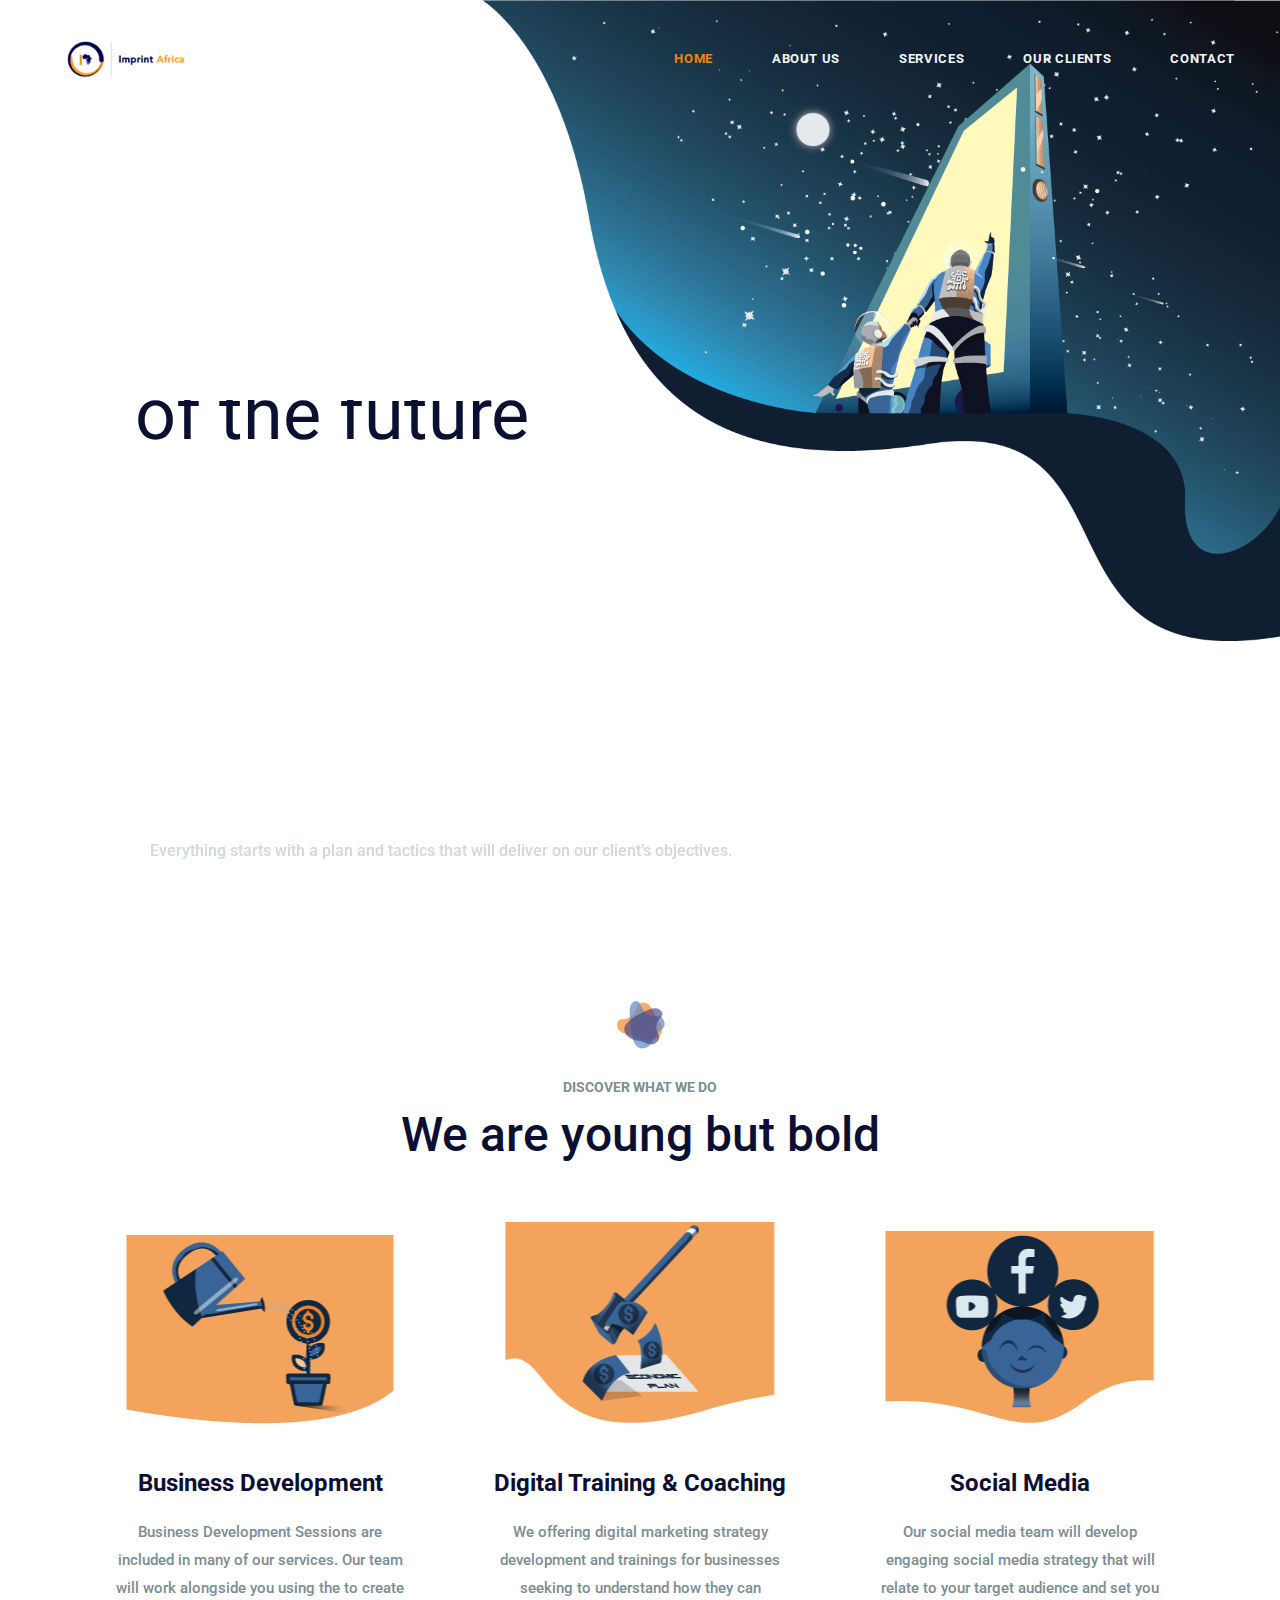
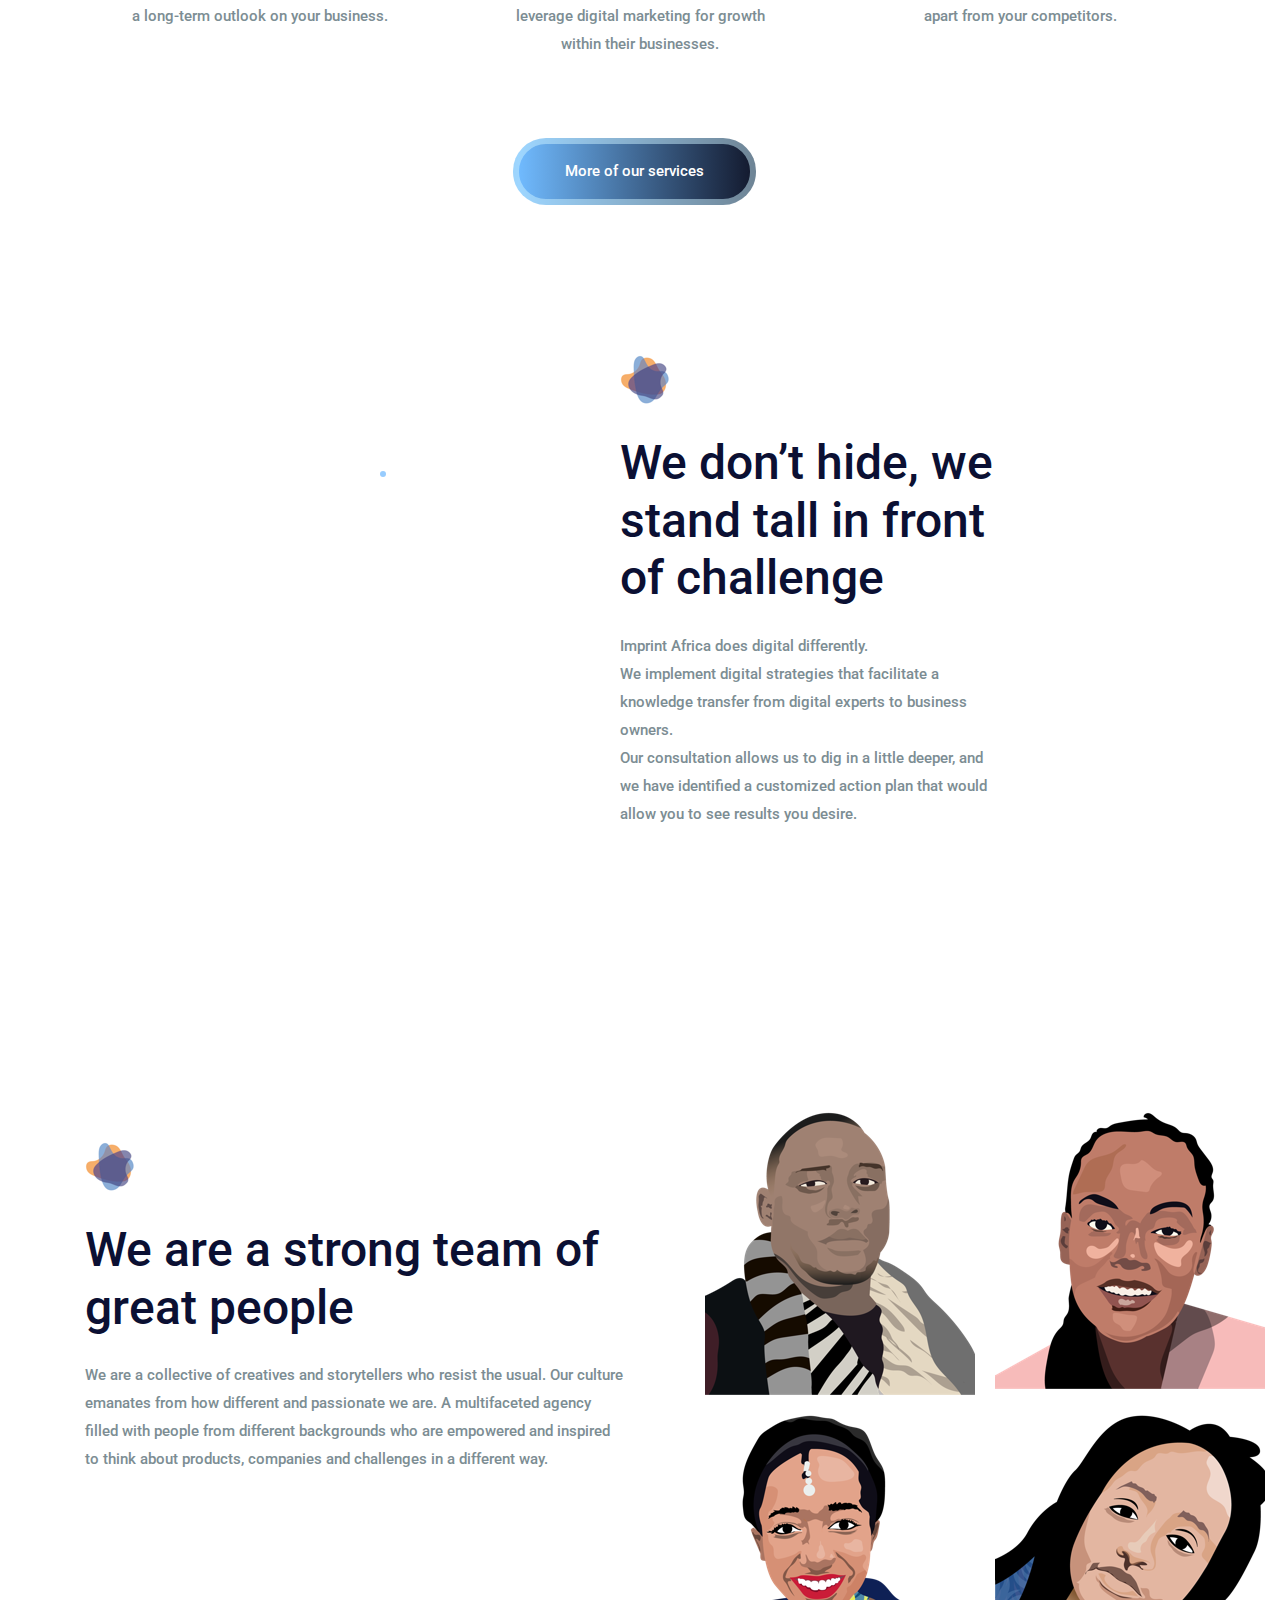
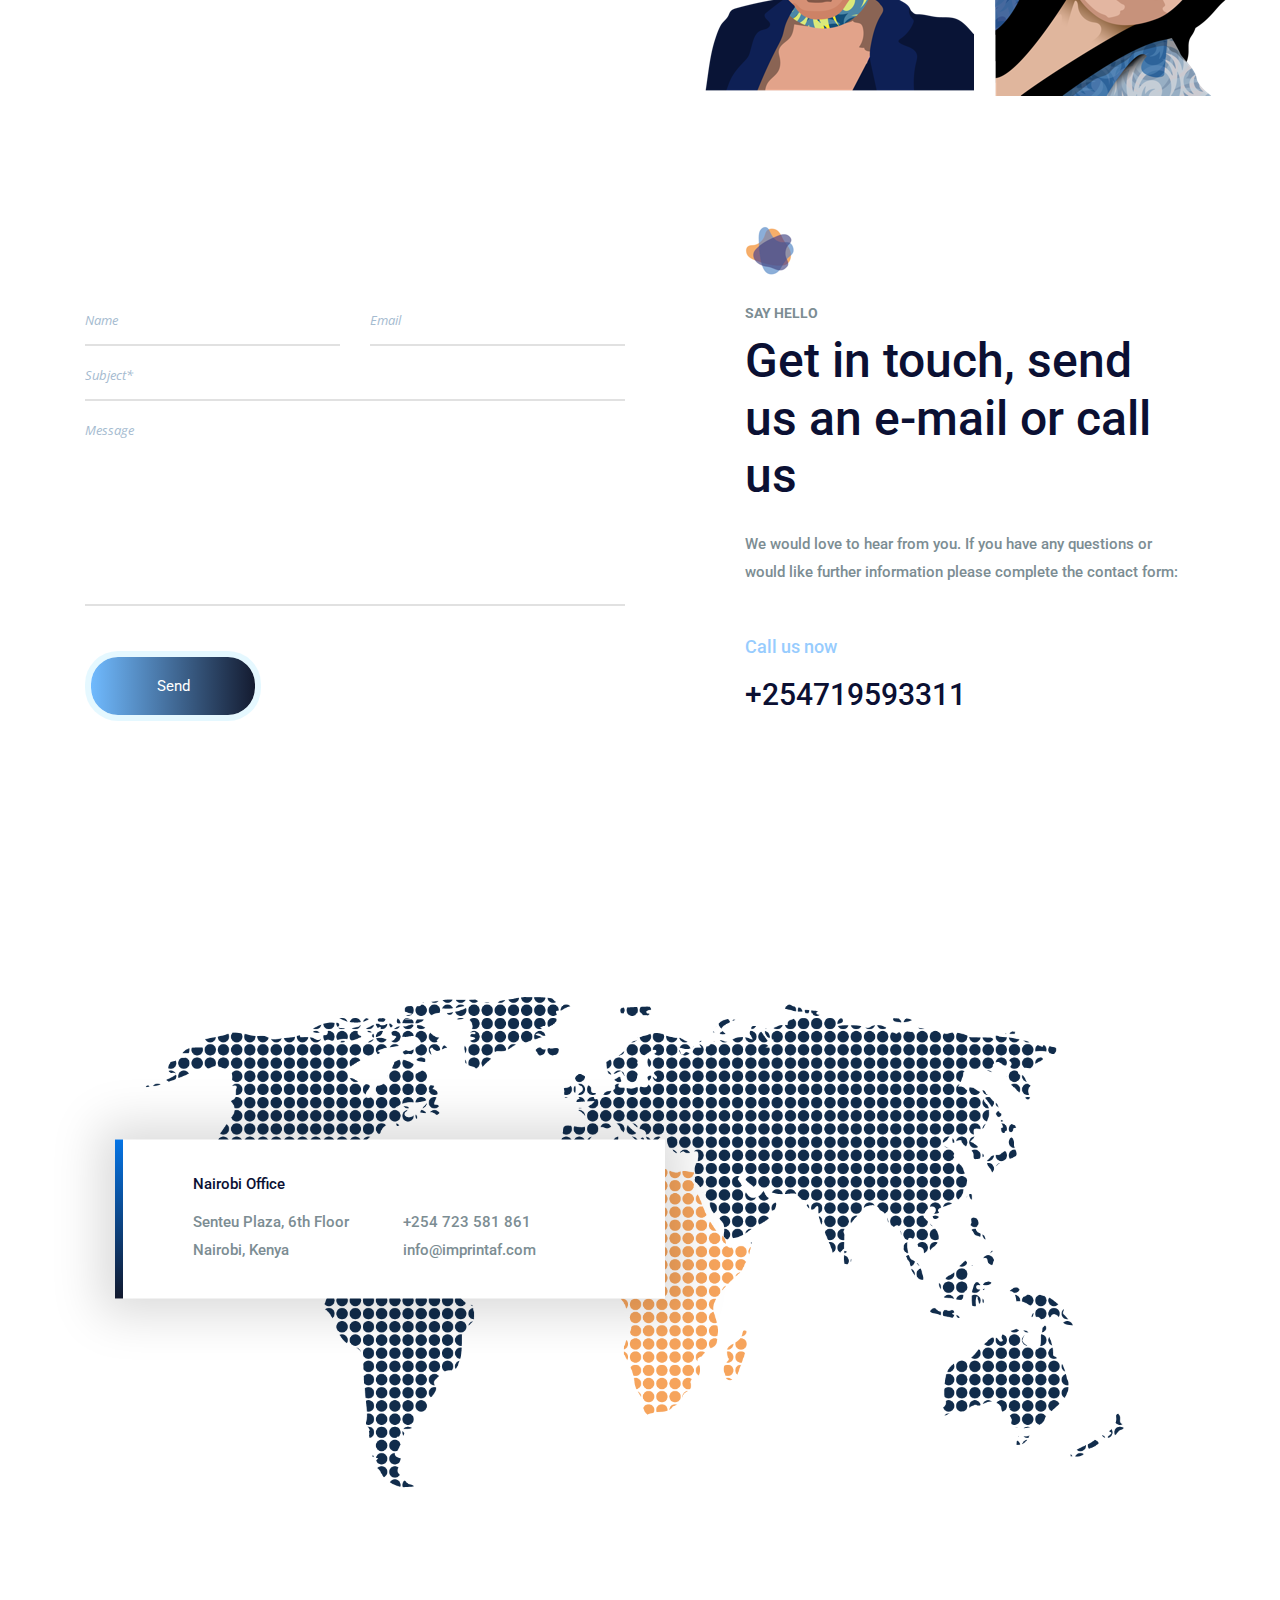
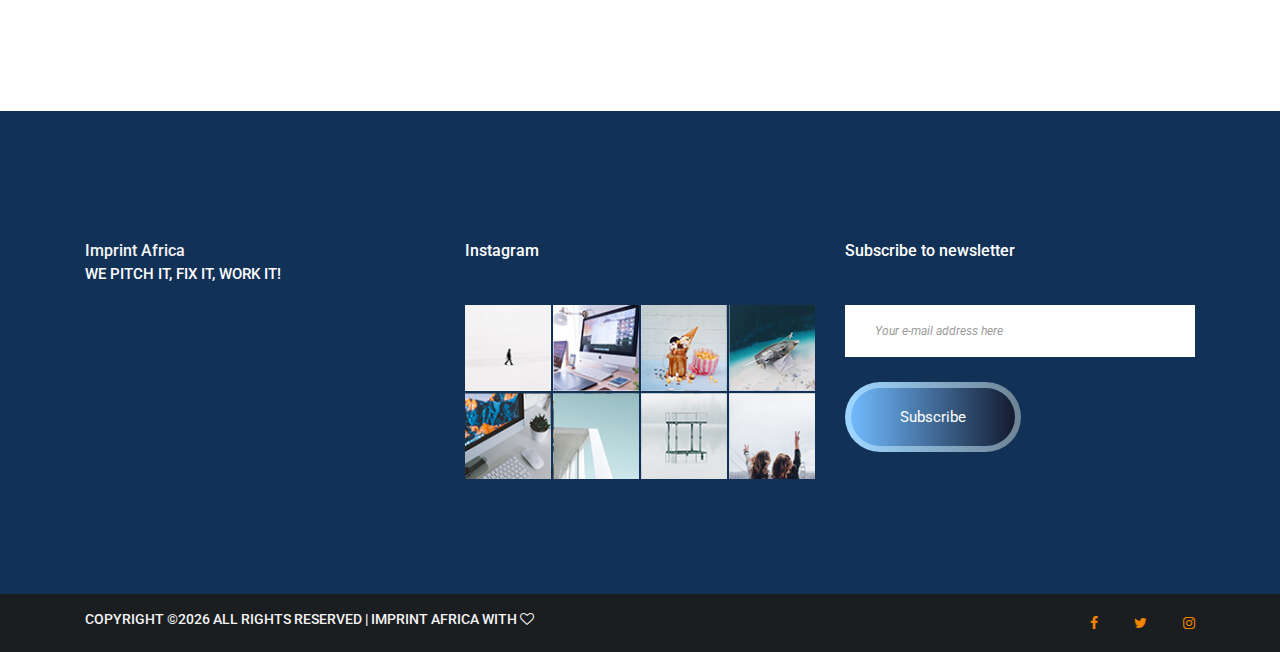
<file: index.html>
<!DOCTYPE html>
<html lang="en">
    <head>
        <meta charset="utf-8">
        <meta http-equiv="X-UA-Compatible" content="IE=edge">
        <meta name="viewport" content="width=device-width, initial-scale=1">
        
        <link rel="icon" href="img/fav-icon.png" type="image/x-icon" />
        <!-- The above 3 meta tags *must* come first in the head; any other head content must come *after* these tags -->
        <title>Imprint Africa</title>

        <!-- Icon css link -->
        <link href="css/font-awesome.min.css" rel="stylesheet">
        <!-- Bootstrap -->
        <link href="css/bootstrap.min.css" rel="stylesheet">
        
        <!-- Rev slider css -->
        <link href="vendors/revolution/css/settings.css" rel="stylesheet">
        <link href="vendors/revolution/css/layers.css" rel="stylesheet">
        <link href="vendors/revolution/css/navigation.css" rel="stylesheet">
        
        <!-- Extra plugin css -->
        <link href="vendors/owl-carousel/owl.carousel.min.css" rel="stylesheet">
        
        <link href="css/style.css" rel="stylesheet">
        <link href="css/responsive.css" rel="stylesheet">

        <!-- HTML5 shim and Respond.js for IE8 support of HTML5 elements and media queries -->
        <!-- WARNING: Respond.js doesn't work if you view the page via file:// -->
        <!--[if lt IE 9]>
        <script src="https://oss.maxcdn.com/html5shiv/3.7.3/html5shiv.min.js"></script>
        <script src="https://oss.maxcdn.com/respond/1.4.2/respond.min.js"></script>
        <![endif]-->
    </head>
    <body data-spy="scroll" data-target=".navbar">
        
        <!--================Header Menu Area =================-->
        <header class="main_menu_area">
            <nav class="navbar navbar-expand-lg navbar-light bg-light">
                <a class="navbar-brand" href="#"><img src="img/logo.png" alt=""></a>
                <button class="navbar-toggler" type="button" data-toggle="collapse" data-target="#navbarSupportedContent" aria-controls="navbarSupportedContent" aria-expanded="false" aria-label="Toggle navigation">
                    <span></span>
                    <span></span>
                    <span></span>
                </button>

                <div class="collapse navbar-collapse" id="navbarSupportedContent">
                    <ul class="navbar-nav nav-pills">
                        <li class="nav-item"><a class="nav-link" href="index.html" data-target=".main_slider_area">Home</a></li>
                        <li class="nav-item"><a class="nav-link" href="about-us.html">About Us</a></li>
                        <li class="nav-item"><a class="nav-link" href="service.html">Services</a></li>
                        <li class="nav-item"><a class="nav-link" href="portfolio.html">Our Clients</a></li>
<!--                        <li class="nav-item dropdown submenu">-->
<!--                            <a class="nav-link dropdown-toggle" href="#" id="navbarDropdown" role="button" data-toggle="dropdown" aria-haspopup="true" aria-expanded="false">-->
<!--                            Blog-->
<!--                            </a>-->
<!--                            <ul class="dropdown-menu" aria-labelledby="navbarDropdown">-->
<!--                                <li class="nav-item"><a class="nav-link" href="blog.html">Blog</a></li>-->
<!--                                <li class="nav-item"><a class="nav-link" href="single-blog.html">Blog Details</a></li>-->
<!--                                <li class="nav-item"><a class="nav-link" href="elements.html">Elements</a></li>-->
<!--                            </ul>-->
<!--                        </li>-->
                        <li class="nav-item"><a class="nav-link" href="contact.html">Contact</a></li>
                    </ul>
                </div>
            </nav>
        </header>
        <!--================End Header Menu Area =================-->
        
        
        <!--================Slider Area =================-->
        <section class="main_slider_area">
            <div id="main_slider" class="rev_slider" data-version="5.3.1.6">
                <ul>
                    <li data-index="rs-1587" data-transition="fade" data-slotamount="default" data-hideafterloop="0" data-hideslideonmobile="off"  data-easein="default" data-easeout="default" data-masterspeed="300" data-rotate="0"  data-saveperformance="off"  data-title="Creative" data-param1="01" data-param2="" data-param3="" data-param4="" data-param5="" data-param6="" data-param7="" data-param8="" data-param9="" data-param10="" data-description="">
                        <!-- LAYER NR. 1 -->
                        <div class="slider_text_box">
                            <div class="tp-caption tp-resizeme first_text"
                            data-x="['left','left','left','left','15','center']"
                            data-hoffset="['0','80','80','0']"
                            data-y="['top','top','top','top']"
                            data-voffset="['400','400','400','250','180','180']"
                            data-fontsize="['72','72','72','50','50','30']"
                            data-lineheight="['82','82','82','62','62','42']"
                            data-width="['none']"
                            data-height="none"
                            data-whitespace="nowrape"
                            data-type="text"
                            data-responsive_offset="on"
                            data-frames="[{&quot;delay&quot;:10,&quot;speed&quot;:1500,&quot;frame&quot;:&quot;0&quot;,&quot;from&quot;:&quot;y:[-100%];z:0;rX:0deg;rY:0;rZ:0;sX:1;sY:1;skX:0;skY:0;&quot;,&quot;mask&quot;:&quot;x:0px;y:0px;s:inherit;e:inherit;&quot;,&quot;to&quot;:&quot;o:1;&quot;,&quot;ease&quot;:&quot;Power2.easeInOut&quot;},{&quot;delay&quot;:&quot;wait&quot;,&quot;speed&quot;:1500,&quot;frame&quot;:&quot;999&quot;,&quot;to&quot;:&quot;y:[175%];&quot;,&quot;mask&quot;:&quot;x:inherit;y:inherit;s:inherit;e:inherit;&quot;,&quot;ease&quot;:&quot;Power2.easeInOut&quot;}]"
                            data-textAlign="['left','left','left','left','left','center']">We build brands <br />of the future</div>

                            <div class="tp-caption tp-resizeme secand_text"
                                data-x="['left','left','left','left','15','center']"
                                data-hoffset="['0','80','80','0']"
                                data-y="['top','top','top','top']"
                                data-voffset="['575','575','575','400','320','300']"
                                data-fontsize="['16','16','16','14','10','10']"
                                data-lineheight="['36','36','36','26','26','26']"
                                data-width="['none','none','none','none','none']"
                                data-height="none"
                                data-whitespace="nowrape"
                                data-type="text"
                                data-responsive_offset="on"
                                data-transform_idle="o:1;"
                                data-frames="[{&quot;delay&quot;:10,&quot;speed&quot;:1500,&quot;frame&quot;:&quot;0&quot;,&quot;from&quot;:&quot;y:[100%];z:0;rX:0deg;rY:0;rZ:0;sX:1;sY:1;skX:0;skY:0;opacity:0;&quot;,&quot;mask&quot;:&quot;x:0px;y:[100%];s:inherit;e:inherit;&quot;,&quot;to&quot;:&quot;o:1;&quot;,&quot;ease&quot;:&quot;Power2.easeInOut&quot;},{&quot;delay&quot;:&quot;wait&quot;,&quot;speed&quot;:1500,&quot;frame&quot;:&quot;999&quot;,&quot;to&quot;:&quot;y:[175%];&quot;,&quot;mask&quot;:&quot;x:inherit;y:inherit;s:inherit;e:inherit;&quot;,&quot;ease&quot;:&quot;Power2.easeInOut&quot;}]"
                                data-textAlign="['left','left','left','left','left','center']">Everything starts with a plan and tactics that will deliver on our client’s objectives.<br>
                                Every story we tell, every brand we build, and every interaction we create,<br> builds on the brand experience.<br><br>


                            </div>

                            <div class="tp-caption tp-resizeme"
                                data-x="['left','left','left','left','15','center']" data-hoffset="['0','80','80','0']"
                                data-y="['top','top','top','top']"
                                data-voffset="['670','670','670','480','370','350']"
                                data-fontsize="['14','14','14','14']"
                                data-lineheight="['46','46','46','46']"
                                data-width="none"
                                data-height="none"
                                data-whitespace="nowrap"
                                data-type="text"
                                data-responsive_offset="on"
                                data-frames="[{&quot;delay&quot;:10,&quot;speed&quot;:1500,&quot;frame&quot;:&quot;0&quot;,&quot;from&quot;:&quot;y:[100%];z:0;rX:0deg;rY:0;rZ:0;sX:1;sY:1;skX:0;skY:0;opacity:0;&quot;,&quot;mask&quot;:&quot;x:0px;y:[100%];s:inherit;e:inherit;&quot;,&quot;to&quot;:&quot;o:1;&quot;,&quot;ease&quot;:&quot;Power2.easeInOut&quot;},{&quot;delay&quot;:&quot;wait&quot;,&quot;speed&quot;:1500,&quot;frame&quot;:&quot;999&quot;,&quot;to&quot;:&quot;y:[175%];&quot;,&quot;mask&quot;:&quot;x:inherit;y:inherit;s:inherit;e:inherit;&quot;,&quot;ease&quot;:&quot;Power2.easeInOut&quot;}]">
                                 <br><a class="more_btn" href="#contactForm">Let's Connect</a>
                            </div>
                            <div class="tp-caption tp-resizeme single_img"
                            data-x="['right','right','right','right','right','right']"
                            data-hoffset="['0','0','0','0']"
                            data-y="['top','top','top','top']"
                            data-voffset="['180','180','180','180','0']"
                            data-fontsize="['65','65','60','40','25']"
                            data-lineheight="['75','75','75','50','35']"
                            data-width="['485','485','485','485','485']"
                            data-height="none"
                            data-whitespace="normal"
                            data-type="text"
                            data-responsive_offset="on"
                            data-frames="[{&quot;delay&quot;:10,&quot;speed&quot;:1500,&quot;frame&quot;:&quot;0&quot;,&quot;from&quot;:&quot;y:[-100%];z:0;rX:0deg;rY:0;rZ:0;sX:1;sY:1;skX:0;skY:0;&quot;,&quot;mask&quot;:&quot;x:0px;y:0px;s:inherit;e:inherit;&quot;,&quot;to&quot;:&quot;o:1;&quot;,&quot;ease&quot;:&quot;Power2.easeInOut&quot;},{&quot;delay&quot;:&quot;wait&quot;,&quot;speed&quot;:1500,&quot;frame&quot;:&quot;999&quot;,&quot;to&quot;:&quot;y:[175%];&quot;,&quot;mask&quot;:&quot;x:inherit;y:inherit;s:inherit;e:inherit;&quot;,&quot;ease&quot;:&quot;Power2.easeInOut&quot;}]"
                            data-textAlign="['left','left','left','left','left','center']">
<!--                                <img src="img/home-slider/slider-m-1.png" alt="">-->
                            </div>
                        </div>
                    </li>
<!--                    <li data-index="rs-1588" data-transition="fade" data-slotamount="default" data-hideafterloop="0" data-hideslideonmobile="off"  data-easein="default" data-easeout="default" data-masterspeed="300" data-rotate="0"  data-saveperformance="off"  data-title="Creative" data-param1="01" data-param2="" data-param3="" data-param4="" data-param5="" data-param6="" data-param7="" data-param8="" data-param9="" data-param10="" data-description="">-->
<!--                    &lt;!&ndash; LAYERS &ndash;&gt;-->
<!--                        &lt;!&ndash; LAYERS &ndash;&gt;-->

<!--                        &lt;!&ndash; LAYER NR. 1 &ndash;&gt;-->
<!--                        <div class="slider_text_box">-->
<!--                            <div class="tp-caption tp-resizeme first_text"-->
<!--                            data-x="['left','left','left','left','15','center']"-->
<!--                            data-hoffset="['0','80','80','0']"-->
<!--                            data-y="['top','top','top','top']"-->
<!--                            data-voffset="['400','400','400','250','180','180']"-->
<!--                            data-fontsize="['72','72','72','50','50','30']"-->
<!--                            data-lineheight="['82','82','82','62','62','42']"-->
<!--                            data-width="['none']"-->
<!--                            data-height="none"-->
<!--                            data-whitespace="nowrape"-->
<!--                            data-type="text"-->
<!--                            data-responsive_offset="on"-->
<!--                            data-frames="[{&quot;delay&quot;:10,&quot;speed&quot;:1500,&quot;frame&quot;:&quot;0&quot;,&quot;from&quot;:&quot;y:[-100%];z:0;rX:0deg;rY:0;rZ:0;sX:1;sY:1;skX:0;skY:0;&quot;,&quot;mask&quot;:&quot;x:0px;y:0px;s:inherit;e:inherit;&quot;,&quot;to&quot;:&quot;o:1;&quot;,&quot;ease&quot;:&quot;Power2.easeInOut&quot;},{&quot;delay&quot;:&quot;wait&quot;,&quot;speed&quot;:1500,&quot;frame&quot;:&quot;999&quot;,&quot;to&quot;:&quot;y:[175%];&quot;,&quot;mask&quot;:&quot;x:inherit;y:inherit;s:inherit;e:inherit;&quot;,&quot;ease&quot;:&quot;Power2.easeInOut&quot;}]"-->
<!--                            data-textAlign="['left','left','left','left','left','center']">We build brands <br />of the future</div>-->

<!--                            <div class="tp-caption tp-resizeme secand_text"-->
<!--                                data-x="['left','left','left','left','15','center']"-->
<!--                                data-hoffset="['0','80','80','0']"-->
<!--                                data-y="['top','top','top','top']"-->
<!--                                data-voffset="['575','575','575','400','320','300']"-->
<!--                                data-fontsize="['24','24','24','18','16','16']"-->
<!--                                data-lineheight="['36','36','36','26','26','26']"-->
<!--                                data-width="['none','none','none','none','none']"-->
<!--                                data-height="none"-->
<!--                                data-whitespace="nowrape"-->
<!--                                data-type="text"-->
<!--                                data-responsive_offset="on"-->
<!--                                data-transform_idle="o:1;"-->
<!--                                data-frames="[{&quot;delay&quot;:10,&quot;speed&quot;:1500,&quot;frame&quot;:&quot;0&quot;,&quot;from&quot;:&quot;y:[100%];z:0;rX:0deg;rY:0;rZ:0;sX:1;sY:1;skX:0;skY:0;opacity:0;&quot;,&quot;mask&quot;:&quot;x:0px;y:[100%];s:inherit;e:inherit;&quot;,&quot;to&quot;:&quot;o:1;&quot;,&quot;ease&quot;:&quot;Power2.easeInOut&quot;},{&quot;delay&quot;:&quot;wait&quot;,&quot;speed&quot;:1500,&quot;frame&quot;:&quot;999&quot;,&quot;to&quot;:&quot;y:[175%];&quot;,&quot;mask&quot;:&quot;x:inherit;y:inherit;s:inherit;e:inherit;&quot;,&quot;ease&quot;:&quot;Power2.easeInOut&quot;}]"-->
<!--                                data-textAlign="['left','left','left','left','left','center']">-->
<!--                            </div>-->

<!--                            <div class="tp-caption tp-resizeme"-->
<!--                                data-x="['left','left','left','left','15','center']" data-hoffset="['0','80','80','0']"-->
<!--                                data-y="['top','top','top','top']"-->
<!--                                data-voffset="['670','670','670','480','370','350']"-->
<!--                                data-fontsize="['14','14','14','14']"-->
<!--                                data-lineheight="['46','46','46','46']"-->
<!--                                data-width="none"-->
<!--                                data-height="none"-->
<!--                                data-whitespace="nowrap"-->
<!--                                data-type="text"-->
<!--                                data-responsive_offset="on"-->
<!--                                data-frames="[{&quot;delay&quot;:10,&quot;speed&quot;:1500,&quot;frame&quot;:&quot;0&quot;,&quot;from&quot;:&quot;y:[100%];z:0;rX:0deg;rY:0;rZ:0;sX:1;sY:1;skX:0;skY:0;opacity:0;&quot;,&quot;mask&quot;:&quot;x:0px;y:[100%];s:inherit;e:inherit;&quot;,&quot;to&quot;:&quot;o:1;&quot;,&quot;ease&quot;:&quot;Power2.easeInOut&quot;},{&quot;delay&quot;:&quot;wait&quot;,&quot;speed&quot;:1500,&quot;frame&quot;:&quot;999&quot;,&quot;to&quot;:&quot;y:[175%];&quot;,&quot;mask&quot;:&quot;x:inherit;y:inherit;s:inherit;e:inherit;&quot;,&quot;ease&quot;:&quot;Power2.easeInOut&quot;}]">-->
<!--                                <a class="more_btn" href="#contactForm">Let's Connect</a>-->
<!--                            </div>-->
<!--                            <div class="tp-caption tp-resizeme single_img"-->
<!--                            data-x="['right','right','right','right','right','right']"-->
<!--                            data-hoffset="['0','0','0','0']"-->
<!--                            data-y="['top','top','top','top']"-->
<!--                            data-voffset="['180','180','180','180','0']"-->
<!--                            data-fontsize="['65','65','60','40','25']"-->
<!--                            data-lineheight="['75','75','75','50','35']"-->
<!--                            data-width="['485','485','485','485','485']"-->
<!--                            data-height="none"-->
<!--                            data-whitespace="normal"-->
<!--                            data-type="text"-->
<!--                            data-responsive_offset="on"-->
<!--                            data-frames="[{&quot;delay&quot;:10,&quot;speed&quot;:1500,&quot;frame&quot;:&quot;0&quot;,&quot;from&quot;:&quot;y:[-100%];z:0;rX:0deg;rY:0;rZ:0;sX:1;sY:1;skX:0;skY:0;&quot;,&quot;mask&quot;:&quot;x:0px;y:0px;s:inherit;e:inherit;&quot;,&quot;to&quot;:&quot;o:1;&quot;,&quot;ease&quot;:&quot;Power2.easeInOut&quot;},{&quot;delay&quot;:&quot;wait&quot;,&quot;speed&quot;:1500,&quot;frame&quot;:&quot;999&quot;,&quot;to&quot;:&quot;y:[175%];&quot;,&quot;mask&quot;:&quot;x:inherit;y:inherit;s:inherit;e:inherit;&quot;,&quot;ease&quot;:&quot;Power2.easeInOut&quot;}]"-->
<!--                            data-textAlign="['left','left','left','left','left','center']">-->
<!--&lt;!&ndash;                                <img src="img/home-slider/slider-m-1.png" alt="">&ndash;&gt;-->
<!--                            </div>-->
<!--                        </div>-->
<!--                    </li>-->
<!--                    <li data-index="rs-1589" data-transition="fade" data-slotamount="default" data-hideafterloop="0" data-hideslideonmobile="off"  data-easein="default" data-easeout="default" data-masterspeed="300" data-rotate="0"  data-saveperformance="off"  data-title="Creative" data-param1="01" data-param2="" data-param3="" data-param4="" data-param5="" data-param6="" data-param7="" data-param8="" data-param9="" data-param10="" data-description="">-->
<!--                    &lt;!&ndash; LAYERS &ndash;&gt;-->
<!--                        &lt;!&ndash; LAYERS &ndash;&gt;-->

<!--                        &lt;!&ndash; LAYER NR. 1 &ndash;&gt;-->
<!--                        <div class="slider_text_box">-->
<!--                            <div class="tp-caption tp-resizeme first_text" -->
<!--                            data-x="['left','left','left','left','15','center']" -->
<!--                            data-hoffset="['0','80','80','0']" -->
<!--                            data-y="['top','top','top','top']" -->
<!--                            data-voffset="['400','400','400','250','180','180']" -->
<!--                            data-fontsize="['72','72','72','50','50','30']"-->
<!--                            data-lineheight="['82','82','82','62','62','42']"-->
<!--                            data-width="['none']"-->
<!--                            data-height="none"-->
<!--                            data-whitespace="nowrape"-->
<!--                            data-type="text" -->
<!--                            data-responsive_offset="on" -->
<!--                            data-frames="[{&quot;delay&quot;:10,&quot;speed&quot;:1500,&quot;frame&quot;:&quot;0&quot;,&quot;from&quot;:&quot;y:[-100%];z:0;rX:0deg;rY:0;rZ:0;sX:1;sY:1;skX:0;skY:0;&quot;,&quot;mask&quot;:&quot;x:0px;y:0px;s:inherit;e:inherit;&quot;,&quot;to&quot;:&quot;o:1;&quot;,&quot;ease&quot;:&quot;Power2.easeInOut&quot;},{&quot;delay&quot;:&quot;wait&quot;,&quot;speed&quot;:1500,&quot;frame&quot;:&quot;999&quot;,&quot;to&quot;:&quot;y:[175%];&quot;,&quot;mask&quot;:&quot;x:inherit;y:inherit;s:inherit;e:inherit;&quot;,&quot;ease&quot;:&quot;Power2.easeInOut&quot;}]"-->
<!--                            data-textAlign="['left','left','left','left','left','center']">We build brands</div>-->
<!--                            -->
<!--                            <div class="tp-caption tp-resizeme secand_text" -->
<!--                                data-x="['left','left','left','left','15','center']" -->
<!--                                data-hoffset="['0','80','80','0']" -->
<!--                                data-y="['top','top','top','top']" -->
<!--                                data-voffset="['575','575','575','400','320','300']"  -->
<!--                                data-fontsize="['24','24','24','18','16','16']"-->
<!--                                data-lineheight="['36','36','36','26','26','26']"-->
<!--                                data-width="['none','none','none','none','none']"-->
<!--                                data-height="none"-->
<!--                                data-whitespace="nowrape"-->
<!--                                data-type="text" -->
<!--                                data-responsive_offset="on"-->
<!--                                data-transform_idle="o:1;"-->
<!--                                data-frames="[{&quot;delay&quot;:10,&quot;speed&quot;:1500,&quot;frame&quot;:&quot;0&quot;,&quot;from&quot;:&quot;y:[100%];z:0;rX:0deg;rY:0;rZ:0;sX:1;sY:1;skX:0;skY:0;opacity:0;&quot;,&quot;mask&quot;:&quot;x:0px;y:[100%];s:inherit;e:inherit;&quot;,&quot;to&quot;:&quot;o:1;&quot;,&quot;ease&quot;:&quot;Power2.easeInOut&quot;},{&quot;delay&quot;:&quot;wait&quot;,&quot;speed&quot;:1500,&quot;frame&quot;:&quot;999&quot;,&quot;to&quot;:&quot;y:[175%];&quot;,&quot;mask&quot;:&quot;x:inherit;y:inherit;s:inherit;e:inherit;&quot;,&quot;ease&quot;:&quot;Power2.easeInOut&quot;}]"-->
<!--                                data-textAlign="['left','left','left','left','left','center']">-->
<!--                            -->
<!--                            <div class="tp-caption tp-resizeme" -->
<!--                                data-x="['left','left','left','left','15','center']" data-hoffset="['0','80','80','0']" -->
<!--                                data-y="['top','top','top','top']" -->
<!--                                data-voffset="['670','670','670','480','370','350']" -->
<!--                                data-fontsize="['14','14','14','14']"-->
<!--                                data-lineheight="['46','46','46','46']"-->
<!--                                data-width="none"-->
<!--                                data-height="none"-->
<!--                                data-whitespace="nowrap"-->
<!--                                data-type="text" -->
<!--                                data-responsive_offset="on" -->
<!--                                data-frames="[{&quot;delay&quot;:10,&quot;speed&quot;:1500,&quot;frame&quot;:&quot;0&quot;,&quot;from&quot;:&quot;y:[100%];z:0;rX:0deg;rY:0;rZ:0;sX:1;sY:1;skX:0;skY:0;opacity:0;&quot;,&quot;mask&quot;:&quot;x:0px;y:[100%];s:inherit;e:inherit;&quot;,&quot;to&quot;:&quot;o:1;&quot;,&quot;ease&quot;:&quot;Power2.easeInOut&quot;},{&quot;delay&quot;:&quot;wait&quot;,&quot;speed&quot;:1500,&quot;frame&quot;:&quot;999&quot;,&quot;to&quot;:&quot;y:[175%];&quot;,&quot;mask&quot;:&quot;x:inherit;y:inherit;s:inherit;e:inherit;&quot;,&quot;ease&quot;:&quot;Power2.easeInOut&quot;}]">-->
<!--                                <a class="more_btn" href="#">Discover</a>-->
<!--                            </div>-->
<!--                            <div class="tp-caption tp-resizeme single_img" -->
<!--                            data-x="['right','right','right','right','right','right']" -->
<!--                            data-hoffset="['0','0','0','0']" -->
<!--                            data-y="['top','top','top','top']" -->
<!--                            data-voffset="['180','180','180','180','0']" -->
<!--                            data-fontsize="['65','65','60','40','25']"-->
<!--                            data-lineheight="['75','75','75','50','35']"-->
<!--                            data-width="['485','485','485','485','485']"-->
<!--                            data-height="none"-->
<!--                            data-whitespace="normal"-->
<!--                            data-type="text" -->
<!--                            data-responsive_offset="on" -->
<!--                            data-frames="[{&quot;delay&quot;:10,&quot;speed&quot;:1500,&quot;frame&quot;:&quot;0&quot;,&quot;from&quot;:&quot;y:[-100%];z:0;rX:0deg;rY:0;rZ:0;sX:1;sY:1;skX:0;skY:0;&quot;,&quot;mask&quot;:&quot;x:0px;y:0px;s:inherit;e:inherit;&quot;,&quot;to&quot;:&quot;o:1;&quot;,&quot;ease&quot;:&quot;Power2.easeInOut&quot;},{&quot;delay&quot;:&quot;wait&quot;,&quot;speed&quot;:1500,&quot;frame&quot;:&quot;999&quot;,&quot;to&quot;:&quot;y:[175%];&quot;,&quot;mask&quot;:&quot;x:inherit;y:inherit;s:inherit;e:inherit;&quot;,&quot;ease&quot;:&quot;Power2.easeInOut&quot;}]"-->
<!--                            data-textAlign="['left','left','left','left','left','center']">-->
<!--                                <img src="img/home-slider/slider-m-1.png" alt="">-->
<!--                            </div>-->
<!--                        </div>-->
<!--                    </li>-->
                </ul>
            </div>
        </section>
        <!--================End Slider Area =================-->
        
        <!--================Feature Area =================-->
        <section class="feature_area">
            <div class="container">
                <div class="c_title">
                    <img src="img/icon/title-icon.png" alt="">
                    <h6>Discover what we do</h6>
                    <h2>We are young but bold</h2>
                </div>
                <div class="row feature_inner">
                    <div class="col-lg-4 col-sm-6">
                        <div class="feature_item">
                            <div class="f_icon">
                                <img src="img/icon/f-icon-1.png" alt="">
                            </div>
                            <h4>Business Development</h4>
                            <p>Business Development Sessions are included in many of our services. Our team will work alongside you using the to create a long-term outlook on your business. </p>
<!--                            <a class="more_btn" href="#">Read More</a>-->
                        </div>
                    </div>
                    <div class="col-lg-4 col-sm-6">
                        <div class="feature_item">
                            <div class="f_icon">
                                <img src="img/icon/f-icon-2.png" alt="">
                            </div>
                            <h4>Digital Training & Coaching</h4>
                            <p> We offering digital marketing strategy development and trainings for businesses seeking to understand how they can leverage digital marketing for growth within their businesses.</p>
<!--                            <a class="more_btn" href="#">Read More</a>-->
                        </div>
                    </div>
                    <div class="col-lg-4 col-sm-6">
                        <div class="feature_item">
                            <div class="f_icon">
                                <img src="img/icon/f-icon-3.png" alt="">
                            </div>
                            <h4>Social Media</h4>
                            <p>Our social media team will develop engaging social media strategy that will relate to your target audience and set you apart from your competitors. </p>
<!--                            <a class="more_btn" href="#">Read More</a>-->
                        </div>
                    </div>
                    <div class="col-lg-4 col-sm-6">
                    </div>
                    <div class="col-lg-4 col-sm-6 ">
                    <a class="more_btn mx-lg-5" href="service.html">More of our services</a>
                    </div>
                    <div class="col-lg-4 col-sm-6">
                    </div>

                </div>
            </div>
        </section>
        <!--================End Feature Area =================-->
        
        <!--================The best slider Area =================-->
        <section class="best_3d_area">
            <div class="left_3d">
                <div class="shap_slider_inner owl-carousel">
                    <div class="item">
                    </div>
                    <div class="item">
                    </div>

                </div>
            </div>
            <div class="right_text">
                <div class="right_text_inner">
                    <div class="text_3d">
                        <div class="l_title">
                            <img src="img/icon/title-icon.png" alt="">
                            <h2>We don’t hide, we stand tall in front of challenge</h2>
                        </div>
                        <p>Imprint Africa does digital differently.<br/>
                            We implement digital strategies that facilitate a knowledge transfer from digital experts to business owners.<br/>
                            Our consultation allows us to dig in a little deeper, and we have identified a customized action plan that would allow you to see results you desire.
                    </div>
                    <div class="shap_mobile">
<!--                        <img src="img/david-01.png" alt="">-->
                    </div>
                </div>
            </div>
        </section>
        <!--================End The best slider Area =================-->
        
        <!--================Team People Area =================-->
        <section class="team_people_area">
            <div class="container-fluid">
                <div class="row">
                    <div class="col-lg-6">
                        <div class="team_people_text">
                            <div class="l_title">
                                <img src="img/icon/title-icon.png" alt="">
<!--                                <h6>Discover the features</h6>-->
                                <h2>We are a strong team of great people</h2>
                            </div>
                            <p>We are a collective of creatives and storytellers who resist the usual. Our culture emanates from how different and passionate we are. A multifaceted agency filled with people from different backgrounds who are empowered and inspired to think about products, companies and challenges in a different way.
                            </p>

                        </div>
                    </div>
                    <div class="col-lg-6">
                        <div class="team_img_inner">
                            <div class="row">
                                <div class="col-lg-6 col-6">
                                    <div class="team_img_item">
                                        <img src="img/team/people/people-1.png" alt="">
                                    </div>
                                </div>
                                <div class="col-lg-6 col-6">
                                    <div class="team_img_item">
                                        <img src="img/team/people/people-2.png" alt="">
                                    </div>
                                </div>
                                <div class="col-lg-6 col-6">
                                    <div class="team_img_item">
                                        <img src="img/team/people/people-3.png" alt="">
                                    </div>
                                </div>
                                <div class="col-lg-6 col-6">
                                    <div class="team_img_item">
                                        <img src="img/team/people/people-4.png" alt="">
                                    </div>
                                </div>
                            </div>
                        </div>
                    </div>
                </div>
            </div>
        </section>
        <!--================End Team People Area =================-->
        
        <!--================Get in Touch Area =================-->
        <section class="get_in_touch_area">
            <div class="container">
                <div class="row get_touch_inner">
                    <div class="col-lg-6">
                        <form class="contact_us_form row" action="contact_process.php" method="post" id="contactForm" novalidate="novalidate">
                            <div class="form-group col-lg-6">
                                <input type="text" class="form-control" id="name" name="name" placeholder="Name">
                            </div>
                            <div class="form-group col-lg-6">
                                <input type="email" class="form-control" id="email" name="email" placeholder="Email">
                            </div>
                            <div class="form-group col-lg-12">
                                <input type="text" class="form-control" id="subject" name="subject" placeholder="Subject*">
                            </div>
                            <div class="form-group col-lg-12">
                                <textarea class="form-control" name="message" id="message" rows="1" placeholder="Message"></textarea>
                            </div>
                            <div class="form-group col-lg-12">
                                <button type="submit" value="submit" class="btn submit_btn form-control">Send</button>
                            </div>
                        </form>
                    </div>
                    <div class="col-lg-6">
                        <div class="touch_details">
                            <div class="l_title">
                                <img src="img/icon/title-icon.png" alt="">
                                <h6>Say hello</h6>
                                <h2>Get in touch, send us an e-mail or call us</h2>
                            </div>
                            <p>We would love to hear from you. If you have any questions or would like further information please complete the contact form:</p>
                            <a href="#"><h5>Call us now</h5></a>
                            <a href="#"><h4>+254719593311</h4></a>
                        </div>
                    </div>
                </div>
            </div>
        </section>
        <!--================End Get in Touch Area =================-->
        
        <!--================Map Area =================-->
        <section class="world_map_area p_100">
            <div class="container">
                <div class="world_map_inner">
                    <img class="img-fluid" src="img/world-map.png" alt="">
                    <div class="bd-callout">
                        <h3>Nairobi Office</h3>
                        <p>Senteu Plaza, 6th Floor <br /> Nairobi, Kenya</p>
                        <h4><a href="#">+254 723 581 861</a> <a href="#">info@imprintaf.com</a></h4>
                    </div>
                </div>
            </div>
        </section>
        <!--================End Map Area =================-->
        
        <!--================Footer Area =================-->
        <footer class="footr_area">
            <div class="footer_widget_area">
                <div class="container">
                    <div class="row footer_widget_inner">
                        <div class="col-lg-4 col-sm-6">
                            <aside class="f_widget f_about_widget">
                                <h6 style="color: #f5f5f5">Imprint Africa</h6>
                                <p>WE PITCH IT, FIX IT, WORK IT!
                                </p>
                            </aside>
                        </div>
                        <div class="col-lg-4 col-sm-6">
                            <aside class="f_widget f_insta_widget">
                                <div class="f_title">
                                    <h3>Instagram</h3>
                                </div>
                                <ul>
                                    <li><a href="#"><img src="img/instagram/ins-1.jpg" alt=""></a></li>
                                    <li><a href="#"><img src="img/instagram/ins-2.jpg" alt=""></a></li>
                                    <li><a href="#"><img src="img/instagram/ins-3.jpg" alt=""></a></li>
                                    <li><a href="#"><img src="img/instagram/ins-4.jpg" alt=""></a></li>
                                    <li><a href="#"><img src="img/instagram/ins-5.jpg" alt=""></a></li>
                                    <li><a href="#"><img src="img/instagram/ins-6.jpg" alt=""></a></li>
                                    <li><a href="#"><img src="img/instagram/ins-7.jpg" alt=""></a></li>
                                    <li><a href="#"><img src="img/instagram/ins-8.jpg" alt=""></a></li>
                                </ul>
                            </aside>
                        </div>
                        <div class="col-lg-4 col-sm-6">
                            <aside class="f_widget f_subs_widget">
                                <div class="f_title">
                                    <h3>Subscribe to newsletter</h3>
                                </div>
                                <div class="input-group">
                                    <input type="text" class="form-control" placeholder="Your e-mail address here" aria-label="Your e-mail address here">
                                    <span class="input-group-btn">
                                        <button class="btn btn-secondary submit_btn" type="button">Subscribe</button>
                                    </span>
                                </div>
                            </aside>
                        </div>
                    </div>
                </div>
            </div>
            <div class="footer_copyright">
                <div class="container">
                    <div class="float-sm-left">
                        <h5>
                            Copyright &copy;<script>document.write(new Date().getFullYear());</script> All rights reserved | IMPRINT AFRICA WITH <i class="fa fa-heart-o" aria-hidden="true"></i>
                        </h5>
                    </div>
                    <div class="float-sm-right">
                        <ul>
                            <!--<li><a href="#"><i class="fa fa-pinterest"></i></a></li>-->
                            <li><a href="https://www.facebook.com/imprintafricaKE/?referrer=whatsapp" target="_blank"><i class="fa fa-facebook"></i></a></li>
                            <li><a href="https://twitter.com/AfricaImprint?s=09" target="_blank"><i class="fa fa-twitter"></i></a></li>
                            <li><a href="https://www.instagram.com/imprintafrica/" target="_blank"><i class="fa fa-instagram"></i></a></li>
                            <!--<li><a href="#"><i class="fa fa-dribbble"></i></a></li>-->
                            <!--<li><a href="#"><i class="fa fa-behance"></i></a></li>-->
                            <!--<li><a href="#"><i class="fa fa-linkedin"></i></a></li>-->

                        </ul>
                    </div>
                </div>
            </div>
        </footer>
        <!--================End Footer Area =================-->
        
        
        
        
        <!-- jQuery (necessary for Bootstrap's JavaScript plugins) -->
        <script src="js/jquery-3.2.1.min.js"></script>
        <!-- Include all compiled plugins (below), or include individual files as needed -->
        <script src="js/popper.min.js"></script>
        <script src="js/bootstrap.min.js"></script>
        <!-- Rev slider js -->
        <script src="vendors/revolution/js/jquery.themepunch.tools.min.js"></script>
        <script src="vendors/revolution/js/jquery.themepunch.revolution.min.js"></script>
        <script src="vendors/revolution/js/extensions/revolution.extension.actions.min.js"></script>
        <script src="vendors/revolution/js/extensions/revolution.extension.video.min.js"></script>
        <script src="vendors/revolution/js/extensions/revolution.extension.slideanims.min.js"></script>
        <script src="vendors/revolution/js/extensions/revolution.extension.layeranimation.min.js"></script>
        <script src="vendors/revolution/js/extensions/revolution.extension.navigation.min.js"></script>
        <script src="vendors/revolution/js/extensions/revolution.extension.slideanims.min.js"></script>
        <!-- Extra plugin css -->
        <script src="vendors/counterup/jquery.waypoints.min.js"></script>
        <script src="vendors/counterup/jquery.counterup.min.js"></script> 
        <script src="vendors/counterup/apear.js"></script>
        <script src="vendors/counterup/countto.js"></script>
        <script src="vendors/owl-carousel/owl.carousel.min.js"></script>
        <script src="vendors/magnify-popup/jquery.magnific-popup.min.js"></script>
        <script src="js/smoothscroll.js"></script>
        
        <script src="js/theme.js"></script>
    </body>
</html>
</file>
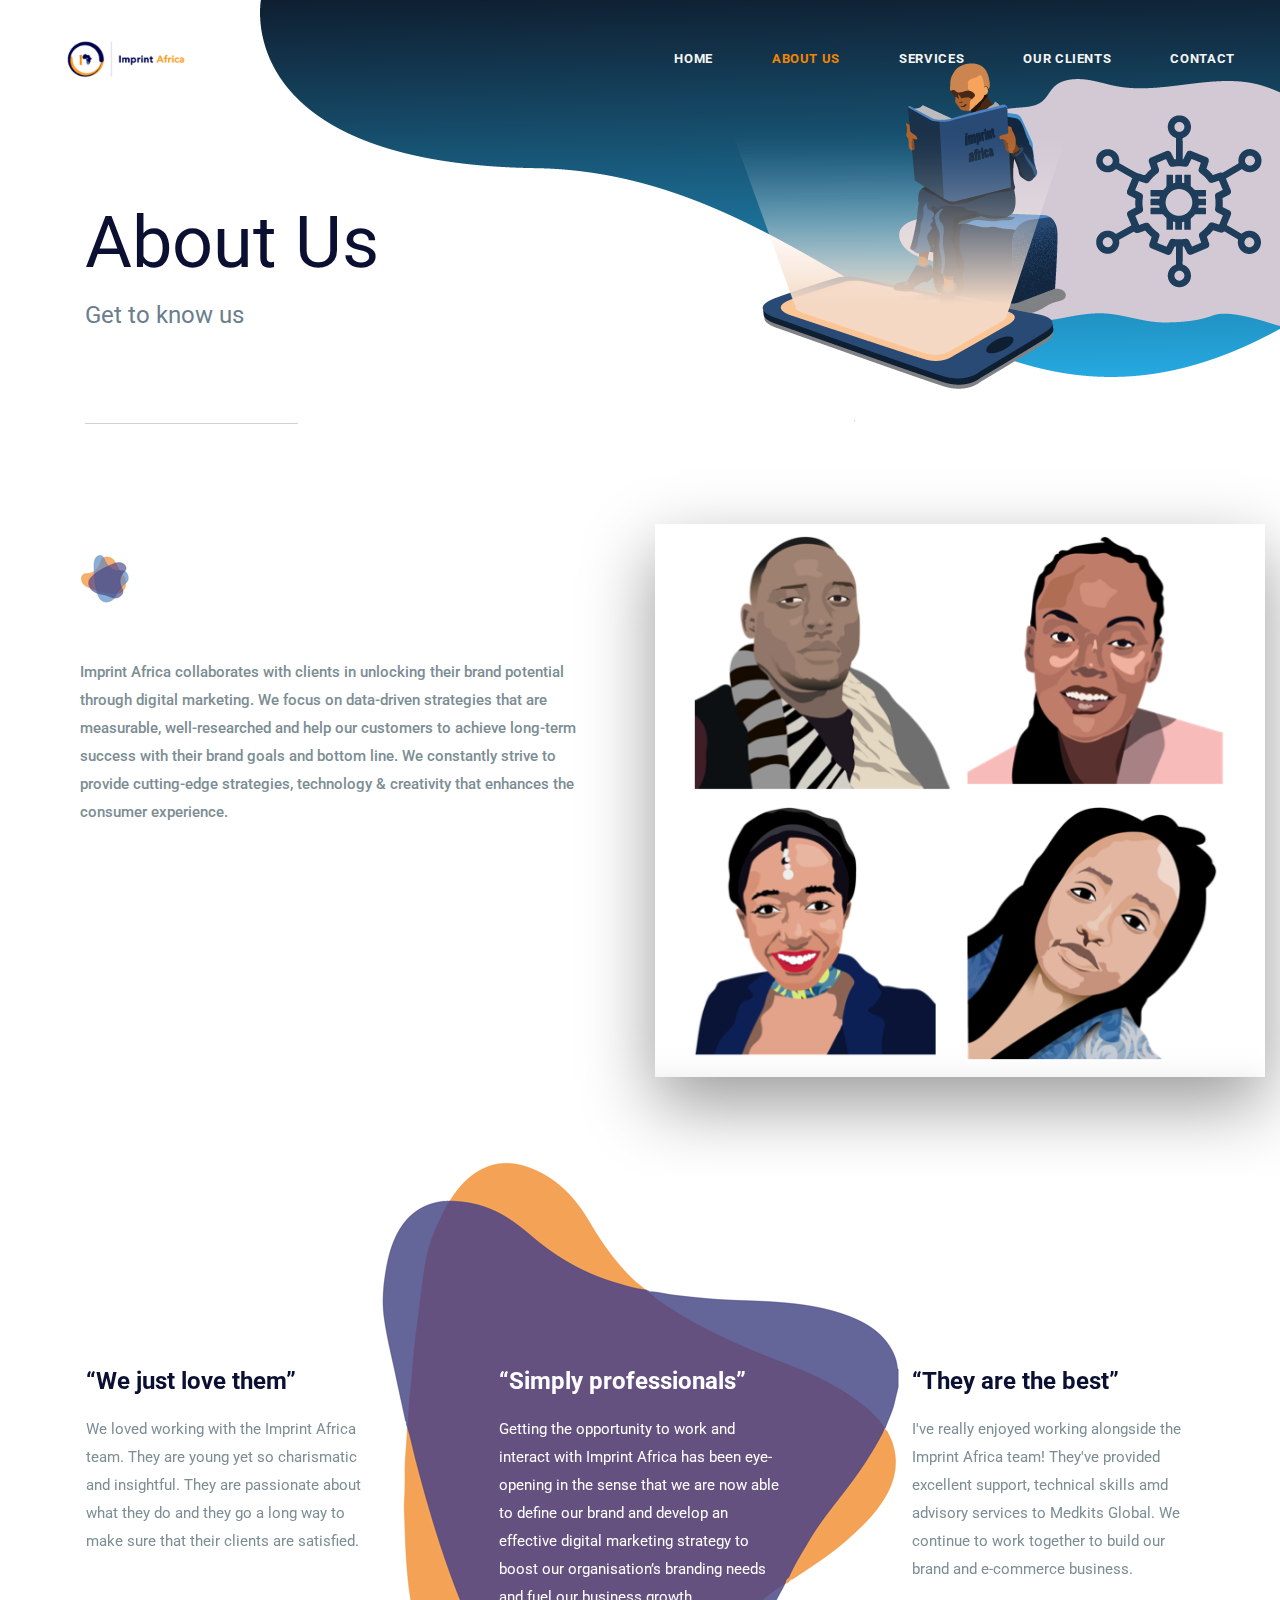
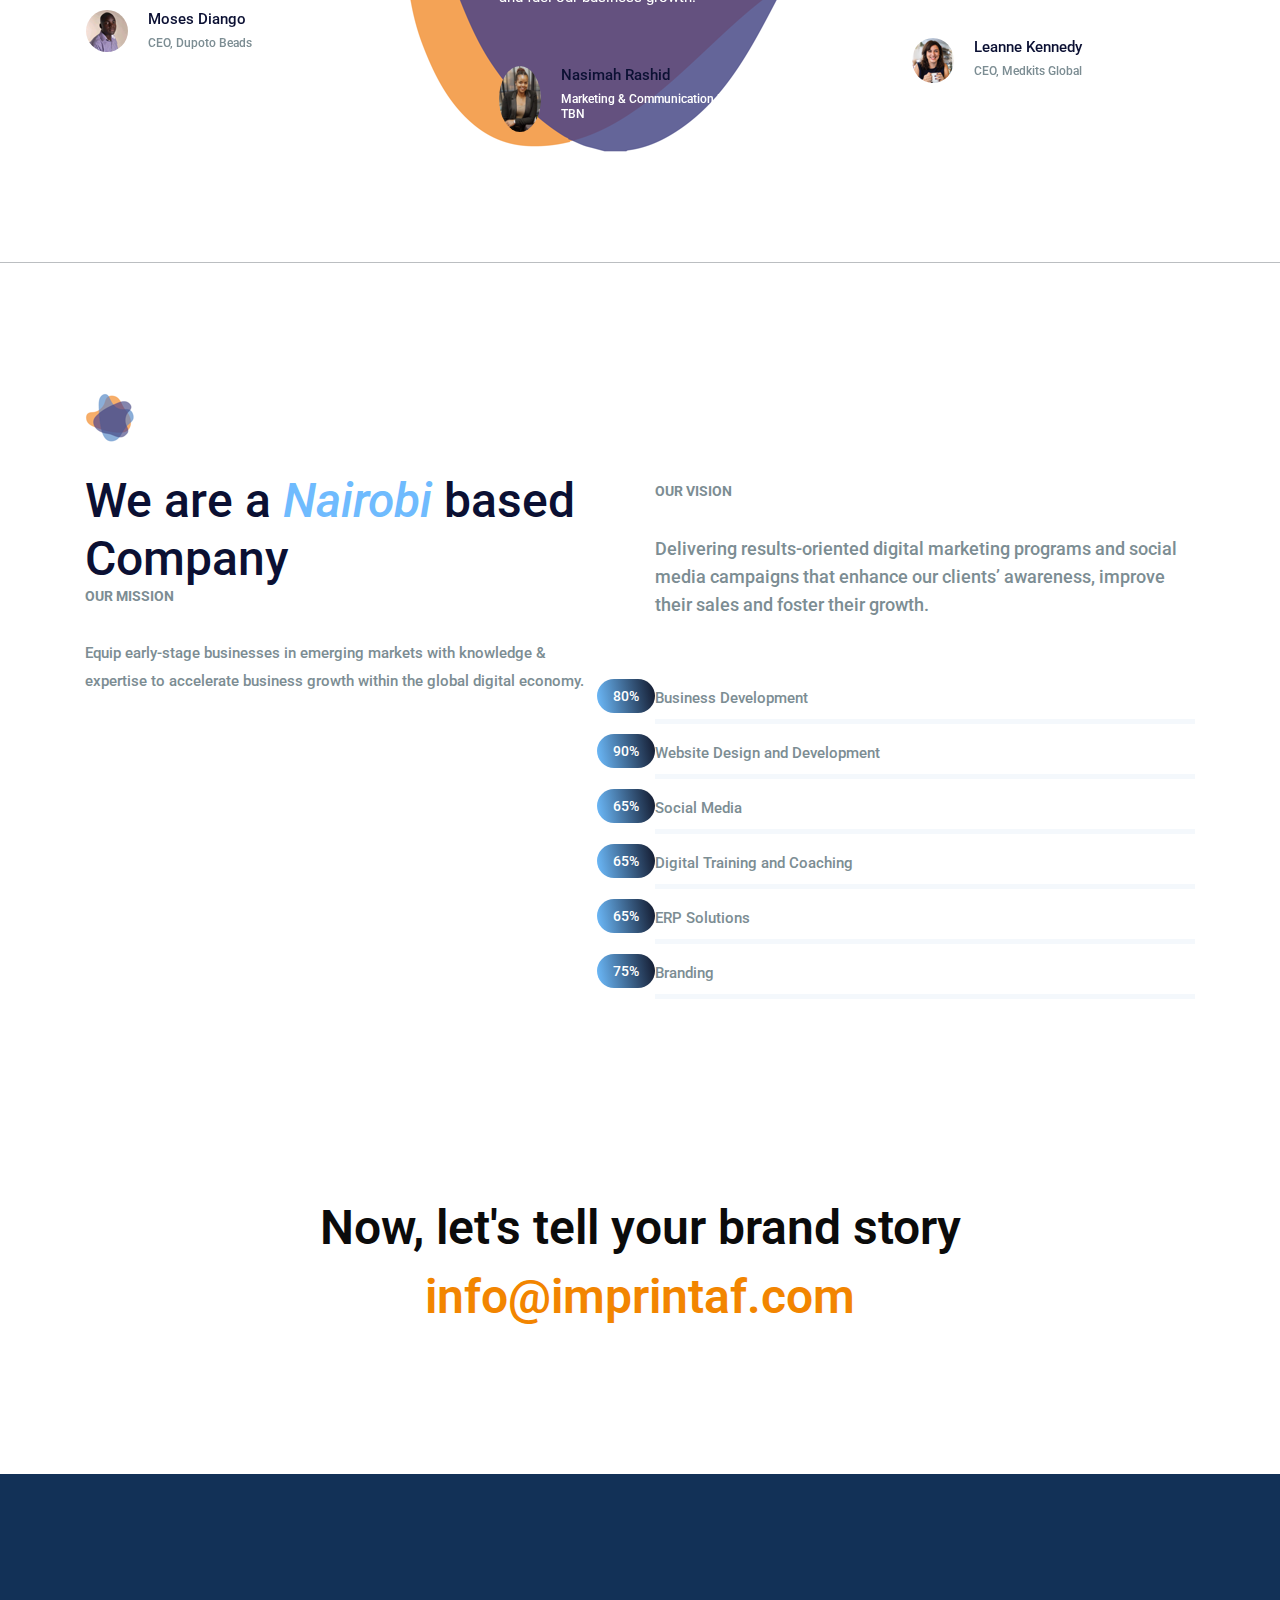
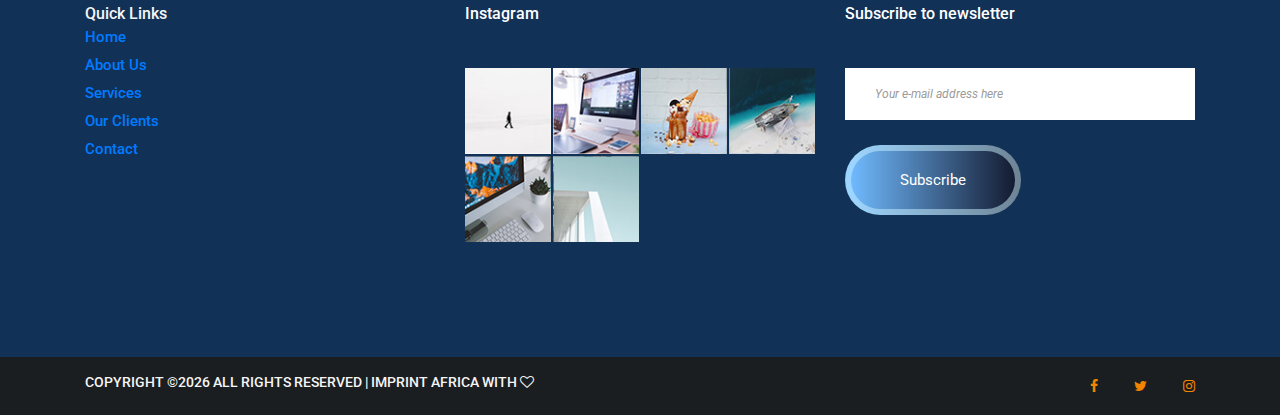
<file: about-us.html>
<!DOCTYPE html>
<html lang="en">
    <head>
        <meta charset="utf-8">
        <meta http-equiv="X-UA-Compatible" content="IE=edge">
        <meta name="viewport" content="width=device-width, initial-scale=1">
        
        <link rel="icon" href="img/fav-icon.png" type="image/x-icon" />
        <!-- The above 3 meta tags *must* come first in the head; any other head content must come *after* these tags -->
        <title>Imprint Africa</title>

        <!-- Icon css link -->
        <link href="css/font-awesome.min.css" rel="stylesheet">
        <!-- Bootstrap -->
        <link href="css/bootstrap.min.css" rel="stylesheet">
        
        <!-- Rev slider css -->
        <link href="vendors/revolution/css/settings.css" rel="stylesheet">
        <link href="vendors/revolution/css/layers.css" rel="stylesheet">
        <link href="vendors/revolution/css/navigation.css" rel="stylesheet">
        
        <!-- Extra plugin css -->
        <link href="vendors/owl-carousel/owl.carousel.min.css" rel="stylesheet">
        <link href="vendors/magnify-popup/magnific-popup.css" rel="stylesheet">
        
        <link href="css/style.css" rel="stylesheet">
        <link href="css/responsive.css" rel="stylesheet">

        <!-- HTML5 shim and Respond.js for IE8 support of HTML5 elements and media queries -->
        <!-- WARNING: Respond.js doesn't work if you view the page via file:// -->
        <!--[if lt IE 9]>
        <script src="https://oss.maxcdn.com/html5shiv/3.7.3/html5shiv.min.js"></script>
        <script src="https://oss.maxcdn.com/respond/1.4.2/respond.min.js"></script>
        <![endif]-->
    </head>
    <body data-spy="scroll" data-target=".navbar">
        
        <!--================Header Menu Area =================-->
        <header class="main_menu_area">
            <nav class="navbar navbar-expand-lg navbar-light bg-light">
                <a class="navbar-brand" href="#"><img src="img/logo.png" alt=""></a>
                <button class="navbar-toggler" type="button" data-toggle="collapse" data-target="#navbarSupportedContent" aria-controls="navbarSupportedContent" aria-expanded="false" aria-label="Toggle navigation">
                    <span></span>
                    <span></span>
                    <span></span>
                </button>

                <div class="collapse navbar-collapse" id="navbarSupportedContent">
                    <ul class="navbar-nav nav-pills">
                        <li class="nav-item"><a class="nav-link" data-target="#index.html" href="index.html">Home</a></li>
                        <li class="nav-item"><a class="nav-link" href="about-us.html" data-target=".banner_area_aboutus">About Us</a></li>
                        <li class="nav-item"><a class="nav-link" href="service.html">Services</a></li>
                        <li class="nav-item"><a class="nav-link" href="portfolio.html">Our Clients</a></li>
                        <!--                        <li class="nav-item dropdown submenu">-->
                        <!--                            <a class="nav-link dropdown-toggle" href="#" id="navbarDropdown" role="button" data-toggle="dropdown" aria-haspopup="true" aria-expanded="false">-->
                        <!--                            Blog-->
                        <!--                            </a>-->
                        <!--                            <ul class="dropdown-menu" aria-labelledby="navbarDropdown">-->
                        <!--                                <li class="nav-item"><a class="nav-link" href="blog.html">Blog</a></li>-->
                        <!--                                <li class="nav-item"><a class="nav-link" href="single-blog.html">Blog Details</a></li>-->
                        <!--                                <li class="nav-item"><a class="nav-link" href="elements.html">Elements</a></li>-->
                        <!--                            </ul>-->
                        <!--                        </li>-->
                        <li class="nav-item"><a class="nav-link" href="contact.html">Contact</a></li>
                    </ul>
                </div>
            </nav>
        </header>
        <!--================End Header Menu Area =================-->
        
        <!--================Banner Area =================-->
        <section class="banner_area_aboutus">
            <div class="container">
                <div class="banner_inner_text">
                    <h2>About Us</h2>
                    <p>Get to know us</p>
                </div>
            </div>
        </section>
        <!--================End Banner Area =================-->
        
        <!--================Challange Area =================-->
        <section class="challange_area p_100">
            <div class="container-fluid">
                <div class="row">
                    <div class="col-lg-6">
                        <div class="challange_text_inner">
                            <div class="l_title">
                                <img src="img/icon/title-icon.png" alt="">
                            </div>
                            <p>
                                Imprint Africa collaborates with clients in unlocking their brand potential through digital marketing. We focus on data-driven strategies that are measurable, well-researched and help our customers to achieve long-term success with their brand goals and bottom line. We constantly strive to provide cutting-edge strategies, technology & creativity that enhances the consumer experience.

                            </p>
<!--                            <div class="c_video">-->
<!--                                <a class="popup-youtube" href="https://www.youtube.com/watch?v=62QYQE6k7tg"><img src="img/icon/video-icon.png" alt="">See how we work </a>-->
<!--                            </div>-->
                        </div>
                    </div>
                    <div class="col-lg-6 challange_img">
                        <div class="challange_img_inner">
                            <img class="img-fluid" src="img/popup-photo.png" alt="">
                        </div>
                    </div>
                </div>
            </div>
        </section>
        <!--================End Challange Area =================-->
        
        <!--================Testimonials Slider Area =================-->
        <section class="testimonials_area">
            <div class="container">
                <div class="testimonials_slider owl-carousel">
                    <div class="item">
                        <div class="testi_item">
                            <h3>“Simply professionals”</h3>
                            <p>Getting the opportunity to work and interact with Imprint Africa has been eye-opening in the sense that we are now able to define our brand and develop an effective digital marketing strategy to boost our organisation’s branding needs and fuel our business growth.</p>
                            <div class="media">
                                <div class="d-flex">
                                    <img class="rounded-circle" src="img/testimonials/testi-1.png" alt="">
                                </div>
                                <div class="media-body">
                                    <h4>Nasimah Rashid</h4>
                                    <h5>Marketing & Communication Executive, TBN</h5>
                                </div>
                            </div>
                        </div>
                    </div>
                    <div class="item">
                        <div class="testi_item">
                            <h3>“They are the best”</h3>
                            <p>I've really enjoyed working alongside the Imprint Africa team! They've provided excellent support, technical skills amd advisory services to Medkits Global. We continue to work together to build our brand and e-commerce business.</p>
                            <div class="media">
                                <div class="d-flex">
                                    <img class="rounded-circle" src="img/testimonials/testi-2.png" alt="">
                                </div>
                                <div class="media-body">
                                    <h4>Leanne Kennedy</h4>
                                    <h5>CEO, Medkits Global</h5>
                                </div>
                            </div>
                        </div>
                    </div>
<!--                    <div class="item">-->
<!--                        <div class="testi_item">-->
<!--                            <h3></h3>-->
<!--                            <p>Etiam nec odio vestibulum est mattis effic iturut magna. Pellentesque sit am et tellus blandit. Etiam nec odio vestibul. Etiam nec odio vestibulum est mattis effic iturut magna. Pellentesque sit am et tellus.</p>-->
<!--                            <div class="media">-->
<!--                                <div class="d-flex">-->
<!--                                    <img class="rounded-circle" src="img/testimonials/testi-3.jpg" alt="">-->
<!--                                </div>-->
<!--                                <div class="media-body">-->
<!--                                    <h4>Julie Smart</h4>-->
<!--                                    <h5>CEO Enterprise</h5>-->
<!--                                </div>-->
<!--                            </div>-->
<!--                        </div>-->
<!--                    </div>-->
                    <div class="item">
                        <div class="testi_item">
                            <h3>“We just love them”</h3>
                            <p>We loved working with the Imprint Africa team. They are young yet so charismatic and insightful. They are passionate about what they do and they go a long way to make sure that their clients are satisfied.</p>
                            <div class="media">
                                <div class="d-flex">
                                    <img class="rounded-circle" src="img/testimonials/testi-3.png" alt="">
                                </div>
                                <div class="media-body">
                                    <h4>Moses Diango</h4>
                                    <h5>CEO, Dupoto Beads</h5>
                                </div>
                            </div>
                        </div>
                    </div>
                </div>
            </div>
        </section>
        <!--================End Testimonials Slider Area =================-->
        
        <!--================We Are Company Area =================-->
        <section class="we_company_area p_100">
            <div class="container">
                <div class="row company_inner">
                    <div class="col-lg-6">
                        <div class="left_company_text">
                            <div class="l_title">
                                <img src="img/icon/title-icon.png" alt="">
<!--                                <h6>Discover the features</h6>-->
                                <h2>We are a <span>Nairobi</span> based Company</h2>
                                <h6>Our Mission</h6>
                            </div>
                            <p>Equip early-stage businesses in emerging markets with knowledge & expertise to accelerate business growth within the global digital economy.    </p>
                        </div>
                    </div>
                    <div class="col-lg-6">
                        <div class="company_skill">
                            <div class="l_title">
                                <h6>OUR VISION</h6></div>
                            <p>
                                Delivering results-oriented digital marketing programs and social media campaigns that enhance our clients’ awareness, improve their sales and foster their growth.
                            </p>
                            <div class="our_skill_inner">
                                <div class="single_skill">
                                    <h3>Business Development</h3>
                                    <div class="progress" data-value="80">
                                        <div class="progress-bar">
                                            <div class="progress_parcent"><span class="counter">80</span>%</div>
                                        </div>
                                    </div>
                                </div>
                                <div class="single_skill">
                                    <h3>Website Design and Development</h3>
                                    <div class="progress" data-value="90">
                                        <div class="progress-bar">
                                            <div class="progress_parcent"><span class="counter">90</span>%</div>
                                        </div>
                                    </div>
                                </div>
                                <div class="single_skill">
                                    <h3>Social Media</h3>
                                    <div class="progress" data-value="65">
                                        <div class="progress-bar">
                                            <div class="progress_parcent"><span class="counter">65</span>%</div>
                                        </div>
                                    </div>
                                </div>
                                <div class="single_skill">
                                    <h3>Digital Training and Coaching</h3>
                                    <div class="progress" data-value="65">
                                        <div class="progress-bar">
                                            <div class="progress_parcent"><span class="counter">65</span>%</div>
                                        </div>
                                    </div>
                                </div>
                                <div class="single_skill">
                                    <h3>ERP Solutions</h3>
                                    <div class="progress" data-value="65">
                                        <div class="progress-bar">
                                            <div class="progress_parcent"><span class="counter">65</span>%</div>
                                        </div>
                                    </div>
                                </div>
                                <div class="single_skill">
                                    <h3>Branding</h3>
                                    <div class="progress" data-value="75">
                                        <div class="progress-bar">
                                            <div class="progress_parcent"><span class="counter">75</span>%</div>
                                        </div>
                                    </div>
                                </div>
                            </div>
                        </div>
                    </div>
                </div>
            </div>
        </section>
        <!--================End We Are Company Area =================-->
        
        <!--================End We Are Company Area =================-->
        <section class="talk_area">
            <div class="container">
                <div class="talk_text">
                    <h4>Now, let's tell your brand story</h4>
                    <a href="mailto:info@imprintaf.com" target="_blank">info@imprintaf.com</a>
                </div>
            </div>
        </section>
        <!--================End We Are Company Area =================-->
        
        <!--================Footer Area =================-->
        <footer class="footr_area">
            <div class="footer_widget_area">
                <div class="container">
                    <div class="row footer_widget_inner">
                        <div class="col-lg-4 col-sm-6">
                            <aside class="f_widget f_about_widget">
                                <h6 style="color: #f5f5f5">Quick Links</h6>
                                <ul class="footer-links">
                                    <li><a href="index.html">Home</a></li>
                                    <li><a href="about-us.html">About Us</a></li>
                                    <li><a href="service.html">Services</a></li>
                                    <li><a href="portfolio.html">Our Clients</a></li>
                                    <li><a href="contact.html">Contact</a></li>
                                </ul>
                            </aside>
                        </div>
                        <div class="col-lg-4 col-sm-6">
                            <aside class="f_widget f_insta_widget">
                                <div class="f_title">
                                    <h3>Instagram</h3>
                                </div>
                                <ul>
                                    <li><a href="#"><img src="img/instagram/ins-1.jpg" alt=""></a></li>
                                    <li><a href="#"><img src="img/instagram/ins-2.jpg" alt=""></a></li>
                                    <li><a href="#"><img src="img/instagram/ins-3.jpg" alt=""></a></li>
                                    <li><a href="#"><img src="img/instagram/ins-4.jpg" alt=""></a></li>
                                    <li><a href="#"><img src="img/instagram/ins-5.jpg" alt=""></a></li>
                                    <li><a href="#"><img src="img/instagram/ins-6.jpg" alt=""></a></li>
<!--                                    <li><a href="#"><img src="img/instagram/ins-7.jpg" alt=""></a></li>-->
<!--                                    <li><a href="#"><img src="img/instagram/ins-8.jpg" alt=""></a></li>-->
                                </ul>
                            </aside>
                        </div>
                        <div class="col-lg-4 col-sm-6">
                            <aside class="f_widget f_subs_widget">
                                <div class="f_title">
                                    <h3>Subscribe to newsletter</h3>
                                </div>
                                <div class="input-group">
                                    <input type="text" class="form-control" placeholder="Your e-mail address here" aria-label="Your e-mail address here">
                                    <span class="input-group-btn">
                                        <button class="btn btn-secondary submit_btn" type="button">Subscribe</button>
                                    </span>
                                </div>
                            </aside>
                        </div>
                    </div>
                </div>
            </div>
            <div class="footer_copyright">
                <div class="container">
                    <div class="float-sm-left">
                        <h5>
                            Copyright &copy;<script>document.write(new Date().getFullYear());</script> All rights reserved | IMPRINT AFRICA WITH <i class="fa fa-heart-o" aria-hidden="true"></i>
                        </h5>
                    </div>
                    <div class="float-sm-right">
                        <ul>
<!--                        <li><a href="#"><i class="fa fa-pinterest"></i></a></li>-->
                            <li><a href="https://www.facebook.com/imprintafricaKE/?referrer=whatsapp" target="_blank"><i class="fa fa-facebook"></i></a></li>
                            <li><a href="https://twitter.com/AfricaImprint?s=09" target="_blank"><i class="fa fa-twitter"></i></a></li>
                            <li><a href="https://www.instagram.com/imprintafrica/" target="_blank"><i class="fa fa-instagram"></i></a></li>
                            <!--<li><a href="#"><i class="fa fa-dribbble"></i></a></li>-->
                            <!--<li><a href="#"><i class="fa fa-behance"></i></a></li>-->
                            <!--<li><a href="#"><i class="fa fa-linkedin"></i></a></li>-->
                        </ul>
                    </div>
                </div>
            </div>
        </footer>
        <!--================End Footer Area =================-->
        
        
        
        
        <!-- jQuery (necessary for Bootstrap's JavaScript plugins) -->
        <script src="js/jquery-3.2.1.min.js"></script>
        <!-- Include all compiled plugins (below), or include individual files as needed -->
        <script src="js/popper.min.js"></script>
        <script src="js/bootstrap.min.js"></script>
        <!-- Rev slider js -->
        <script src="vendors/revolution/js/jquery.themepunch.tools.min.js"></script>
        <script src="vendors/revolution/js/jquery.themepunch.revolution.min.js"></script>
        <script src="vendors/revolution/js/extensions/revolution.extension.actions.min.js"></script>
        <script src="vendors/revolution/js/extensions/revolution.extension.video.min.js"></script>
        <script src="vendors/revolution/js/extensions/revolution.extension.slideanims.min.js"></script>
        <script src="vendors/revolution/js/extensions/revolution.extension.layeranimation.min.js"></script>
        <script src="vendors/revolution/js/extensions/revolution.extension.navigation.min.js"></script>
        <script src="vendors/revolution/js/extensions/revolution.extension.slideanims.min.js"></script>
        <!-- Extra plugin css -->
        <script src="vendors/counterup/jquery.waypoints.min.js"></script>
        <script src="vendors/counterup/jquery.counterup.min.js"></script> 
        <script src="vendors/counterup/apear.js"></script>
        <script src="vendors/counterup/countto.js"></script>
        <script src="vendors/owl-carousel/owl.carousel.min.js"></script>
        <script src="vendors/magnify-popup/jquery.magnific-popup.min.js"></script>
        <script src="js/smoothscroll.js"></script>
        
        <script src="js/theme.js"></script>
    </body>
</html>
</file>
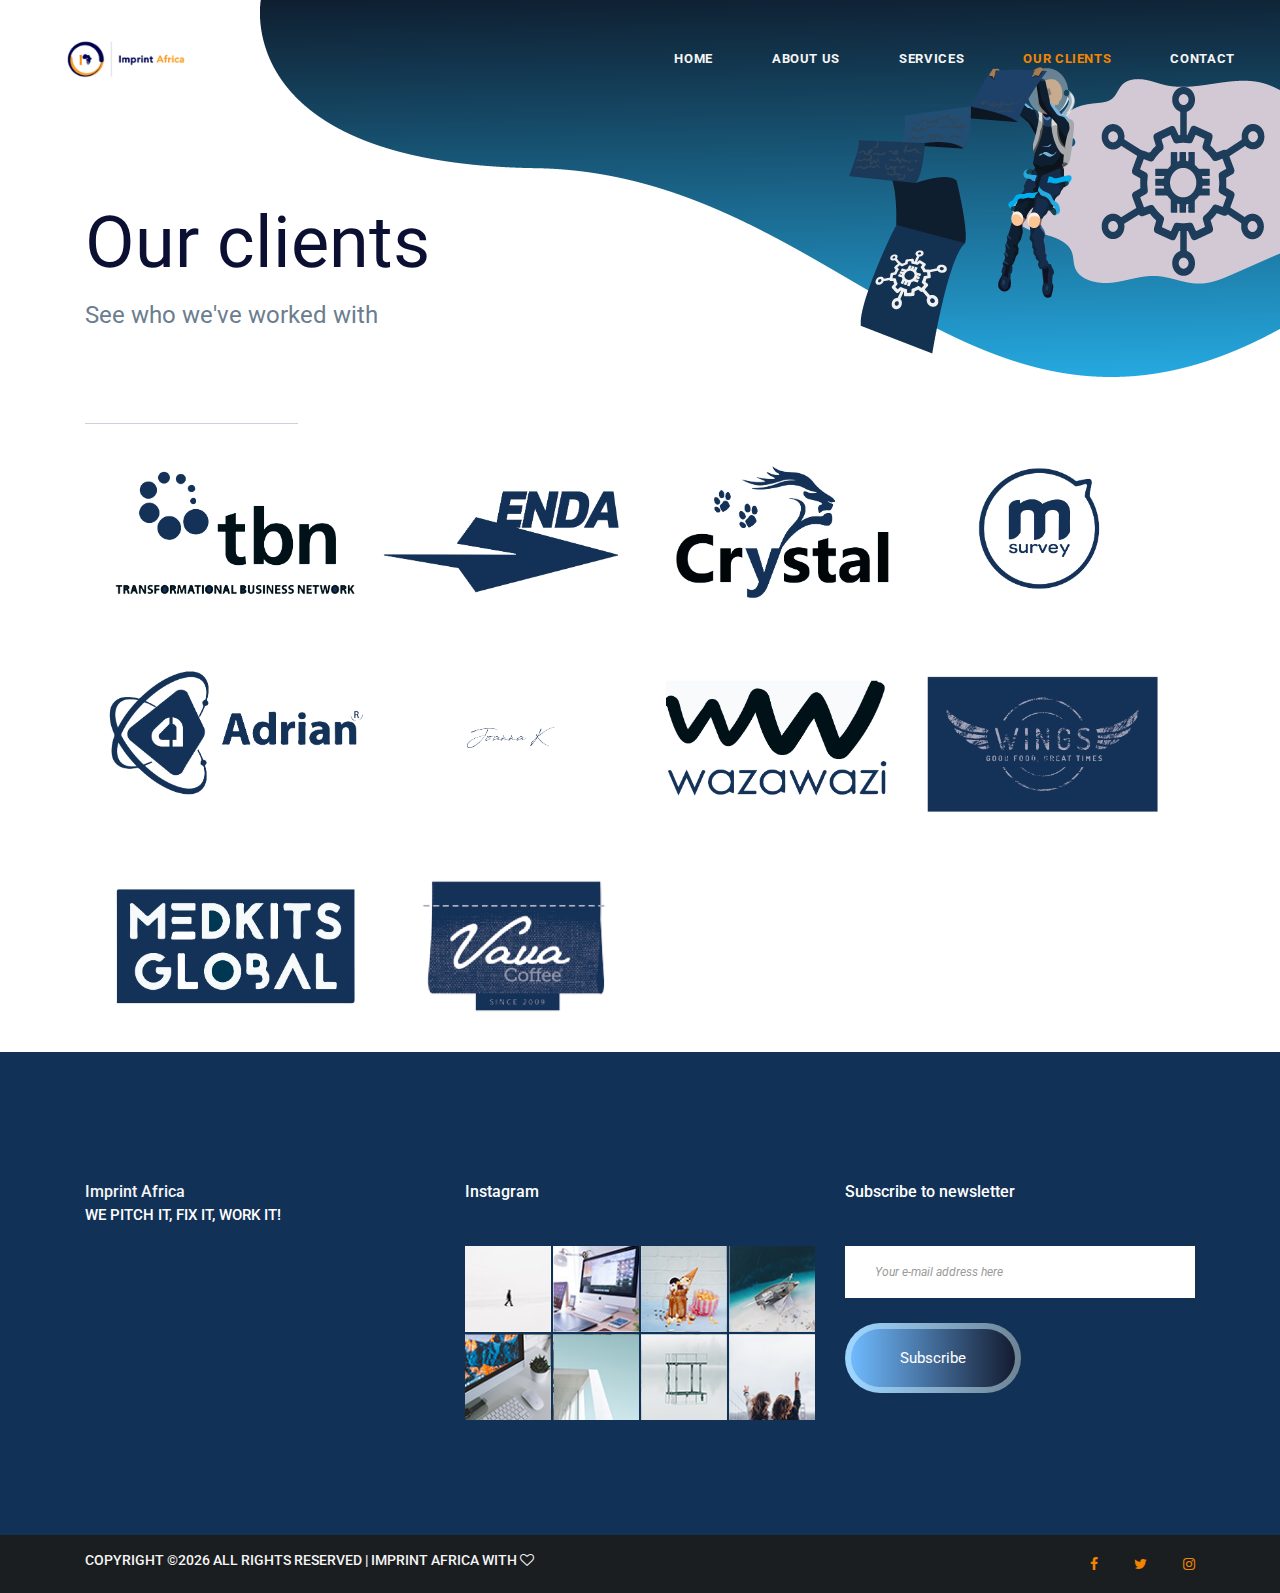
<file: portfolio.html>
<!DOCTYPE html>
<html lang="en">
    <head>
        <meta charset="utf-8">
        <meta http-equiv="X-UA-Compatible" content="IE=edge">
        <meta name="viewport" content="width=device-width, initial-scale=1">
        
        <link rel="icon" href="img/fav-icon.png" type="image/x-icon" />
        <!-- The above 3 meta tags *must* come first in the head; any other head content must come *after* these tags -->
        <title>Imprint Africa</title>

        <!-- Icon css link -->
        <link href="css/font-awesome.min.css" rel="stylesheet">
        <!-- Bootstrap -->
        <link href="css/bootstrap.min.css" rel="stylesheet">
        
        <!-- Rev slider css -->
        <link href="vendors/revolution/css/settings.css" rel="stylesheet">
        <link href="vendors/revolution/css/layers.css" rel="stylesheet">
        <link href="vendors/revolution/css/navigation.css" rel="stylesheet">
        
        <!-- Extra plugin css -->
        <link href="vendors/owl-carousel/owl.carousel.min.css" rel="stylesheet">
        <link href="vendors/magnify-popup/magnific-popup.css" rel="stylesheet">
        
        
        <link href="css/style.css" rel="stylesheet">
        <link href="css/responsive.css" rel="stylesheet">

        <!-- HTML5 shim and Respond.js for IE8 support of HTML5 elements and media queries -->
        <!-- WARNING: Respond.js doesn't work if you view the page via file:// -->
        <!--[if lt IE 9]>
        <script src="https://oss.maxcdn.com/html5shiv/3.7.3/html5shiv.min.js"></script>
        <script src="https://oss.maxcdn.com/respond/1.4.2/respond.min.js"></script>
        <![endif]-->
    </head>
    <body data-spy="scroll" data-target=".navbar">

        <!--================Header Menu Area =================-->
        <header class="main_menu_area">
            <nav class="navbar navbar-expand-lg navbar-light bg-light">
                <a class="navbar-brand" href="#"><img src="img/logo.png" alt=""></a>
                <button class="navbar-toggler" type="button" data-toggle="collapse" data-target="#navbarSupportedContent" aria-controls="navbarSupportedContent" aria-expanded="false" aria-label="Toggle navigation">
                    <span></span>
                    <span></span>
                    <span></span>
                </button>

                <div class="collapse navbar-collapse" id="navbarSupportedContent">
                    <ul class="navbar-nav nav-pills">
                        <li class="nav-item"><a class="nav-link" href="index.html">Home</a></li>
                        <li class="nav-item"><a class="nav-link" href="about-us.html">About Us</a></li>
                        <li class="nav-item"><a class="nav-link" href="service.html">Services</a></li>
                        <li class="nav-item"><a class="nav-link" href="portfolio.html" data-target=".banner_area_clients">Our Clients</a></li>
                        <!--                        <li class="nav-item dropdown submenu">-->
                        <!--                            <a class="nav-link dropdown-toggle" href="#" id="navbarDropdown" role="button" data-toggle="dropdown" aria-haspopup="true" aria-expanded="false">-->
                        <!--                            Blog-->
                        <!--                            </a>-->
                        <!--                            <ul class="dropdown-menu" aria-labelledby="navbarDropdown">-->
                        <!--                                <li class="nav-item"><a class="nav-link" href="blog.html">Blog</a></li>-->
                        <!--                                <li class="nav-item"><a class="nav-link" href="single-blog.html">Blog Details</a></li>-->
                        <!--                                <li class="nav-item"><a class="nav-link" href="elements.html">Elements</a></li>-->
                        <!--                            </ul>-->
                        <!--                        </li>-->
                        <li class="nav-item"><a class="nav-link" href="contact.html">Contact</a></li>
                    </ul>
                </div>
            </nav>
        </header>
        <!--================End Header Menu Area =================-->
        
        <!--================Banner Area =================-->
        <section class="banner_area_clients">
            <div class="container">
                <div class="banner_inner_text">
                    <h2>Our clients</h2>
                    <p>See who we've worked with</p>
                </div>
            </div>
        </section>
        <!--================End Banner Area =================-->
        
        <!--================Portfolio Area =================-->
        <section class="portfolio_area">
<!--            <div class="container">-->
<!--                <div class="portfolio_filter">-->
<!--&lt;!&ndash;                    <ul>&ndash;&gt;-->
<!--&lt;!&ndash;                        <li class="active" data-filter="*"><a href="#">All</a></li>&ndash;&gt;-->
<!--&lt;!&ndash;                        <li data-filter=".brand"><a href="#">Brand identity</a></li>&ndash;&gt;-->
<!--&lt;!&ndash;                        <li data-filter=".design"><a href="#">Design</a></li>&ndash;&gt;-->
<!--&lt;!&ndash;                        <li data-filter=".arc"><a href="#">Architecture</a></li>&ndash;&gt;-->
<!--&lt;!&ndash;                        <li data-filter=".photo"><a href="#">Photography</a></li>&ndash;&gt;-->
<!--&lt;!&ndash;                    </ul>&ndash;&gt;-->
<!--                </div>-->
<!--            </div>-->
            <div class="ms_portfolio_inner">
                <div class="ms_p_item wd_25 brand arc photo">
                    <a href="https://www.tbnetwork.org/" target="_blank">
                        <img src="img/portfolio/ms-portfolio/ms-p-1.jpg" alt=""></a>
                </div>
                <div class="ms_p_item wd_25 brand arc photo">
                    <a href="https://ke.endasportswear.com/" target="_blank">
                        <img src="img/portfolio/ms-portfolio/ms-p-2.jpg" alt=""></a>
                </div>

                <div class="ms_p_item wd_25 brand arc photo">
                    <a href="http://crystal-tours.com/" target="_blank">
                        <img src="img/portfolio/ms-portfolio/ms-p-4.jpg" alt=""></a>
                </div>

                <div class="ms_p_item wd_25 design arc">
                    <a href="https://msurvey.co/" target="_blank">
                        <img src="img/portfolio/ms-portfolio/ms-p-10.jpg" alt=""></a>
                </div>
                <div class="ms_p_item wd_25">
                    <a href="http://adriankenya.com/index.html" target="_blank">
                        <img src="img/portfolio/ms-portfolio/ms-p-6.jpg" alt=""></a>
                </div>
                <div class="ms_p_item wd_25 design arc">
                    <img src="img/portfolio/ms-portfolio/ms-p-7.jpg" alt="">
                </div>
                <div class="ms_p_item wd_25 design arc">
                    <a href="https://wazawazi.co.ke/" target="_blank">
                        <img src="img/portfolio/ms-portfolio/ms-p-8.jpg" alt=""></a>
                </div>
                <div class="ms_p_item wd_25 brand arc photo">
                    <img src="img/portfolio/ms-portfolio/ms-p-5.jpg" alt="">
                </div>
                <div class="ms_p_item wd_25 brand">
                    <a href="https://www.medkitsglobal.com/" target="_blank">
                        <img src="img/portfolio/ms-portfolio/ms-p-3.jpg" alt=""></a>
                </div>
                <div class="ms_p_item wd_25 design arc">
                    <a href="https://www.vavacoffeeinc.com/" target="_blank">
                        <img src="img/portfolio/ms-portfolio/ms-p-9.jpg" alt=""></a>
                </div>

            </div>
        </section>
        <!--================End Portfolio Area =================-->
        
        <!--================Footer Area =================-->
        <footer class="footr_area">
            <div class="footer_widget_area">
                <div class="container">
                    <div class="row footer_widget_inner">
                        <div class="col-lg-4 col-sm-6">
                            <aside class="f_widget f_about_widget">
                                <h6 style="color: #f5f5f5">Imprint Africa</h6>
                                <p>WE PITCH IT, FIX IT, WORK IT!
                                </p>
                            </aside>
                        </div>
                        <div class="col-lg-4 col-sm-6">
                            <aside class="f_widget f_insta_widget">
                                <div class="f_title">
                                    <h3>Instagram</h3>
                                </div>
                                <ul>
                                    <li><a href="#"><img src="img/instagram/ins-1.jpg" alt=""></a></li>
                                    <li><a href="#"><img src="img/instagram/ins-2.jpg" alt=""></a></li>
                                    <li><a href="#"><img src="img/instagram/ins-3.jpg" alt=""></a></li>
                                    <li><a href="#"><img src="img/instagram/ins-4.jpg" alt=""></a></li>
                                    <li><a href="#"><img src="img/instagram/ins-5.jpg" alt=""></a></li>
                                    <li><a href="#"><img src="img/instagram/ins-6.jpg" alt=""></a></li>
                                    <li><a href="#"><img src="img/instagram/ins-7.jpg" alt=""></a></li>
                                    <li><a href="#"><img src="img/instagram/ins-8.jpg" alt=""></a></li>
                                </ul>
                            </aside>
                        </div>
                        <div class="col-lg-4 col-sm-6">
                            <aside class="f_widget f_subs_widget">
                                <div class="f_title">
                                    <h3>Subscribe to newsletter</h3>
                                </div>
                                <div class="input-group">
                                    <input type="text" class="form-control" placeholder="Your e-mail address here" aria-label="Your e-mail address here">
                                    <span class="input-group-btn">
                                        <button class="btn btn-secondary submit_btn" type="button">Subscribe</button>
                                    </span>
                                </div>
                            </aside>
                        </div>
                    </div>
                </div>
            </div>
            <div class="footer_copyright">
                <div class="container">
                    <div class="float-sm-left">
                        <h5>
Copyright &copy;<script>document.write(new Date().getFullYear());</script> All rights reserved | IMPRINT AFRICA WITH <i class="fa fa-heart-o" aria-hidden="true"></i>
</h5>
                    </div>
                    <div class="float-sm-right">
                        <ul>
                            <!--<li><a href="#"><i class="fa fa-pinterest"></i></a></li>-->
                            <li><a href="https://www.facebook.com/imprintafricaKE/?referrer=whatsapp" target="_blank"><i class="fa fa-facebook"></i></a></li>
                            <li><a href="https://twitter.com/AfricaImprint?s=09" target="_blank"><i class="fa fa-twitter"></i></a></li>
                            <li><a href="https://www.instagram.com/imprintafrica/" target="_blank"><i class="fa fa-instagram"></i></a></li>
                            <!--<li><a href="#"><i class="fa fa-dribbble"></i></a></li>-->
                            <!--<li><a href="#"><i class="fa fa-behance"></i></a></li>-->
                            <!--<li><a href="#"><i class="fa fa-linkedin"></i></a></li>-->

                        </ul>
                    </div>
                </div>
            </div>
        </footer>
        <!--================End Footer Area =================-->
        
        
        
        
        <!-- jQuery (necessary for Bootstrap's JavaScript plugins) -->
        <script src="js/jquery-3.2.1.min.js"></script>
        <!-- Include all compiled plugins (below), or include individual files as needed -->
        <script src="js/popper.min.js"></script>
        <script src="js/bootstrap.min.js"></script>
        <!-- Rev slider js -->
        <script src="vendors/revolution/js/jquery.themepunch.tools.min.js"></script>
        <script src="vendors/revolution/js/jquery.themepunch.revolution.min.js"></script>
        <script src="vendors/revolution/js/extensions/revolution.extension.actions.min.js"></script>
        <script src="vendors/revolution/js/extensions/revolution.extension.video.min.js"></script>
        <script src="vendors/revolution/js/extensions/revolution.extension.slideanims.min.js"></script>
        <script src="vendors/revolution/js/extensions/revolution.extension.layeranimation.min.js"></script>
        <script src="vendors/revolution/js/extensions/revolution.extension.navigation.min.js"></script>
        <script src="vendors/revolution/js/extensions/revolution.extension.slideanims.min.js"></script>
        <!-- Extra plugin css -->
        <script src="vendors/counterup/jquery.waypoints.min.js"></script>
        <script src="vendors/counterup/jquery.counterup.min.js"></script> 
        <script src="vendors/counterup/apear.js"></script>
        <script src="vendors/counterup/countto.js"></script>
        <script src="vendors/owl-carousel/owl.carousel.min.js"></script>
        <script src="vendors/magnify-popup/jquery.magnific-popup.min.js"></script>
        <script src="js/smoothscroll.js"></script>
        <script src="vendors/circle-bar/circle-progress.min.js"></script>
        <script src="vendors/circle-bar/plugins.js"></script>
        <script src="vendors/isotope/imagesloaded.pkgd.min.js"></script>
        <script src="vendors/isotope/isotope.pkgd.min.js"></script>
        
        <script src="js/circle-active.js"></script>
        <script src="js/theme.js"></script>
    </body>
</html>
</file>
<file: vendors/revolution/css/settings.css>
/*-----------------------------------------------------------------------------

-	Revolution Slider 5.0 Default Style Settings -

Screen Stylesheet

version:   	5.3.1
date:      	07/12/15
author:		themepunch
email:     	info@themepunch.com
website:   	http://www.themepunch.com
-----------------------------------------------------------------------------*/

#debungcontrolls,.debugtimeline{width:100%;box-sizing:border-box}.rev_column,.rev_column .tp-parallax-wrap,.tp-svg-layer svg{vertical-align:top}#debungcontrolls{z-index:100000;position:fixed;bottom:0;height:auto;background:rgba(0,0,0,.6);padding:10px}.debugtimeline{height:10px;position:relative;margin-bottom:3px;display:none;white-space:nowrap}.debugtimeline:hover{height:15px}.the_timeline_tester{background:#e74c3c;position:absolute;top:0;left:0;height:100%;width:0}.debugtimeline.tl_slide .the_timeline_tester{background:#f39c12}.debugtimeline.tl_frame .the_timeline_tester{background:#3498db}.debugtimline_txt{color:#fff;font-weight:400;font-size:7px;position:absolute;left:10px;top:0;white-space:nowrap;line-height:10px}.rtl{direction:rtl}@font-face{font-family:revicons;src:url(../fonts/revicons/revicons.eot?5510888);src:url(../fonts/revicons/revicons.eot?5510888#iefix) format('embedded-opentype'),url(../fonts/revicons/revicons.woff?5510888) format('woff'),url(../fonts/revicons/revicons.ttf?5510888) format('truetype'),url(../fonts/revicons/revicons.svg?5510888#revicons) format('svg');font-weight:400;font-style:normal}[class*=" revicon-"]:before,[class^=revicon-]:before{font-family:revicons;font-style:normal;font-weight:400;speak:none;display:inline-block;text-decoration:inherit;width:1em;margin-right:.2em;text-align:center;font-variant:normal;text-transform:none;line-height:1em;margin-left:.2em}.revicon-search-1:before{content:'\e802'}.revicon-pencil-1:before{content:'\e831'}.revicon-picture-1:before{content:'\e803'}.revicon-cancel:before{content:'\e80a'}.revicon-info-circled:before{content:'\e80f'}.revicon-trash:before{content:'\e801'}.revicon-left-dir:before{content:'\e817'}.revicon-right-dir:before{content:'\e818'}.revicon-down-open:before{content:'\e83b'}.revicon-left-open:before{content:'\e819'}.revicon-right-open:before{content:'\e81a'}.revicon-angle-left:before{content:'\e820'}.revicon-angle-right:before{content:'\e81d'}.revicon-left-big:before{content:'\e81f'}.revicon-right-big:before{content:'\e81e'}.revicon-magic:before{content:'\e807'}.revicon-picture:before{content:'\e800'}.revicon-export:before{content:'\e80b'}.revicon-cog:before{content:'\e832'}.revicon-login:before{content:'\e833'}.revicon-logout:before{content:'\e834'}.revicon-video:before{content:'\e805'}.revicon-arrow-combo:before{content:'\e827'}.revicon-left-open-1:before{content:'\e82a'}.revicon-right-open-1:before{content:'\e82b'}.revicon-left-open-mini:before{content:'\e822'}.revicon-right-open-mini:before{content:'\e823'}.revicon-left-open-big:before{content:'\e824'}.revicon-right-open-big:before{content:'\e825'}.revicon-left:before{content:'\e836'}.revicon-right:before{content:'\e826'}.revicon-ccw:before{content:'\e808'}.revicon-arrows-ccw:before{content:'\e806'}.revicon-palette:before{content:'\e829'}.revicon-list-add:before{content:'\e80c'}.revicon-doc:before{content:'\e809'}.revicon-left-open-outline:before{content:'\e82e'}.revicon-left-open-2:before{content:'\e82c'}.revicon-right-open-outline:before{content:'\e82f'}.revicon-right-open-2:before{content:'\e82d'}.revicon-equalizer:before{content:'\e83a'}.revicon-layers-alt:before{content:'\e804'}.revicon-popup:before{content:'\e828'}.rev_slider_wrapper{position:relative;z-index:0;width:100%}.rev_slider{position:relative;overflow:visible}.entry-content .rev_slider a,.rev_slider a{box-shadow:none}.tp-overflow-hidden{overflow:hidden!important}.group_ov_hidden{overflow:hidden}.rev_slider img,.tp-simpleresponsive img{max-width:none!important;transition:none;margin:0;padding:0;border:none}.rev_slider .no-slides-text{font-weight:700;text-align:center;padding-top:80px}.rev_slider>ul,.rev_slider>ul>li,.rev_slider>ul>li:before,.rev_slider_wrapper>ul,.tp-revslider-mainul>li,.tp-revslider-mainul>li:before,.tp-simpleresponsive>ul,.tp-simpleresponsive>ul>li,.tp-simpleresponsive>ul>li:before{list-style:none!important;position:absolute;margin:0!important;padding:0!important;overflow-x:visible;overflow-y:visible;background-image:none;background-position:0 0;text-indent:0;top:0;left:0}.rev_slider>ul>li,.rev_slider>ul>li:before,.tp-revslider-mainul>li,.tp-revslider-mainul>li:before,.tp-simpleresponsive>ul>li,.tp-simpleresponsive>ul>li:before{visibility:hidden}.tp-revslider-mainul,.tp-revslider-slidesli{padding:0!important;margin:0!important;list-style:none!important}.fullscreen-container,.fullwidthbanner-container{padding:0;position:relative}.rev_slider li.tp-revslider-slidesli{position:absolute!important}.tp-caption .rs-untoggled-content{display:block}.tp-caption .rs-toggled-content{display:none}.rs-toggle-content-active.tp-caption .rs-toggled-content{display:block}.rs-toggle-content-active.tp-caption .rs-untoggled-content{display:none}.rev_slider .caption,.rev_slider .tp-caption{position:relative;visibility:hidden;white-space:nowrap;display:block;-webkit-font-smoothing:antialiased!important;z-index:1}.rev_slider .caption,.rev_slider .tp-caption,.tp-simpleresponsive img{-moz-user-select:none;-khtml-user-select:none;-webkit-user-select:none;-o-user-select:none}.rev_slider .tp-mask-wrap .tp-caption,.rev_slider .tp-mask-wrap :last-child,.wpb_text_column .rev_slider .tp-mask-wrap .tp-caption,.wpb_text_column .rev_slider .tp-mask-wrap :last-child{margin-bottom:0}.tp-svg-layer svg{width:100%;height:100%;position:relative}.tp-carousel-wrapper{cursor:url(openhand.cur),move}.tp-carousel-wrapper.dragged{cursor:url(closedhand.cur),move}.tp_inner_padding{box-sizing:border-box;max-height:none!important}.tp-caption.tp-layer-selectable{-moz-user-select:all;-khtml-user-select:all;-webkit-user-select:all;-o-user-select:all}.tp-caption.tp-hidden-caption,.tp-forcenotvisible,.tp-hide-revslider,.tp-parallax-wrap.tp-hidden-caption{visibility:hidden!important;display:none!important}.rev_slider audio,.rev_slider embed,.rev_slider iframe,.rev_slider object,.rev_slider video{max-width:none!important}.tp-element-background{position:absolute;top:0;left:0;width:100%;height:100%;z-index:0}.rev_row_zone{position:absolute;width:100%;left:0;box-sizing:border-box;min-height:50px;font-size:0}.rev_column_inner,.rev_slider .tp-caption.rev_row{position:relative;width:100%!important;box-sizing:border-box}.rev_row_zone_top{top:0}.rev_row_zone_middle{top:50%;transform:translateY(-50%)}.rev_row_zone_bottom{bottom:0}.rev_slider .tp-caption.rev_row{display:table;table-layout:fixed;vertical-align:top;height:auto!important;font-size:0}.rev_column{display:table-cell;position:relative;height:auto;box-sizing:border-box;font-size:0}.rev_column_inner{display:block;height:auto!important;white-space:normal!important}.rev_column_bg{width:100%;height:100%;position:absolute;top:0;left:0;z-index:0;box-sizing:border-box;background-clip:content-box;border:0 solid transparent}.tp-caption .backcorner,.tp-caption .backcornertop,.tp-caption .frontcorner,.tp-caption .frontcornertop{height:0;top:0;width:0;position:absolute}.rev_column_inner .tp-loop-wrap,.rev_column_inner .tp-mask-wrap,.rev_column_inner .tp-parallax-wrap{text-align:inherit}.rev_column_inner .tp-mask-wrap{display:inline-block}.rev_column_inner .tp-parallax-wrap,.rev_column_inner .tp-parallax-wrap .tp-loop-wrap,.rev_column_inner .tp-parallax-wrap .tp-mask-wrap{position:relative!important;left:auto!important;top:auto!important;line-height:0}.tp-video-play-button,.tp-video-play-button i{line-height:50px!important;vertical-align:top;text-align:center}.rev_column_inner .rev_layer_in_column,.rev_column_inner .tp-parallax-wrap,.rev_column_inner .tp-parallax-wrap .tp-loop-wrap,.rev_column_inner .tp-parallax-wrap .tp-mask-wrap{vertical-align:top}.rev_break_columns{display:block!important}.rev_break_columns .tp-parallax-wrap.rev_column{display:block!important;width:100%!important}.fullwidthbanner-container{overflow:hidden}.fullwidthbanner-container .fullwidthabanner{width:100%;position:relative}.tp-static-layers{position:absolute;z-index:101;top:0;left:0}.tp-caption .frontcorner{border-left:40px solid transparent;border-right:0 solid transparent;border-top:40px solid #00A8FF;left:-40px}.tp-caption .backcorner{border-left:0 solid transparent;border-right:40px solid transparent;border-bottom:40px solid #00A8FF;right:0}.tp-caption .frontcornertop{border-left:40px solid transparent;border-right:0 solid transparent;border-bottom:40px solid #00A8FF;left:-40px}.tp-caption .backcornertop{border-left:0 solid transparent;border-right:40px solid transparent;border-top:40px solid #00A8FF;right:0}.tp-layer-inner-rotation{position:relative!important}img.tp-slider-alternative-image{width:100%;height:auto}.caption.fullscreenvideo,.rs-background-video-layer,.tp-caption.coverscreenvideo,.tp-caption.fullscreenvideo{width:100%;height:100%;top:0;left:0;position:absolute}.noFilterClass{filter:none!important}.rs-background-video-layer{visibility:hidden;z-index:0}.caption.fullscreenvideo audio,.caption.fullscreenvideo iframe,.caption.fullscreenvideo video,.tp-caption.fullscreenvideo iframe,.tp-caption.fullscreenvideo iframe audio,.tp-caption.fullscreenvideo iframe video{width:100%!important;height:100%!important;display:none}.fullcoveredvideo audio,.fullscreenvideo audio .fullcoveredvideo video,.fullscreenvideo video{background:#000}.fullcoveredvideo .tp-poster{background-position:center center;background-size:cover;width:100%;height:100%;top:0;left:0}.videoisplaying .html5vid .tp-poster{display:none}.tp-video-play-button{background:#000;background:rgba(0,0,0,.3);border-radius:5px;position:absolute;top:50%;left:50%;color:#FFF;margin-top:-25px;margin-left:-25px;cursor:pointer;width:50px;height:50px;box-sizing:border-box;display:inline-block;z-index:4;opacity:0;transition:opacity .3s ease-out!important}.tp-audio-html5 .tp-video-play-button,.tp-hiddenaudio{display:none!important}.tp-caption .html5vid{width:100%!important;height:100%!important}.tp-video-play-button i{width:50px;height:50px;display:inline-block;font-size:40px!important}.rs-fullvideo-cover,.tp-dottedoverlay,.tp-shadowcover{height:100%;top:0;left:0;position:absolute}.tp-caption:hover .tp-video-play-button{opacity:1;display:block}.tp-caption .tp-revstop{display:none;border-left:5px solid #fff!important;border-right:5px solid #fff!important;margin-top:15px!important;line-height:20px!important;vertical-align:top;font-size:25px!important}.tp-seek-bar,.tp-video-button,.tp-volume-bar{outline:0;line-height:12px;margin:0;cursor:pointer}.videoisplaying .revicon-right-dir{display:none}.videoisplaying .tp-revstop{display:inline-block}.videoisplaying .tp-video-play-button{display:none}.fullcoveredvideo .tp-video-play-button{display:none!important}.fullscreenvideo .fullscreenvideo audio,.fullscreenvideo .fullscreenvideo video{object-fit:contain!important}.fullscreenvideo .fullcoveredvideo audio,.fullscreenvideo .fullcoveredvideo video{object-fit:cover!important}.tp-video-controls{position:absolute;bottom:0;left:0;right:0;padding:5px;opacity:0;transition:opacity .3s;background-image:linear-gradient(to bottom,#000 13%,#323232 100%);display:table;max-width:100%;overflow:hidden;box-sizing:border-box}.rev-btn.rev-hiddenicon i,.rev-btn.rev-withicon i{transition:all .2s ease-out!important;font-size:15px}.tp-caption:hover .tp-video-controls{opacity:.9}.tp-video-button{background:rgba(0,0,0,.5);border:0;border-radius:3px;font-size:12px;color:#fff;padding:0}.tp-video-button:hover{cursor:pointer}.tp-video-button-wrap,.tp-video-seek-bar-wrap,.tp-video-vol-bar-wrap{padding:0 5px;display:table-cell;vertical-align:middle}.tp-video-seek-bar-wrap{width:80%}.tp-video-vol-bar-wrap{width:20%}.tp-seek-bar,.tp-volume-bar{width:100%;padding:0}.rs-fullvideo-cover{width:100%;background:0 0;z-index:5}.disabled_lc .tp-video-play-button,.rs-background-video-layer audio::-webkit-media-controls,.rs-background-video-layer video::-webkit-media-controls,.rs-background-video-layer video::-webkit-media-controls-start-playback-button{display:none!important}.tp-audio-html5 .tp-video-controls{opacity:1!important;visibility:visible!important}.tp-dottedoverlay{background-repeat:repeat;width:100%;z-index:3}.tp-dottedoverlay.twoxtwo{background:url(../assets/gridtile.png)}.tp-dottedoverlay.twoxtwowhite{background:url(../assets/gridtile_white.png)}.tp-dottedoverlay.threexthree{background:url(../assets/gridtile_3x3.png)}.tp-dottedoverlay.threexthreewhite{background:url(../assets/gridtile_3x3_white.png)}.tp-shadowcover{width:100%;background:#fff;z-index:-1}.tp-shadow1{box-shadow:0 10px 6px -6px rgba(0,0,0,.8)}.tp-shadow2:after,.tp-shadow2:before,.tp-shadow3:before,.tp-shadow4:after{z-index:-2;position:absolute;content:"";bottom:10px;left:10px;width:50%;top:85%;max-width:300px;background:0 0;box-shadow:0 15px 10px rgba(0,0,0,.8);transform:rotate(-3deg)}.tp-shadow2:after,.tp-shadow4:after{transform:rotate(3deg);right:10px;left:auto}.tp-shadow5{position:relative;box-shadow:0 1px 4px rgba(0,0,0,.3),0 0 40px rgba(0,0,0,.1) inset}.tp-shadow5:after,.tp-shadow5:before{content:"";position:absolute;z-index:-2;box-shadow:0 0 25px 0 rgba(0,0,0,.6);top:30%;bottom:0;left:20px;right:20px;border-radius:100px/20px}.tp-button{padding:6px 13px 5px;border-radius:3px;height:30px;cursor:pointer;color:#fff!important;text-shadow:0 1px 1px rgba(0,0,0,.6)!important;font-size:15px;line-height:45px!important;font-family:arial,sans-serif;font-weight:700;letter-spacing:-1px;text-decoration:none}.tp-button.big{color:#fff;text-shadow:0 1px 1px rgba(0,0,0,.6);font-weight:700;padding:9px 20px;font-size:19px;line-height:57px!important}.purchase:hover,.tp-button.big:hover,.tp-button:hover{background-position:bottom,15px 11px}.purchase.green,.purchase:hover.green,.tp-button.green,.tp-button:hover.green{background-color:#21a117;box-shadow:0 3px 0 0 #104d0b}.purchase.blue,.purchase:hover.blue,.tp-button.blue,.tp-button:hover.blue{background-color:#1d78cb;box-shadow:0 3px 0 0 #0f3e68}.purchase.red,.purchase:hover.red,.tp-button.red,.tp-button:hover.red{background-color:#cb1d1d;box-shadow:0 3px 0 0 #7c1212}.purchase.orange,.purchase:hover.orange,.tp-button.orange,.tp-button:hover.orange{background-color:#f70;box-shadow:0 3px 0 0 #a34c00}.purchase.darkgrey,.purchase:hover.darkgrey,.tp-button.darkgrey,.tp-button.grey,.tp-button:hover.darkgrey,.tp-button:hover.grey{background-color:#555;box-shadow:0 3px 0 0 #222}.purchase.lightgrey,.purchase:hover.lightgrey,.tp-button.lightgrey,.tp-button:hover.lightgrey{background-color:#888;box-shadow:0 3px 0 0 #555}.rev-btn,.rev-btn:visited{outline:0!important;box-shadow:none!important;text-decoration:none!important;line-height:44px;font-size:17px;font-weight:500;padding:12px 35px;box-sizing:border-box;font-family:Roboto,sans-serif;cursor:pointer}.rev-btn.rev-uppercase,.rev-btn.rev-uppercase:visited{text-transform:uppercase;letter-spacing:1px;font-size:15px;font-weight:900}.rev-btn.rev-withicon i{font-weight:400;position:relative;top:0;margin-left:10px!important}.rev-btn.rev-hiddenicon i{font-weight:400;position:relative;top:0;opacity:0;margin-left:0!important;width:0!important}.rev-btn.rev-hiddenicon:hover i{opacity:1!important;margin-left:10px!important;width:auto!important}.rev-btn.rev-medium,.rev-btn.rev-medium:visited{line-height:36px;font-size:14px;padding:10px 30px}.rev-btn.rev-medium.rev-hiddenicon i,.rev-btn.rev-medium.rev-withicon i{font-size:14px;top:0}.rev-btn.rev-small,.rev-btn.rev-small:visited{line-height:28px;font-size:12px;padding:7px 20px}.rev-btn.rev-small.rev-hiddenicon i,.rev-btn.rev-small.rev-withicon i{font-size:12px;top:0}.rev-maxround{border-radius:30px}.rev-minround{border-radius:3px}.rev-burger{position:relative;width:60px;height:60px;box-sizing:border-box;padding:22px 0 0 14px;border-radius:50%;border:1px solid rgba(51,51,51,.25);-webkit-tap-highlight-color:transparent;cursor:pointer}.rev-burger span{display:block;width:30px;height:3px;background:#333;transition:.7s;pointer-events:none;transform-style:flat!important}.rev-burger.revb-white span,.rev-burger.revb-whitenoborder span{background:#fff}.rev-burger span:nth-child(2){margin:3px 0}#dialog_addbutton .rev-burger:hover :first-child,.open .rev-burger :first-child,.open.rev-burger :first-child{transform:translateY(6px) rotate(-45deg)}#dialog_addbutton .rev-burger:hover :nth-child(2),.open .rev-burger :nth-child(2),.open.rev-burger :nth-child(2){transform:rotate(-45deg);opacity:0}#dialog_addbutton .rev-burger:hover :last-child,.open .rev-burger :last-child,.open.rev-burger :last-child{transform:translateY(-6px) rotate(-135deg)}.rev-burger.revb-white{border:2px solid rgba(255,255,255,.2)}.rev-burger.revb-darknoborder,.rev-burger.revb-whitenoborder{border:0}.rev-burger.revb-darknoborder span{background:#333}.rev-burger.revb-whitefull{background:#fff;border:none}.rev-burger.revb-whitefull span{background:#333}.rev-burger.revb-darkfull{background:#333;border:none}.rev-burger.revb-darkfull span,.rev-scroll-btn.revs-fullwhite{background:#fff}@keyframes rev-ani-mouse{0%{opacity:1;top:29%}15%{opacity:1;top:50%}50%{opacity:0;top:50%}100%{opacity:0;top:29%}}.rev-scroll-btn{display:inline-block;position:relative;left:0;right:0;text-align:center;cursor:pointer;width:35px;height:55px;box-sizing:border-box;border:3px solid #fff;border-radius:23px}.rev-scroll-btn>*{display:inline-block;line-height:18px;font-size:13px;font-weight:400;color:#fff;font-family:proxima-nova,"Helvetica Neue",Helvetica,Arial,sans-serif;letter-spacing:2px}.rev-scroll-btn>.active,.rev-scroll-btn>:focus,.rev-scroll-btn>:hover{color:#fff}.rev-scroll-btn>.active,.rev-scroll-btn>:active,.rev-scroll-btn>:focus,.rev-scroll-btn>:hover{opacity:.8}.rev-scroll-btn.revs-fullwhite span{background:#333}.rev-scroll-btn.revs-fulldark{background:#333;border:none}.rev-scroll-btn.revs-fulldark span,.tp-bullet{background:#fff}.rev-scroll-btn span{position:absolute;display:block;top:29%;left:50%;width:8px;height:8px;margin:-4px 0 0 -4px;background:#fff;border-radius:50%;animation:rev-ani-mouse 2.5s linear infinite}.rev-scroll-btn.revs-dark{border-color:#333}.rev-scroll-btn.revs-dark span{background:#333}.rev-control-btn{position:relative;display:inline-block;z-index:5;color:#FFF;font-size:20px;line-height:60px;font-weight:400;font-style:normal;font-family:Raleway;text-decoration:none;text-align:center;background-color:#000;border-radius:50px;text-shadow:none;background-color:rgba(0,0,0,.5);width:60px;height:60px;box-sizing:border-box;cursor:pointer}.rev-cbutton-dark-sr,.rev-cbutton-light-sr{border-radius:3px}.rev-cbutton-light,.rev-cbutton-light-sr{color:#333;background-color:rgba(255,255,255,.75)}.rev-sbutton{line-height:37px;width:37px;height:37px}.rev-sbutton-blue{background-color:#3B5998}.rev-sbutton-lightblue{background-color:#00A0D1}.rev-sbutton-red{background-color:#DD4B39}.tp-bannertimer{visibility:hidden;width:100%;height:5px;background:#000;background:rgba(0,0,0,.15);position:absolute;z-index:200;top:0}.tp-bannertimer.tp-bottom{top:auto;bottom:0!important;height:5px}.tp-caption img{background:0 0;-ms-filter:"progid:DXImageTransform.Microsoft.gradient(startColorstr=#00FFFFFF,endColorstr=#00FFFFFF)";filter:progid:DXImageTransform.Microsoft.gradient(startColorstr=#00FFFFFF, endColorstr=#00FFFFFF);zoom:1}.caption.slidelink a div,.tp-caption.slidelink a div{width:3000px;height:1500px;background:url(../assets/coloredbg.png)}.tp-caption.slidelink a span{background:url(../assets/coloredbg.png)}.tp-loader.spinner0,.tp-loader.spinner5{background-image:url(../assets/loader.gif);background-repeat:no-repeat}.tp-shape{width:100%;height:100%}.tp-caption .rs-starring{display:inline-block}.tp-caption .rs-starring .star-rating{float:none;display:inline-block;vertical-align:top;color:#FFC321!important}.tp-caption .rs-starring .star-rating,.tp-caption .rs-starring-page .star-rating{position:relative;height:1em;width:5.4em;font-family:star;font-size:1em!important}.tp-loader.spinner0,.tp-loader.spinner1{width:40px;height:40px;margin-top:-20px;margin-left:-20px;animation:tp-rotateplane 1.2s infinite ease-in-out;background-color:#fff;border-radius:3px;box-shadow:0 0 20px 0 rgba(0,0,0,.15)}.tp-caption .rs-starring .star-rating:before,.tp-caption .rs-starring-page .star-rating:before{content:"\73\73\73\73\73";color:#E0DADF;float:left;top:0;left:0;position:absolute}.tp-caption .rs-starring .star-rating span{overflow:hidden;float:left;top:0;left:0;position:absolute;padding-top:1.5em;font-size:1em!important}.tp-caption .rs-starring .star-rating span:before{content:"\53\53\53\53\53";top:0;position:absolute;left:0}.tp-loader{top:50%;left:50%;z-index:10000;position:absolute}.tp-loader.spinner0{background-position:center center}.tp-loader.spinner5{background-position:10px 10px;background-color:#fff;margin:-22px;width:44px;height:44px;border-radius:3px}@keyframes tp-rotateplane{0%{transform:perspective(120px) rotateX(0) rotateY(0)}50%{transform:perspective(120px) rotateX(-180.1deg) rotateY(0)}100%{transform:perspective(120px) rotateX(-180deg) rotateY(-179.9deg)}}.tp-loader.spinner2{width:40px;height:40px;margin-top:-20px;margin-left:-20px;background-color:red;box-shadow:0 0 20px 0 rgba(0,0,0,.15);border-radius:100%;animation:tp-scaleout 1s infinite ease-in-out}@keyframes tp-scaleout{0%{transform:scale(0)}100%{transform:scale(1);opacity:0}}.tp-loader.spinner3{margin:-9px 0 0 -35px;width:70px;text-align:center}.tp-loader.spinner3 .bounce1,.tp-loader.spinner3 .bounce2,.tp-loader.spinner3 .bounce3{width:18px;height:18px;background-color:#fff;box-shadow:0 0 20px 0 rgba(0,0,0,.15);border-radius:100%;display:inline-block;animation:tp-bouncedelay 1.4s infinite ease-in-out;animation-fill-mode:both}.tp-loader.spinner3 .bounce1{animation-delay:-.32s}.tp-loader.spinner3 .bounce2{animation-delay:-.16s}@keyframes tp-bouncedelay{0%,100%,80%{transform:scale(0)}40%{transform:scale(1)}}.tp-loader.spinner4{margin:-20px 0 0 -20px;width:40px;height:40px;text-align:center;animation:tp-rotate 2s infinite linear}.tp-loader.spinner4 .dot1,.tp-loader.spinner4 .dot2{width:60%;height:60%;display:inline-block;position:absolute;top:0;background-color:#fff;border-radius:100%;animation:tp-bounce 2s infinite ease-in-out;box-shadow:0 0 20px 0 rgba(0,0,0,.15)}.tp-loader.spinner4 .dot2{top:auto;bottom:0;animation-delay:-1s}@keyframes tp-rotate{100%{transform:rotate(360deg)}}@keyframes tp-bounce{0%,100%{transform:scale(0)}50%{transform:scale(1)}}.tp-bullets.navbar,.tp-tabs.navbar,.tp-thumbs.navbar{border:none;min-height:0;margin:0;border-radius:0}.tp-bullets,.tp-tabs,.tp-thumbs{position:absolute;display:block;z-index:1000;top:0;left:0}.tp-tab,.tp-thumb{cursor:pointer;position:absolute;opacity:.5;box-sizing:border-box}.tp-arr-imgholder,.tp-tab-image,.tp-thumb-image,.tp-videoposter{background-position:center center;background-size:cover;width:100%;height:100%;display:block;position:absolute;top:0;left:0}.tp-tab.selected,.tp-tab:hover,.tp-thumb.selected,.tp-thumb:hover{opacity:1}.tp-tab-mask,.tp-thumb-mask{box-sizing:border-box!important}.tp-tabs,.tp-thumbs{box-sizing:content-box!important}.tp-bullet{width:15px;height:15px;position:absolute;background:rgba(255,255,255,.3);cursor:pointer}.tp-bullet.selected,.tp-bullet:hover{background:#fff}.tparrows{cursor:pointer;background:#000;background:rgba(0,0,0,.5);width:40px;height:40px;position:absolute;display:block;z-index:1000}.tparrows:hover{background:#000}.tparrows:before{font-family:revicons;font-size:15px;color:#fff;display:block;line-height:40px;text-align:center}.hginfo,.hglayerinfo{font-size:12px;font-weight:600}.tparrows.tp-leftarrow:before{content:'\e824'}.tparrows.tp-rightarrow:before{content:'\e825'}body.rtl .tp-kbimg{left:0!important}.dddwrappershadow{box-shadow:0 45px 100px rgba(0,0,0,.4)}.hglayerinfo{position:fixed;bottom:0;left:0;color:#FFF;line-height:20px;background:rgba(0,0,0,.75);padding:5px 10px;z-index:2000;white-space:normal}.helpgrid,.hginfo{position:absolute}.hginfo{top:-2px;left:-2px;color:#e74c3c;background:#000;padding:2px 5px}.indebugmode .tp-caption:hover{border:1px dashed #c0392b!important}.helpgrid{border:2px dashed #c0392b;top:0;left:0;z-index:0}#revsliderlogloglog{padding:15px;color:#fff;position:fixed;top:0;left:0;width:200px;height:150px;background:rgba(0,0,0,.7);z-index:100000;font-size:10px;overflow:scroll}.aden{filter:hue-rotate(-20deg) contrast(.9) saturate(.85) brightness(1.2)}.aden::after{background:linear-gradient(to right,rgba(66,10,14,.2),transparent);mix-blend-mode:darken}.perpetua::after,.reyes::after{mix-blend-mode:soft-light;opacity:.5}.inkwell{filter:sepia(.3) contrast(1.1) brightness(1.1) grayscale(1)}.perpetua::after{background:linear-gradient(to bottom,#005b9a,#e6c13d)}.reyes{filter:sepia(.22) brightness(1.1) contrast(.85) saturate(.75)}.reyes::after{background:#efcdad}.gingham{filter:brightness(1.05) hue-rotate(-10deg)}.gingham::after{background:linear-gradient(to right,rgba(66,10,14,.2),transparent);mix-blend-mode:darken}.toaster{filter:contrast(1.5) brightness(.9)}.toaster::after{background:radial-gradient(circle,#804e0f,#3b003b);mix-blend-mode:screen}.walden{filter:brightness(1.1) hue-rotate(-10deg) sepia(.3) saturate(1.6)}.walden::after{background:#04c;mix-blend-mode:screen;opacity:.3}.hudson{filter:brightness(1.2) contrast(.9) saturate(1.1)}.hudson::after{background:radial-gradient(circle,#a6b1ff 50%,#342134);mix-blend-mode:multiply;opacity:.5}.earlybird{filter:contrast(.9) sepia(.2)}.earlybird::after{background:radial-gradient(circle,#d0ba8e 20%,#360309 85%,#1d0210 100%);mix-blend-mode:overlay}.mayfair{filter:contrast(1.1) saturate(1.1)}.mayfair::after{background:radial-gradient(circle at 40% 40%,rgba(255,255,255,.8),rgba(255,200,200,.6),#111 60%);mix-blend-mode:overlay;opacity:.4}.lofi{filter:saturate(1.1) contrast(1.5)}.lofi::after{background:radial-gradient(circle,transparent 70%,#222 150%);mix-blend-mode:multiply}._1977{filter:contrast(1.1) brightness(1.1) saturate(1.3)}._1977:after{background:rgba(243,106,188,.3);mix-blend-mode:screen}.brooklyn{filter:contrast(.9) brightness(1.1)}.brooklyn::after{background:radial-gradient(circle,rgba(168,223,193,.4) 70%,#c4b7c8);mix-blend-mode:overlay}.xpro2{filter:sepia(.3)}.xpro2::after{background:radial-gradient(circle,#e6e7e0 40%,rgba(43,42,161,.6) 110%);mix-blend-mode:color-burn}.nashville{filter:sepia(.2) contrast(1.2) brightness(1.05) saturate(1.2)}.nashville::after{background:rgba(0,70,150,.4);mix-blend-mode:lighten}.nashville::before{background:rgba(247,176,153,.56);mix-blend-mode:darken}.lark{filter:contrast(.9)}.lark::after{background:rgba(242,242,242,.8);mix-blend-mode:darken}.lark::before{background:#22253f;mix-blend-mode:color-dodge}.moon{filter:grayscale(1) contrast(1.1) brightness(1.1)}.moon::before{background:#a0a0a0;mix-blend-mode:soft-light}.moon::after{background:#383838;mix-blend-mode:lighten}.clarendon{filter:contrast(1.2) saturate(1.35)}.clarendon:before{background:rgba(127,187,227,.2);mix-blend-mode:overlay}.willow{filter:grayscale(.5) contrast(.95) brightness(.9)}.willow::before{background-color:radial-gradient(40%,circle,#d4a9af 55%,#000 150%);mix-blend-mode:overlay}.willow::after{background-color:#d8cdcb;mix-blend-mode:color}.rise{filter:brightness(1.05) sepia(.2) contrast(.9) saturate(.9)}.rise::after{background:radial-gradient(circle,rgba(232,197,152,.8),transparent 90%);mix-blend-mode:overlay;opacity:.6}.rise::before{background:radial-gradient(circle,rgba(236,205,169,.15) 55%,rgba(50,30,7,.4));mix-blend-mode:multiply}._1977:after,._1977:before,.aden:after,.aden:before,.brooklyn:after,.brooklyn:before,.clarendon:after,.clarendon:before,.earlybird:after,.earlybird:before,.gingham:after,.gingham:before,.hudson:after,.hudson:before,.inkwell:after,.inkwell:before,.lark:after,.lark:before,.lofi:after,.lofi:before,.mayfair:after,.mayfair:before,.moon:after,.moon:before,.nashville:after,.nashville:before,.perpetua:after,.perpetua:before,.reyes:after,.reyes:before,.rise:after,.rise:before,.slumber:after,.slumber:before,.toaster:after,.toaster:before,.walden:after,.walden:before,.willow:after,.willow:before,.xpro2:after,.xpro2:before{content:'';display:block;height:100%;width:100%;top:0;left:0;position:absolute;pointer-events:none}._1977,.aden,.brooklyn,.clarendon,.earlybird,.gingham,.hudson,.inkwell,.lark,.lofi,.mayfair,.moon,.nashville,.perpetua,.reyes,.rise,.slumber,.toaster,.walden,.willow,.xpro2{position:relative}._1977 img,.aden img,.brooklyn img,.clarendon img,.earlybird img,.gingham img,.hudson img,.inkwell img,.lark img,.lofi img,.mayfair img,.moon img,.nashville img,.perpetua img,.reyes img,.rise img,.slumber img,.toaster img,.walden img,.willow img,.xpro2 img{width:100%;z-index:1}._1977:before,.aden:before,.brooklyn:before,.clarendon:before,.earlybird:before,.gingham:before,.hudson:before,.inkwell:before,.lark:before,.lofi:before,.mayfair:before,.moon:before,.nashville:before,.perpetua:before,.reyes:before,.rise:before,.slumber:before,.toaster:before,.walden:before,.willow:before,.xpro2:before{z-index:2}._1977:after,.aden:after,.brooklyn:after,.clarendon:after,.earlybird:after,.gingham:after,.hudson:after,.inkwell:after,.lark:after,.lofi:after,.mayfair:after,.moon:after,.nashville:after,.perpetua:after,.reyes:after,.rise:after,.slumber:after,.toaster:after,.walden:after,.willow:after,.xpro2:after{z-index:3}.slumber{filter:saturate(.66) brightness(1.05)}.slumber::after{background:rgba(125,105,24,.5);mix-blend-mode:soft-light}.slumber::before{background:rgba(69,41,12,.4);mix-blend-mode:lighten}
</file>
<file: vendors/revolution/css/layers.css>
/*-----------------------------------------------------------------------------

-	Revolution Slider 5.0 Layer Style Settings -

Screen Stylesheet

version:   	5.0.0
date:      	18/03/15
author:		themepunch
email:     	info@themepunch.com
website:   	http://www.themepunch.com
-----------------------------------------------------------------------------*/

* {
    -webkit-box-sizing: border-box;
    -moz-box-sizing: border-box;
    box-sizing: border-box;
}

.tp-caption.Twitter-Content a,.tp-caption.Twitter-Content a:visited
{
	color:#0084B4!important;
}

.tp-caption.Twitter-Content a:hover
{
	color:#0084B4!important;
	text-decoration:underline!important;
}

.tp-caption.medium_grey,.medium_grey
{
	background-color:#888;
	border-style:none;
	border-width:0;
	color:#fff;
	font-family:Arial;
	font-size:20px;
	font-weight:700;
	line-height:20px;
	margin:0;
	padding:2px 4px;
	position:absolute;
	text-shadow:0 2px 5px rgba(0,0,0,0.5);
	white-space:nowrap;
}

.tp-caption.small_text,.small_text
{
	border-style:none;
	border-width:0;
	color:#fff;
	font-family:Arial;
	font-size:14px;
	font-weight:700;
	line-height:20px;
	margin:0;
	position:absolute;
	text-shadow:0 2px 5px rgba(0,0,0,0.5);
	white-space:nowrap;
}

.tp-caption.medium_text,.medium_text
{
	border-style:none;
	border-width:0;
	color:#fff;
	font-family:Arial;
	font-size:20px;
	font-weight:700;
	line-height:20px;
	margin:0;
	position:absolute;
	text-shadow:0 2px 5px rgba(0,0,0,0.5);
	white-space:nowrap;
}

.tp-caption.large_text,.large_text
{
	border-style:none;
	border-width:0;
	color:#fff;
	font-family:Arial;
	font-size:40px;
	font-weight:700;
	line-height:40px;
	margin:0;
	position:absolute;
	text-shadow:0 2px 5px rgba(0,0,0,0.5);
	white-space:nowrap;
}

.tp-caption.very_large_text,.very_large_text
{
	border-style:none;
	border-width:0;
	color:#fff;
	font-family:Arial;
	font-size:60px;
	font-weight:700;
	letter-spacing:-2px;
	line-height:60px;
	margin:0;
	position:absolute;
	text-shadow:0 2px 5px rgba(0,0,0,0.5);
	white-space:nowrap;
}

.tp-caption.very_big_white,.very_big_white
{
	background-color:#000;
	border-style:none;
	border-width:0;
	color:#fff;
	font-family:Arial;
	font-size:60px;
	font-weight:800;
	line-height:60px;
	margin:0;
	padding:1px 4px 0;
	position:absolute;
	text-shadow:none;
	white-space:nowrap;
}

.tp-caption.very_big_black,.very_big_black
{
	background-color:#fff;
	border-style:none;
	border-width:0;
	color:#000;
	font-family:Arial;
	font-size:60px;
	font-weight:700;
	line-height:60px;
	margin:0;
	padding:1px 4px 0;
	position:absolute;
	text-shadow:none;
	white-space:nowrap;
}

.tp-caption.modern_medium_fat,.modern_medium_fat
{
	border-style:none;
	border-width:0;
	color:#000;
	font-family:"Open Sans", sans-serif;
	font-size:24px;
	font-weight:800;
	line-height:20px;
	margin:0;
	position:absolute;
	text-shadow:none;
	white-space:nowrap;
}

.tp-caption.modern_medium_fat_white,.modern_medium_fat_white
{
	border-style:none;
	border-width:0;
	color:#fff;
	font-family:"Open Sans", sans-serif;
	font-size:24px;
	font-weight:800;
	line-height:20px;
	margin:0;
	position:absolute;
	text-shadow:none;
	white-space:nowrap;
}

.tp-caption.modern_medium_light,.modern_medium_light
{
	border-style:none;
	border-width:0;
	color:#000;
	font-family:"Open Sans", sans-serif;
	font-size:24px;
	font-weight:300;
	line-height:20px;
	margin:0;
	position:absolute;
	text-shadow:none;
	white-space:nowrap;
}

.tp-caption.modern_big_bluebg,.modern_big_bluebg
{
	background-color:#4e5b6c;
	border-style:none;
	border-width:0;
	color:#fff;
	font-family:"Open Sans", sans-serif;
	font-size:30px;
	font-weight:800;
	letter-spacing:0;
	line-height:36px;
	margin:0;
	padding:3px 10px;
	position:absolute;
	text-shadow:none;
}

.tp-caption.modern_big_redbg,.modern_big_redbg
{
	background-color:#de543e;
	border-style:none;
	border-width:0;
	color:#fff;
	font-family:"Open Sans", sans-serif;
	font-size:30px;
	font-weight:300;
	letter-spacing:0;
	line-height:36px;
	margin:0;
	padding:1px 10px 3px;
	position:absolute;
	text-shadow:none;
}

.tp-caption.modern_small_text_dark,.modern_small_text_dark
{
	border-style:none;
	border-width:0;
	color:#555;
	font-family:Arial;
	font-size:14px;
	line-height:22px;
	margin:0;
	position:absolute;
	text-shadow:none;
	white-space:nowrap;
}

.tp-caption.boxshadow,.boxshadow
{		
	box-shadow:0 0 20px rgba(0,0,0,0.5);
}

.tp-caption.black,.black
{
	color:#000;
	text-shadow:none;
}

.tp-caption.noshadow,.noshadow
{
	text-shadow:none;
}

.tp-caption.thinheadline_dark,.thinheadline_dark
{
	background-color:transparent;
	color:rgba(0,0,0,0.85);
	font-family:"Open Sans";
	font-size:30px;
	font-weight:300;
	line-height:30px;
	position:absolute;
	text-shadow:none;
}

.tp-caption.thintext_dark,.thintext_dark
{
	background-color:transparent;
	color:rgba(0,0,0,0.85);
	font-family:"Open Sans";
	font-size:16px;
	font-weight:300;
	line-height:26px;
	position:absolute;
	text-shadow:none;
}

.tp-caption.largeblackbg,.largeblackbg
{
	
	
	background-color:#000;
	border-radius:0;
	color:#fff;
	font-family:"Open Sans";
	font-size:50px;
	font-weight:300;
	line-height:70px;
	padding:0 20px;
	position:absolute;
	text-shadow:none;
}

.tp-caption.largepinkbg,.largepinkbg
{
	
	
	background-color:#db4360;
	border-radius:0;
	color:#fff;
	font-family:"Open Sans";
	font-size:50px;
	font-weight:300;
	line-height:70px;
	padding:0 20px;
	position:absolute;
	text-shadow:none;
}

.tp-caption.largewhitebg,.largewhitebg
{
	
	
	background-color:#fff;
	border-radius:0;
	color:#000;
	font-family:"Open Sans";
	font-size:50px;
	font-weight:300;
	line-height:70px;
	padding:0 20px;
	position:absolute;
	text-shadow:none;
}

.tp-caption.largegreenbg,.largegreenbg
{
	
	
	background-color:#67ae73;
	border-radius:0;
	color:#fff;
	font-family:"Open Sans";
	font-size:50px;
	font-weight:300;
	line-height:70px;
	padding:0 20px;
	position:absolute;
	text-shadow:none;
}

.tp-caption.excerpt,.excerpt
{
	background-color:rgba(0,0,0,1);
	border-color:#fff;
	border-style:none;
	border-width:0;
	color:#fff;
	font-family:Arial;
	font-size:36px;
	font-weight:700;
	height:auto;
	letter-spacing:-1.5px;
	line-height:36px;
	margin:0;
	padding:1px 4px 0;
	text-decoration:none;
	text-shadow:none;
	white-space:normal!important;
	width:150px;
}

.tp-caption.large_bold_grey,.large_bold_grey
{
	background-color:transparent;
	border-color:#ffd658;
	border-style:none;
	border-width:0;
	color:#666;
	font-family:"Open Sans";
	font-size:60px;
	font-weight:800;
	line-height:60px;
	margin:0;
	padding:1px 4px 0;
	text-decoration:none;
	text-shadow:none;
}

.tp-caption.medium_thin_grey,.medium_thin_grey
{
	background-color:transparent;
	border-color:#ffd658;
	border-style:none;
	border-width:0;
	color:#666;
	font-family:"Open Sans";
	font-size:34px;
	font-weight:300;
	line-height:30px;
	margin:0;
	padding:1px 4px 0;
	text-decoration:none;
	text-shadow:none;
}

.tp-caption.small_thin_grey,.small_thin_grey
{
	background-color:transparent;
	border-color:#ffd658;
	border-style:none;
	border-width:0;
	color:#757575;
	font-family:"Open Sans";
	font-size:18px;
	font-weight:300;
	line-height:26px;
	margin:0;
	padding:1px 4px 0;
	text-decoration:none;
	text-shadow:none;
}

.tp-caption.lightgrey_divider,.lightgrey_divider
{
	background-color:rgba(235,235,235,1);
	background-position:initial;
	background-repeat:initial;
	border-color:#222;
	border-style:none;
	border-width:0;
	height:3px;
	text-decoration:none;
	width:370px;
}

.tp-caption.large_bold_darkblue,.large_bold_darkblue
{
	background-color:transparent;
	border-color:#ffd658;
	border-style:none;
	border-width:0;
	color:#34495e;
	font-family:"Open Sans";
	font-size:58px;
	font-weight:800;
	line-height:60px;
	text-decoration:none;
}

.tp-caption.medium_bg_darkblue,.medium_bg_darkblue
{
	background-color:#34495e;
	border-color:#ffd658;
	border-style:none;
	border-width:0;
	color:#fff;
	font-family:"Open Sans";
	font-size:20px;
	font-weight:800;
	line-height:20px;
	padding:10px;
	text-decoration:none;
}

.tp-caption.medium_bold_red,.medium_bold_red
{
	background-color:transparent;
	border-color:#ffd658;
	border-style:none;
	border-width:0;
	color:#e33a0c;
	font-family:"Open Sans";
	font-size:24px;
	font-weight:800;
	line-height:30px;
	padding:0;
	text-decoration:none;
}

.tp-caption.medium_light_red,.medium_light_red
{
	background-color:transparent;
	border-color:#ffd658;
	border-style:none;
	border-width:0;
	color:#e33a0c;
	font-family:"Open Sans";
	font-size:21px;
	font-weight:300;
	line-height:26px;
	padding:0;
	text-decoration:none;
}

.tp-caption.medium_bg_red,.medium_bg_red
{
	background-color:#e33a0c;
	border-color:#ffd658;
	border-style:none;
	border-width:0;
	color:#fff;
	font-family:"Open Sans";
	font-size:20px;
	font-weight:800;
	line-height:20px;
	padding:10px;
	text-decoration:none;
}

.tp-caption.medium_bold_orange,.medium_bold_orange
{
	background-color:transparent;
	border-color:#ffd658;
	border-style:none;
	border-width:0;
	color:#f39c12;
	font-family:"Open Sans";
	font-size:24px;
	font-weight:800;
	line-height:30px;
	text-decoration:none;
}

.tp-caption.medium_bg_orange,.medium_bg_orange
{
	background-color:#f39c12;
	border-color:#ffd658;
	border-style:none;
	border-width:0;
	color:#fff;
	font-family:"Open Sans";
	font-size:20px;
	font-weight:800;
	line-height:20px;
	padding:10px;
	text-decoration:none;
}

.tp-caption.grassfloor,.grassfloor
{
	background-color:rgba(160,179,151,1);
	border-color:#222;
	border-style:none;
	border-width:0;
	height:150px;
	text-decoration:none;
	width:4000px;
}

.tp-caption.large_bold_white,.large_bold_white
{
	background-color:transparent;
	border-color:#ffd658;
	border-style:none;
	border-width:0;
	color:#fff;
	font-family:"Open Sans";
	font-size:58px;
	font-weight:800;
	line-height:60px;
	text-decoration:none;
}

.tp-caption.medium_light_white,.medium_light_white
{
	background-color:transparent;
	border-color:#ffd658;
	border-style:none;
	border-width:0;
	color:#fff;
	font-family:"Open Sans";
	font-size:30px;
	font-weight:300;
	line-height:36px;
	padding:0;
	text-decoration:none;
}

.tp-caption.mediumlarge_light_white,.mediumlarge_light_white
{
	background-color:transparent;
	border-color:#ffd658;
	border-style:none;
	border-width:0;
	color:#fff;
	font-family:"Open Sans";
	font-size:34px;
	font-weight:300;
	line-height:40px;
	padding:0;
	text-decoration:none;
}

.tp-caption.mediumlarge_light_white_center,.mediumlarge_light_white_center
{
	background-color:transparent;
	border-color:#ffd658;
	border-style:none;
	border-width:0;
	color:#fff;
	font-family:"Open Sans";
	font-size:34px;
	font-weight:300;
	line-height:40px;
	padding:0;
	text-align:center;
	text-decoration:none;
}

.tp-caption.medium_bg_asbestos,.medium_bg_asbestos
{
	background-color:#7f8c8d;
	border-color:#ffd658;
	border-style:none;
	border-width:0;
	color:#fff;
	font-family:"Open Sans";
	font-size:20px;
	font-weight:800;
	line-height:20px;
	padding:10px;
	text-decoration:none;
}

.tp-caption.medium_light_black,.medium_light_black
{
	background-color:transparent;
	border-color:#ffd658;
	border-style:none;
	border-width:0;
	color:#000;
	font-family:"Open Sans";
	font-size:30px;
	font-weight:300;
	line-height:36px;
	padding:0;
	text-decoration:none;
}

.tp-caption.large_bold_black,.large_bold_black
{
	background-color:transparent;
	border-color:#ffd658;
	border-style:none;
	border-width:0;
	color:#000;
	font-family:"Open Sans";
	font-size:58px;
	font-weight:800;
	line-height:60px;
	text-decoration:none;
}

.tp-caption.mediumlarge_light_darkblue,.mediumlarge_light_darkblue
{
	background-color:transparent;
	border-color:#ffd658;
	border-style:none;
	border-width:0;
	color:#34495e;
	font-family:"Open Sans";
	font-size:34px;
	font-weight:300;
	line-height:40px;
	padding:0;
	text-decoration:none;
}

.tp-caption.small_light_white,.small_light_white
{
	background-color:transparent;
	border-color:#ffd658;
	border-style:none;
	border-width:0;
	color:#fff;
	font-family:"Open Sans";
	font-size:17px;
	font-weight:300;
	line-height:28px;
	padding:0;
	text-decoration:none;
}

.tp-caption.roundedimage,.roundedimage
{
	border-color:#222;
	border-style:none;
	border-width:0;
}

.tp-caption.large_bg_black,.large_bg_black
{
	background-color:#000;
	border-color:#ffd658;
	border-style:none;
	border-width:0;
	color:#fff;
	font-family:"Open Sans";
	font-size:40px;
	font-weight:800;
	line-height:40px;
	padding:10px 20px 15px;
	text-decoration:none;
}

.tp-caption.mediumwhitebg,.mediumwhitebg
{
	background-color:#fff;
	border-color:#000;
	border-style:none;
	border-width:0;
	color:#000;
	font-family:"Open Sans";
	font-size:30px;
	font-weight:300;
	line-height:30px;
	padding:5px 15px 10px;
	text-decoration:none;
	text-shadow:none;
}

.tp-caption.maincaption,.maincaption
{
	background-color:transparent;
	border-color:#000;
	border-style:none;
	border-width:0;
	color:#212a40;
	font-family:roboto;
	font-size:33px;
	font-weight:500;
	line-height:43px;
	text-decoration:none;
	text-shadow:none;
}

.tp-caption.miami_title_60px,.miami_title_60px
{
	background-color:transparent;
	border-color:#000;
	border-style:none;
	border-width:0;
	color:#fff;
	font-family:"Source Sans Pro";
	font-size:60px;
	font-weight:700;
	letter-spacing:1px;
	line-height:60px;
	text-decoration:none;
	text-shadow:none;
}

.tp-caption.miami_subtitle,.miami_subtitle
{
	background-color:transparent;
	border-color:#000;
	border-style:none;
	border-width:0;
	color:rgba(255,255,255,0.65);
	font-family:"Source Sans Pro";
	font-size:17px;
	font-weight:400;
	letter-spacing:2px;
	line-height:24px;
	text-decoration:none;
	text-shadow:none;
}

.tp-caption.divideline30px,.divideline30px
{
	background:#fff;
	background-color:#fff;
	border-color:#222;
	border-style:none;
	border-width:0;
	height:2px;
	min-width:30px;
	text-decoration:none;
}

.tp-caption.Miami_nostyle,.Miami_nostyle
{
	border-color:#222;
	border-style:none;
	border-width:0;
}

.tp-caption.miami_content_light,.miami_content_light
{
	background-color:transparent;
	border-color:#000;
	border-style:none;
	border-width:0;
	color:#fff;
	font-family:"Source Sans Pro";
	font-size:22px;
	font-weight:400;
	letter-spacing:0;
	line-height:28px;
	text-decoration:none;
	text-shadow:none;
}

.tp-caption.miami_title_60px_dark,.miami_title_60px_dark
{
	background-color:transparent;
	border-color:#000;
	border-style:none;
	border-width:0;
	color:#333;
	font-family:"Source Sans Pro";
	font-size:60px;
	font-weight:700;
	letter-spacing:1px;
	line-height:60px;
	text-decoration:none;
	text-shadow:none;
}

.tp-caption.miami_content_dark,.miami_content_dark
{
	background-color:transparent;
	border-color:#000;
	border-style:none;
	border-width:0;
	color:#666;
	font-family:"Source Sans Pro";
	font-size:22px;
	font-weight:400;
	letter-spacing:0;
	line-height:28px;
	text-decoration:none;
	text-shadow:none;
}

.tp-caption.divideline30px_dark,.divideline30px_dark
{
	background-color:#333;
	border-color:#222;
	border-style:none;
	border-width:0;
	height:2px;
	min-width:30px;
	text-decoration:none;
}

.tp-caption.ellipse70px,.ellipse70px
{
	background-color:rgba(0,0,0,0.14902);
	border-color:#222;
	border-radius:50px 50px 50px 50px;
	border-style:none;
	border-width:0;
	cursor:pointer;
	line-height:1px;
	min-height:70px;
	min-width:70px;
	text-decoration:none;
}

.tp-caption.arrowicon,.arrowicon
{
	border-color:#222;
	border-style:none;
	border-width:0;
	line-height:1px;
}

.tp-caption.MarkerDisplay,.MarkerDisplay
{
	background-color:transparent;
	border-color:#000;
	border-radius:0 0 0 0;
	border-style:none;
	border-width:0;
	font-family:"Permanent Marker";
	font-style:normal;
	padding:0;
	text-decoration:none;
	text-shadow:none;
}

.tp-caption.Restaurant-Display,.Restaurant-Display
{
	background-color:transparent;
	border-color:transparent;
	border-radius:0 0 0 0;
	border-style:none;
	border-width:0;
	color:#fff;
	font-family:Roboto;
	font-size:120px;
	font-style:normal;
	font-weight:700;
	line-height:120px;
	padding:0;
	text-decoration:none;
}

.tp-caption.Restaurant-Cursive,.Restaurant-Cursive
{
	background-color:transparent;
	border-color:transparent;
	border-radius:0 0 0 0;
	border-style:none;
	border-width:0;
	color:#fff;
	font-family:"Nothing you could do";
	font-size:30px;
	font-style:normal;
	font-weight:400;
	letter-spacing:2px;
	line-height:30px;
	padding:0;
	text-decoration:none;
}

.tp-caption.Restaurant-ScrollDownText,.Restaurant-ScrollDownText
{
	background-color:transparent;
	border-color:transparent;
	border-radius:0 0 0 0;
	border-style:none;
	border-width:0;
	color:#fff;
	font-family:Roboto;
	font-size:17px;
	font-style:normal;
	font-weight:400;
	letter-spacing:2px;
	line-height:17px;
	padding:0;
	text-decoration:none;
}

.tp-caption.Restaurant-Description,.Restaurant-Description
{
	background-color:transparent;
	border-color:transparent;
	border-radius:0 0 0 0;
	border-style:none;
	border-width:0;
	color:#fff;
	font-family:Roboto;
	font-size:20px;
	font-style:normal;
	font-weight:300;
	letter-spacing:3px;
	line-height:30px;
	padding:0;
	text-decoration:none;
}

.tp-caption.Restaurant-Price,.Restaurant-Price
{
	background-color:transparent;
	border-color:transparent;
	border-radius:0 0 0 0;
	border-style:none;
	border-width:0;
	color:#fff;
	font-family:Roboto;
	font-size:30px;
	font-style:normal;
	font-weight:300;
	letter-spacing:3px;
	line-height:30px;
	padding:0;
	text-decoration:none;
}

.tp-caption.Restaurant-Menuitem,.Restaurant-Menuitem
{
	background-color:rgba(0,0,0,1.00);
	border-color:transparent;
	border-radius:0 0 0 0;
	border-style:none;
	border-width:0;
	color:rgba(255,255,255,1.00);
	font-family:Roboto;
	font-size:17px;
	font-style:normal;
	font-weight:400;
	letter-spacing:2px;
	line-height:17px;
	padding:10px 30px;
	text-align:left;
	text-decoration:none;
}

.tp-caption.Furniture-LogoText,.Furniture-LogoText
{
	background-color:transparent;
	border-color:transparent;
	border-radius:0 0 0 0;
	border-style:none;
	border-width:0;
	color:rgba(230,207,163,1.00);
	font-family:Raleway;
	font-size:160px;
	font-style:normal;
	font-weight:300;
	line-height:150px;
	padding:0;
	text-decoration:none;
	text-shadow:none;
}

.tp-caption.Furniture-Plus,.Furniture-Plus
{
	background-color:rgba(255,255,255,1.00);
	border-color:transparent;
	border-radius:30px 30px 30px 30px;
	border-style:none;
	border-width:0;
	box-shadow:rgba(0,0,0,0.1) 0 1px 3px;
	color:rgba(230,207,163,1.00);
	font-family:Raleway;
	font-size:20px;
	font-style:normal;
	font-weight:400;
	line-height:20px;
	padding:6px 7px 4px;
	text-decoration:none;
	text-shadow:none;
}

.tp-caption.Furniture-Title,.Furniture-Title
{
	background-color:transparent;
	border-color:transparent;
	border-radius:0 0 0 0;
	border-style:none;
	border-width:0;
	color:rgba(0,0,0,1.00);
	font-family:Raleway;
	font-size:20px;
	font-style:normal;
	font-weight:700;
	letter-spacing:3px;
	line-height:20px;
	padding:0;
	text-decoration:none;
	text-shadow:none;
}

.tp-caption.Furniture-Subtitle,.Furniture-Subtitle
{
	background-color:transparent;
	border-color:transparent;
	border-radius:0 0 0 0;
	border-style:none;
	border-width:0;
	color:rgba(0,0,0,1.00);
	font-family:Raleway;
	font-size:17px;
	font-style:normal;
	font-weight:300;
	line-height:20px;
	padding:0;
	text-decoration:none;
	text-shadow:none;
}

.tp-caption.Gym-Display,.Gym-Display
{
	background-color:transparent;
	border-color:transparent;
	border-radius:0 0 0 0;
	border-style:none;
	border-width:0;
	color:rgba(255,255,255,1.00);
	font-family:Raleway;
	font-size:80px;
	font-style:normal;
	font-weight:900;
	line-height:70px;
	padding:0;
	text-decoration:none;
}

.tp-caption.Gym-Subline,.Gym-Subline
{
	background-color:transparent;
	border-color:transparent;
	border-radius:0 0 0 0;
	border-style:none;
	border-width:0;
	color:rgba(255,255,255,1.00);
	font-family:Raleway;
	font-size:30px;
	font-style:normal;
	font-weight:100;
	letter-spacing:5px;
	line-height:30px;
	padding:0;
	text-decoration:none;
}

.tp-caption.Gym-SmallText,.Gym-SmallText
{
	background-color:transparent;
	border-color:transparent;
	border-radius:0 0 0 0;
	border-style:none;
	border-width:0;
	color:rgba(255,255,255,1.00);
	font-family:Raleway;
	font-size:17px;
	font-style:normal;
	font-weight:300;
	line-height:22;
	padding:0;
	text-decoration:none;
	text-shadow:none;
}

.tp-caption.Fashion-SmallText,.Fashion-SmallText
{
	background-color:transparent;
	border-color:transparent;
	border-radius:0 0 0 0;
	border-style:none;
	border-width:0;
	color:rgba(255,255,255,1.00);
	font-family:Raleway;
	font-size:12px;
	font-style:normal;
	font-weight:600;
	letter-spacing:2px;
	line-height:20px;
	padding:0;
	text-decoration:none;
}

.tp-caption.Fashion-BigDisplay,.Fashion-BigDisplay
{
	background-color:transparent;
	border-color:transparent;
	border-radius:0 0 0 0;
	border-style:none;
	border-width:0;
	color:rgba(0,0,0,1.00);
	font-family:Raleway;
	font-size:60px;
	font-style:normal;
	font-weight:900;
	letter-spacing:2px;
	line-height:60px;
	padding:0;
	text-decoration:none;
}

.tp-caption.Fashion-TextBlock,.Fashion-TextBlock
{
	background-color:transparent;
	border-color:transparent;
	border-radius:0 0 0 0;
	border-style:none;
	border-width:0;
	color:rgba(0,0,0,1.00);
	font-family:Raleway;
	font-size:20px;
	font-style:normal;
	font-weight:400;
	letter-spacing:2px;
	line-height:40px;
	padding:0;
	text-decoration:none;
}

.tp-caption.Sports-Display,.Sports-Display
{
	background-color:transparent;
	border-color:transparent;
	border-radius:0 0 0 0;
	border-style:none;
	border-width:0;
	color:rgba(255,255,255,1.00);
	font-family:Raleway;
	font-size:130px;
	font-style:normal;
	font-weight:100;
	letter-spacing:13px;
	line-height:130px;
	padding:0;
	text-decoration:none;
}

.tp-caption.Sports-DisplayFat,.Sports-DisplayFat
{
	background-color:transparent;
	border-color:transparent;
	border-radius:0 0 0 0;
	border-style:none;
	border-width:0;
	color:rgba(255,255,255,1.00);
	font-family:Raleway;
	font-size:130px;
	font-style:normal;
	font-weight:900;
	line-height:130px;
	padding:0;
	text-decoration:none;
}

.tp-caption.Sports-Subline,.Sports-Subline
{
	background-color:transparent;
	border-color:transparent;
	border-radius:0 0 0 0;
	border-style:none;
	border-width:0;
	color:rgba(0,0,0,1.00);
	font-family:Raleway;
	font-size:32px;
	font-style:normal;
	font-weight:400;
	letter-spacing:4px;
	line-height:32px;
	padding:0;
	text-decoration:none;
}

.tp-caption.Instagram-Caption,.Instagram-Caption
{
	background-color:transparent;
	border-color:transparent;
	border-radius:0 0 0 0;
	border-style:none;
	border-width:0;
	color:rgba(255,255,255,1.00);
	font-family:Roboto;
	font-size:20px;
	font-style:normal;
	font-weight:900;
	line-height:20px;
	padding:0;
	text-decoration:none;
}

.tp-caption.News-Title,.News-Title
{
	background-color:transparent;
	border-color:transparent;
	border-radius:0 0 0 0;
	border-style:none;
	border-width:0;
	color:rgba(255,255,255,1.00);
	font-family:"Roboto Slab";
	font-size:70px;
	font-style:normal;
	font-weight:400;
	line-height:60px;
	padding:0;
	text-decoration:none;
}

.tp-caption.News-Subtitle,.News-Subtitle
{
	background-color:rgba(255,255,255,0);
	border-color:transparent;
	border-radius:0 0 0 0;
	border-style:none;
	border-width:0;
	color:rgba(255,255,255,1.00);
	font-family:"Roboto Slab";
	font-size:15px;
	font-style:normal;
	font-weight:300;
	line-height:24px;
	padding:0;
	text-decoration:none;
}

.tp-caption.News-Subtitle:hover,.News-Subtitle:hover
{
	background-color:rgba(255,255,255,0);
	border-color:transparent;
	border-radius:0 0 0 0;
	border-style:solid;
	border-width:0;
	color:rgba(255,255,255,0.65);
	text-decoration:none;
}

.tp-caption.Photography-Display,.Photography-Display
{
	background-color:transparent;
	border-color:transparent;
	border-radius:0 0 0 0;
	border-style:none;
	border-width:0;
	color:rgba(255,255,255,1.00);
	font-family:Raleway;
	font-size:80px;
	font-style:normal;
	font-weight:100;
	letter-spacing:5px;
	line-height:70px;
	padding:0;
	text-decoration:none;
}

.tp-caption.Photography-Subline,.Photography-Subline
{
	background-color:transparent;
	border-color:transparent;
	border-radius:0 0 0 0;
	border-style:none;
	border-width:0;
	color:rgba(119,119,119,1.00);
	font-family:Raleway;
	font-size:20px;
	font-style:normal;
	font-weight:300;
	letter-spacing:3px;
	line-height:30px;
	padding:0;
	text-decoration:none;
}

.tp-caption.Photography-ImageHover,.Photography-ImageHover
{
	background-color:transparent;
	border-color:rgba(255,255,255,0);
	border-radius:0 0 0 0;
	border-style:none;
	border-width:0;
	color:rgba(255,255,255,1.00);
	font-size:20px;
	font-style:normal;
	font-weight:400;
	line-height:22;
	padding:0;
	text-decoration:none;
}

.tp-caption.Photography-ImageHover:hover,.Photography-ImageHover:hover
{
	background-color:transparent;
	border-color:transparent;
	border-radius:0 0 0 0;
	border-style:none;
	border-width:0;
	color:rgba(255,255,255,1.00);
	text-decoration:none;
}

.tp-caption.Photography-Menuitem,.Photography-Menuitem
{
	background-color:rgba(0,0,0,0.65);
	border-color:transparent;
	border-radius:0 0 0 0;
	border-style:none;
	border-width:0;
	color:rgba(255,255,255,1.00);
	font-family:Raleway;
	font-size:20px;
	font-style:normal;
	font-weight:300;
	letter-spacing:2px;
	line-height:20px;
	padding:3px 5px 3px 8px;
	text-decoration:none;
}

.tp-caption.Photography-Menuitem:hover,.Photography-Menuitem:hover
{
	background-color:rgba(0,255,222,0.65);
	border-color:transparent;
	border-radius:0 0 0 0;
	border-style:none;
	border-width:0;
	color:rgba(255,255,255,1.00);
	text-decoration:none;
}

.tp-caption.Photography-Textblock,.Photography-Textblock
{
	background-color:transparent;
	border-color:transparent;
	border-radius:0 0 0 0;
	border-style:none;
	border-width:0;
	color:rgba(255,255,255,1.00);
	font-family:Raleway;
	font-size:17px;
	font-style:normal;
	font-weight:300;
	letter-spacing:2px;
	line-height:30px;
	padding:0;
	text-decoration:none;
}

.tp-caption.Photography-Subline-2,.Photography-Subline-2
{
	background-color:transparent;
	border-color:transparent;
	border-radius:0 0 0 0;
	border-style:none;
	border-width:0;
	color:rgba(255,255,255,0.35);
	font-family:Raleway;
	font-size:20px;
	font-style:normal;
	font-weight:300;
	letter-spacing:3px;
	line-height:30px;
	padding:0;
	text-decoration:none;
}

.tp-caption.Photography-ImageHover2,.Photography-ImageHover2
{
	background-color:transparent;
	border-color:rgba(255,255,255,0);
	border-radius:0 0 0 0;
	border-style:none;
	border-width:0;
	color:rgba(255,255,255,1.00);
	font-family:Arial;
	font-size:20px;
	font-style:normal;
	font-weight:400;
	line-height:22;
	padding:0;
	text-decoration:none;
}

.tp-caption.Photography-ImageHover2:hover,.Photography-ImageHover2:hover
{
	background-color:transparent;
	border-color:transparent;
	border-radius:0 0 0 0;
	border-style:none;
	border-width:0;
	color:rgba(255,255,255,1.00);
	text-decoration:none;
}

.tp-caption.WebProduct-Title,.WebProduct-Title
{
	background-color:transparent;
	border-color:transparent;
	border-radius:0 0 0 0;
	border-style:none;
	border-width:0;
	color:rgba(51,51,51,1.00);
	font-family:Raleway;
	font-size:90px;
	font-style:normal;
	font-weight:100;
	line-height:90px;
	padding:0;
	text-decoration:none;
}

.tp-caption.WebProduct-SubTitle,.WebProduct-SubTitle
{
	background-color:transparent;
	border-color:transparent;
	border-radius:0 0 0 0;
	border-style:none;
	border-width:0;
	color:rgba(153,153,153,1.00);
	font-family:Raleway;
	font-size:15px;
	font-style:normal;
	font-weight:400;
	line-height:20px;
	padding:0;
	text-decoration:none;
}

.tp-caption.WebProduct-Content,.WebProduct-Content
{
	background-color:transparent;
	border-color:transparent;
	border-radius:0 0 0 0;
	border-style:none;
	border-width:0;
	color:rgba(153,153,153,1.00);
	font-family:Raleway;
	font-size:16px;
	font-style:normal;
	font-weight:600;
	line-height:24px;
	padding:0;
	text-decoration:none;
}

.tp-caption.WebProduct-Menuitem,.WebProduct-Menuitem
{
	background-color:rgba(51,51,51,1.00);
	border-color:transparent;
	border-radius:0 0 0 0;
	border-style:none;
	border-width:0;
	color:rgba(255,255,255,1.00);
	font-family:Raleway;
	font-size:15px;
	font-style:normal;
	font-weight:500;
	letter-spacing:2px;
	line-height:20px;
	padding:3px 5px 3px 8px;
	text-align:left;
	text-decoration:none;
}

.tp-caption.WebProduct-Menuitem:hover,.WebProduct-Menuitem:hover
{
	background-color:rgba(255,255,255,1.00);
	border-color:transparent;
	border-radius:0 0 0 0;
	border-style:none;
	border-width:0;
	color:rgba(153,153,153,1.00);
	text-decoration:none;
}

.tp-caption.WebProduct-Title-Light,.WebProduct-Title-Light
{
	background-color:transparent;
	border-color:transparent;
	border-radius:0 0 0 0;
	border-style:none;
	border-width:0;
	color:rgba(255,255,255,1.00);
	font-family:Raleway;
	font-size:90px;
	font-style:normal;
	font-weight:100;
	line-height:90px;
	padding:0;
	text-align:left;
	text-decoration:none;
}

.tp-caption.WebProduct-SubTitle-Light,.WebProduct-SubTitle-Light
{
	background-color:transparent;
	border-color:transparent;
	border-radius:0 0 0 0;
	border-style:none;
	border-width:0;
	color:rgba(255,255,255,0.35);
	font-family:Raleway;
	font-size:15px;
	font-style:normal;
	font-weight:400;
	line-height:20px;
	padding:0;
	text-align:left;
	text-decoration:none;
}

.tp-caption.WebProduct-Content-Light,.WebProduct-Content-Light
{
	background-color:transparent;
	border-color:transparent;
	border-radius:0 0 0 0;
	border-style:none;
	border-width:0;
	color:rgba(255,255,255,0.65);
	font-family:Raleway;
	font-size:16px;
	font-style:normal;
	font-weight:600;
	line-height:24px;
	padding:0;
	text-align:left;
	text-decoration:none;
}

.tp-caption.FatRounded,.FatRounded
{
	background-color:rgba(0,0,0,0.50);
	border-color:rgba(211,211,211,1.00);
	border-radius:50px 50px 50px 50px;
	border-style:none;
	border-width:0;
	color:rgba(255,255,255,1.00);
	font-family:Raleway;
	font-size:30px;
	font-style:normal;
	font-weight:900;
	line-height:30px;
	padding:20px 22px 20px 25px;
	text-align:left;
	text-decoration:none;
	text-shadow:none;
}

.tp-caption.FatRounded:hover,.FatRounded:hover
{
	background-color:rgba(0,0,0,1.00);
	border-color:rgba(211,211,211,1.00);
	border-radius:50px 50px 50px 50px;
	border-style:none;
	border-width:0;
	color:rgba(255,255,255,1.00);
	text-decoration:none;
}

.tp-caption.NotGeneric-Title,.NotGeneric-Title
{
	background-color:transparent;
	border-color:transparent;
	border-radius:0 0 0 0;
	border-style:none;
	border-width:0;
	color:rgba(255,255,255,1.00);
	font-family:Raleway;
	font-size:70px;
	font-style:normal;
	font-weight:800;
	line-height:70px;
	padding:10px 0;
	text-decoration:none;
}

.tp-caption.NotGeneric-SubTitle,.NotGeneric-SubTitle
{
	background-color:transparent;
	border-color:transparent;
	border-radius:0 0 0 0;
	border-style:none;
	border-width:0;
	color:rgba(255,255,255,1.00);
	font-family:Raleway;
	font-size:13px;
	font-style:normal;
	font-weight:500;
	letter-spacing:4px;
	line-height:20px;
	padding:0;
	text-align:left;
	text-decoration:none;
}

.tp-caption.NotGeneric-CallToAction,.NotGeneric-CallToAction
{
	background-color:rgba(0,0,0,0);
	border-color:rgba(255,255,255,0.50);
	border-radius:0 0 0 0;
	border-style:solid;
	border-width:1px;
	color:rgba(255,255,255,1.00);
	font-family:Raleway;
	font-size:14px;
	font-style:normal;
	font-weight:500;
	letter-spacing:3px;
	line-height:14px;
	padding:10px 30px;
	text-align:left;
	text-decoration:none;
}

.tp-caption.NotGeneric-CallToAction:hover,.NotGeneric-CallToAction:hover
{
	background-color:transparent;
	border-color:rgba(255,255,255,1.00);
	border-radius:0 0 0 0;
	border-style:solid;
	border-width:1px;
	color:rgba(255,255,255,1.00);
	text-decoration:none;
}

.tp-caption.NotGeneric-Icon,.NotGeneric-Icon
{
	background-color:rgba(0,0,0,0);
	border-color:rgba(255,255,255,0);
	border-radius:0 0 0 0;
	border-style:solid;
	border-width:0;
	color:rgba(255,255,255,1.00);
	font-family:Raleway;
	font-size:30px;
	font-style:normal;
	font-weight:400;
	letter-spacing:3px;
	line-height:30px;
	padding:0;
	text-align:left;
	text-decoration:none;
}

.tp-caption.NotGeneric-Menuitem,.NotGeneric-Menuitem
{
	background-color:rgba(0,0,0,0);
	border-color:rgba(255,255,255,0.15);
	border-radius:0 0 0 0;
	border-style:solid;
	border-width:1px;
	color:rgba(255,255,255,1.00);
	font-family:Raleway;
	font-size:14px;
	font-style:normal;
	font-weight:500;
	letter-spacing:3px;
	line-height:14px;
	padding:27px 30px;
	text-align:left;
	text-decoration:none;
}

.tp-caption.NotGeneric-Menuitem:hover,.NotGeneric-Menuitem:hover
{
	background-color:rgba(0,0,0,0);
	border-color:rgba(255,255,255,1.00);
	border-radius:0 0 0 0;
	border-style:solid;
	border-width:1px;
	color:rgba(255,255,255,1.00);
	text-decoration:none;
}

.tp-caption.MarkerStyle,.MarkerStyle
{
	background-color:transparent;
	border-color:transparent;
	border-radius:0 0 0 0;
	border-style:none;
	border-width:0;
	color:rgba(255,255,255,1.00);
	font-family:"Permanent Marker";
	font-size:17px;
	font-style:normal;
	font-weight:100;
	line-height:30px;
	padding:0;
	text-align:left;
	text-decoration:none;
}

.tp-caption.Gym-Menuitem,.Gym-Menuitem
{
	background-color:rgba(0,0,0,1.00);
	border-color:rgba(255,255,255,0);
	border-radius:3px 3px 3px 3px;
	border-style:solid;
	border-width:2px;
	color:rgba(255,255,255,1.00);
	font-family:Raleway;
	font-size:20px;
	font-style:normal;
	font-weight:300;
	letter-spacing:2px;
	line-height:20px;
	padding:3px 5px 3px 8px;
	text-align:left;
	text-decoration:none;
}

.tp-caption.Gym-Menuitem:hover,.Gym-Menuitem:hover
{
	background-color:rgba(0,0,0,1.00);
	border-color:rgba(255,255,255,0.25);
	border-radius:3px 3px 3px 3px;
	border-style:solid;
	border-width:2px;
	color:rgba(255,255,255,1.00);
	text-decoration:none;
}

.tp-caption.Newspaper-Button,.Newspaper-Button
{
	background-color:rgba(255,255,255,0);
	border-color:rgba(255,255,255,0.25);
	border-radius:0 0 0 0;
	border-style:solid;
	border-width:1px;
	color:rgba(255,255,255,1.00);
	font-family:Roboto;
	font-size:13px;
	font-style:normal;
	font-weight:700;
	letter-spacing:2px;
	line-height:17px;
	padding:12px 35px;
	text-align:left;
	text-decoration:none;
}

.tp-caption.Newspaper-Button:hover,.Newspaper-Button:hover
{
	background-color:rgba(255,255,255,1.00);
	border-color:rgba(255,255,255,1.00);
	border-radius:0 0 0 0;
	border-style:solid;
	border-width:1px;
	color:rgba(0,0,0,1.00);
	text-decoration:none;
}

.tp-caption.Newspaper-Subtitle,.Newspaper-Subtitle
{
	background-color:transparent;
	border-color:transparent;
	border-radius:0 0 0 0;
	border-style:none;
	border-width:0;
	color:rgba(168,216,238,1.00);
	font-family:Roboto;
	font-size:15px;
	font-style:normal;
	font-weight:900;
	line-height:20px;
	padding:0;
	text-align:left;
	text-decoration:none;
}

.tp-caption.Newspaper-Title,.Newspaper-Title
{
	background-color:transparent;
	border-color:transparent;
	border-radius:0 0 0 0;
	border-style:none;
	border-width:0;
	color:rgba(255,255,255,1.00);
	font-family:"Roboto Slab";
	font-size:50px;
	font-style:normal;
	font-weight:400;
	line-height:55px;
	padding:0 0 10px;
	text-align:left;
	text-decoration:none;
}

.tp-caption.Newspaper-Title-Centered,.Newspaper-Title-Centered
{
	background-color:transparent;
	border-color:transparent;
	border-radius:0 0 0 0;
	border-style:none;
	border-width:0;
	color:rgba(255,255,255,1.00);
	font-family:"Roboto Slab";
	font-size:50px;
	font-style:normal;
	font-weight:400;
	line-height:55px;
	padding:0 0 10px;
	text-align:center;
	text-decoration:none;
}

.tp-caption.Hero-Button,.Hero-Button
{
	background-color:rgba(0,0,0,0);
	border-color:rgba(255,255,255,0.50);
	border-radius:0 0 0 0;
	border-style:solid;
	border-width:1px;
	color:rgba(255,255,255,1.00);
	font-family:Raleway;
	font-size:14px;
	font-style:normal;
	font-weight:500;
	letter-spacing:3px;
	line-height:14px;
	padding:10px 30px;
	text-align:left;
	text-decoration:none;
}

.tp-caption.Hero-Button:hover,.Hero-Button:hover
{
	background-color:rgba(255,255,255,1.00);
	border-color:rgba(255,255,255,1.00);
	border-radius:0 0 0 0;
	border-style:solid;
	border-width:1px;
	color:rgba(0,0,0,1.00);
	text-decoration:none;
}

.tp-caption.Video-Title,.Video-Title
{
	background-color:rgba(0,0,0,1.00);
	border-color:transparent;
	border-radius:0 0 0 0;
	border-style:none;
	border-width:0;
	color:rgba(255,255,255,1.00);
	font-family:Raleway;
	font-size:30px;
	font-style:normal;
	font-weight:900;
	line-height:30px;
	padding:5px;
	text-align:left;
	text-decoration:none;
}

.tp-caption.Video-SubTitle,.Video-SubTitle
{
	background-color:rgba(0,0,0,0.35);
	border-color:transparent;
	border-radius:0 0 0 0;
	border-style:none;
	border-width:0;
	color:rgba(255,255,255,1.00);
	font-family:Raleway;
	font-size:12px;
	font-style:normal;
	font-weight:600;
	letter-spacing:2px;
	line-height:12px;
	padding:5px;
	text-align:left;
	text-decoration:none;
}

.tp-caption.NotGeneric-Button,.NotGeneric-Button
{
	background-color:rgba(0,0,0,0);
	border-color:rgba(255,255,255,0.50);
	border-radius:0 0 0 0;
	border-style:solid;
	border-width:1px;
	color:rgba(255,255,255,1.00);
	font-family:Raleway;
	font-size:14px;
	font-style:normal;
	font-weight:500;
	letter-spacing:3px;
	line-height:14px;
	padding:10px 30px;
	text-align:left;
	text-decoration:none;
}

.tp-caption.NotGeneric-Button:hover,.NotGeneric-Button:hover
{
	background-color:transparent;
	border-color:rgba(255,255,255,1.00);
	border-radius:0 0 0 0;
	border-style:solid;
	border-width:1px;
	color:rgba(255,255,255,1.00);
	text-decoration:none;
}

.tp-caption.NotGeneric-BigButton,.NotGeneric-BigButton
{
	background-color:rgba(0,0,0,0);
	border-color:rgba(255,255,255,0.15);
	border-radius:0 0 0 0;
	border-style:solid;
	border-width:1px;
	color:rgba(255,255,255,1.00);
	font-family:Raleway;
	font-size:14px;
	font-style:normal;
	font-weight:500;
	letter-spacing:3px;
	line-height:14px;
	padding:27px 30px;
	text-align:left;
	text-decoration:none;
}

.tp-caption.NotGeneric-BigButton:hover,.NotGeneric-BigButton:hover
{
	background-color:rgba(0,0,0,0);
	border-color:rgba(255,255,255,1.00);
	border-radius:0 0 0 0;
	border-style:solid;
	border-width:1px;
	color:rgba(255,255,255,1.00);
	text-decoration:none;
}

.tp-caption.WebProduct-Button,.WebProduct-Button
{
	background-color:rgba(51,51,51,1.00);
	border-color:rgba(0,0,0,1.00);
	border-radius:0 0 0 0;
	border-style:none;
	border-width:2px;
	color:rgba(255,255,255,1.00);
	font-family:Raleway;
	font-size:16px;
	font-style:normal;
	font-weight:600;
	letter-spacing:1px;
	line-height:48px;
	padding:0 40px;
	text-align:left;
	text-decoration:none;
}

.tp-caption.WebProduct-Button:hover,.WebProduct-Button:hover
{
	background-color:rgba(255,255,255,1.00);
	border-color:rgba(0,0,0,1.00);
	border-radius:0 0 0 0;
	border-style:none;
	border-width:2px;
	color:rgba(51,51,51,1.00);
	text-decoration:none;
}

.tp-caption.Restaurant-Button,.Restaurant-Button
{
	background-color:rgba(10,10,10,0);
	border-color:rgba(255,255,255,0.50);
	border-radius:0 0 0 0;
	border-style:solid;
	border-width:2px;
	color:rgba(255,255,255,1.00);
	font-family:Roboto;
	font-size:17px;
	font-style:normal;
	font-weight:500;
	letter-spacing:3px;
	line-height:17px;
	padding:12px 35px;
	text-align:left;
	text-decoration:none;
}

.tp-caption.Restaurant-Button:hover,.Restaurant-Button:hover
{
	background-color:rgba(0,0,0,0);
	border-color:rgba(255,224,129,1.00);
	border-radius:0 0 0 0;
	border-style:solid;
	border-width:2px;
	color:rgba(255,255,255,1.00);
	text-decoration:none;
}

.tp-caption.Gym-Button,.Gym-Button
{
	background-color:rgba(139,192,39,1.00);
	border-color:rgba(0,0,0,0);
	border-radius:30px 30px 30px 30px;
	border-style:solid;
	border-width:0;
	color:rgba(255,255,255,1.00);
	font-family:Raleway;
	font-size:15px;
	font-style:normal;
	font-weight:600;
	letter-spacing:1px;
	line-height:15px;
	padding:13px 35px;
	text-align:left;
	text-decoration:none;
}

.tp-caption.Gym-Button:hover,.Gym-Button:hover
{
	background-color:rgba(114,168,0,1.00);
	border-color:rgba(0,0,0,0);
	border-radius:30px 30px 30px 30px;
	border-style:solid;
	border-width:0;
	color:rgba(255,255,255,1.00);
	text-decoration:none;
}

.tp-caption.Gym-Button-Light,.Gym-Button-Light
{
	background-color:transparent;
	border-color:rgba(255,255,255,0.25);
	border-radius:30px 30px 30px 30px;
	border-style:solid;
	border-width:2px;
	color:rgba(255,255,255,1.00);
	font-family:Raleway;
	font-size:15px;
	font-style:normal;
	font-weight:600;
	line-height:15px;
	padding:12px 35px;
	text-align:left;
	text-decoration:none;
}

.tp-caption.Gym-Button-Light:hover,.Gym-Button-Light:hover
{
	background-color:rgba(114,168,0,0);
	border-color:rgba(139,192,39,1.00);
	border-radius:30px 30px 30px 30px;
	border-style:solid;
	border-width:2px;
	color:rgba(255,255,255,1.00);
	text-decoration:none;
}

.tp-caption.Sports-Button-Light,.Sports-Button-Light
{
	background-color:rgba(0,0,0,0);
	border-color:rgba(255,255,255,0.50);
	border-radius:0 0 0 0;
	border-style:solid;
	border-width:2px;
	color:rgba(255,255,255,1.00);
	font-family:Raleway;
	font-size:17px;
	font-style:normal;
	font-weight:600;
	letter-spacing:2px;
	line-height:17px;
	padding:12px 35px;
	text-align:left;
	text-decoration:none;
}

.tp-caption.Sports-Button-Light:hover,.Sports-Button-Light:hover
{
	background-color:rgba(0,0,0,0);
	border-color:rgba(255,255,255,1.00);
	border-radius:0 0 0 0;
	border-style:solid;
	border-width:2px;
	color:rgba(255,255,255,1.00);
	text-decoration:none;
}

.tp-caption.Sports-Button-Red,.Sports-Button-Red
{
	background-color:rgba(219,28,34,1.00);
	border-color:rgba(219,28,34,0);
	border-radius:0 0 0 0;
	border-style:solid;
	border-width:2px;
	color:rgba(255,255,255,1.00);
	font-family:Raleway;
	font-size:17px;
	font-style:normal;
	font-weight:600;
	letter-spacing:2px;
	line-height:17px;
	padding:12px 35px;
	text-align:left;
	text-decoration:none;
}

.tp-caption.Sports-Button-Red:hover,.Sports-Button-Red:hover
{
	background-color:rgba(0,0,0,1.00);
	border-color:rgba(0,0,0,1.00);
	border-radius:0 0 0 0;
	border-style:solid;
	border-width:2px;
	color:rgba(255,255,255,1.00);
	text-decoration:none;
}

.tp-caption.Photography-Button,.Photography-Button
{
	background-color:rgba(0,0,0,0);
	border-color:rgba(255,255,255,0.25);
	border-radius:30px 30px 30px 30px;
	border-style:solid;
	border-width:1px;
	color:rgba(255,255,255,1.00);
	font-family:Raleway;
	font-size:15px;
	font-style:normal;
	font-weight:600;
	letter-spacing:1px;
	line-height:15px;
	padding:13px 35px;
	text-align:left;
	text-decoration:none;
}

.tp-caption.Photography-Button:hover,.Photography-Button:hover
{
	background-color:rgba(0,0,0,0);
	border-color:rgba(255,255,255,1.00);
	border-radius:30px 30px 30px 30px;
	border-style:solid;
	border-width:1px;
	color:rgba(255,255,255,1.00);
	text-decoration:none;
}

.tp-caption.Newspaper-Button-2,.Newspaper-Button-2
{
	background-color:rgba(0,0,0,0);
	border-color:rgba(255,255,255,0.50);
	border-radius:3px 3px 3px 3px;
	border-style:solid;
	border-width:2px;
	color:rgba(255,255,255,1.00);
	font-family:Roboto;
	font-size:15px;
	font-style:normal;
	font-weight:900;
	line-height:15px;
	padding:10px 30px;
	text-align:left;
	text-decoration:none;
}

.tp-caption.Newspaper-Button-2:hover,.Newspaper-Button-2:hover
{
	background-color:rgba(0,0,0,0);
	border-color:rgba(255,255,255,1.00);
	border-radius:3px 3px 3px 3px;
	border-style:solid;
	border-width:2px;
	color:rgba(255,255,255,1.00);
	text-decoration:none;
}

.tp-caption.Feature-Tour,.Feature-Tour
{
	background-color:rgba(139,192,39,1.00);
	border-color:rgba(0,0,0,0);
	border-radius:30px 30px 30px 30px;
	border-style:solid;
	border-width:0;
	color:rgba(255,255,255,1.00);
	font-family:Roboto;
	font-size:17px;
	font-style:normal;
	font-weight:700;
	line-height:17px;
	padding:17px 35px;
	text-align:left;
	text-decoration:none;
}

.tp-caption.Feature-Tour:hover,.Feature-Tour:hover
{
	background-color:rgba(114,168,0,1.00);
	border-color:rgba(0,0,0,0);
	border-radius:30px 30px 30px 30px;
	border-style:solid;
	border-width:0;
	color:rgba(255,255,255,1.00);
	text-decoration:none;
}

.tp-caption.Feature-Examples,.Feature-Examples
{
	background-color:transparent;
	border-color:rgba(33,42,64,0.15);
	border-radius:30px 30px 30px 30px;
	border-style:solid;
	border-width:2px;
	color:rgba(33,42,64,0.50);
	font-family:Roboto;
	font-size:17px;
	font-style:normal;
	font-weight:700;
	line-height:17px;
	padding:15px 35px;
	text-align:left;
	text-decoration:none;
}

.tp-caption.Feature-Examples:hover,.Feature-Examples:hover
{
	background-color:transparent;
	border-color:rgba(139,192,39,1.00);
	border-radius:30px 30px 30px 30px;
	border-style:solid;
	border-width:2px;
	color:rgba(139,192,39,1.00);
	text-decoration:none;
}

.tp-caption.subcaption,.subcaption
{
	background-color:transparent;
	border-color:rgba(0,0,0,1.00);
	border-radius:0 0 0 0;
	border-style:none;
	border-width:0;
	color:rgba(111,124,130,1.00);
	font-family:roboto;
	font-size:19px;
	font-style:normal;
	font-weight:400;
	line-height:24px;
	padding:0;
	text-align:left;
	text-decoration:none;
	text-shadow:none;
}

.tp-caption.menutab,.menutab
{
	background-color:transparent;
	border-color:rgba(0,0,0,1.00);
	border-radius:0 0 0 0;
	border-style:none;
	border-width:0;
	color:rgba(41,46,49,1.00);
	font-family:roboto;
	font-size:25px;
	font-style:normal;
	font-weight:300;
	line-height:30px;
	padding:0;
	text-align:left;
	text-decoration:none;
	text-shadow:none;
}

.tp-caption.menutab:hover,.menutab:hover
{
	background-color:transparent;
	border-color:transparent;
	border-radius:0 0 0 0;
	border-style:none;
	border-width:0;
	color:rgba(213,0,0,1.00);
	text-decoration:none;
}

.tp-caption.maincontent,.maincontent
{
	background-color:transparent;
	border-color:rgba(0,0,0,1.00);
	border-radius:0 0 0 0;
	border-style:none;
	border-width:0;
	color:rgba(41,46,49,1.00);
	font-family:roboto;
	font-size:21px;
	font-style:normal;
	font-weight:300;
	line-height:26px;
	padding:0;
	text-align:left;
	text-decoration:none;
	text-shadow:none;
}

.tp-caption.minitext,.minitext
{
	background-color:transparent;
	border-color:rgba(0,0,0,1.00);
	border-radius:0 0 0 0;
	border-style:none;
	border-width:0;
	color:rgba(185,186,187,1.00);
	font-family:roboto;
	font-size:15px;
	font-style:normal;
	font-weight:400;
	line-height:20px;
	padding:0;
	text-align:left;
	text-decoration:none;
	text-shadow:none;
}

.tp-caption.Feature-Buy,.Feature-Buy
{
	background-color:rgba(0,154,238,1.00);
	border-color:rgba(0,0,0,0);
	border-radius:30px 30px 30px 30px;
	border-style:solid;
	border-width:0;
	color:rgba(255,255,255,1.00);
	font-family:Roboto;
	font-size:17px;
	font-style:normal;
	font-weight:700;
	line-height:17px;
	padding:17px 35px;
	text-align:left;
	text-decoration:none;
}

.tp-caption.Feature-Buy:hover,.Feature-Buy:hover
{
	background-color:rgba(0,133,214,1.00);
	border-color:rgba(0,0,0,0);
	border-radius:30px 30px 30px 30px;
	border-style:solid;
	border-width:0;
	color:rgba(255,255,255,1.00);
	text-decoration:none;
}

.tp-caption.Feature-Examples-Light,.Feature-Examples-Light
{
	background-color:transparent;
	border-color:rgba(255,255,255,0.15);
	border-radius:30px 30px 30px 30px;
	border-style:solid;
	border-width:2px;
	color:rgba(255,255,255,1.00);
	font-family:Roboto;
	font-size:17px;
	font-style:normal;
	font-weight:700;
	line-height:17px;
	padding:15px 35px;
	text-align:left;
	text-decoration:none;
}

.tp-caption.Feature-Examples-Light:hover,.Feature-Examples-Light:hover
{
	background-color:transparent;
	border-color:rgba(255,255,255,1.00);
	border-radius:30px 30px 30px 30px;
	border-style:solid;
	border-width:2px;
	color:rgba(255,255,255,1.00);
	text-decoration:none;
}

.tp-caption.Facebook-Likes,.Facebook-Likes
{
	background-color:rgba(59,89,153,1.00);
	border-color:transparent;
	border-radius:0 0 0 0;
	border-style:none;
	border-width:0;
	color:rgba(255,255,255,1.00);
	font-family:Roboto;
	font-size:15px;
	font-style:normal;
	font-weight:500;
	line-height:22px;
	padding:5px 15px;
	text-align:left;
	text-decoration:none;
}

.tp-caption.Twitter-Favorites,.Twitter-Favorites
{
	background-color:rgba(255,255,255,0);
	border-color:transparent;
	border-radius:0 0 0 0;
	border-style:none;
	border-width:0;
	color:rgba(136,153,166,1.00);
	font-family:Roboto;
	font-size:15px;
	font-style:normal;
	font-weight:500;
	line-height:22px;
	padding:0;
	text-align:left;
	text-decoration:none;
}

.tp-caption.Twitter-Link,.Twitter-Link
{
	background-color:rgba(255,255,255,1.00);
	border-color:transparent;
	border-radius:30px 30px 30px 30px;
	border-style:none;
	border-width:0;
	color:rgba(135,153,165,1.00);
	font-family:Roboto;
	font-size:15px;
	font-style:normal;
	font-weight:500;
	line-height:15px;
	padding:11px 11px 9px;
	text-align:left;
	text-decoration:none;
}

.tp-caption.Twitter-Link:hover,.Twitter-Link:hover
{
	background-color:rgba(0,132,180,1.00);
	border-color:transparent;
	border-radius:30px 30px 30px 30px;
	border-style:none;
	border-width:0;
	color:rgba(255,255,255,1.00);
	text-decoration:none;
}

.tp-caption.Twitter-Retweet,.Twitter-Retweet
{
	background-color:rgba(255,255,255,0);
	border-color:transparent;
	border-radius:0 0 0 0;
	border-style:none;
	border-width:0;
	color:rgba(136,153,166,1.00);
	font-family:Roboto;
	font-size:15px;
	font-style:normal;
	font-weight:500;
	line-height:22px;
	padding:0;
	text-align:left;
	text-decoration:none;
}

.tp-caption.Twitter-Content,.Twitter-Content
{
	background-color:rgba(255,255,255,1.00);
	border-color:transparent;
	border-radius:0 0 0 0;
	border-style:none;
	border-width:0;
	color:rgba(41,47,51,1.00);
	font-family:Roboto;
	font-size:20px;
	font-style:normal;
	font-weight:500;
	line-height:28px;
	padding:30px 30px 70px;
	text-align:left;
	text-decoration:none;
}

.revtp-searchform input[type="text"],
.revtp-searchform input[type="email"],
.revtp-form input[type="text"],
.revtp-form input[type="email"]{ 	
	font-family: "Arial", sans-serif;
    font-size: 15px;
    color: #000;
    background-color: #fff;
    line-height: 46px;
    padding: 0 20px;
    cursor: text;
    border: 0;
    width: 400px;
    margin-bottom: 0px;
    -webkit-transition: background-color 0.5s;
    -moz-transition: background-color 0.5s;
    -o-transition: background-color 0.5s;
    -ms-transition: background-color 0.5s;
    transition: background-color 0.5s;
    
    
    border-radius: 0px;
}


.tp-caption.BigBold-Title,
.BigBold-Title {
    color: rgba(255, 255, 255, 1.00);
    font-size: 110px;
    line-height: 100px;
    font-weight: 800;
    font-style: normal;
    font-family: Raleway;
    padding: 10px 0px 10px 0;
    text-decoration: none;
    background-color: transparent;
    border-color: transparent;
    border-style: none;
    border-width: 0px;
    border-radius: 0 0 0 0px;
    text-align: left
}
.tp-caption.BigBold-SubTitle,
.BigBold-SubTitle {
    color: rgba(255, 255, 255, 0.50);
    font-size: 15px;
    line-height: 24px;
    font-weight: 500;
    font-style: normal;
    font-family: Raleway;
    padding: 0 0 0 0px;
    text-decoration: none;
    background-color: transparent;
    border-color: transparent;
    border-style: none;
    border-width: 0px;
    border-radius: 0 0 0 0px;
    text-align: left;
    letter-spacing: 1px
}
.tp-caption.BigBold-Button,
.BigBold-Button {
    color: rgba(255, 255, 255, 1.00);
    font-size: 13px;
    line-height: 13px;
    font-weight: 500;
    font-style: normal;
    font-family: Raleway;
    padding: 15px 50px 15px 50px;
    text-decoration: none;
    background-color: rgba(0, 0, 0, 0);
    border-color: rgba(255, 255, 255, 0.50);
    border-style: solid;
    border-width: 1px;
    border-radius: 0px 0px 0px 0px;
    text-align: left;
    letter-spacing: 1px
}
.tp-caption.BigBold-Button:hover,
.BigBold-Button:hover {
    color: rgba(255, 255, 255, 1.00);
    text-decoration: none;
    background-color: transparent;
    border-color: rgba(255, 255, 255, 1.00);
    border-style: solid;
    border-width: 1px;
    border-radius: 0px 0px 0px 0px
}
.tp-caption.FoodCarousel-Content,
.FoodCarousel-Content {
    color: rgba(41, 46, 49, 1.00);
    font-size: 17px;
    line-height: 28px;
    font-weight: 500;
    font-style: normal;
    font-family: Raleway;
    padding: 30px 30px 30px 30px;
    text-decoration: none;
    background-color: rgba(255, 255, 255, 1.00);
    border-color: rgba(41, 46, 49, 1.00);
    border-style: solid;
    border-width: 1px;
    border-radius: 0 0 0 0px;
    text-align: left
}
.tp-caption.FoodCarousel-Button,
.FoodCarousel-Button {
    color: rgba(41, 46, 49, 1.00);
    font-size: 13px;
    line-height: 13px;
    font-weight: 700;
    font-style: normal;
    font-family: Raleway;
    padding: 15px 70px 15px 50px;
    text-decoration: none;
    background-color: rgba(255, 255, 255, 1.00);
    border-color: rgba(41, 46, 49, 1.00);
    border-style: solid;
    border-width: 1px;
    border-radius: 0px 0px 0px 0px;
    text-align: left;
    letter-spacing: 1px
}
.tp-caption.FoodCarousel-Button:hover,
.FoodCarousel-Button:hover {
    color: rgba(255, 255, 255, 1.00);
    text-decoration: none;
    background-color: rgba(41, 46, 49, 1.00);
    border-color: rgba(41, 46, 49, 1.00);
    border-style: solid;
    border-width: 1px;
    border-radius: 0px 0px 0px 0px
}
.tp-caption.FoodCarousel-CloseButton,
.FoodCarousel-CloseButton {
    color: rgba(41, 46, 49, 1.00);
    font-size: 20px;
    line-height: 20px;
    font-weight: 700;
    font-style: normal;
    font-family: Raleway;
    padding: 14px 14px 14px 16px;
    text-decoration: none;
    background-color: rgba(0, 0, 0, 0);
    border-color: rgba(41, 46, 49, 0);
    border-style: solid;
    border-width: 1px;
    border-radius: 30px 30px 30px 30px;
    text-align: left;
    letter-spacing: 1px
}
.tp-caption.FoodCarousel-CloseButton:hover,
.FoodCarousel-CloseButton:hover {
    color: rgba(255, 255, 255, 1.00);
    text-decoration: none;
    background-color: rgba(41, 46, 49, 1.00);
    border-color: rgba(41, 46, 49, 0);
    border-style: solid;
    border-width: 1px;
    border-radius: 30px 30px 30px 30px
}
.tp-caption.Video-SubTitle,
.Video-SubTitle {
    color: rgba(255, 255, 255, 1.00);
    font-size: 12px;
    line-height: 12px;
    font-weight: 600;
    font-style: normal;
    font-family: Raleway;
    padding: 5px 5px 5px 5px;
    text-decoration: none;
    background-color: rgba(0, 0, 0, 0.35);
    border-color: transparent;
    border-style: none;
    border-width: 0px;
    border-radius: 0 0 0 0px;
    letter-spacing: 2px;
    text-align: left
}
.tp-caption.Video-Title,
.Video-Title {
    color: rgba(255, 255, 255, 1.00);
    font-size: 30px;
    line-height: 30px;
    font-weight: 900;
    font-style: normal;
    font-family: Raleway;
    padding: 5px 5px 5px 5px;
    text-decoration: none;
    background-color: rgba(0, 0, 0, 1.00);
    border-color: transparent;
    border-style: none;
    border-width: 0px;
    border-radius: 0 0 0 0px;
    text-align: left
}
.tp-caption.Travel-BigCaption,
.Travel-BigCaption {
    color: rgba(255, 255, 255, 1.00);
    font-size: 50px;
    line-height: 50px;
    font-weight: 400;
    font-style: normal;
    font-family: Roboto;
    padding: 0 0 0 0px;
    text-decoration: none;
    background-color: transparent;
    border-color: transparent;
    border-style: none;
    border-width: 0px;
    border-radius: 0 0 0 0px;
    text-align: left
}
.tp-caption.Travel-SmallCaption,
.Travel-SmallCaption {
    color: rgba(255, 255, 255, 1.00);
    font-size: 25px;
    line-height: 30px;
    font-weight: 300;
    font-style: normal;
    font-family: Roboto;
    padding: 0 0 0 0px;
    text-decoration: none;
    background-color: transparent;
    border-color: transparent;
    border-style: none;
    border-width: 0px;
    border-radius: 0 0 0 0px;
    text-align: left
}
.tp-caption.Travel-CallToAction,
.Travel-CallToAction {
    color: rgba(255, 255, 255, 1.00);
    font-size: 25px;
    line-height: 25px;
    font-weight: 500;
    font-style: normal;
    font-family: Roboto;
    padding: 12px 20px 12px 20px;
    text-decoration: none;
    background-color: rgba(255, 255, 255, 0.05);
    border-color: rgba(255, 255, 255, 1.00);
    border-style: solid;
    border-width: 2px;
    border-radius: 5px 5px 5px 5px;
    text-align: left;
    letter-spacing: 1px
}
.tp-caption.Travel-CallToAction:hover,
.Travel-CallToAction:hover {
    color: rgba(255, 255, 255, 1.00);
    text-decoration: none;
    background-color: rgba(255, 255, 255, 0.15);
    border-color: rgba(255, 255, 255, 1.00);
    border-style: solid;
    border-width: 2px;
    border-radius: 5px 5px 5px 5px
}


.tp-caption.RotatingWords-TitleWhite,
.RotatingWords-TitleWhite {
    color: rgba(255, 255, 255, 1.00);
    font-size: 70px;
    line-height: 70px;
    font-weight: 800;
    font-style: normal;
    font-family: Raleway;
    padding: 0px 0px 0px 0;
    text-decoration: none;
    background-color: transparent;
    border-color: transparent;
    border-style: none;
    border-width: 0px;
    border-radius: 0 0 0 0px;
    text-align: left
}
.tp-caption.RotatingWords-Button,
.RotatingWords-Button {
    color: rgba(255, 255, 255, 1.00);
    font-size: 20px;
    line-height: 20px;
    font-weight: 700;
    font-style: normal;
    font-family: Raleway;
    padding: 20px 50px 20px 50px;
    text-decoration: none;
    background-color: rgba(0, 0, 0, 0);
    border-color: rgba(255, 255, 255, 0.15);
    border-style: solid;
    border-width: 2px;
    border-radius: 0px 0px 0px 0px;
    text-align: left;
    letter-spacing: 3px
}
.tp-caption.RotatingWords-Button:hover,
.RotatingWords-Button:hover {
    color: rgba(255, 255, 255, 1.00);
    text-decoration: none;
    background-color: transparent;
    border-color: rgba(255, 255, 255, 1.00);
    border-style: solid;
    border-width: 2px;
    border-radius: 0px 0px 0px 0px
}
.tp-caption.RotatingWords-SmallText,
.RotatingWords-SmallText {
    color: rgba(255, 255, 255, 1.00);
    font-size: 14px;
    line-height: 20px;
    font-weight: 400;
    font-style: normal;
    font-family: Raleway;
    padding: 0 0 0 0px;
    text-decoration: none;
    background-color: transparent;
    border-color: transparent;
    border-style: none;
    border-width: 0px;
    border-radius: 0 0 0 0px;
    text-align: left;
    text-shadow: none
}




.tp-caption.ContentZoom-SmallTitle,
.ContentZoom-SmallTitle {
    color: rgba(41, 46, 49, 1.00);
    font-size: 33px;
    line-height: 45px;
    font-weight: 600;
    font-style: normal;
    font-family: Raleway;
    padding: 0 0 0 0px;
    text-decoration: none;
    background-color: transparent;
    border-color: transparent;
    border-style: none;
    border-width: 0px;
    border-radius: 0 0 0 0px;
    text-align: left
}
.tp-caption.ContentZoom-SmallSubtitle,
.ContentZoom-SmallSubtitle {
    color: rgba(111, 124, 130, 1.00);
    font-size: 16px;
    line-height: 24px;
    font-weight: 600;
    font-style: normal;
    font-family: Raleway;
    padding: 0 0 0 0px;
    text-decoration: none;
    background-color: transparent;
    border-color: transparent;
    border-style: none;
    border-width: 0px;
    border-radius: 0 0 0 0px;
    text-align: left
}
.tp-caption.ContentZoom-SmallIcon,
.ContentZoom-SmallIcon {
    color: rgba(41, 46, 49, 1.00);
    font-size: 20px;
    line-height: 20px;
    font-weight: 400;
    font-style: normal;
    font-family: Raleway;
    padding: 10px 10px 10px 10px;
    text-decoration: none;
    background-color: transparent;
    border-color: transparent;
    border-style: none;
    border-width: 0px;
    border-radius: 0 0 0 0px;
    text-align: left
}
.tp-caption.ContentZoom-SmallIcon:hover,
.ContentZoom-SmallIcon:hover {
    color: rgba(111, 124, 130, 1.00);
    text-decoration: none;
    background-color: transparent;
    border-color: transparent;
    border-style: none;
    border-width: 0px;
    border-radius: 0 0 0 0px
}
.tp-caption.ContentZoom-DetailTitle,
.ContentZoom-DetailTitle {
    color: rgba(41, 46, 49, 1.00);
    font-size: 70px;
    line-height: 70px;
    font-weight: 500;
    font-style: normal;
    font-family: Raleway;
    padding: 0 0 0 0px;
    text-decoration: none;
    background-color: transparent;
    border-color: transparent;
    border-style: none;
    border-width: 0px;
    border-radius: 0 0 0 0px;
    text-align: left
}
.tp-caption.ContentZoom-DetailSubTitle,
.ContentZoom-DetailSubTitle {
    color: rgba(111, 124, 130, 1.00);
    font-size: 25px;
    line-height: 25px;
    font-weight: 500;
    font-style: normal;
    font-family: Raleway;
    padding: 0 0 0 0px;
    text-decoration: none;
    background-color: transparent;
    border-color: transparent;
    border-style: none;
    border-width: 0px;
    border-radius: 0 0 0 0px;
    text-align: left
}
.tp-caption.ContentZoom-DetailContent,
.ContentZoom-DetailContent {
    color: rgba(111, 124, 130, 1.00);
    font-size: 17px;
    line-height: 28px;
    font-weight: 500;
    font-style: normal;
    font-family: Raleway;
    padding: 0 0 0 0px;
    text-decoration: none;
    background-color: transparent;
    border-color: transparent;
    border-style: none;
    border-width: 0px;
    border-radius: 0 0 0 0px;
    text-align: left
}
.tp-caption.ContentZoom-Button,
.ContentZoom-Button {
    color: rgba(41, 46, 49, 1.00);
    font-size: 13px;
    line-height: 13px;
    font-weight: 700;
    font-style: normal;
    font-family: Raleway;
    padding: 15px 50px 15px 50px;
    text-decoration: none;
    background-color: rgba(0, 0, 0, 0);
    border-color: rgba(41, 46, 49, 0.50);
    border-style: solid;
    border-width: 1px;
    border-radius: 0px 0px 0px 0px;
    text-align: left;
    letter-spacing: 1px
}
.tp-caption.ContentZoom-Button:hover,
.ContentZoom-Button:hover {
    color: rgba(255, 255, 255, 1.00);
    text-decoration: none;
    background-color: rgba(41, 46, 49, 1.00);
    border-color: rgba(41, 46, 49, 1.00);
    border-style: solid;
    border-width: 1px;
    border-radius: 0px 0px 0px 0px
}
.tp-caption.ContentZoom-ButtonClose,
.ContentZoom-ButtonClose {
    color: rgba(41, 46, 49, 1.00);
    font-size: 13px;
    line-height: 13px;
    font-weight: 700;
    font-style: normal;
    font-family: Raleway;
    padding: 14px 14px 14px 16px;
    text-decoration: none;
    background-color: rgba(0, 0, 0, 0);
    border-color: rgba(41, 46, 49, 0.50);
    border-style: solid;
    border-width: 1px;
    border-radius: 30px 30px 30px 30px;
    text-align: left;
    letter-spacing: 1px
}
.tp-caption.ContentZoom-ButtonClose:hover,
.ContentZoom-ButtonClose:hover {
    color: rgba(255, 255, 255, 1.00);
    text-decoration: none;
    background-color: rgba(41, 46, 49, 1.00);
    border-color: rgba(41, 46, 49, 1.00);
    border-style: solid;
    border-width: 1px;
    border-radius: 30px 30px 30px 30px
}
.tp-caption.Newspaper-Title,
.Newspaper-Title {
    color: rgba(255, 255, 255, 1.00);
    font-size: 50px;
    line-height: 55px;
    font-weight: 400;
    font-style: normal;
    font-family: "Roboto Slab";
    padding: 0 0 10px 0;
    text-decoration: none;
    background-color: transparent;
    border-color: transparent;
    border-style: none;
    border-width: 0px;
    border-radius: 0 0 0 0px;
    text-align: left
}
.tp-caption.Newspaper-Subtitle,
.Newspaper-Subtitle {
    color: rgba(168, 216, 238, 1.00);
    font-size: 15px;
    line-height: 20px;
    font-weight: 900;
    font-style: normal;
    font-family: Roboto;
    padding: 0 0 0 0px;
    text-decoration: none;
    background-color: transparent;
    border-color: transparent;
    border-style: none;
    border-width: 0px;
    border-radius: 0 0 0 0px;
    text-align: left
}
.tp-caption.Newspaper-Button,
.Newspaper-Button {
    color: rgba(255, 255, 255, 1.00);
    font-size: 13px;
    line-height: 17px;
    font-weight: 700;
    font-style: normal;
    font-family: Roboto;
    padding: 12px 35px 12px 35px;
    text-decoration: none;
    background-color: rgba(255, 255, 255, 0);
    border-color: rgba(255, 255, 255, 0.25);
    border-style: solid;
    border-width: 1px;
    border-radius: 0px 0px 0px 0px;
    letter-spacing: 2px;
    text-align: left
}
.tp-caption.Newspaper-Button:hover,
.Newspaper-Button:hover {
    color: rgba(0, 0, 0, 1.00);
    text-decoration: none;
    background-color: rgba(255, 255, 255, 1.00);
    border-color: rgba(255, 255, 255, 1.00);
    border-style: solid;
    border-width: 1px;
    border-radius: 0px 0px 0px 0px
}
.tp-caption.rtwhitemedium,
.rtwhitemedium {
    font-size: 22px;
    line-height: 26px;
    color: rgb(255, 255, 255);
    text-decoration: none;
    background-color: transparent;
    border-width: 0px;
    border-color: rgb(0, 0, 0);
    border-style: none;
    text-shadow: none
}

@media only screen and (max-width: 767px) {
	.revtp-searchform input[type="text"],
	.revtp-searchform input[type="email"],
	.revtp-form input[type="text"],
	.revtp-form input[type="email"] { width: 200px !important; }
}

.revtp-searchform input[type="submit"],
.revtp-form input[type="submit"] {	
	font-family: "Arial", sans-serif;
    line-height: 46px;
    letter-spacing: 1px;
    text-transform: uppercase;
    font-size: 15px;
    font-weight: 700;
    padding: 0 20px;
    border: 0;
    background: #009aee;
    color: #fff;
    
    
    border-radius: 0px;
}

.tp-caption.Twitter-Content a,
    .tp-caption.Twitter-Content a:visited {
        color: #0084B4 !important
    }
    .tp-caption.Twitter-Content a:hover {
        color: #0084B4 !important;
        text-decoration: underline !important
    }
    .tp-caption.Concept-Title,
    .Concept-Title {
        color: rgba(255, 255, 255, 1.00);
        font-size: 70px;
        line-height: 70px;
        font-weight: 700;
        font-style: normal;
        font-family: "Roboto Condensed";
        padding: 0px 0px 10px 0px;
        text-decoration: none;
        text-align: left;
        background-color: transparent;
        border-color: transparent;
        border-style: none;
        border-width: 0px;
        border-radius: 0px 0px 0px 0px;
        letter-spacing: 5px
    }
    .tp-caption.Concept-SubTitle,
    .Concept-SubTitle {
        color: rgba(255, 255, 255, 0.65);
        font-size: 25px;
        line-height: 25px;
        font-weight: 700;
        font-style: italic;
        font-family: ""Playfair Display"";
        padding: 0px 0px 10px 0px;
        text-decoration: none;
        text-align: left;
        background-color: transparent;
        border-color: transparent;
        border-style: none;
        border-width: 0px;
        border-radius: 0px 0px 0px 0px
    }
    .tp-caption.Concept-Content,
    .Concept-Content {
        color: rgba(255, 255, 255, 1.00);
        font-size: 20px;
        line-height: 30px;
        font-weight: 400;
        font-style: normal;
        font-family: "Roboto Condensed";
        padding: 0px 0px 0px 0px;
        text-decoration: none;
        text-align: center;
        background-color: rgba(0, 0, 0, 0);
        border-color: rgba(255, 255, 255, 1.00);
        border-style: none;
        border-width: 2px;
        border-radius: 0px 0px 0px 0px
    }
    .tp-caption.Concept-MoreBtn,
    .Concept-MoreBtn {
        color: rgba(255, 255, 255, 1.00);
        font-size: 30px;
        line-height: 30px;
        font-weight: 300;
        font-style: normal;
        font-family: Roboto;
        padding: 10px 8px 7px 10px;
        text-decoration: none;
        text-align: left;
        background-color: transparent;
        border-color: rgba(255, 255, 255, 0);
        border-style: solid;
        border-width: 0px;
        border-radius: 50px 50px 50px 50px;
        letter-spacing: 1px;
        text-align: left
    }
    .tp-caption.Concept-MoreBtn:hover,
    .Concept-MoreBtn:hover {
        color: rgba(255, 255, 255, 1.00);
        text-decoration: none;
        background-color: rgba(255, 255, 255, 0.15);
        border-color: rgba(255, 255, 255, 0);
        border-style: solid;
        border-width: 0px;
        border-radius: 50px 50px 50px 50px
    }
    .tp-caption.Concept-LessBtn,
    .Concept-LessBtn {
        color: rgba(255, 255, 255, 1.00);
        font-size: 30px;
        line-height: 30px;
        font-weight: 300;
        font-style: normal;
        font-family: Roboto;
        padding: 10px 8px 7px 10px;
        text-decoration: none;
        text-align: left;
        background-color: rgba(0, 0, 0, 1.00);
        border-color: rgba(255, 255, 255, 0);
        border-style: solid;
        border-width: 0px;
        border-radius: 50px 50px 50px 50px;
        letter-spacing: 1px;
        text-align: left
    }
    .tp-caption.Concept-LessBtn:hover,
    .Concept-LessBtn:hover {
        color: rgba(0, 0, 0, 1.00);
        text-decoration: none;
        background-color: rgba(255, 255, 255, 1.00);
        border-color: rgba(255, 255, 255, 0);
        border-style: solid;
        border-width: 0px;
        border-radius: 50px 50px 50px 50px
    }
    .tp-caption.Concept-SubTitle-Dark,
    .Concept-SubTitle-Dark {
        color: rgba(0, 0, 0, 0.65);
        font-size: 25px;
        line-height: 25px;
        font-weight: 700;
        font-style: italic;
        font-family: "Playfair Display";
        padding: 0px 0px 10px 0px;
        text-decoration: none;
        text-align: left;
        background-color: transparent;
        border-color: transparent;
        border-style: none;
        border-width: 0px;
        border-radius: 0px 0px 0px 0px
    }
    .tp-caption.Concept-Title-Dark,
    .Concept-Title-Dark {
        color: rgba(0, 0, 0, 1.00);
        font-size: 70px;
        line-height: 70px;
        font-weight: 700;
        font-style: normal;
        font-family: "Roboto Condensed";
        padding: 0px 0px 10px 0px;
        text-decoration: none;
        text-align: center;
        background-color: transparent;
        border-color: transparent;
        border-style: none;
        border-width: 0px;
        border-radius: 0px 0px 0px 0px;
        letter-spacing: 5px
    }
    .tp-caption.Concept-MoreBtn-Dark,
    .Concept-MoreBtn-Dark {
        color: rgba(0, 0, 0, 1.00);
        font-size: 30px;
        line-height: 30px;
        font-weight: 300;
        font-style: normal;
        font-family: Roboto;
        padding: 10px 8px 7px 10px;
        text-decoration: none;
        text-align: left;
        background-color: transparent;
        border-color: rgba(255, 255, 255, 0);
        border-style: solid;
        border-width: 0px;
        border-radius: 50px 50px 50px 50px;
        letter-spacing: 1px;
        text-align: left
    }
    .tp-caption.Concept-MoreBtn-Dark:hover,
    .Concept-MoreBtn-Dark:hover {
        color: rgba(255, 255, 255, 1.00);
        text-decoration: none;
        background-color: rgba(0, 0, 0, 1.00);
        border-color: rgba(255, 255, 255, 0);
        border-style: solid;
        border-width: 0px;
        border-radius: 50px 50px 50px 50px
    }
    .tp-caption.Concept-Content-Dark,
    .Concept-Content-Dark {
        color: rgba(0, 0, 0, 1.00);
        font-size: 20px;
        line-height: 30px;
        font-weight: 400;
        font-style: normal;
        font-family: "Roboto Condensed";
        padding: 0px 0px 0px 0px;
        text-decoration: none;
        text-align: center;
        background-color: rgba(0, 0, 0, 0);
        border-color: rgba(255, 255, 255, 1.00);
        border-style: none;
        border-width: 2px;
        border-radius: 0px 0px 0px 0px
    }
    .tp-caption.Concept-Notice,
    .Concept-Notice {
        color: rgba(255, 255, 255, 1.00);
        font-size: 15px;
        line-height: 15px;
        font-weight: 400;
        font-style: normal;
        font-family: "Roboto Condensed";
        padding: 0px 0px 0px 0px;
        text-decoration: none;
        text-align: center;
        background-color: rgba(0, 0, 0, 0);
        border-color: rgba(255, 255, 255, 1.00);
        border-style: none;
        border-width: 2px;
        border-radius: 0px 0px 0px 0px;
        letter-spacing: 2px
    }
    .tp-caption.Concept-Content a,
    .tp-caption.Concept-Content a:visited {
        color: #fff !important;
        border-bottom: 1px solid #fff !important;
        font-weight: 700 !important;
    }
    .tp-caption.Concept-Content a:hover {
        border-bottom: 1px solid transparent !important;
    }
    .tp-caption.Concept-Content-Dark a,
    .tp-caption.Concept-Content-Dark a:visited {
        color: #000 !important;
        border-bottom: 1px solid #000 !important;
        font-weight: 700 !important;
    }
    .tp-caption.Concept-Content-Dark a:hover {
        border-bottom: 1px solid transparent !important;
    }

    .tp-caption.Twitter-Content a,
    .tp-caption.Twitter-Content a:visited {
        color: #0084B4 !important
    }
    .tp-caption.Twitter-Content a:hover {
        color: #0084B4 !important;
        text-decoration: underline !important
    }
    .tp-caption.Creative-Title,
    .Creative-Title {
        color: rgba(255, 255, 255, 1.00);
        font-size: 70px;
        line-height: 70px;
        font-weight: 400;
        font-style: normal;
        font-family: "Playfair Display";
        padding: 0px 0px 0px 0px;
        text-decoration: none;
        text-align: center;
        background-color: transparent;
        border-color: transparent;
        border-style: none;
        border-width: 0px;
        border-radius: 0px 0px 0px 0px
    }
    .tp-caption.Creative-SubTitle,
    .Creative-SubTitle {
        color: rgba(205, 176, 131, 1.00);
        font-size: 14px;
        line-height: 14px;
        font-weight: 400;
        font-style: normal;
        font-family: Lato;
        padding: 0px 0px 0px 0px;
        text-decoration: none;
        text-align: center;
        background-color: transparent;
        border-color: transparent;
        border-style: none;
        border-width: 0px;
        border-radius: 0px 0px 0px 0px;
        letter-spacing: 2px
    }
    .tp-caption.Creative-Button,
    .Creative-Button {
        color: rgba(205, 176, 131, 1.00);
        font-size: 13px;
        line-height: 13px;
        font-weight: 400;
        font-style: normal;
        font-family: Lato;
        padding: 15px 50px 15px 50px;
        text-decoration: none;
        text-align: left;
        background-color: rgba(0, 0, 0, 0);
        border-color: rgba(205, 176, 131, 0.25);
        border-style: solid;
        border-width: 1px;
        border-radius: 0px 0px 0px 0px;
        letter-spacing: 2px
    }
    .tp-caption.Creative-Button:hover,
    .Creative-Button:hover {
        color: rgba(205, 176, 131, 1.00);
        text-decoration: none;
        background-color: rgba(0, 0, 0, 0);
        border-color: rgba(205, 176, 131, 1.00);
        border-style: solid;
        border-width: 1px;
        border-radius: 0px 0px 0px 0px
    }

.tp-caption.subcaption,
    .subcaption {
        color: rgba(111, 124, 130, 1.00);
        font-size: 19px;
        line-height: 24px;
        font-weight: 400;
        font-style: normal;
        font-family: roboto;
        padding: 0 0 0 0px;
        text-decoration: none;
        background-color: transparent;
        border-color: rgba(0, 0, 0, 1.00);
        border-style: none;
        border-width: 0px;
        border-radius: 0 0 0 0px;
        text-shadow: none;
        text-align: left
    }
    .tp-caption.RedDot,
    .RedDot {
        color: rgba(0, 0, 0, 1.00);        
        font-weight: 400;
        font-style: normal;        
        padding: 0px 0px 0px 0px;
        text-decoration: none;
        text-align: left;
        background-color: rgba(213, 0, 0, 1.00);
        border-color: rgba(255, 255, 255, 1.00);
        border-style: solid;
        border-width: 5px;
        border-radius: 50px 50px 50px 50px
    }
    .tp-caption.RedDot:hover,
    .RedDot:hover {
        color: rgba(0, 0, 0, 1.00);
        text-decoration: none;
        background-color: rgba(255, 255, 255, 0.75);
        border-color: rgba(213, 0, 0, 1.00);
        border-style: solid;
        border-width: 5px;
        border-radius: 50px 50px 50px 50px
    }

    .tp-caption.SlidingOverlays-Title,
    .SlidingOverlays-Title {
        color: rgba(255, 255, 255, 1.00);
        font-size: 50px;
        line-height: 50px;
        font-weight: 400;
        font-style: normal;
        font-family: "Playfair Display";
        padding: 0px 0px 0px 0px;
        text-decoration: none;
        text-align: left;
        background-color: transparent;
        border-color: transparent;
        border-style: none;
        border-width: 0px;
        border-radius: 0px 0px 0px 0px
    }
    .tp-caption.SlidingOverlays-Title,
    .SlidingOverlays-Title {
        color: rgba(255, 255, 255, 1.00);
        font-size: 50px;
        line-height: 50px;
        font-weight: 400;
        font-style: normal;
        font-family: "Playfair Display";
        padding: 0px 0px 0px 0px;
        text-decoration: none;
        text-align: left;
        background-color: transparent;
        border-color: transparent;
        border-style: none;
        border-width: 0px;
        border-radius: 0px 0px 0px 0px
    }

     .tp-caption.Woo-TitleLarge,
    .Woo-TitleLarge {
        color: rgba(0, 0, 0, 1.00);
        font-size: 40px;
        line-height: 40px;
        font-weight: 400;
        font-style: normal;
        font-family: "Playfair Display";
        padding: 0 0 0 0px;
        text-decoration: none;
        background-color: transparent;
        border-color: transparent;
        border-style: none;
        border-width: 0px;
        border-radius: 0 0 0 0px;
        text-align: center;
        
    }
    .tp-caption.Woo-Rating,
    .Woo-Rating {
        color: rgba(0, 0, 0, 1.00);
        font-size: 14px;
        line-height: 30px;
        font-weight: 300;
        font-style: normal;
        font-family: Roboto;
        padding: 0 0 0 0px;
        text-decoration: none;
        background-color: transparent;
        border-color: transparent;
        border-style: none;
        border-width: 0px;
        border-radius: 0 0 0 0px;
        text-align: left;
        
    }
    .tp-caption.Woo-SubTitle,
    .Woo-SubTitle {
        color: rgba(0, 0, 0, 1.00);
        font-size: 18px;
        line-height: 18px;
        font-weight: 300;
        font-style: normal;
        font-family: Roboto;
        padding: 0 0 0 0px;
        text-decoration: none;
        background-color: transparent;
        border-color: transparent;
        border-style: none;
        border-width: 0px;
        border-radius: 0 0 0 0px;
        text-align: center;
        letter-spacing: 2px;
        
    }
    .tp-caption.Woo-PriceLarge,
    .Woo-PriceLarge {
        color: rgba(0, 0, 0, 1.00);
        font-size: 60px;
        line-height: 60px;
        font-weight: 700;
        font-style: normal;
        font-family: Roboto;
        padding: 0 0 0 0px;
        text-decoration: none;
        background-color: transparent;
        border-color: transparent;
        border-style: none;
        border-width: 0px;
        border-radius: 0 0 0 0px;
        text-align: center;
        
    }
    .tp-caption.Woo-ProductInfo,
    .Woo-ProductInfo {
        color: rgba(0, 0, 0, 1.00);
        font-size: 15px;
        line-height: 15px;
        font-weight: 500;
        font-style: normal;
        font-family: Roboto;
        padding: 12px 75px 12px 50px;
        text-decoration: none;
        background-color: rgba(254, 207, 114, 1.00);
        border-color: rgba(0, 0, 0, 1.00);
        border-style: solid;
        border-width: 1px;
        border-radius: 4px 4px 4px 4px;
        text-align: left;
        
    }
    .tp-caption.Woo-ProductInfo:hover,
    .Woo-ProductInfo:hover {
        color: rgba(0, 0, 0, 1.00);
        text-decoration: none;
        background-color: rgba(243, 168, 71, 1.00);
        border-color: rgba(0, 0, 0, 1.00);
        border-style: solid;
        border-width: 1px;
        border-radius: 4px 4px 4px 4px
    }
    .tp-caption.Woo-AddToCart,
    .Woo-AddToCart {
        color: rgba(0, 0, 0, 1.00);
        font-size: 15px;
        line-height: 15px;
        font-weight: 500;
        font-style: normal;
        font-family: Roboto;
        padding: 12px 35px 12px 35px;
        text-decoration: none;
        background-color: rgba(254, 207, 114, 1.00);
        border-color: rgba(0, 0, 0, 1.00);
        border-style: solid;
        border-width: 1px;
        border-radius: 4px 4px 4px 4px;
        text-align: left;
        
    }
    .tp-caption.Woo-AddToCart:hover,
    .Woo-AddToCart:hover {
        color: rgba(0, 0, 0, 1.00);
        text-decoration: none;
        background-color: rgba(243, 168, 71, 1.00);
        border-color: rgba(0, 0, 0, 1.00);
        border-style: solid;
        border-width: 1px;
        border-radius: 4px 4px 4px 4px
    }
    .tp-caption.Woo-TitleLarge,
    .Woo-TitleLarge {
        color: rgba(0, 0, 0, 1.00);
        font-size: 40px;
        line-height: 40px;
        font-weight: 400;
        font-style: normal;
        font-family: "Playfair Display";
        padding: 0 0 0 0px;
        text-decoration: none;
        background-color: transparent;
        border-color: transparent;
        border-style: none;
        border-width: 0px;
        border-radius: 0 0 0 0px;
        text-align: center;
        
    }
    .tp-caption.Woo-SubTitle,
    .Woo-SubTitle {
        color: rgba(0, 0, 0, 1.00);
        font-size: 18px;
        line-height: 18px;
        font-weight: 300;
        font-style: normal;
        font-family: Roboto;
        padding: 0 0 0 0px;
        text-decoration: none;
        background-color: transparent;
        border-color: transparent;
        border-style: none;
        border-width: 0px;
        border-radius: 0 0 0 0px;
        text-align: center;
        letter-spacing: 2px;
        
    }
    .tp-caption.Woo-PriceLarge,
    .Woo-PriceLarge {
        color: rgba(0, 0, 0, 1.00);
        font-size: 60px;
        line-height: 60px;
        font-weight: 700;
        font-style: normal;
        font-family: Roboto;
        padding: 0 0 0 0px;
        text-decoration: none;
        background-color: transparent;
        border-color: transparent;
        border-style: none;
        border-width: 0px;
        border-radius: 0 0 0 0px;
        text-align: center;
        
    }
    .tp-caption.Woo-ProductInfo,
    .Woo-ProductInfo {
        color: rgba(0, 0, 0, 1.00);
        font-size: 15px;
        line-height: 15px;
        font-weight: 500;
        font-style: normal;
        font-family: Roboto;
        padding: 12px 75px 12px 50px;
        text-decoration: none;
        background-color: rgba(254, 207, 114, 1.00);
        border-color: rgba(0, 0, 0, 1.00);
        border-style: solid;
        border-width: 1px;
        border-radius: 4px 4px 4px 4px;
        text-align: left;
        
    }
    .tp-caption.Woo-ProductInfo:hover,
    .Woo-ProductInfo:hover {
        color: rgba(0, 0, 0, 1.00);
        text-decoration: none;
        background-color: rgba(243, 168, 71, 1.00);
        border-color: rgba(0, 0, 0, 1.00);
        border-style: solid;
        border-width: 1px;
        border-radius: 4px 4px 4px 4px
    }
    .tp-caption.Woo-AddToCart,
    .Woo-AddToCart {
        color: rgba(0, 0, 0, 1.00);
        font-size: 15px;
        line-height: 15px;
        font-weight: 500;
        font-style: normal;
        font-family: Roboto;
        padding: 12px 35px 12px 35px;
        text-decoration: none;
        background-color: rgba(254, 207, 114, 1.00);
        border-color: rgba(0, 0, 0, 1.00);
        border-style: solid;
        border-width: 1px;
        border-radius: 4px 4px 4px 4px;
        text-align: left;
        
    }
    .tp-caption.Woo-AddToCart:hover,
    .Woo-AddToCart:hover {
        color: rgba(0, 0, 0, 1.00);
        text-decoration: none;
        background-color: rgba(243, 168, 71, 1.00);
        border-color: rgba(0, 0, 0, 1.00);
        border-style: solid;
        border-width: 1px;
        border-radius: 4px 4px 4px 4px
    }

    .tp-caption.FullScreen-Toggle,
    .FullScreen-Toggle {
        color: rgba(255, 255, 255, 1.00);
        font-size: 20px;
        line-height: 20px;
        font-weight: 400;
        font-style: normal;
        font-family: Raleway;
        padding: 11px 8px 11px 12px;
        text-decoration: none;
        text-align: left;
        background-color: rgba(0, 0, 0, 0.50);
        border-color: rgba(255, 255, 255, 0);
        border-style: solid;
        border-width: 0px;
        border-radius: 0px 0px 0px 0px;
        letter-spacing: 3px;
        text-align: left
    }
    .tp-caption.FullScreen-Toggle:hover,
    .FullScreen-Toggle:hover {
        color: rgba(255, 255, 255, 1.00);
        text-decoration: none;
        background-color: rgba(0, 0, 0, 1.00);
        border-color: rgba(255, 255, 255, 0);
        border-style: solid;
        border-width: 0px;
        border-radius: 0px 0px 0px 0px
    }

    .tp-caption.Agency-Title,
.Agency-Title {
    color: rgba(255, 255, 255, 1.00);
    font-size: 70px;
    line-height: 70px;
    font-weight: 900;
    font-style: normal;
    font-family: lato;
    padding: 0 0 0 0px;
    text-decoration: none;
    background-color: transparent;
    border-color: transparent;
    border-style: none;
    border-width: 0px;
    border-radius: 0 0 0 0px;
    text-align: left;
    letter-spacing: 10px
}
.tp-caption.Agency-SubTitle,
.Agency-SubTitle {
    color: rgba(255, 255, 255, 1.00);
    font-size: 20px;
    line-height: 20px;
    font-weight: 400;
    font-style: italic;
    font-family: Georgia, serif;
    padding: 0 0 0 0px;
    text-decoration: none;
    background-color: transparent;
    border-color: transparent;
    border-style: none;
    border-width: 0px;
    border-radius: 0 0 0 0px;
    text-align: center
}
.tp-caption.Agency-PlayBtn,
.Agency-PlayBtn {
    color: rgba(255, 255, 255, 1.00);
    font-size: 30px;
    line-height: 71px;
    font-weight: 500;
    font-style: normal;
    font-family: Roboto;
    padding: 0px 0px 0px 0px;
    text-decoration: none;
    background-color: transparent;
    border-color: rgba(255, 255, 255, 1.00);
    border-style: solid;
    border-width: 2px;
    border-radius: 100px 100px 100px 100px;
    text-align: center
}
.tp-caption.Agency-PlayBtn:hover,
.Agency-PlayBtn:hover {
    color: rgba(255, 255, 255, 1.00);
    text-decoration: none;
    background-color: transparent;
    border-color: rgba(255, 255, 255, 1.00);
    border-style: solid;
    border-width: 2px;
    border-radius: 100px 100px 100px 100px;
    cursor: pointer
}
.tp-caption.Agency-SmallText,
.Agency-SmallText {
    color: rgba(255, 255, 255, 1.00);
    font-size: 12px;
    line-height: 12px;
    font-weight: 900;
    font-style: normal;
    font-family: lato;
    padding: 0 0 0 0px;
    text-decoration: none;
    background-color: transparent;
    border-color: transparent;
    border-style: none;
    border-width: 0px;
    border-radius: 0 0 0 0px;
    text-align: left;
    letter-spacing: 5px
}
.tp-caption.Agency-Social,
.Agency-Social {
    color: rgba(51, 51, 51, 1.00);
    font-size: 25px;
    line-height: 50px;
    font-weight: 400;
    font-style: normal;
    font-family: Georgia, serif;
    padding: 0 0 0 0px;
    text-decoration: none;
    background-color: transparent;
    border-color: rgba(51, 51, 51, 1.00);
    border-style: solid;
    border-width: 2px;
    border-radius: 30px 30px 30px 30px;
    text-align: center
}
.tp-caption.Agency-Social:hover,
.Agency-Social:hover {
    color: rgba(255, 255, 255, 1.00);
    text-decoration: none;
    background-color: rgba(51, 51, 51, 1.00);
    border-color: rgba(51, 51, 51, 1.00);
    border-style: solid;
    border-width: 2px;
    border-radius: 30px 30px 30px 30px;
    cursor: pointer
}
.tp-caption.Agency-CloseBtn,
.Agency-CloseBtn {
    color: rgba(255, 255, 255, 1.00);
    font-size: 50px;
    line-height: 50px;
    font-weight: 500;
    font-style: normal;
    font-family: Roboto;
    padding: 0px 0px 0px 0px;
    text-decoration: none;
    background-color: transparent;
    border-color: rgba(255, 255, 255, 0);
    border-style: none;
    border-width: 0px;
    border-radius: 100px 100px 100px 100px;
    text-align: center
}
.tp-caption.Agency-CloseBtn:hover,
.Agency-CloseBtn:hover {
    color: rgba(255, 255, 255, 1.00);
    text-decoration: none;
    background-color: transparent;
    border-color: rgba(255, 255, 255, 0);
    border-style: none;
    border-width: 0px;
    border-radius: 100px 100px 100px 100px;
    cursor: pointer
}

.tp-caption.Dining-Title,
.Dining-Title {
    color: rgba(255, 255, 255, 1.00);
    font-size: 70px;
    line-height: 70px;
    font-weight: 400;
    font-style: normal;
    font-family: Georgia, serif;
    padding: 0 0 0 0px;
    text-decoration: none;
    background-color: transparent;
    border-color: transparent;
    border-style: none;
    border-width: 0px;
    border-radius: 0 0 0 0px;
    text-align: left;
    letter-spacing: 10px
}
.tp-caption.Dining-SubTitle,
.Dining-SubTitle {
    color: rgba(255, 255, 255, 1.00);
    font-size: 20px;
    line-height: 20px;
    font-weight: 400;
    font-style: normal;
    font-family: Georgia, serif;
    padding: 0 0 0 0px;
    text-decoration: none;
    background-color: transparent;
    border-color: transparent;
    border-style: none;
    border-width: 0px;
    border-radius: 0 0 0 0px;
    text-align: left
}
.tp-caption.Dining-BtnLight,
.Dining-BtnLight {
    color: rgba(255, 255, 255, 0.50);
    font-size: 15px;
    line-height: 15px;
    font-weight: 700;
    font-style: normal;
    font-family: Lato;
    padding: 17px 73px 17px 50px;
    text-decoration: none;
    background-color: rgba(0, 0, 0, 0);
    border-color: rgba(255, 255, 255, 0.25);
    border-style: solid;
    border-width: 1px;
    border-radius: 0px 0px 0px 0px;
    text-align: left;
    letter-spacing: 2px
}
.tp-caption.Dining-BtnLight:hover,
.Dining-BtnLight:hover {
    color: rgba(255, 255, 255, 1.00);
    text-decoration: none;
    background-color: rgba(0, 0, 0, 0);
    border-color: rgba(255, 255, 255, 1.00);
    border-style: solid;
    border-width: 1px;
    border-radius: 0px 0px 0px 0px
}
.tp-caption.Dining-Social,
.Dining-Social {
    color: rgba(255, 255, 255, 1.00);
    font-size: 25px;
    line-height: 50px;
    font-weight: 400;
    font-style: normal;
    font-family: Georgia, serif;
    padding: 0 0 0 0px;
    text-decoration: none;
    background-color: transparent;
    border-color: rgba(255, 255, 255, 0.25);
    border-style: solid;
    border-width: 1px;
    border-radius: 30px 30px 30px 30px;
    text-align: center
}
.tp-caption.Dining-Social:hover,
.Dining-Social:hover {
    color: rgba(255, 255, 255, 1.00);
    text-decoration: none;
    background-color: transparent;
    border-color: rgba(255, 255, 255, 1.00);
    border-style: solid;
    border-width: 1px;
    border-radius: 30px 30px 30px 30px;
    cursor: pointer
}
tp-caption.Team-Thumb,
.Team-Thumb {
    color: rgba(255, 255, 255, 1.00);
    font-size: 20px;
    line-height: 22px;
    font-weight: 400;
    font-style: normal;
    font-family: Arial;
    padding: 0 0 0 0px;
    text-decoration: none;
    background-color: transparent;
    border-color: transparent;
    border-style: none;
    border-width: 0px;
    border-radius: 0 0 0 0px;
    text-align: left
}
.tp-caption.Team-Thumb:hover,
.Team-Thumb:hover {
    color: rgba(255, 255, 255, 1.00);
    text-decoration: none;
    background-color: transparent;
    border-color: transparent;
    border-style: none;
    border-width: 0px;
    border-radius: 0 0 0 0px;
    cursor: pointer
}
.tp-caption.Team-Name,
.Team-Name {
    color: rgba(255, 255, 255, 1.00);
    font-size: 70px;
    line-height: 70px;
    font-weight: 900;
    font-style: normal;
    font-family: Roboto;
    padding: 0 0 0 0px;
    text-decoration: none;
    background-color: transparent;
    border-color: transparent;
    border-style: none;
    border-width: 0px;
    border-radius: 0 0 0 0px;
    text-align: left
}
.tp-caption.Team-Position,
.Team-Position {
    color: rgba(255, 255, 255, 1.00);
    font-size: 30px;
    line-height: 30px;
    font-weight: 400;
    font-style: normal;
    font-family: Georgia, serif;
    padding: 0 0 0 0px;
    text-decoration: none;
    background-color: transparent;
    border-color: transparent;
    border-style: none;
    border-width: 0px;
    border-radius: 0 0 0 0px;
    text-align: left
}
.tp-caption.Team-Description,
.Team-Description {
    color: rgba(255, 255, 255, 1.00);
    font-size: 18px;
    line-height: 28px;
    font-weight: 400;
    font-style: normal;
    font-family: Roboto;
    padding: 0 0 0 0px;
    text-decoration: none;
    background-color: transparent;
    border-color: transparent;
    border-style: none;
    border-width: 0px;
    border-radius: 0 0 0 0px;
    text-align: left
}
.tp-caption.Team-Social,
.Team-Social {
    color: rgba(255, 255, 255, 1.00);
    font-size: 50px;
    line-height: 50px;
    font-weight: 400;
    font-style: normal;
    font-family: Arial;
    padding: 0 0 0 0px;
    text-decoration: none;
    background-color: transparent;
    border-color: transparent;
    border-style: none;
    border-width: 0px;
    border-radius: 0 0 0 0px;
    text-align: center
}
.tp-caption.Team-Social:hover,
.Team-Social:hover {
    color: rgba(255, 255, 255, 1.00);
    text-decoration: none;
    background-color: transparent;
    border-color: transparent;
    border-style: none;
    border-width: 0px;
    border-radius: 0px 0px 0px 0px;
    cursor: pointer
}

.tp-caption.VideoControls-Play,
.VideoControls-Play {
    color: rgba(0, 0, 0, 1.00);
    font-size: 50px;
    line-height: 120px;
    font-weight: 500;
    font-style: normal;
    font-family: Roboto;
    padding: 0px 0px 0px 7px;
    text-decoration: none;
    background-color: rgba(255, 255, 255, 1.00);
    border-color: rgba(0, 0, 0, 1.00);
    border-style: solid;
    border-width: 0px;
    border-radius: 100px 100px 100px 100px;
    text-align: center
}
.tp-caption.VideoControls-Play:hover,
.VideoControls-Play:hover {
    color: rgba(0, 0, 0, 1.00);
    text-decoration: none;
    background-color: rgba(255, 255, 255, 1.00);
    border-color: rgba(0, 0, 0, 1.00);
    border-style: solid;
    border-width: 0px;
    border-radius: 100px 100px 100px 100px;
    cursor: pointer
}
.tp-caption.VideoPlayer-Title,
.VideoPlayer-Title {
    color: rgba(255, 255, 255, 1.00);
    font-size: 40px;
    line-height: 40px;
    font-weight: 900;
    font-style: normal;
    font-family: Lato;
    padding: 0 0 0 0px;
    text-decoration: none;
    background-color: transparent;
    border-color: transparent;
    border-style: none;
    border-width: 0px;
    border-radius: 0 0 0 0px;
    text-align: left;
    letter-spacing: 10px
}
.tp-caption.VideoPlayer-SubTitle,
.VideoPlayer-SubTitle {
    color: rgba(255, 255, 255, 1.00);
    font-size: 20px;
    line-height: 20px;
    font-weight: 400;
    font-style: italic;
    font-family: Georgia, serif;
    padding: 0 0 0 0px;
    text-decoration: none;
    background-color: transparent;
    border-color: transparent;
    border-style: none;
    border-width: 0px;
    border-radius: 0 0 0 0px;
    text-align: center
}
.tp-caption.VideoPlayer-Social,
.VideoPlayer-Social {
    color: rgba(255, 255, 255, 1.00);
    font-size: 50px;
    line-height: 50px;
    font-weight: 400;
    font-style: normal;
    font-family: Arial;
    padding: 0 0 0 0px;
    text-decoration: none;
    background-color: transparent;
    border-color: transparent;
    border-style: none;
    border-width: 0px;
    border-radius: 0 0 0 0px;
    text-align: center
}
.tp-caption.VideoPlayer-Social:hover,
.VideoPlayer-Social:hover {
    color: rgba(255, 255, 255, 1.00);
    text-decoration: none;
    background-color: transparent;
    border-color: transparent;
    border-style: none;
    border-width: 0px;
    border-radius: 0px 0px 0px 0px;
    cursor: pointer
}
.tp-caption.VideoControls-Mute,
.VideoControls-Mute {
    color: rgba(0, 0, 0, 1.00);
    font-size: 20px;
    line-height: 50px;
    font-weight: 500;
    font-style: normal;
    font-family: Roboto;
    padding: 0px 0px 0px 0px;
    text-decoration: none;
    background-color: rgba(255, 255, 255, 1.00);
    border-color: rgba(0, 0, 0, 1.00);
    border-style: solid;
    border-width: 0px;
    border-radius: 100px 100px 100px 100px;
    text-align: center
}
.tp-caption.VideoControls-Mute:hover,
.VideoControls-Mute:hover {
    color: rgba(0, 0, 0, 1.00);
    text-decoration: none;
    background-color: rgba(255, 255, 255, 1.00);
    border-color: rgba(0, 0, 0, 1.00);
    border-style: solid;
    border-width: 0px;
    border-radius: 100px 100px 100px 100px;
    cursor: pointer
}
.tp-caption.VideoControls-Pause,
.VideoControls-Pause {
    color: rgba(0, 0, 0, 1.00);
    font-size: 20px;
    line-height: 50px;
    font-weight: 500;
    font-style: normal;
    font-family: Roboto;
    padding: 0px 0px 0px 0px;
    text-decoration: none;
    background-color: rgba(255, 255, 255, 1.00);
    border-color: rgba(0, 0, 0, 1.00);
    border-style: solid;
    border-width: 0px;
    border-radius: 100px 100px 100px 100px;
    text-align: center
}
.tp-caption.VideoControls-Pause:hover,
.VideoControls-Pause:hover {
    color: rgba(0, 0, 0, 1.00);
    text-decoration: none;
    background-color: rgba(255, 255, 255, 1.00);
    border-color: rgba(0, 0, 0, 1.00);
    border-style: solid;
    border-width: 0px;
    border-radius: 100px 100px 100px 100px;
    cursor: pointer
 }

.soundcloudwrapper iframe {
    width: 100% !important
}
.tp-caption.SleekLanding-Title,
.SleekLanding-Title {
    color: rgba(255, 255, 255, 1.00);
    font-size: 35px;
    line-height: 40px;
    font-weight: 400;
    font-style: normal;
    font-family: Lato;
    padding: 0 0 0 0px;
    text-decoration: none;
    text-align: left;
    background-color: transparent;
    border-color: transparent;
    border-style: none;
    border-width: 0px;
    border-radius: 0 0 0 0px;
    text-align: left;
    letter-spacing: 5px
}
.tp-caption.SleekLanding-ButtonBG,
.SleekLanding-ButtonBG {
    color: rgba(0, 0, 0, 1.00);
        
    font-weight: 700;
    font-style: normal;    
    padding: 0 0 0 0px;
    text-decoration: none;
    text-align: left;
    background-color: rgba(255, 255, 255, 0.10);
    border-color: rgba(0, 0, 0, 0);
    border-style: solid;
    border-width: 0px;
    border-radius: 5px 5px 5px 5px;
    text-align: left;    
    box-shadow: inset 0px 2px 0px 0px rgba(0, 0, 0, 0.15)
}
.tp-caption.SleekLanding-SmallTitle,
.SleekLanding-SmallTitle {
    color: rgba(255, 255, 255, 1.00);
    font-size: 13px;
    line-height: 50px;
    font-weight: 900;
    font-style: normal;
    font-family: Lato;
    padding: 0 0 0 0px;
    text-decoration: none;
    text-align: left;
    background-color: transparent;
    border-color: transparent;
    border-style: none;
    border-width: 0px;
    border-radius: 0 0 0 0px;
    text-align: left;
    letter-spacing: 2px
}
.tp-caption.SleekLanding-BottomText,
.SleekLanding-BottomText {
    color: rgba(255, 255, 255, 1.00);
    font-size: 15px;
    line-height: 24px;
    font-weight: 400;
    font-style: normal;
    font-family: Lato;
    padding: 0 0 0 0px;
    text-decoration: none;
    text-align: left;
    background-color: transparent;
    border-color: transparent;
    border-style: none;
    border-width: 0px;
    border-radius: 0 0 0 0px;
    text-align: left
}
.tp-caption.SleekLanding-Social,
.SleekLanding-Social {
    color: rgba(255, 255, 255, 1.00);
    font-size: 22px;
    line-height: 30px;
    font-weight: 400;
    font-style: normal;
    font-family: Arial;
    padding: 0 0 0 0px;
    text-decoration: none;
    text-align: center;
    background-color: transparent;
    border-color: transparent;
    border-style: none;
    border-width: 0px;
    border-radius: 0 0 0 0px;
    text-align: center
}
.tp-caption.SleekLanding-Social:hover,
.SleekLanding-Social:hover {
    color: rgba(0, 0, 0, 0.25);
    text-decoration: none;
    background-color: transparent;
    border-color: transparent;
    border-style: none;
    border-width: 0px;
    border-radius: 0 0 0 0px;
    cursor: pointer
}
#rev_slider_429_1_wrapper .tp-loader.spinner2 {
    background-color: #555555 !important;
}
.tp-fat {
    font-weight: 900 !important;
}

.tp-caption.PostSlider-Category,
.PostSlider-Category {
    color: rgba(0, 0, 0, 1.00);
    font-size: 15px;
    line-height: 15px;
    font-weight: 300;
    font-style: normal;
    font-family: Roboto;
    padding: 0 0 0 0px;
    text-decoration: none;
    background-color: transparent;
    border-color: transparent;
    border-style: none;
    border-width: 0px;
    border-radius: 0 0 0 0px;
    letter-spacing: 3px;
    text-align: left
}
.tp-caption.PostSlider-Title,
.PostSlider-Title {
    color: rgba(0, 0, 0, 1.00);
    font-size: 40px;
    line-height: 40px;
    font-weight: 400;
    font-style: normal;
    font-family: "Playfair Display";
    padding: 0 0 0 0px;
    text-decoration: none;
    background-color: transparent;
    border-color: transparent;
    border-style: none;
    border-width: 0px;
    border-radius: 0 0 0 0px;
    text-align: left
}
.tp-caption.PostSlider-Content,
.PostSlider-Content {
    color: rgba(119, 119, 119, 1.00);
    font-size: 15px;
    line-height: 23px;
    font-weight: 400;
    font-style: normal;
    font-family: Roboto;
    padding: 0 0 0 0px;
    text-decoration: none;
    background-color: transparent;
    border-color: transparent;
    border-style: none;
    border-width: 0px;
    border-radius: 0 0 0 0px;
    text-align: left
}
.tp-caption.PostSlider-Button,
.PostSlider-Button {
    color: rgba(0, 0, 0, 1.00);
    font-size: 15px;
    line-height: 40px;
    font-weight: 500;
    font-style: normal;
    font-family: Roboto;
    padding: 1px 56px 1px 32px;
    text-decoration: none;
    background-color: rgba(255, 255, 255, 1.00);
    border-color: rgba(0, 0, 0, 1.00);
    border-style: solid;
    border-width: 1px;
    border-radius: 0px 0px 0px 0px;
    text-align: left
}
.tp-caption.PostSlider-Button:hover,
.PostSlider-Button:hover {
    color: rgba(0, 0, 0, 1.00);
    text-decoration: none;
    background-color: rgba(238, 238, 238, 1.00);
    border-color: rgba(0, 0, 0, 1.00);
    border-style: solid;
    border-width: 1px;
    border-radius: 0px 0px 0px 0px;
    cursor: pointer
}

/* media queries */

@media only screen and (max-width: 960px) {} @media only screen and (max-width: 768px) {} .tp-caption.LandingPage-Title,
.LandingPage-Title {
    color:rgba(255,
    255,
    255,
    1.00);
    font-size:70px;
    line-height:80px;
    font-weight:900;
    font-style:normal;
    font-family:Lato;
    padding:0 0 0 0px;
    text-decoration:none;
    background-color:transparent;
    border-color:transparent;
    border-style:none;
    border-width:0px;
    border-radius:0 0 0 0px;
    text-align:left;
    letter-spacing:10px
}
.tp-caption.LandingPage-SubTitle,
.LandingPage-SubTitle {
    color: rgba(255, 255, 255, 1.00);
    font-size: 20px;
    line-height: 30px;
    font-weight: 400;
    font-style: italic;
    font-family: Georgia, serif;
    padding: 0 0 0 0px;
    text-decoration: none;
    background-color: transparent;
    border-color: transparent;
    border-style: none;
    border-width: 0px;
    border-radius: 0 0 0 0px;
    text-align: left
}
.tp-caption.LandingPage-Button,
.LandingPage-Button {
    color: rgba(0, 0, 0, 1.00);
    font-size: 15px;
    line-height: 54px;
    font-weight: 500;
    font-style: normal;
    font-family: Roboto;
    padding: 0px 35px 0px 35px;
    text-decoration: none;
    background-color: rgba(255, 255, 255, 1.00);
    border-color: rgba(0, 0, 0, 1.00);
    border-style: solid;
    border-width: 0px;
    border-radius: 0px 0px 0px 0px;
    text-align: left;
    letter-spacing: 3px
}
.tp-caption.LandingPage-Button:hover,
.LandingPage-Button:hover {
    color: rgba(0, 0, 0, 1.00);
    text-decoration: none;
    background-color: rgba(255, 255, 255, 1.00);
    border-color: rgba(0, 0, 0, 1.00);
    border-style: solid;
    border-width: 0px;
    border-radius: 0px 0px 0px 0px;
    cursor: pointer
}
.tp-caption.App-Content a,
.tp-caption.App-Content a:visited {
    color: #89124e !important;
    border-bottom: 1px solid transparent !important;
    font-weight: bold !important;
}
.tp-caption.App-Content a:hover {
    border-bottom: 1px solid #89124e !important;
}
.tp-caption.RockBand-LogoText,
.RockBand-LogoText {
    color: rgba(255, 255, 255, 1.00);
    font-size: 60px;
    line-height: 60px;
    font-weight: 700;
    font-style: normal;
    font-family: Oswald;
    padding: 0 0 0 0px;
    text-decoration: none;
    text-align: left;
    background-color: transparent;
    border-color: transparent;
    border-style: none;
    border-width: 0px;
    border-radius: 0 0 0 0px;
    text-align: left
}
.tp-caption.Twitter-Content a,
.tp-caption.Twitter-Content a:visited {
    color: #fff !important;
    text-decoration: underline !important;
}
.tp-caption.Twitter-Content a:hover {
    color: #fff !important;
    text-decoration: none !important;
}
.soundcloudwrapper iframe {
    width: 100% !important
}

.tp-caption.Agency-LogoText,
.Agency-LogoText {
    color: rgba(255, 255, 255, 1.00);
    font-size: 12px;
    line-height: 20px;
    font-weight: 400;
    font-style: normal;
    font-family: Lato;
    padding: 0 0 0 0px;
    text-decoration: none;
    text-align: center;
    background-color: transparent;
    border-color: transparent;
    border-style: none;
    border-width: 0px;
    border-radius: 0 0 0 0px;
    text-align: center;
    letter-spacing: 1px
}
.tp-caption.ComingSoon-Highlight,
.ComingSoon-Highlight {
    color: rgba(255, 255, 255, 1.00);
    font-size: 20px;
    line-height: 37px;
    font-weight: 400;
    font-style: normal;
    font-family: Lato;
    padding: 0 20px 3px 20px;
    text-decoration: none;
    text-align: left;
    background-color: rgba(0, 154, 238, 1.00);
    border-color: transparent;
    border-style: none;
    border-width: 0px;
    border-radius: 0 0 0 0px;
    text-align: left
}
.tp-caption.ComingSoon-Count,
.ComingSoon-Count {
    color: rgba(255, 255, 255, 1.00);
    font-size: 50px;
    line-height: 50px;
    font-weight: 900;
    font-style: normal;
    font-family: Lato;
    padding: 0 0 0 0px;
    text-decoration: none;
    text-align: left;
    background-color: transparent;
    border-color: transparent;
    border-style: none;
    border-width: 0px;
    border-radius: 0 0 0 0px;
    text-align: left
}
.tp-caption.ComingSoon-CountUnit,
.ComingSoon-CountUnit {
    color: rgba(255, 255, 255, 1.00);
    font-size: 20px;
    line-height: 20px;
    font-weight: 400;
    font-style: normal;
    font-family: Lato;
    padding: 0 0 0 0px;
    text-decoration: none;
    text-align: center;
    background-color: transparent;
    border-color: transparent;
    border-style: none;
    border-width: 0px;
    border-radius: 0 0 0 0px;
    text-align: center
}
.tp-caption.ComingSoon-NotifyMe,
.ComingSoon-NotifyMe {
    color: rgba(164, 157, 143, 1.00);
    font-size: 27px;
    line-height: 35px;
    font-weight: 600;
    font-style: normal;
    font-family: Lato;
    padding: 0 0 0 0px;
    text-decoration: none;
    text-align: center;
    background-color: transparent;
    border-color: transparent;
    border-style: none;
    border-width: 0px;
    border-radius: 0 0 0 0px;
    text-align: center
}

#mc_embed_signup input#mce-EMAIL {
    font-family: "Lato", sans-serif;
    font-size: 15px;
    color: #000;
    background-color: #fff;
    line-height: 46px;
    padding: 0 20px;
    cursor: text;
    border: 1px solid #fff;
    width: 400px;
    margin-bottom: 0px;
    -webkit-transition: background-color 0.5s;
    -moz-transition: background-color 0.5s;
    -o-transition: background-color 0.5s;
    -ms-transition: background-color 0.5s;
    transition: background-color 0.5s;
    
    
    border-radius: 0px;
}
#mc_embed_signup input#mce-EMAIL[type="email"]:focus {
    background-color: #fff;
    border: 1px solid #666;
    border-right: 0;
}
#mc_embed_signup input#mc-embedded-subscribe,
#mc_embed_signup input#mc-embedded-subscribe:focus {
    font-family: "Lato", sans-serif;
    line-height: 46px;
    letter-spacing: 1px;
    text-transform: uppercase;
    font-size: 13px;
    font-weight: 900;
    padding: 0 20px;
    border: 1px solid #009aee;
    background: #009aee;
    color: #fff;
    
    
    border-radius: 0px;
}
#mc_embed_signup input#mc-embedded-subscribe:hover {
    background: #0083d4;
}
@media only screen and (max-width: 767px) {
    #mc_embed_signup input#mce-EMAIL {
        width: 200px;
    }
}
.tp-caption.Agency-SmallTitle,
.Agency-SmallTitle {
    color: rgba(255, 255, 255, 1.00);
    font-size: 15px;
    line-height: 22px;
    font-weight: 400;
    font-style: normal;
    font-family: lato;
    padding: 0 0 0 0px;
    text-decoration: none;
    text-align: center;
    background-color: transparent;
    border-color: transparent;
    border-style: none;
    border-width: 0px;
    border-radius: 0 0 0 0px;
    text-align: center;
    letter-spacing: 6px
}
.tp-caption.Agency-SmallContent,
.Agency-SmallContent {
    color: rgba(255, 255, 255, 1.00);
    font-size: 15px;
    line-height: 24px;
    font-weight: 400;
    font-style: normal;
    font-family: lato;
    padding: 0 0 0 0px;
    text-decoration: none;
    text-align: center;
    background-color: transparent;
    border-color: transparent;
    border-style: none;
    border-width: 0px;
    border-radius: 0 0 0 0px;
    text-align: center
}
.tp-caption.Agency-SmallLink,
.Agency-SmallLink {
    color: rgba(248, 124, 9, 1.00);
    font-size: 12px;
    line-height: 22px;
    font-weight: 700;
    font-style: normal;
    font-family: lato;
    padding: 0 0 0px 0;
    text-decoration: none;
    text-align: center;
    background-color: transparent;
    border-color: transparent;
    border-style: none;
    border-width: 0px;
    border-radius: 0 0 0 0px;
    text-align: center;
    letter-spacing: 2px;
    border-bottom: 1px solid #f87c09 !important
}
.tp-caption.Agency-SmallLink:hover,
.Agency-SmallLink:hover {
    color: rgba(255, 255, 255, 1.00);
    text-decoration: none;
    background-color: transparent;
    border-color: transparent;
    border-style: none;
    border-width: 0px;
    border-radius: 0 0 0 0px;
    cursor: pointer
}
.tp-caption.Agency-NavButton,
.Agency-NavButton {
    color: rgba(51, 51, 51, 1.00);
    font-size: 17px;
    line-height: 50px;
    font-weight: 500;
    font-style: normal;
    font-family: Roboto;
    padding: 0px 0px 0px 0px;
    text-decoration: none;
    text-align: center;
    background-color: rgba(255, 255, 255, 1.00);
    border-color: rgba(0, 0, 0, 1.00);
    border-style: solid;
    border-width: 0px;
    border-radius: 0px 0px 0px 0px;
    text-align: center
}
.tp-caption.Agency-NavButton:hover,
.Agency-NavButton:hover {
    color: rgba(255, 255, 255, 1.00);
    text-decoration: none;
    background-color: rgba(51, 51, 51, 1.00);
    border-color: rgba(0, 0, 0, 1.00);
    border-style: solid;
    border-width: 0px;
    border-radius: 0px 0px 0px 0px;
    cursor: pointer
}
.tp-caption.Agency-SmallLinkGreen,
.Agency-SmallLinkGreen {
    color: rgba(109, 177, 155, 1.00);
    font-size: 12px;
    line-height: 22px;
    font-weight: 700;
    font-style: normal;
    font-family: lato;
    padding: 0 0 0px 0;
    text-decoration: none;
    text-align: center;
    background-color: transparent;
    border-color: transparent;
    border-style: none;
    border-width: 0px;
    border-radius: 0 0 0 0px;
    text-align: center;
    letter-spacing: 2px;
    border-bottom: 1px solid #6db19b !important
}
.tp-caption.Agency-SmallLinkGreen:hover,
.Agency-SmallLinkGreen:hover {
    color: rgba(255, 255, 255, 1.00);
    text-decoration: none;
    background-color: transparent;
    border-color: transparent;
    border-style: none;
    border-width: 0px;
    border-radius: 0 0 0 0px;
    cursor: pointer
}
.tp-caption.Agency-SmallLinkBlue,
.Agency-SmallLinkBlue {
    color: rgba(153, 153, 153, 1.00);
    font-size: 12px;
    line-height: 22px;
    font-weight: 700;
    font-style: normal;
    font-family: lato;
    padding: 0 0 0px 0;
    text-decoration: none;
    text-align: center;
    background-color: transparent;
    border-color: transparent;
    border-style: none;
    border-width: 0px;
    border-radius: 0 0 0 0px;
    text-align: center;
    letter-spacing: 2px;
    border-bottom: 1px solid #999 !important
}
.tp-caption.Agency-SmallLinkBlue:hover,
.Agency-SmallLinkBlue:hover {
    color: rgba(255, 255, 255, 1.00);
    text-decoration: none;
    background-color: transparent;
    border-color: transparent;
    border-style: none;
    border-width: 0px;
    border-radius: 0 0 0 0px;
    cursor: pointer
}
.tp-caption.Agency-LogoText,
.Agency-LogoText {
    color: rgba(255, 255, 255, 1.00);
    font-size: 12px;
    line-height: 20px;
    font-weight: 400;
    font-style: normal;
    font-family: Lato;
    padding: 0 0 0 0px;
    text-decoration: none;
    text-align: center;
    background-color: transparent;
    border-color: transparent;
    border-style: none;
    border-width: 0px;
    border-radius: 0 0 0 0px;
    text-align: center;
    letter-spacing: 1px
}
.tp-caption.Agency-ArrowTooltip,
.Agency-ArrowTooltip {
    color: rgba(51, 51, 51, 1.00);
    font-size: 15px;
    line-height: 20px;
    font-weight: 400;
    font-style: normal;
    font-family: "Permanent Marker";
    padding: 0 0 0 0px;
    text-decoration: none;
    text-align: left;
    background-color: transparent;
    border-color: transparent;
    border-style: none;
    border-width: 0px;
    border-radius: 0 0 0 0px;
    text-align: left
}
.tp-caption.Agency-SmallSocial,
.Agency-SmallSocial {
    color: rgba(255, 255, 255, 1.00);
    font-size: 30px;
    line-height: 30px;
    font-weight: 400;
    font-style: normal;
    font-family: Arial;
    padding: 0 0 0 0px;
    text-decoration: none;
    text-align: center;
    background-color: transparent;
    border-color: transparent;
    border-style: none;
    border-width: 0px;
    border-radius: 0 0 0 0px;
    text-align: center
}
.tp-caption.Agency-SmallSocial:hover,
.Agency-SmallSocial:hover {
    color: rgba(51, 51, 51, 1.00);
    text-decoration: none;
    background-color: transparent;
    border-color: transparent;
    border-style: none;
    border-width: 0px;
    border-radius: 0px 0px 0px 0px;
    cursor: pointer
}
.tp-caption.Twitter-Content a,
.tp-caption.Twitter-Content a:visited {
    color: #0084B4 !important
}
.tp-caption.Twitter-Content a:hover {
    color: #0084B4 !important;
    text-decoration: underline !important
}
.tp-caption.CreativeFrontPage-Btn,
.CreativeFrontPage-Btn {
    color: rgba(255, 255, 255, 1.00);
    font-size: 14px;
    line-height: 60px;
    font-weight: 900;
    font-style: normal;
    font-family: Roboto;
    padding: 0px 50px 0px 50px;
    text-decoration: none;
    text-align: left;
    background-color: rgba(0, 104, 92, 1.00);
    border-color: rgba(0, 0, 0, 1.00);
    border-style: solid;
    border-width: 0px;
    border-radius: 4px 4px 4px 4px;
    letter-spacing: 2px
}
.tp-caption.CreativeFrontPage-Btn:hover,
.CreativeFrontPage-Btn:hover {
    color: rgba(255, 255, 255, 1.00);
    text-decoration: none;
    background-color: rgba(0, 0, 0, 0.25);
    border-color: rgba(0, 0, 0, 1.00);
    border-style: solid;
    border-width: 0px;
    border-radius: 4px 4px 4px 4px;
    cursor: pointer
}
.tp-caption.CreativeFrontPage-Menu,
.CreativeFrontPage-Menu {
    color: rgba(255, 255, 255, 1.00);
    font-size: 14px;
    line-height: 14px;
    font-weight: 500;
    font-style: normal;
    font-family: roboto;
    padding: 0 0 0 0px;
    text-decoration: none;
    text-align: left;
    background-color: transparent;
    border-color: transparent;
    border-style: none;
    border-width: 0px;
    border-radius: 0 0 0 0px;
    letter-spacing: 2px
}
.tp-flip-index {
    z-index: 1000 !important;
}
.tp-caption.Twitter-Content a,
.tp-caption.Twitter-Content a:visited {
    color: #0084B4 !important
}
.tp-caption.Twitter-Content a:hover {
    color: #0084B4 !important;
    text-decoration: underline !important
}
.tp-caption.FullScreenMenu-Category,
.FullScreenMenu-Category {
    color: rgba(17, 17, 17, 1.00);
    font-size: 20px;
    line-height: 20px;
    font-weight: 700;
    font-style: normal;
    font-family: BenchNine;
    padding: 21px 30px 16px 30px;
    text-decoration: none;
    text-align: left;
    background-color: rgba(255, 255, 255, 0.90);
    border-color: transparent;
    border-style: none;
    border-width: 0px;
    border-radius: 0 0 0 0px;
    letter-spacing: 3px
}
.tp-caption.FullScreenMenu-Title,
.FullScreenMenu-Title {
    color: rgba(255, 255, 255, 1.00);
    font-size: 65px;
    line-height: 70px;
    font-weight: 700;
    font-style: normal;
    font-family: BenchNine;
    padding: 21px 30px 16px 30px;
    text-decoration: none;
    text-align: left;
    background-color: rgba(17, 17, 17, 0.90);
    border-color: transparent;
    border-style: none;
    border-width: 0px;
    border-radius: 0 0 0 0px
}
.tp-caption.Twitter-Content a,
.tp-caption.Twitter-Content a:visited {
    color: #0084B4 !important
}
.tp-caption.Twitter-Content a:hover {
    color: #0084B4 !important;
    text-decoration: underline !important
}
.tp-caption.TechJournal-Button,
.TechJournal-Button {
    color: rgba(255, 255, 255, 1.00);
    font-size: 13px;
    line-height: 40px;
    font-weight: 900;
    font-style: normal;
    font-family: Raleway;
    padding: 1px 30px 1px 30px;
    text-decoration: none;
    text-align: left;
    background-color: rgba(138, 0, 255, 1.00);
    border-color: rgba(0, 0, 0, 1.00);
    border-style: solid;
    border-width: 0px;
    border-radius: 0px 0px 0px 0px;
    letter-spacing: 3px
}
.tp-caption.TechJournal-Button:hover,
.TechJournal-Button:hover {
    color: rgba(0, 0, 0, 1.00);
    text-decoration: none;
    background-color: rgba(255, 255, 255, 1.00);
    border-color: rgba(0, 0, 0, 1.00);
    border-style: solid;
    border-width: 0px;
    border-radius: 0px 0px 0px 0px;
    cursor: pointer
}
.tp-caption.TechJournal-Big,
.TechJournal-Big {
    color: rgba(255, 255, 255, 1.00);
    font-size: 120px;
    line-height: 120px;
    font-weight: 900;
    font-style: normal;
    font-family: Raleway;
    padding: 0 0 0 0px;
    text-decoration: none;
    text-align: left;
    background-color: transparent;
    border-color: transparent;
    border-style: none;
    border-width: 0px;
    border-radius: 0 0 0 0px;
    letter-spacing: 0px
}
.rev_slider {
    overflow: hidden;
}
.effect_layer {
    position: absolute;
    top: 0px;
    left: 0px;
    width: 100%;
    height: 100%;
}

.tp-caption.Twitter-Content a,
    .tp-caption.Twitter-Content a:visited {
        color: #0084B4 !important
    }
    .tp-caption.Twitter-Content a:hover {
        color: #0084B4 !important;
        text-decoration: underline !important
    }
    #menu_forcefullwidth {
        z-index: 5000;
        position: fixed !important;
        top: 0px;
        left: 0px;
        width: 100%
    }
    .tp-caption.FullSiteBlock-Title,
    .FullSiteBlock-Title {
        color: rgba(51, 51, 51, 1.00);
        font-size: 55px;
        line-height: 65px;
        font-weight: 300;
        font-style: normal;
        font-family: Lato;
        padding: 0 0 0 0px;
        text-decoration: none;
        text-align: center;
        background-color: transparent;
        border-color: transparent;
        border-style: none;
        border-width: 0px;
        border-radius: 0 0 0 0px;
        text-align: center
    }
    .tp-caption.FullSiteBlock-SubTitle,
    .FullSiteBlock-SubTitle {
        color: rgba(51, 51, 51, 1.00);
        font-size: 25px;
        line-height: 34px;
        font-weight: 300;
        font-style: normal;
        font-family: Lato;
        padding: 0 0 0 0px;
        text-decoration: none;
        text-align: center;
        background-color: transparent;
        border-color: transparent;
        border-style: none;
        border-width: 0px;
        border-radius: 0 0 0 0px;
        text-align: center
    }
    .tp-caption.FullSiteBlock-Link,
    .FullSiteBlock-Link {
        color: rgba(0, 150, 255, 1.00);
        font-size: 25px;
        line-height: 24px;
        font-weight: 300;
        font-style: normal;
        font-family: Lato;
        padding: 0 0 0 0px;
        text-decoration: none;
        text-align: center;
        background-color: transparent;
        border-color: transparent;
        border-style: none;
        border-width: 0px;
        border-radius: 0 0 0 0px;
        text-align: center
    }
    .tp-caption.FullSiteBlock-Link:hover,
    .FullSiteBlock-Link:hover {
        color: rgba(51, 51, 51, 1.00);
        text-decoration: none;
        background-color: transparent;
        border-color: transparent;
        border-style: none;
        border-width: 0px;
        border-radius: 0 0 0 0px;
        cursor: pointer
    }
    .tp-caption.FullSiteBlock-DownButton,
    .FullSiteBlock-DownButton {
        color: rgba(51, 51, 51, 1.00);
        font-size: 25px;
        line-height: 32px;
        font-weight: 500;
        font-style: normal;
        font-family: Roboto;
        padding: 1px 1px 1px 1px;
        text-decoration: none;
        text-align: center;
        background-color: transparent;
        border-color: rgba(51, 51, 51, 1.00);
        border-style: solid;
        border-width: 1px;
        border-radius: 30px 30px 30px 30px;
        text-align: center
    }
    .tp-caption.FullSiteBlock-DownButton:hover,
    .FullSiteBlock-DownButton:hover {
        color: rgba(0, 150, 255, 1.00);
        text-decoration: none;
        background-color: transparent;
        border-color: rgba(0, 150, 255, 1.00);
        border-style: solid;
        border-width: 1px;
        border-radius: 30px 30px 30px 30px;
        cursor: pointer
    }
    .tp-caption.FullSiteBlock-Title,
    .FullSiteBlock-Title {
        color: rgba(51, 51, 51, 1.00);
        font-size: 55px;
        line-height: 65px;
        font-weight: 300;
        font-style: normal;
        font-family: Lato;
        padding: 0 0 0 0px;
        text-decoration: none;
        text-align: center;
        background-color: transparent;
        border-color: transparent;
        border-style: none;
        border-width: 0px;
        border-radius: 0 0 0 0px;
        text-align: center
    }
    .tp-caption.FullSiteBlock-SubTitle,
    .FullSiteBlock-SubTitle {
        color: rgba(51, 51, 51, 1.00);
        font-size: 25px;
        line-height: 34px;
        font-weight: 300;
        font-style: normal;
        font-family: Lato;
        padding: 0 0 0 0px;
        text-decoration: none;
        text-align: center;
        background-color: transparent;
        border-color: transparent;
        border-style: none;
        border-width: 0px;
        border-radius: 0 0 0 0px;
        text-align: center
    }
    .tp-caption.FullSiteBlock-Link,
    .FullSiteBlock-Link {
        color: rgba(0, 150, 255, 1.00);
        font-size: 25px;
        line-height: 24px;
        font-weight: 300;
        font-style: normal;
        font-family: Lato;
        padding: 0 0 0 0px;
        text-decoration: none;
        text-align: center;
        background-color: transparent;
        border-color: transparent;
        border-style: none;
        border-width: 0px;
        border-radius: 0 0 0 0px;
        text-align: center
    }
    .tp-caption.FullSiteBlock-Link:hover,
    .FullSiteBlock-Link:hover {
        color: rgba(51, 51, 51, 1.00);
        text-decoration: none;
        background-color: transparent;
        border-color: transparent;
        border-style: none;
        border-width: 0px;
        border-radius: 0 0 0 0px;
        cursor: pointer
    }
    .tp-caption.FullSiteBlock-DownButton,
    .FullSiteBlock-DownButton {
        color: rgba(51, 51, 51, 1.00);
        font-size: 25px;
        line-height: 32px;
        font-weight: 500;
        font-style: normal;
        font-family: Roboto;
        padding: 1px 1px 1px 1px;
        text-decoration: none;
        text-align: center;
        background-color: transparent;
        border-color: rgba(51, 51, 51, 1.00);
        border-style: solid;
        border-width: 1px;
        border-radius: 30px 30px 30px 30px;
        text-align: center
    }
    .tp-caption.FullSiteBlock-DownButton:hover,
    .FullSiteBlock-DownButton:hover {
        color: rgba(0, 150, 255, 1.00);
        text-decoration: none;
        background-color: transparent;
        border-color: rgba(0, 150, 255, 1.00);
        border-style: solid;
        border-width: 1px;
        border-radius: 30px 30px 30px 30px;
        cursor: pointer
    }
    .tp-caption.FullSiteBlock-Title,
    .FullSiteBlock-Title {
        color: rgba(51, 51, 51, 1.00);
        font-size: 55px;
        line-height: 65px;
        font-weight: 300;
        font-style: normal;
        font-family: Lato;
        padding: 0 0 0 0px;
        text-decoration: none;
        text-align: center;
        background-color: transparent;
        border-color: transparent;
        border-style: none;
        border-width: 0px;
        border-radius: 0 0 0 0px;
        text-align: center
    }
    .tp-caption.FullSiteBlock-SubTitle,
    .FullSiteBlock-SubTitle {
        color: rgba(51, 51, 51, 1.00);
        font-size: 25px;
        line-height: 34px;
        font-weight: 300;
        font-style: normal;
        font-family: Lato;
        padding: 0 0 0 0px;
        text-decoration: none;
        text-align: center;
        background-color: transparent;
        border-color: transparent;
        border-style: none;
        border-width: 0px;
        border-radius: 0 0 0 0px;
        text-align: center
    }
    .tp-caption.FullSiteBlock-DownButton,
    .FullSiteBlock-DownButton {
        color: rgba(51, 51, 51, 1.00);
        font-size: 25px;
        line-height: 32px;
        font-weight: 500;
        font-style: normal;
        font-family: Roboto;
        padding: 1px 1px 1px 1px;
        text-decoration: none;
        text-align: center;
        background-color: transparent;
        border-color: rgba(51, 51, 51, 1.00);
        border-style: solid;
        border-width: 1px;
        border-radius: 30px 30px 30px 30px;
        text-align: center
    }
    .tp-caption.FullSiteBlock-DownButton:hover,
    .FullSiteBlock-DownButton:hover {
        color: rgba(0, 150, 255, 1.00);
        text-decoration: none;
        background-color: transparent;
        border-color: rgba(0, 150, 255, 1.00);
        border-style: solid;
        border-width: 1px;
        border-radius: 30px 30px 30px 30px;
        cursor: pointer
    }
    .tp-caption.FullSiteBlock-Title,
    .FullSiteBlock-Title {
        color: rgba(51, 51, 51, 1.00);
        font-size: 55px;
        line-height: 65px;
        font-weight: 300;
        font-style: normal;
        font-family: Lato;
        padding: 0 0 0 0px;
        text-decoration: none;
        text-align: center;
        background-color: transparent;
        border-color: transparent;
        border-style: none;
        border-width: 0px;
        border-radius: 0 0 0 0px;
        text-align: center
    }
    .tp-caption.FullSiteBlock-SubTitle,
    .FullSiteBlock-SubTitle {
        color: rgba(51, 51, 51, 1.00);
        font-size: 25px;
        line-height: 34px;
        font-weight: 300;
        font-style: normal;
        font-family: Lato;
        padding: 0 0 0 0px;
        text-decoration: none;
        text-align: center;
        background-color: transparent;
        border-color: transparent;
        border-style: none;
        border-width: 0px;
        border-radius: 0 0 0 0px;
        text-align: center
    }
    .tp-caption.FullSiteBlock-Link,
    .FullSiteBlock-Link {
        color: rgba(0, 150, 255, 1.00);
        font-size: 25px;
        line-height: 24px;
        font-weight: 300;
        font-style: normal;
        font-family: Lato;
        padding: 0 0 0 0px;
        text-decoration: none;
        text-align: center;
        background-color: transparent;
        border-color: transparent;
        border-style: none;
        border-width: 0px;
        border-radius: 0 0 0 0px;
        text-align: center
    }
    .tp-caption.FullSiteBlock-Link:hover,
    .FullSiteBlock-Link:hover {
        color: rgba(51, 51, 51, 1.00);
        text-decoration: none;
        background-color: transparent;
        border-color: transparent;
        border-style: none;
        border-width: 0px;
        border-radius: 0 0 0 0px;
        cursor: pointer
    }
    .tp-caption.FullSiteBlock-DownButton,
    .FullSiteBlock-DownButton {
        color: rgba(51, 51, 51, 1.00);
        font-size: 25px;
        line-height: 32px;
        font-weight: 500;
        font-style: normal;
        font-family: Roboto;
        padding: 1px 1px 1px 1px;
        text-decoration: none;
        text-align: center;
        background-color: transparent;
        border-color: rgba(51, 51, 51, 1.00);
        border-style: solid;
        border-width: 1px;
        border-radius: 30px 30px 30px 30px;
        text-align: center
    }
    .tp-caption.FullSiteBlock-DownButton:hover,
    .FullSiteBlock-DownButton:hover {
        color: rgba(0, 150, 255, 1.00);
        text-decoration: none;
        background-color: transparent;
        border-color: rgba(0, 150, 255, 1.00);
        border-style: solid;
        border-width: 1px;
        border-radius: 30px 30px 30px 30px;
        cursor: pointer
    }
    .rev_slider {
        overflow: hidden;
    }
    .effect_layer {
        position: absolute;
        top: 0px;
        left: 0px;
        width: 100%;
        height: 100%;
    }
    .gyges .tp-thumb {
        opacity: 1
    }
    .gyges .tp-thumb-img-wrap {
        padding: 3px;
        background-color: rgba(0, 0, 0, 0.25);
        display: inline-block;
        width: 100%;
        height: 100%;
        position: relative;
        margin: 0px;
        box-sizing: border-box;
        transition: all 0.3s;
        -webkit-transition: all 0.3s;
    }
    .gyges .tp-thumb-image {
        padding: 3px;
        display: block;
        box-sizing: border-box;
        position: relative;
        -webkit-box-shadow: inset 5px 5px 10px 0px rgba(0, 0, 0, 0.25);
        -moz-box-shadow: inset 5px 5px 10px 0px rgba(0, 0, 0, 0.25);
        box-shadow: inset 5px 5px 10px 0px rgba(0, 0, 0, 0.25);
    }
    .gyges .tp-thumb:hover .tp-thumb-img-wrap,
    .gyges .tp-thumb.selected .tp-thumb-img-wrap {
        background: -moz-linear-gradient(top, rgba(255, 255, 255, 1) 0%, rgba(255, 255, 255, 1) 100%);
        background: -webkit-gradient(left top, left bottom, color-stop(0%, rgba(255, 255, 255, 1)), color-stop(100%, rgba(255, 255, 255, 1)));
        background: -webkit-linear-gradient(top, rgba(255, 255, 255, 1) 0%, rgba(255, 255, 255, 1) 100%);
        background: -o-linear-gradient(top, rgba(255, 255, 255, 1) 0%, rgba(255, 255, 255, 1) 100%);
        background: -ms-linear-gradient(top, rgba(255, 255, 255, 1) 0%, rgba(255, 255, 255, 1) 100%);
        background: linear-gradient(to bottom, rgba(255, 255, 255, 1) 0%, rgba(255, 255, 255, 1) 100%);
    }
    .tp-caption.FullSiteBlock-Title,
    .FullSiteBlock-Title {
        color: rgba(51, 51, 51, 1.00);
        font-size: 55px;
        line-height: 65px;
        font-weight: 300;
        font-style: normal;
        font-family: Lato;
        padding: 0 0 0 0px;
        text-decoration: none;
        text-align: center;
        background-color: transparent;
        border-color: transparent;
        border-style: none;
        border-width: 0px;
        border-radius: 0 0 0 0px;
        text-align: center
    }
    .tp-caption.FullSiteBlock-SubTitle,
    .FullSiteBlock-SubTitle {
        color: rgba(51, 51, 51, 1.00);
        font-size: 25px;
        line-height: 34px;
        font-weight: 300;
        font-style: normal;
        font-family: Lato;
        padding: 0 0 0 0px;
        text-decoration: none;
        text-align: center;
        background-color: transparent;
        border-color: transparent;
        border-style: none;
        border-width: 0px;
        border-radius: 0 0 0 0px;
        text-align: center
    }
    .tp-caption.FullSiteBlock-Link,
    .FullSiteBlock-Link {
        color: rgba(0, 150, 255, 1.00);
        font-size: 25px;
        line-height: 24px;
        font-weight: 300;
        font-style: normal;
        font-family: Lato;
        padding: 0 0 0 0px;
        text-decoration: none;
        text-align: center;
        background-color: transparent;
        border-color: transparent;
        border-style: none;
        border-width: 0px;
        border-radius: 0 0 0 0px;
        text-align: center
    }
    .tp-caption.FullSiteBlock-Link:hover,
    .FullSiteBlock-Link:hover {
        color: rgba(51, 51, 51, 1.00);
        text-decoration: none;
        background-color: transparent;
        border-color: transparent;
        border-style: none;
        border-width: 0px;
        border-radius: 0 0 0 0px;
        cursor: pointer
    }
    .tp-caption.FullSiteBlock-SubTitle,
    .FullSiteBlock-SubTitle {
        color: rgba(51, 51, 51, 1.00);
        font-size: 25px;
        line-height: 34px;
        font-weight: 300;
        font-style: normal;
        font-family: Lato;
        padding: 0 0 0 0px;
        text-decoration: none;
        text-align: center;
        background-color: transparent;
        border-color: transparent;
        border-style: none;
        border-width: 0px;
        border-radius: 0 0 0 0px;
        text-align: center
    }
    .tp-caption.FullSiteBlock-SubTitle,
    .FullSiteBlock-SubTitle {
        color: rgba(51, 51, 51, 1.00);
        font-size: 25px;
        line-height: 34px;
        font-weight: 300;
        font-style: normal;
        font-family: Lato;
        padding: 0 0 0 0px;
        text-decoration: none;
        text-align: center;
        background-color: transparent;
        border-color: transparent;
        border-style: none;
        border-width: 0px;
        border-radius: 0 0 0 0px;
        text-align: center
    }
    .tp-caption.FullSiteBlock-FooterLink,
    .FullSiteBlock-FooterLink {
        color: rgba(85, 85, 85, 1.00);
        font-size: 15px;
        line-height: 20px;
        font-weight: 300;
        font-style: normal;
        font-family: Lato;
        padding: 0 0 0 0px;
        text-decoration: none;
        text-align: left;
        background-color: transparent;
        border-color: transparent;
        border-style: none;
        border-width: 0px;
        border-radius: 0 0 0 0px;
        text-align: left
    }
    .tp-caption.FullSiteBlock-FooterLink:hover,
    .FullSiteBlock-FooterLink:hover {
        color: rgba(0, 150, 255, 1.00);
        text-decoration: none;
        background-color: transparent;
        border-color: transparent;
        border-style: none;
        border-width: 0px;
        border-radius: 0 0 0 0px;
        cursor: pointer
    }
    .fb-share-button.fb_iframe_widget iframe {
        width: 115px!important;
    }
    #tp-socialwrapper {
        opacity: 0;
    }

        .tp-caption.Twitter-Content a,
    .tp-caption.Twitter-Content a:visited {
        color: #0084B4 !important
    }
    .tp-caption.Twitter-Content a:hover {
        color: #0084B4 !important;
        text-decoration: underline !important
    }
    #menu_forcefullwidth {
        z-index: 5000;
        position: fixed !important;
        top: 0px;
        left: 0px;
        width: 100%
    }
    #tp-menubg {
        background: -moz-linear-gradient(top, rgba(0, 0, 0, 0.75) 0%, rgba(0, 0, 0, 0) 100%);
        /* FF3.6-15 */
        
        background: -webkit-linear-gradient(top, rgba(0, 0, 0, 0.75) 0%, rgba(0, 0, 0, 0) 100%);
        /* Chrome10-25,Safari5.1-6 */
        
        background: linear-gradient(to bottom, rgba(0, 0, 0, 0.75) 0%, rgba(0, 0, 0, 0) 100%);
        /* W3C, IE10+, FF16+, Chrome26+, Opera12+, Safari7+ */
        
        filter: progid: DXImageTransform.Microsoft.gradient( startColorstr='#d9000000', endColorstr='#00000000', GradientType=0);
        /* IE6-9 */
    }
    #mc_embed_signup input[type="email"] {
        font-family: "Lato", sans-serif;
        font-size: 16px;
        font-weight: 400;
        background-color: #fff;
        color: #888 !important;
        line-height: 46px;
        padding: 0 20px;
        cursor: text;
        border: 0;
        width: 400px;
        margin-bottom: 0px;
        -webkit-transition: background-color 0.5s;
        -moz-transition: background-color 0.5s;
        -o-transition: background-color 0.5s;
        -ms-transition: background-color 0.5s;
        transition: background-color 0.5s;
        -webkit-border-radius: 3px;
        -moz-border-radius: 3px;
        border-radius: 3px;
    }
    #mc_embed_signup input[type="email"]::-webkit-input-placeholder {
        color: #888 !important;
    }
    #mc_embed_signup input[type="email"]::-moz-placeholder {
        color: #888 !important;
    }
    #mc_embed_signup input[type="email"]:-ms-input-placeholder {
        color: #888 !important;
    }
    #mc_embed_signup input[type="email"]:focus {
        background-color: #f5f5f5;
        color: #454545;
    }
    #mc_embed_signup input#mc-embedded-subscribe,
    #mc_embed_signup input#mc-embedded-subscribe:focus {
        font-family: "Lato", sans-serif;
        line-height: 46px;
        font-size: 16px;
        font-weight: 700;
        padding: 0 30px;
        border: 0;
        background: #f04531;
        text-transform: none;
        color: #fff;
        -webkit-border-radius: 3px;
        -moz-border-radius: 3px;
        border-radius: 3px;
    }
    #mc_embed_signup input#mc-embedded-subscribe:hover {
        background: #e03727;
    }
    @media only screen and (max-width: 767px) {
        #mc_embed_signup input[type="email"] {
            width: 260px;
        }
    }
    @media only screen and (max-width: 480px) {
        #mc_embed_signup input[type="email"] {
            width: 160px;
        }
    }
    #rev_slider_167_6 .uranus.tparrows {
        width: 50px;
        height: 50px;
        background: rgba(255, 255, 255, 0);
    }
    #rev_slider_167_6 .uranus.tparrows:before {
        width: 50px;
        height: 50px;
        line-height: 50px;
        font-size: 40px;
        transition: all 0.3s;
        -webkit-transition: all 0.3s;
    }
    #rev_slider_167_6 .uranus.tparrows:hover:before {
        opacity: 0.75;
    }
    .tp-caption.FullSiteBlock-SubTitle,
    .FullSiteBlock-SubTitle {
        color: rgba(51, 51, 51, 1.00);
        font-size: 25px;
        line-height: 34px;
        font-weight: 300;
        font-style: normal;
        font-family: Lato;
        padding: 0 0 0 0px;
        text-decoration: none;
        text-align: center;
        background-color: transparent;
        border-color: transparent;
        border-style: none;
        border-width: 0px;
        border-radius: 0 0 0 0px;
        text-align: center
    }
    .tp-caption.ParallaxWebsite-FooterItem,
    .ParallaxWebsite-FooterItem {
        color: rgba(255, 255, 255, 0.50);
        font-size: 16px;
        line-height: 24px;
        font-weight: 400;
        font-style: normal;
        font-family: Lato;
        padding: 0 0 0 0px;
        text-decoration: none;
        text-align: left;
        background-color: transparent;
        border-color: transparent;
        border-style: none;
        border-width: 0px;
        border-radius: 0 0 0 0px
    }
    .tp-caption.ParallaxWebsite-FooterItem:hover,
    .ParallaxWebsite-FooterItem:hover {
        color: rgba(255, 255, 255, 1.00);
        text-decoration: none;
        background-color: transparent;
        border-color: transparent;
        border-style: none;
        border-width: 0px;
        border-radius: 0 0 0 0px;
        cursor: pointer
    }
    .fb-share-button.fb_iframe_widget iframe {
        width: 115px!important;
    }
    iframe.twitter-share-button {
        display: none;
    }
    .fb-share-button.fb_iframe_widget iframe {
        display: none;
    }

    .tp-caption.FullSiteBlock-Link, 
    .FullSiteBlock-Link {
    color: rgba(0,150,255,1.00);
    font-size: 25px;
    line-height: 24px;
    font-weight: 300;
    font-style: normal;
    font-family: Lato;
    padding: 0 0 0 0px;
    text-decoration: none;
    text-align: center;
    background-color: transparent;
    border-color: transparent;
    border-style: none;
    border-width: 0px;
    border-radius: 0 0 0 0px;
    text-align: center;
}
</file>
<file: vendors/revolution/css/navigation.css>
/*-----------------------------------------------------------------------------

- Revolution Slider 5.0 Navigatin Skin Style  -

 ARES SKIN

author:  ThemePunch
email:      info@themepunch.com
website:    http://www.themepunch.com
-----------------------------------------------------------------------------*/
.ares.tparrows {
  cursor:pointer;
  background:#fff;
  min-width:60px;
    min-height:60px;
  position:absolute;
  display:block;
  z-index:100;
    border-radius:50%;
}
.ares.tparrows:hover {
}
.ares.tparrows:before {
  font-family: "revicons";
  font-size:25px;
  color:#aaa;
  display:block;
  line-height: 60px;
  text-align: center;
    -webkit-transition: color 0.3s;
    -moz-transition: color 0.3s;
    transition: color 0.3s;
    z-index:2;
    position:relative;
}
.ares.tparrows.tp-leftarrow:before {
  content: "\e81f";
}
.ares.tparrows.tp-rightarrow:before {
  content: "\e81e";
}
.ares.tparrows:hover:before {
 color:#000;
      }
.ares .tp-title-wrap { 
  position:absolute;
  z-index:1;
  display:inline-block;
  background:#fff;
  min-height:60px;
  line-height:60px;
  top:0px;
  margin-left:30px;
  border-radius:0px 30px 30px 0px;
  overflow:hidden;
  -webkit-transition: -webkit-transform 0.3s;
  transition: transform 0.3s;
  transform:scaleX(0);  
  -webkit-transform:scaleX(0);  
  transform-origin:0% 50%; 
   -webkit-transform-origin:0% 50%;
}
 .ares.tp-rightarrow .tp-title-wrap { 
   right:0px;
   margin-right:30px;margin-left:0px;
   -webkit-transform-origin:100% 50%;
border-radius:30px 0px 0px 30px;
 }
.ares.tparrows:hover .tp-title-wrap {
  transform:scaleX(1) scaleY(1);
    -webkit-transform:scaleX(1) scaleY(1);
}
.ares .tp-arr-titleholder {
  position:relative;
  -webkit-transition: -webkit-transform 0.3s;
  transition: transform 0.3s;
  transform:translateX(200px);  
  text-transform:uppercase;
  color:#000;
  font-weight:400;
  font-size:14px;
  line-height:60px;
  white-space:nowrap;
  padding:0px 20px;
  margin-left:10px;
  opacity:0;
}

.ares.tp-rightarrow .tp-arr-titleholder {
   transform:translateX(-200px); 
   margin-left:0px; margin-right:10px;
      }

.ares.tparrows:hover .tp-arr-titleholder {
   transform:translateX(0px);
   -webkit-transform:translateX(0px);
  transition-delay: 0.1s;
  opacity:1;
}

/* BULLETS */
.ares.tp-bullets {
}
.ares.tp-bullets:before {
	content:" ";
	position:absolute;
	width:100%;
	height:100%;
	background:transparent;
	padding:10px;
	margin-left:-10px;margin-top:-10px;
	box-sizing:content-box;
}
.ares .tp-bullet {
	width:13px;
	height:13px;
	position:absolute;
	background:#e5e5e5;
	border-radius:50%;
	cursor: pointer;
	box-sizing:content-box;
}
.ares .tp-bullet:hover,
.ares .tp-bullet.selected {
	background:#fff;
}
.ares .tp-bullet-title {
  position:absolute;
  color:#888;
  font-size:12px;
  padding:0px 10px;
  font-weight:600;
  right:27px;
  top:-4px;
  background:#fff;
  background:rgba(255,255,255,0.75);
  visibility:hidden;
  transform:translateX(-20px);
  -webkit-transform:translateX(-20px);
  transition:transform 0.3s;
  -webkit-transition:transform 0.3s;
  line-height:20px;
  white-space:nowrap;
}     

.ares .tp-bullet-title:after {
    width: 0px;
	height: 0px;
	border-style: solid;
	border-width: 10px 0 10px 10px;
	border-color: transparent transparent transparent rgba(255,255,255,0.75);
	content:" ";
    position:absolute;
    right:-10px;
	top:0px;
}
    
.ares .tp-bullet:hover .tp-bullet-title{
  visibility:visible;
   transform:translateX(0px);
  -webkit-transform:translateX(0px);
}

.ares .tp-bullet.selected:hover .tp-bullet-title {
    background:#fff;
        }
.ares .tp-bullet.selected:hover .tp-bullet-title:after {
  border-color:transparent transparent transparent #fff;
}
.ares.tp-bullets:hover .tp-bullet-title {
        visibility:hidden;
}
.ares.tp-bullets:hover .tp-bullet:hover .tp-bullet-title {
    visibility:visible;
      }

/* TABS */
.ares .tp-tab { 
  opacity:1;      
  padding:10px;
  box-sizing:border-box;
  font-family: "Roboto", sans-serif;
  border-bottom: 1px solid #e5e5e5;
 }
.ares .tp-tab-image 
{ 
  width:60px;
  height:60px; max-height:100%; max-width:100%;
  position:relative;
  display:inline-block;
  float:left;

}
.ares .tp-tab-content 
{
    background:rgba(0,0,0,0); 
    position:relative;
    padding:15px 15px 15px 85px;
 left:0px;
 overflow:hidden;
 margin-top:-15px;
    box-sizing:border-box;
    color:#333;
    display: inline-block;
    width:100%;
    height:100%;
 position:absolute; }
.ares .tp-tab-date
  {
  display:block;
  color: #aaa;
  font-weight:500;
  font-size:12px;
  margin-bottom:0px;
  }
.ares .tp-tab-title 
{
    display:block;	
    text-align:left;
    color:#333;
    font-size:14px;
    font-weight:500;
    text-transform:none;
    line-height:17px;
}
.ares .tp-tab:hover,
.ares .tp-tab.selected {
	background:#eee; 
}

.ares .tp-tab-mask {
}

/* MEDIA QUERIES */
@media only screen and (max-width: 960px) {

}
@media only screen and (max-width: 768px) {

}

/*-----------------------------------------------------------------------------

- Revolution Slider 5.0 Navigatin Skin Style  -

 CUSTOM SKIN

author:  ThemePunch
email:      info@themepunch.com
website:    http://www.themepunch.com
-----------------------------------------------------------------------------*/
/* ARROWS */
.custom.tparrows {
	cursor:pointer;
	background:#000;
	background:rgba(0,0,0,0.5);
	width:40px;
	height:40px;
	position:absolute;
	display:block;
	z-index:10000;
}
.custom.tparrows:hover {
	background:#000;
}
.custom.tparrows:before {
	font-family: "revicons";
	font-size:15px;
	color:#fff;
	display:block;
	line-height: 40px;
	text-align: center;
}
.custom.tparrows.tp-leftarrow:before {
	content: "\e824";
}
.custom.tparrows.tp-rightarrow:before {
	content: "\e825";
}



/* BULLETS */
.custom.tp-bullets {
}
.custom.tp-bullets:before {
	content:" ";
	position:absolute;
	width:100%;
	height:100%;
	background:transparent;
	padding:10px;
	margin-left:-10px;margin-top:-10px;
	box-sizing:content-box;
}
.custom .tp-bullet {
	width:12px;
	height:12px;
	position:absolute;
	background:#aaa;
    background:rgba(125,125,125,0.5);
	cursor: pointer;
	box-sizing:content-box;
}
.custom .tp-bullet:hover,
.custom .tp-bullet.selected {
	background:rgb(125,125,125);
}
.custom .tp-bullet-image {
}
.custom .tp-bullet-title {
}


/* THUMBS */


/* TABS */


/*-----------------------------------------------------------------------------

- Revolution Slider 5.0 Navigatin Skin Style  -

 DIONE SKIN

author:  ThemePunch
email:      info@themepunch.com
website:    http://www.themepunch.com
-----------------------------------------------------------------------------*/
/* ARROWS */
.dione.tparrows {
  height:100%;
  width:100px;
  background:transparent;
  background:rgba(0,0,0,0);
  line-height:100%;
  transition:all 0.3s;
-webkit-transition:all 0.3s;
}

.dione.tparrows:hover {
 background:rgba(0,0,0,0.45);
 }
.dione .tp-arr-imgwrapper {
 width:100px;
 left:0px;
 position:absolute;
 height:100%;
 top:0px;
 overflow:hidden;
 }
.dione.tp-rightarrow .tp-arr-imgwrapper {
left:auto;
right:0px;
}

.dione .tp-arr-imgholder {
background-position:center center;
background-size:cover;
width:100px;
height:100%;
top:0px;
visibility:hidden;
transform:translateX(-50px);
-webkit-transform:translateX(-50px);
transition:all 0.3s;
-webkit-transition:all 0.3s;
opacity:0;
left:0px;
}

.dione.tparrows.tp-rightarrow .tp-arr-imgholder {
  right:0px;
  left:auto;
  transform:translateX(50px);
 -webkit-transform:translateX(50px);
}

.dione.tparrows:before {
position:absolute;
line-height:30px;
margin-left:-22px;
top:50%;
left:50%;
font-size:30px;
margin-top:-15px;
transition:all 0.3s;
-webkit-transition:all 0.3s;
}

.dione.tparrows.tp-rightarrow:before {
margin-left:6px;
}

.dione.tparrows:hover:before {
  transform:translateX(-20px);
-webkit-transform:translateX(-20px);
opacity:0;
}

.dione.tparrows.tp-rightarrow:hover:before {
  transform:translateX(20px);
-webkit-transform:translateX(20px);
}

.dione.tparrows:hover .tp-arr-imgholder {
 transform:translateX(0px);
-webkit-transform:translateX(0px);
opacity:1;
visibility:visible;
}



/* BULLETS */
.dione .tp-bullet { 
    opacity:1;
    width:50px;
    height:50px;    
    padding:3px;
    background:#000;
    background-color:rgba(0,0,0,0.25);
    margin:0px;
    box-sizing:border-box;
    transition:all 0.3s;
    -webkit-transition:all 0.3s;

  }

.dione .tp-bullet-image {
   display:block;
   box-sizing:border-box;
   position:relative;
    -webkit-box-shadow: inset 5px 5px 10px 0px rgba(0,0,0,0.25);
  -moz-box-shadow: inset 5px 5px 10px 0px rgba(0,0,0,0.25);
  box-shadow: inset 5px 5px 10px 0px rgba(0,0,0,0.25);
  width:44px;
  height:44px;
  background-size:cover;
  background-position:center center;
 }  
.dione .tp-bullet-title { 
     position:absolute; 
   bottom:65px;
     display:inline-block;
     left:50%;
     background:#000;
     background:rgba(0,0,0,0.75);
     color:#fff;
     padding:10px 30px;
     border-radius:4px;
   -webkit-border-radius:4px;
     opacity:0;
      transition:all 0.3s;
    -webkit-transition:all 0.3s;
    transform: translateZ(0.001px) translateX(-50%) translateY(14px);
    transform-origin:50% 100%;
    -webkit-transform: translateZ(0.001px) translateX(-50%) translateY(14px);
    -webkit-transform-origin:50% 100%;
    opacity:0;
    white-space:nowrap;
 }

.dione .tp-bullet:hover .tp-bullet-title {
     transform:rotateX(0deg) translateX(-50%);
    -webkit-transform:rotateX(0deg) translateX(-50%);
    opacity:1;
}

.dione .tp-bullet.selected,
.dione .tp-bullet:hover  {
  
   background: rgba(255,255,255,1);
  background: -moz-linear-gradient(top, rgba(255,255,255,1) 0%, rgba(119,119,119,1) 100%);
  background: -webkit-gradient(left top, left bottom, color-stop(0%, rgba(255,255,255,1)), color-stop(100%, rgba(119,119,119,1)));
  background: -webkit-linear-gradient(top, rgba(255,255,255,1) 0%, rgba(119,119,119,1) 100%);
  background: -o-linear-gradient(top, rgba(255,255,255,1) 0%, rgba(119,119,119,1) 100%);
  background: -ms-linear-gradient(top, rgba(255,255,255,1) 0%, rgba(119,119,119,1) 100%);
  background: linear-gradient(to bottom, rgba(255,255,255,1) 0%, rgba(119,119,119,1) 100%);
  filter: progid:DXImageTransform.Microsoft.gradient( startColorstr="#ffffff", endColorstr="#777777", GradientType=0 );
 
      }
.dione .tp-bullet-title:after {
        content:" ";
        position:absolute;
        left:50%;
        margin-left:-8px;
        width: 0;
    height: 0;
    border-style: solid;
    border-width: 8px 8px 0 8px;
    border-color: rgba(0,0,0,0.75) transparent transparent transparent;
        bottom:-8px;
   }


/*-----------------------------------------------------------------------------

- Revolution Slider 5.0 Navigatin Skin Style  -

 ERINYEN SKIN

author:  ThemePunch
email:      info@themepunch.com
website:    http://www.themepunch.com
-----------------------------------------------------------------------------*/
/* ARROWS */
.erinyen.tparrows {
  cursor:pointer;
  background:#000;
  background:rgba(0,0,0,0.5);
  min-width:70px;
  min-height:70px;
  position:absolute;
  display:block;
  z-index:1000;
  border-radius:35px;   
}

.erinyen.tparrows:before {
  font-family: "revicons";
  font-size:20px;
  color:#fff;
  display:block;
  line-height: 70px;
  text-align: center;    
  z-index:2;
  position:relative;
}
.erinyen.tparrows.tp-leftarrow:before {
  content: "\e824";
}
.erinyen.tparrows.tp-rightarrow:before {
  content: "\e825";
}

.erinyen .tp-title-wrap { 
  position:absolute;
  z-index:1;
  display:inline-block;
  background:#000;
  background:rgba(0,0,0,0.5);
  min-height:70px;
  line-height:70px;
  top:0px;
  margin-left:0px;
  border-radius:35px;
  overflow:hidden; 
  transition: opacity 0.3s;
  -webkit-transition:opacity 0.3s;
  -moz-transition:opacity 0.3s;
  -webkit-transform: scale(0);
  -moz-transform: scale(0);
  transform: scale(0);  
  visibility:hidden;
  opacity:0;
}

.erinyen.tparrows:hover .tp-title-wrap{
  -webkit-transform: scale(1);
  -moz-transform: scale(1);
  transform: scale(1);
  opacity:1;
  visibility:visible;
}
        
 .erinyen.tp-rightarrow .tp-title-wrap { 
   right:0px;
   margin-right:0px;margin-left:0px;
   -webkit-transform-origin:100% 50%;
  border-radius:35px;
  padding-right:20px;
  padding-left:10px;
 }


.erinyen.tp-leftarrow .tp-title-wrap { 
   padding-left:20px;
  padding-right:10px;
}

.erinyen .tp-arr-titleholder {
  letter-spacing: 3px;
   position:relative;
  -webkit-transition: -webkit-transform 0.3s;
  transition: transform 0.3s;
  transform:translateX(200px);  
  text-transform:uppercase;
  color:#fff;
  font-weight:600;
  font-size:13px;
  line-height:70px;
  white-space:nowrap;
  padding:0px 20px;
  margin-left:11px;
  opacity:0;  
}

.erinyen .tp-arr-imgholder {
  width:100%;
  height:100%;
  position:absolute;
  top:0px;
  left:0px;
  background-position:center center;
  background-size:cover;
    }
 .erinyen .tp-arr-img-over {
   width:100%;
  height:100%;
  position:absolute;
  top:0px;
  left:0px;
   background:#000;
   background:rgba(0,0,0,0.5);
        }
.erinyen.tp-rightarrow .tp-arr-titleholder {
   transform:translateX(-200px); 
   margin-left:0px; margin-right:11px;
      }

.erinyen.tparrows:hover .tp-arr-titleholder {
   transform:translateX(0px);
   -webkit-transform:translateX(0px);
  transition-delay: 0.1s;
  opacity:1;
}

/* BULLETS */
.erinyen.tp-bullets {
}
.erinyen.tp-bullets:before {
	content:" ";
	position:absolute;
	width:100%;
	height:100%;
	background: #555555; /* old browsers */
    background: -moz-linear-gradient(top,  #555555 0%, #222222 100%); /* ff3.6+ */
    background: -webkit-gradient(linear, left top, left bottom, color-stop(0%,#555555), color-stop(100%,#222222)); /* chrome,safari4+ */
    background: -webkit-linear-gradient(top,  #555555 0%,#222222 100%); /* chrome10+,safari5.1+ */
    background: -o-linear-gradient(top,  #555555 0%,#222222 100%); /* opera 11.10+ */
    background: -ms-linear-gradient(top,  #555555 0%,#222222 100%); /* ie10+ */
    background: linear-gradient(to bottom,  #555555 0%,#222222 100%); /* w3c */
    filter: progid:dximagetransform.microsoft.gradient( startcolorstr="#555555", endcolorstr="#222222",gradienttype=0 ); /* ie6-9 */
	padding:10px 15px;
	margin-left:-15px;margin-top:-10px;
	box-sizing:content-box;
   border-radius:10px;
   box-shadow:0px 0px 2px 1px rgba(33,33,33,0.3);
}
.erinyen .tp-bullet {
	width:13px;
	height:13px;
	position:absolute;
	background:#111;	
	border-radius:50%;
	cursor: pointer;
	box-sizing:content-box;
}
.erinyen .tp-bullet:hover,
.erinyen .tp-bullet.selected {
	background: #e5e5e5; /* old browsers */
background: -moz-linear-gradient(top,  #e5e5e5 0%, #999999 100%); /* ff3.6+ */
background: -webkit-gradient(linear, left top, left bottom, color-stop(0%,#e5e5e5), color-stop(100%,#999999)); /* chrome,safari4+ */
background: -webkit-linear-gradient(top,  #e5e5e5 0%,#999999 100%); /* chrome10+,safari5.1+ */
background: -o-linear-gradient(top,  #e5e5e5 0%,#999999 100%); /* opera 11.10+ */
background: -ms-linear-gradient(top,  #e5e5e5 0%,#999999 100%); /* ie10+ */
background: linear-gradient(to bottom,  #e5e5e5 0%,#999999 100%); /* w3c */
filter: progid:dximagetransform.microsoft.gradient( startcolorstr="#e5e5e5", endcolorstr="#999999",gradienttype=0 ); /* ie6-9 */
  border:1px solid #555;
  width:12px;height:12px;
}
.erinyen .tp-bullet-image {
}
.erinyen .tp-bullet-title {
}


/* THUMBS */
.erinyen .tp-thumb {
opacity:1
}

.erinyen .tp-thumb-over {
  background:#000;
  background:rgba(0,0,0,0.25);
  width:100%;
  height:100%;
  position:absolute;
  top:0px;
  left:0px;
  z-index:1;
  -webkit-transition:all 0.3s;
  transition:all 0.3s;
}

.erinyen .tp-thumb-more:before {
  font-family: "revicons";
  font-size:12px;
  color:#aaa;
  color:rgba(255,255,255,0.75);
  display:block;
  line-height: 12px;
  text-align: left;    
  z-index:2;
  position:absolute;
  top:20px;
  right:20px;
  z-index:2;
}
.erinyen .tp-thumb-more:before {
  content: "\e825";
}

.erinyen .tp-thumb-title {
  font-family:"Raleway";
  letter-spacing:1px;
  font-size:12px;
  color:#fff;
  display:block;
  line-height: 15px;
  text-align: left;    
  z-index:2;
  position:absolute;
  top:0px;
  left:0px;
  z-index:2;
  padding:20px 35px 20px 20px;
  width:100%;
  height:100%;
  box-sizing:border-box;
  transition:all 0.3s;
  -webkit-transition:all 0.3s;
  font-weight:500;
}

.erinyen .tp-thumb.selected .tp-thumb-more:before,
.erinyen .tp-thumb:hover .tp-thumb-more:before {
 color:#aaa;

}

.erinyen .tp-thumb.selected .tp-thumb-over,
.erinyen .tp-thumb:hover .tp-thumb-over {
 background:#fff;
}
.erinyen .tp-thumb.selected .tp-thumb-title,
.erinyen .tp-thumb:hover .tp-thumb-title {
  color:#000;

}


/* TABS */
.erinyen .tp-tab-title {
    color:#a8d8ee;
    font-size:13px;
    font-weight:700;
    text-transform:uppercase;
    font-family:"Roboto Slab"
    margin-bottom:5px;
}

.erinyen .tp-tab-desc {
	font-size:18px;
    font-weight:400;
    color:#fff;
    line-height:25px;
	font-family:"Roboto Slab";
}
      

/*-----------------------------------------------------------------------------

- Revolution Slider 5.0 Navigatin Skin Style  -

 GYGES SKIN

author:  ThemePunch
email:      info@themepunch.com
website:    http://www.themepunch.com
-----------------------------------------------------------------------------*/
/* ARROWS */


/* BULLETS */
.gyges.tp-bullets {
}
.gyges.tp-bullets:before {
	content:" ";
	position:absolute;
	width:100%;
	height:100%;
	background: #777777; /* Old browsers */
    background: -moz-linear-gradient(top,  #777777 0%, #666666 100%); 
    background: -webkit-gradient(linear, left top, left bottom, 
    color-stop(0%,#777777), color-stop(100%,#666666)); 
    background: -webkit-linear-gradient(top,  #777777 0%,#666666 100%); 
    background: -o-linear-gradient(top,  #777777 0%,#666666 100%); 
    background: -ms-linear-gradient(top,  #777777 0%,#666666 100%); 
    background: linear-gradient(to bottom,  #777777 0%,#666666 100%); 
    filter: progid:DXImageTransform.Microsoft.gradient( startColorstr="#777777", 
    endColorstr="#666666",GradientType=0 ); 
	padding:10px;
	margin-left:-10px;margin-top:-10px;
	box-sizing:content-box;
  border-radius:10px;
}
.gyges .tp-bullet {
	width:12px;
	height:12px;
	position:absolute;
	background:#333;
	border:3px solid #444;
	border-radius:50%;
	cursor: pointer;
	box-sizing:content-box;
}
.gyges .tp-bullet:hover,
.gyges .tp-bullet.selected {
	background: #ffffff; /* Old browsers */
    background: -moz-linear-gradient(top,  #ffffff 0%, #e1e1e1 100%); /* FF3.6+ */
    background: -webkit-gradient(linear, left top, left bottom, 
    color-stop(0%,#ffffff), color-stop(100%,#e1e1e1)); /* Chrome,Safari4+ */
    background: -webkit-linear-gradient(top,  #ffffff 0%,#e1e1e1 100%); /* Chrome10+,Safari5.1+ */
    background: -o-linear-gradient(top,  #ffffff 0%,#e1e1e1 100%); /* Opera 11.10+ */
    background: -ms-linear-gradient(top,  #ffffff 0%,#e1e1e1 100%); /* IE10+ */
    background: linear-gradient(to bottom,  #ffffff 0%,#e1e1e1 100%); /* W3C */
    filter: progid:DXImageTransform.Microsoft.gradient( startColorstr="#ffffff", 
    endColorstr="#e1e1e1",GradientType=0 ); /* IE6-9 */

}
.gyges .tp-bullet-image {
}
.gyges .tp-bullet-title {
}
	

/* THUMBS */
.gyges .tp-thumb { 
      opacity:1
  }
.gyges .tp-thumb-img-wrap {
  padding:3px;
    background:#000;
  background-color:rgba(0,0,0,0.25);
  display:inline-block;

  width:100%;
  height:100%;
  position:relative;
  margin:0px;
  box-sizing:border-box;
    transition:all 0.3s;
    -webkit-transition:all 0.3s;
}
.gyges .tp-thumb-image {
   padding:3px; 
   display:block;
   box-sizing:border-box;
   position:relative;
    -webkit-box-shadow: inset 5px 5px 10px 0px rgba(0,0,0,0.25);
  -moz-box-shadow: inset 5px 5px 10px 0px rgba(0,0,0,0.25);
  box-shadow: inset 5px 5px 10px 0px rgba(0,0,0,0.25);
 }  
.gyges .tp-thumb-title { 
     position:absolute; 
     bottom:100%; 
     display:inline-block;
     left:50%;
     background:rgba(255,255,255,0.8);
     padding:10px 30px;
     border-radius:4px;
	 -webkit-border-radius:4px;
     margin-bottom:20px;
     opacity:0;
      transition:all 0.3s;
    -webkit-transition:all 0.3s;
    transform: translateZ(0.001px) translateX(-50%) translateY(14px);
    transform-origin:50% 100%;
    -webkit-transform: translateZ(0.001px) translateX(-50%) translateY(14px);
    -webkit-transform-origin:50% 100%;
    white-space:nowrap;
 }
.gyges .tp-thumb:hover .tp-thumb-title {
  	 transform:rotateX(0deg) translateX(-50%);
    -webkit-transform:rotateX(0deg) translateX(-50%);
    opacity:1;
}

.gyges .tp-thumb:hover .tp-thumb-img-wrap,
 .gyges .tp-thumb.selected .tp-thumb-img-wrap {

  background: rgba(255,255,255,1);
  background: -moz-linear-gradient(top, rgba(255,255,255,1) 0%, rgba(119,119,119,1) 100%);
  background: -webkit-gradient(left top, left bottom, color-stop(0%, rgba(255,255,255,1)), color-stop(100%, rgba(119,119,119,1)));
  background: -webkit-linear-gradient(top, rgba(255,255,255,1) 0%, rgba(119,119,119,1) 100%);
  background: -o-linear-gradient(top, rgba(255,255,255,1) 0%, rgba(119,119,119,1) 100%);
  background: -ms-linear-gradient(top, rgba(255,255,255,1) 0%, rgba(119,119,119,1) 100%);
  background: linear-gradient(to bottom, rgba(255,255,255,1) 0%, rgba(119,119,119,1) 100%);
  filter: progid:DXImageTransform.Microsoft.gradient( startColorstr="#ffffff", endColorstr="#777777", GradientType=0 );
 }
.gyges .tp-thumb-title:after {
        content:" ";
        position:absolute;
        left:50%;
        margin-left:-8px;
        width: 0;
		height: 0;
		border-style: solid;
		border-width: 8px 8px 0 8px;
		border-color: rgba(255,255,255,0.8) transparent transparent transparent;
        bottom:-8px;
   }


/* TABS */
.gyges .tp-tab { 
  opacity:1;      
  padding:10px;
  box-sizing:border-box;
  font-family: "Roboto", sans-serif;
  border-bottom: 1px solid rgba(255,255,255,0.15);
 }
.gyges .tp-tab-image 
{ 
  width:60px;
  height:60px; max-height:100%; max-width:100%;
  position:relative;
  display:inline-block;
  float:left;

}
.gyges .tp-tab-content 
{
    background:rgba(0,0,0,0); 
    position:relative;
    padding:15px 15px 15px 85px;
 left:0px;
  overflow:hidden;
 margin-top:-15px;
    box-sizing:border-box;
    color:#333;
    display: inline-block;
    width:100%;
    height:100%;
 position:absolute; }
.gyges .tp-tab-date
  {
  display:block;
  color: rgba(255,255,255,0.25);
  font-weight:500;
  font-size:12px;
  margin-bottom:0px;
  }
.gyges .tp-tab-title 
{
    display:block;  
    text-align:left;
    color:#fff;
    font-size:14px;
    font-weight:500;
    text-transform:none;
    line-height:17px;
}
.gyges .tp-tab:hover,
.gyges .tp-tab.selected {
  background:rgba(0,0,0,0.5); 
}

.gyges .tp-tab-mask {
}

/* MEDIA QUERIES */
@media only screen and (max-width: 960px) {

}
@media only screen and (max-width: 768px) {

}

/*-----------------------------------------------------------------------------

- Revolution Slider 5.0 Navigatin Skin Style  -

 HADES SKIN

author:  ThemePunch
email:      info@themepunch.com
website:    http://www.themepunch.com
-----------------------------------------------------------------------------*/
/* ARROWS */
.hades.tparrows {
	cursor:pointer;
	background:#000;
	background:rgba(0,0,0,0.15);
	width:100px;
	height:100px;
	position:absolute;
	display:block;
	z-index:1000;
}

.hades.tparrows:before {
	font-family: "revicons";
	font-size:30px;
	color:#fff;
	display:block;
	line-height: 100px;
	text-align: center;
  transition: background 0.3s, color 0.3s;
}
.hades.tparrows.tp-leftarrow:before {
	content: "\e824";
}
.hades.tparrows.tp-rightarrow:before {
	content: "\e825";
}

.hades.tparrows:hover:before {
   color:#aaa;
   background:#fff;
   background:rgba(255,255,255,1);
 }
.hades .tp-arr-allwrapper {
  position:absolute;
  left:100%;
  top:0px;
  background:#888; 
  width:100px;height:100px;
  -webkit-transition: all 0.3s;
  transition: all 0.3s;
  -ms-filter: "progid:dximagetransform.microsoft.alpha(opacity=0)";
  filter: alpha(opacity=0);
  -moz-opacity: 0.0;
  -khtml-opacity: 0.0;
  opacity: 0.0;
  -webkit-transform: rotatey(-90deg);
  transform: rotatey(-90deg);
  -webkit-transform-origin: 0% 50%;
  transform-origin: 0% 50%;
}
.hades.tp-rightarrow .tp-arr-allwrapper {
   left:auto;
   right:100%;
   -webkit-transform-origin: 100% 50%;
  transform-origin: 100% 50%;
   -webkit-transform: rotatey(90deg);
  transform: rotatey(90deg);
}

.hades:hover .tp-arr-allwrapper {
   -ms-filter: "progid:dximagetransform.microsoft.alpha(opacity=100)";
  filter: alpha(opacity=100);
  -moz-opacity: 1;
  -khtml-opacity: 1;
  opacity: 1;  
    -webkit-transform: rotatey(0deg);
  transform: rotatey(0deg);

 }
    
.hades .tp-arr-iwrapper {
}
.hades .tp-arr-imgholder {
  background-size:cover;
  position:absolute;
  top:0px;left:0px;
  width:100%;height:100%;
}
.hades .tp-arr-titleholder {
}
.hades .tp-arr-subtitleholder {
}


/* BULLETS */
.hades.tp-bullets {
}
.hades.tp-bullets:before {
	content:" ";
	position:absolute;
	width:100%;
	height:100%;
	background:transparent;
	padding:10px;
	margin-left:-10px;margin-top:-10px;
	box-sizing:content-box;
}
.hades .tp-bullet {
	width:3px;
	height:3px;
	position:absolute;
	background:#888;	
	cursor: pointer;
    border:5px solid #fff;
	box-sizing:content-box;
    box-shadow:0px 0px 3px 1px rgba(0,0,0,0.2);
    -webkit-perspective:400;
    perspective:400;
    -webkit-transform:translatez(0.01px);
    transform:translatez(0.01px);
}
.hades .tp-bullet:hover,
.hades .tp-bullet.selected {
	background:#555;
  
}

.hades .tp-bullet-image {
  position:absolute;top:-80px; left:-60px;width:120px;height:60px;
  background-position:center center;
  background-size:cover;
  visibility:hidden;
  opacity:0;
  transition:all 0.3s;
  -webkit-transform-style:flat;
  transform-style:flat;
  perspective:600;
  -webkit-perspective:600;
  transform: rotatex(-90deg);
  -webkit-transform: rotatex(-90deg);
  box-shadow:0px 0px 3px 1px rgba(0,0,0,0.2);
  transform-origin:50% 100%;
  -webkit-transform-origin:50% 100%;
  
  
}
.hades .tp-bullet:hover .tp-bullet-image {
  display:block;
  opacity:1;
  transform: rotatex(0deg);
  -webkit-transform: rotatex(0deg);
  visibility:visible;
    }
.hades .tp-bullet-title {
}


/* THUMBS */
.hades .tp-thumb { 
      opacity:1
  }
.hades .tp-thumb-img-wrap {
  border-radius:50%;
  padding:3px;
  display:inline-block;
background:#000;
  background-color:rgba(0,0,0,0.25);
  width:100%;
  height:100%;
  position:relative;
  margin:0px;
  box-sizing:border-box;
    transition:all 0.3s;
    -webkit-transition:all 0.3s;
}
.hades .tp-thumb-image {
   padding:3px; 
   border-radius:50%;
   display:block;
   box-sizing:border-box;
   position:relative;
    -webkit-box-shadow: inset 5px 5px 10px 0px rgba(0,0,0,0.25);
  -moz-box-shadow: inset 5px 5px 10px 0px rgba(0,0,0,0.25);
  box-shadow: inset 5px 5px 10px 0px rgba(0,0,0,0.25);
 }  


.hades .tp-thumb:hover .tp-thumb-img-wrap,
.hades .tp-thumb.selected .tp-thumb-img-wrap {
  
   background: rgba(255,255,255,1);
  background: -moz-linear-gradient(top, rgba(255,255,255,1) 0%, rgba(119,119,119,1) 100%);
  background: -webkit-gradient(left top, left bottom, color-stop(0%, rgba(255,255,255,1)), color-stop(100%, rgba(119,119,119,1)));
  background: -webkit-linear-gradient(top, rgba(255,255,255,1) 0%, rgba(119,119,119,1) 100%);
  background: -o-linear-gradient(top, rgba(255,255,255,1) 0%, rgba(119,119,119,1) 100%);
  background: -ms-linear-gradient(top, rgba(255,255,255,1) 0%, rgba(119,119,119,1) 100%);
  background: linear-gradient(to bottom, rgba(255,255,255,1) 0%, rgba(119,119,119,1) 100%);
  filter: progid:DXImageTransform.Microsoft.gradient( startColorstr="#ffffff", endColorstr="#777777", GradientType=0 );
 
      }
.hades .tp-thumb-title:after {
        content:" ";
        position:absolute;
        left:50%;
        margin-left:-8px;
        width: 0;
		height: 0;
		border-style: solid;
		border-width: 8px 8px 0 8px;
		border-color: rgba(0,0,0,0.75) transparent transparent transparent;
        bottom:-8px;
   }


/* TABS */
.hades .tp-tab {
  opacity:1;
 }
    
.hades .tp-tab-title
 {
      display:block;
      color:#333;
      font-weight:600;
      font-size:18px;
      text-align:center;
      line-height:25px;      
    } 
.hades .tp-tab-price
 {
	display:block;
    text-align:center;
    color:#999;
    font-size:16px;
    margin-top:10px;
   line-height:20px
}

.hades .tp-tab-button {
    display:inline-block;
    margin-top:15px;
    text-align:center;
	padding:5px 15px;
  	color:#fff;
  	font-size:14px;
  	background:#219bd7;
   	border-radius:4px;
   font-weight:400;
}
.hades .tp-tab-inner {
	text-align:center;
}

              

/*-----------------------------------------------------------------------------

- Revolution Slider 5.0 Navigatin Skin Style  -

 HEBE SKIN

author:  ThemePunch
email:      info@themepunch.com
website:    http://www.themepunch.com
-----------------------------------------------------------------------------*/
/* ARROWS */
.hebe.tparrows {
  cursor:pointer;
  background:#fff;
  min-width:70px;
    min-height:70px;
  position:absolute;
  display:block;
  z-index:1000;
}
.hebe.tparrows:hover {
}
.hebe.tparrows:before {
  font-family: "revicons";
  font-size:30px;
  color:#aaa;
  display:block;
  line-height: 70px;
  text-align: center;
  -webkit-transition: color 0.3s;
  -moz-transition: color 0.3s;
  transition: color 0.3s;
  z-index:2;
  position:relative;
   background:#fff;
  min-width:70px;
    min-height:70px;
}
.hebe.tparrows.tp-leftarrow:before {
  content: "\e824";
}
.hebe.tparrows.tp-rightarrow:before {
  content: "\e825";
}
.hebe.tparrows:hover:before {
 color:#000;
      }
.hebe .tp-title-wrap { 
  position:absolute;
  z-index:0;
  display:inline-block;
  background:#000;
  background:rgba(0,0,0,0.75);
  min-height:60px;
  line-height:60px;
  top:-10px;
  margin-left:0px;
  -webkit-transition: -webkit-transform 0.3s;
  transition: transform 0.3s;
  transform:scaleX(0);  
  -webkit-transform:scaleX(0);  
  transform-origin:0% 50%; 
   -webkit-transform-origin:0% 50%;
}
 .hebe.tp-rightarrow .tp-title-wrap { 
   right:0px;
   -webkit-transform-origin:100% 50%;
 }
.hebe.tparrows:hover .tp-title-wrap {
  transform:scaleX(1);
  -webkit-transform:scaleX(1);
}
.hebe .tp-arr-titleholder {
  position:relative;
  text-transform:uppercase;
  color:#fff;
  font-weight:600;
  font-size:12px;
  line-height:90px;
  white-space:nowrap;
  padding:0px 20px 0px 90px;
}

.hebe.tp-rightarrow .tp-arr-titleholder {
   margin-left:0px; 
   padding:0px 90px 0px 20px;
 }

.hebe.tparrows:hover .tp-arr-titleholder {
   transform:translateX(0px);
   -webkit-transform:translateX(0px);
  transition-delay: 0.1s;
  opacity:1;
}

.hebe .tp-arr-imgholder{
      width:90px;
      height:90px;
      position:absolute;
      left:100%;
      display:block;
      background-size:cover;
      background-position:center center;
  	 top:0px; right:-90px;
    }
.hebe.tp-rightarrow .tp-arr-imgholder{
        right:auto;left:-90px;
      }

/* BULLETS */
.hebe.tp-bullets {
}
.hebe.tp-bullets:before {
  content:" ";
  position:absolute;
  width:100%;
  height:100%;
  background:transparent;
  padding:10px;
  margin-left:-10px;margin-top:-10px;
  box-sizing:content-box;
}

.hebe .tp-bullet {
  width:3px;
  height:3px;
  position:absolute;
  background:#fff;  
  cursor: pointer;
  border:5px solid #222;
  border-radius:50%;
  box-sizing:content-box;
  -webkit-perspective:400;
  perspective:400;
  -webkit-transform:translateZ(0.01px);
  transform:translateZ(0.01px);
   transition:all 0.3s;
}
.hebe .tp-bullet:hover,
.hebe .tp-bullet.selected {
  background:#222;
  border-color:#fff;
}

.hebe .tp-bullet-image {
  position:absolute;
  top:-90px; left:-40px;
  width:70px;
  height:70px;
  background-position:center center;
  background-size:cover;
  visibility:hidden;
  opacity:0;
  transition:all 0.3s;
  -webkit-transform-style:flat;
  transform-style:flat;
  perspective:600;
  -webkit-perspective:600;
  transform: scale(0);
  -webkit-transform: scale(0);
  transform-origin:50% 100%;
  -webkit-transform-origin:50% 100%;
border-radius:6px;
  
  
}
.hebe .tp-bullet:hover .tp-bullet-image {
  display:block;
  opacity:1;
  transform: scale(1);
  -webkit-transform: scale(1);
  visibility:visible;
    }
.hebe .tp-bullet-title {
}


/* TABS */
.hebe .tp-tab-title {
    color:#a8d8ee;
    font-size:13px;
    font-weight:700;
    text-transform:uppercase;
    font-family:"Roboto Slab"
    margin-bottom:5px;
}

.hebe .tp-tab-desc {
	font-size:18px;
    font-weight:400;
    color:#fff;
    line-height:25px;
	font-family:"Roboto Slab";
}


/*-----------------------------------------------------------------------------

- Revolution Slider 5.0 Navigatin Skin Style  -

 HEPHAISTOS SKIN

author:  ThemePunch
email:      info@themepunch.com
website:    http://www.themepunch.com
-----------------------------------------------------------------------------*/
/* ARROWS */
.hephaistos.tparrows {
	cursor:pointer;
	background:#000;
	background:rgba(0,0,0,0.5);
	width:40px;
	height:40px;
	position:absolute;
	display:block;
	z-index:1000;
    border-radius:50%;
}
.hephaistos.tparrows:hover {
	background:#000;
}
.hephaistos.tparrows:before {
	font-family: "revicons";
	font-size:18px;
	color:#fff;
	display:block;
	line-height: 40px;
	text-align: center;
}
.hephaistos.tparrows.tp-leftarrow:before {
	content: "\e82c";
  margin-left:-2px;
  
}
.hephaistos.tparrows.tp-rightarrow:before {
	content: "\e82d";
   margin-right:-2px;
}



/* BULLETS */
.hephaistos.tp-bullets {
}
.hephaistos.tp-bullets:before {
	content:" ";
	position:absolute;
	width:100%;
	height:100%;
	background:transparent;
	padding:10px;
	margin-left:-10px;margin-top:-10px;
	box-sizing:content-box;
}
.hephaistos .tp-bullet {
	width:12px;
	height:12px;
	position:absolute;
	background:#999;
	border:3px solid #f5f5f5;
	border-radius:50%;
	cursor: pointer;
	box-sizing:content-box;
  box-shadow: 0px 0px 2px 1px rgba(130,130,130, 0.3);

}
.hephaistos .tp-bullet:hover,
.hephaistos .tp-bullet.selected {
	background:#fff;
    border-color:#000;
}
.hephaistos .tp-bullet-image {
}
.hephaistos .tp-bullet-title {
}


/*-----------------------------------------------------------------------------

- Revolution Slider 5.0 Navigatin Skin Style  -

 HERMES SKIN

author:  ThemePunch
email:      info@themepunch.com
website:    http://www.themepunch.com
-----------------------------------------------------------------------------*/
/* ARROWS */
.hermes.tparrows {
	cursor:pointer;
	background:#000;
	background:rgba(0,0,0,0.5);
	width:30px;
	height:110px;
	position:absolute;
	display:block;
	z-index:1000;
}

.hermes.tparrows:before {
	font-family: "revicons";
	font-size:15px;
	color:#fff;
	display:block;
	line-height: 110px;
	text-align: center;
    transform:translateX(0px);
    -webkit-transform:translateX(0px);
    transition:all 0.3s;
    -webkit-transition:all 0.3s;
}
.hermes.tparrows.tp-leftarrow:before {
	content: "\e824";
}
.hermes.tparrows.tp-rightarrow:before {
	content: "\e825";
}
.hermes.tparrows.tp-leftarrow:hover:before {
    transform:translateX(-20px);
    -webkit-transform:translateX(-20px);
     opacity:0;
}
.hermes.tparrows.tp-rightarrow:hover:before {
    transform:translateX(20px);
    -webkit-transform:translateX(20px);
     opacity:0;
}

.hermes .tp-arr-allwrapper {
    overflow:hidden;
    position:absolute;
	width:180px;
    height:140px;
    top:0px;
    left:0px;
    visibility:hidden;
      -webkit-transition: -webkit-transform 0.3s 0.3s;
  transition: transform 0.3s 0.3s;
  -webkit-perspective: 1000px;
  perspective: 1000px;
    }
.hermes.tp-rightarrow .tp-arr-allwrapper {
   right:0px;left:auto;
      }
.hermes.tparrows:hover .tp-arr-allwrapper {
   visibility:visible;
          }
.hermes .tp-arr-imgholder {
  width:180px;position:absolute;
  left:0px;top:0px;height:110px;
  transform:translateX(-180px);
  -webkit-transform:translateX(-180px);
  transition:all 0.3s;
  transition-delay:0.3s;
}
.hermes.tp-rightarrow .tp-arr-imgholder{
    transform:translateX(180px);
  -webkit-transform:translateX(180px);
      }
  
.hermes.tparrows:hover .tp-arr-imgholder {
   transform:translateX(0px);
   -webkit-transform:translateX(0px);            
}
.hermes .tp-arr-titleholder {
  top:110px;
  width:180px;
  text-align:left; 
  display:block;
  padding:0px 10px;
  line-height:30px; background:#000;
  background:rgba(0,0,0,0.75);color:#fff;
  font-weight:600; position:absolute;
  font-size:12px;
  white-space:nowrap;
  letter-spacing:1px;
  -webkit-transition: all 0.3s;
  transition: all 0.3s;
  -webkit-transform: rotateX(-90deg);
  transform: rotateX(-90deg);
  -webkit-transform-origin: 50% 0;
  transform-origin: 50% 0;
  box-sizing:border-box;

}
.hermes.tparrows:hover .tp-arr-titleholder {
    -webkit-transition-delay: 0.6s;
  transition-delay: 0.6s;
  -webkit-transform: rotateX(0deg);
  transform: rotateX(0deg);
}


/* BULLETS */
.hermes.tp-bullets {
}

.hermes .tp-bullet {
    overflow:hidden;
    border-radius:50%;
    width:16px;
    height:16px;
    background-color: rgba(0, 0, 0, 0);
    box-shadow: inset 0 0 0 2px #FFF;
    -webkit-transition: background 0.3s ease;
    transition: background 0.3s ease;
    position:absolute;
}

.hermes .tp-bullet:hover {
	  background-color: rgba(0, 0, 0, 0.2);
}
.hermes .tp-bullet:after {
  content: ' ';
  position: absolute;
  bottom: 0;
  height: 0;
  left: 0;
  width: 100%;
  background-color: #FFF;
  box-shadow: 0 0 1px #FFF;
  -webkit-transition: height 0.3s ease;
  transition: height 0.3s ease;
}
.hermes .tp-bullet.selected:after {
  height:100%;
}


/* TABS */
.hermes .tp-tab { 
  opacity:1;  
  padding-right:10px;
  box-sizing:border-box;
 }
.hermes .tp-tab-image 
{ 
  width:100%;
  height:60%;
  position:relative;
}
.hermes .tp-tab-content 
{
    background:rgb(54,54,54); 
    position:absolute;
    padding:20px 20px 20px 30px;
    box-sizing:border-box;
    color:#fff;
  display:block;
  width:100%;
  min-height:40%;
  bottom:0px;
  left:-10px;
  }
.hermes .tp-tab-date
  {
  display:block;
  color:#888;
  font-weight:600;
  font-size:12px;
  margin-bottom:10px;
  }
.hermes .tp-tab-title 
{
    display:block;	
    color:#fff;
    font-size:16px;
    font-weight:800;
    text-transform:uppercase;
   line-height:19px;
}

.hermes .tp-tab.selected .tp-tab-title:after {
    width: 0px;
	height: 0px;
	border-style: solid;
	border-width: 30px 0 30px 10px;
	border-color: transparent transparent transparent rgb(54,54,54);
	content:" ";
    position:absolute;
    right:-9px;
    bottom:50%;
    margin-bottom:-30px;
}
.hermes .tp-tab-mask {
     padding-right:10px !important;
          }

/* MEDIA QUERIES */
@media only screen and (max-width: 960px) {
  .hermes .tp-tab .tp-tab-title {font-size:14px;line-height:16px;}
  .hermes .tp-tab-date { font-size:11px; line-height:13px;margin-bottom:10px;}
  .hermes .tp-tab-content { padding:15px 15px 15px 25px;}
}
@media only screen and (max-width: 768px) {
  .hermes .tp-tab .tp-tab-title {font-size:12px;line-height:14px;}
  .hermes .tp-tab-date {font-size:10px; line-height:12px;margin-bottom:5px;}
  .hermes .tp-tab-content {padding:10px 10px 10px 20px;}
}

/*-----------------------------------------------------------------------------

- Revolution Slider 5.0 Navigatin Skin Style  -

 HESPERIDEN SKIN

author:  ThemePunch
email:      info@themepunch.com
website:    http://www.themepunch.com
-----------------------------------------------------------------------------*/
/* ARROWS */
.hesperiden.tparrows {
	cursor:pointer;
	background:#000;
	background:rgba(0,0,0,0.5);
	width:40px;
	height:40px;
	position:absolute;
	display:block;
	z-index:1000;
    border-radius: 50%;
}
.hesperiden.tparrows:hover {
	background:#000;
}
.hesperiden.tparrows:before {
	font-family: "revicons";
	font-size:20px;
	color:#fff;
	display:block;
	line-height: 40px;
	text-align: center;
}
.hesperiden.tparrows.tp-leftarrow:before {
	content: "\e82c";
    margin-left:-3px;
}
.hesperiden.tparrows.tp-rightarrow:before {
	content: "\e82d";
    margin-right:-3px;
}

/* BULLETS */
.hesperiden.tp-bullets {
}
.hesperiden.tp-bullets:before {
	content:" ";
	position:absolute;
	width:100%;
	height:100%;
	background:transparent;
	padding:10px;
	margin-left:-10px;margin-top:-10px;
	box-sizing:content-box;
   border-radius:8px;
  
}
.hesperiden .tp-bullet {
	width:12px;
	height:12px;
	position:absolute;
	background: #999999; /* old browsers */
    background: -moz-linear-gradient(top,  #999999 0%, #e1e1e1 100%); /* ff3.6+ */
    background: -webkit-gradient(linear, left top, left bottom, color-stop(0%,#999999), 
    color-stop(100%,#e1e1e1)); /* chrome,safari4+ */
    background: -webkit-linear-gradient(top,  #999999 0%,#e1e1e1 100%); /* chrome10+,safari5.1+ */
    background: -o-linear-gradient(top,  #999999 0%,#e1e1e1 100%); /* opera 11.10+ */
    background: -ms-linear-gradient(top,  #999999 0%,#e1e1e1 100%); /* ie10+ */
    background: linear-gradient(to bottom,  #999999 0%,#e1e1e1 100%); /* w3c */
    filter: progid:dximagetransform.microsoft.gradient( 
    startcolorstr="#999999", endcolorstr="#e1e1e1",gradienttype=0 ); /* ie6-9 */
	border:3px solid #e5e5e5;
	border-radius:50%;
	cursor: pointer;
	box-sizing:content-box;
}
.hesperiden .tp-bullet:hover,
.hesperiden .tp-bullet.selected {
	background:#666;
}
.hesperiden .tp-bullet-image {
}
.hesperiden .tp-bullet-title {
}


/* THUMBS */
.hesperiden .tp-thumb {
  opacity:1;
  -webkit-perspective: 600px;
  perspective: 600px;
}
.hesperiden .tp-thumb .tp-thumb-title {
    font-size:12px;
    position:absolute;
    margin-top:-10px;
    color:#fff;
    display:block;
    z-index:10000;
    background-color:#000;
    padding:5px 10px; 
    bottom:0px;
    left:0px;
    width:100%;
  box-sizing:border-box;
    text-align:center;
    overflow:hidden;
    white-space:nowrap;
    transition:all 0.3s;
    -webkit-transition:all 0.3s;
    transform:rotatex(90deg) translatez(0.001px);
    transform-origin:50% 100%;
    -webkit-transform:rotatex(90deg) translatez(0.001px);
    -webkit-transform-origin:50% 100%;
    opacity:0;
 }
.hesperiden .tp-thumb:hover .tp-thumb-title {
  	 transform:rotatex(0deg);
    -webkit-transform:rotatex(0deg);
    opacity:1;
}

/* TABS */
.hesperiden .tp-tab { 
  opacity:1;      
  padding:10px;
  box-sizing:border-box;
  font-family: "Roboto", sans-serif;
  border-bottom: 1px solid #e5e5e5;
 }
.hesperiden .tp-tab-image 
{ 
  width:60px;
  height:60px; max-height:100%; max-width:100%;
  position:relative;
  display:inline-block;
  float:left;

}
.hesperiden .tp-tab-content 
{
    background:rgba(0,0,0,0); 
    position:relative;
    padding:15px 15px 15px 85px;
 left:0px;
 overflow:hidden;
 margin-top:-15px;
    box-sizing:border-box;
    color:#333;
    display: inline-block;
    width:100%;
    height:100%;
 position:absolute; }
.hesperiden .tp-tab-date
  {
  display:block;
  color: #aaa;
  font-weight:500;
  font-size:12px;
  margin-bottom:0px;
  }
.hesperiden .tp-tab-title 
{
    display:block;	
    text-align:left;
    color:#333;
    font-size:14px;
    font-weight:500;
    text-transform:none;
    line-height:17px;
}
.hesperiden .tp-tab:hover,
.hesperiden .tp-tab.selected {
	background:#eee; 
}

.hesperiden .tp-tab-mask {
}

/* MEDIA QUERIES */
@media only screen and (max-width: 960px) {

}
@media only screen and (max-width: 768px) {

}

/*-----------------------------------------------------------------------------

- Revolution Slider 5.0 Navigatin Skin Style  -

 METIS SKIN

author:  ThemePunch
email:      info@themepunch.com
website:    http://www.themepunch.com
-----------------------------------------------------------------------------*/
/* ARROWS */
.metis.tparrows {
  background:#fff;
  padding:10px;
  transition:all 0.3s;
  -webkit-transition:all 0.3s;
  width:60px;
  height:60px;
  box-sizing:border-box;
 }
 
 .metis.tparrows:hover {
   background:#fff;
   background:rgba(255,255,255,0.75);
 }
 
 .metis.tparrows:before {
  color:#000;  
   transition:all 0.3s;
  -webkit-transition:all 0.3s;
 }
 
 .metis.tparrows:hover:before {
   transform:scale(1.5);
  }
 

/* BULLETS */
.metis .tp-bullet { 
    opacity:1;
    width:50px;
    height:50px;    
    padding:3px;
    background:#000;
    background-color:rgba(0,0,0,0.25);
    margin:0px;
    box-sizing:border-box;
    transition:all 0.3s;
    -webkit-transition:all 0.3s;
    border-radius:50%;
  }

.metis .tp-bullet-image {

   border-radius:50%;
   display:block;
   box-sizing:border-box;
   position:relative;
    -webkit-box-shadow: inset 5px 5px 10px 0px rgba(0,0,0,0.25);
  -moz-box-shadow: inset 5px 5px 10px 0px rgba(0,0,0,0.25);
  box-shadow: inset 5px 5px 10px 0px rgba(0,0,0,0.25);
  width:44px;
  height:44px;
  background-size:cover;
  background-position:center center;
 }  
.metis .tp-bullet-title { 
     position:absolute; 
	 bottom:65px;
     display:inline-block;
     left:50%;
     background:#000;
     background:rgba(0,0,0,0.75);
     color:#fff;
     padding:10px 30px;
     border-radius:4px;
	 -webkit-border-radius:4px;
     opacity:0;
      transition:all 0.3s;
    -webkit-transition:all 0.3s;
    transform: translateZ(0.001px) translateX(-50%) translateY(14px);
    transform-origin:50% 100%;
    -webkit-transform: translateZ(0.001px) translateX(-50%) translateY(14px);
    -webkit-transform-origin:50% 100%;
    opacity:0;
    white-space:nowrap;
 }

.metis .tp-bullet:hover .tp-bullet-title {
  	 transform:rotateX(0deg) translateX(-50%);
    -webkit-transform:rotateX(0deg) translateX(-50%);
    opacity:1;
}

.metis .tp-bullet.selected,
.metis .tp-bullet:hover  {
  
   background: rgba(255,255,255,1);
  background: -moz-linear-gradient(top, rgba(255,255,255,1) 0%, rgba(119,119,119,1) 100%);
  background: -webkit-gradient(left top, left bottom, color-stop(0%, rgba(255,255,255,1)), color-stop(100%, rgba(119,119,119,1)));
  background: -webkit-linear-gradient(top, rgba(255,255,255,1) 0%, rgba(119,119,119,1) 100%);
  background: -o-linear-gradient(top, rgba(255,255,255,1) 0%, rgba(119,119,119,1) 100%);
  background: -ms-linear-gradient(top, rgba(255,255,255,1) 0%, rgba(119,119,119,1) 100%);
  background: linear-gradient(to bottom, rgba(255,255,255,1) 0%, rgba(119,119,119,1) 100%);
  filter: progid:DXImageTransform.Microsoft.gradient( startColorstr="#ffffff", endColorstr="#777777", GradientType=0 );
 
      }
.metis .tp-bullet-title:after {
        content:" ";
        position:absolute;
        left:50%;
        margin-left:-8px;
        width: 0;
		height: 0;
		border-style: solid;
		border-width: 8px 8px 0 8px;
		border-color: rgba(0,0,0,0.75) transparent transparent transparent;
        bottom:-8px;
   }

.metis .tp-tab-number {
        color: #fff;
        font-size: 40px;
        line-height: 30px;
        font-weight: 400;
        font-family: "Playfair Display";
        width: 50px;
        margin-right: 17px;
        display: inline-block;
        float: left;
    }
    .metis .tp-tab-mask {
        padding-left: 20px;
        left: 0px;
        max-width: 90px !important;
        transition: 0.4s padding-left, 0.4s left, 0.4s max-width;
    }
    .metis:hover .tp-tab-mask {
        padding-left: 0px;
        left: 50px;
        max-width: 500px !important;
    }
    .metis .tp-tab-divider {
        border-right: 1px solid transparent;
        height: 30px;
        width: 1px;
        margin-top: 5px;
        display: inline-block;
        float: left;
    }
    .metis .tp-tab-title {
        color: #fff;
        font-size: 20px;
        line-height: 20px;
        font-weight: 400;
        font-family: "Playfair Display";
        position: relative;
        padding-top: 10px;
        padding-left: 30px;
        display: inline-block;
        transform: translateX(-100%);
        transition: 0.4s all;
    }
    .metis .tp-tab-title-mask {
        position: absolute;
        overflow: hidden;
        left: 67px;
    }
    .metis:hover .tp-tab-title {
        transform: translateX(0);
    }
    .metis .tp-tab {
        opacity: 0.15;
        transition: 0.4s all;
    }
    .metis .tp-tab:hover,
    .metis .tp-tab.selected {
        opacity: 1;
    }
    .metis .tp-tab.selected .tp-tab-divider {
        border-right: 1px solid #cdb083;
    }
    .metis.tp-tabs {
        max-width: 118px !important;
        padding-left: 50px;
    }
    .metis.tp-tabs:before {
        content: " ";
        height: 100%;
        width: 88px;
        background: rgba(0, 0, 0, 0.15);
        border-right: 1px solid rgba(255, 255, 255, 0.10);
        left: 0px;
        top: 0px;
        position: absolute;
        transition: 0.4s all;
    }
    .metis.tp-tabs:hover:before {
        width: 118px;
    }
    @media (max-width: 499px) {
        .metis.tp-tabs:before {
            background: rgba(0, 0, 0, 0.75);
        }
    }

/*-----------------------------------------------------------------------------

- Revolution Slider 5.0 Navigatin Skin Style  -

 PERSEPHONE SKIN

author:  ThemePunch
email:      info@themepunch.com
website:    http://www.themepunch.com
-----------------------------------------------------------------------------*/
/* ARROWS */
.persephone.tparrows {
	cursor:pointer;
	background:#aaa;
	background:rgba(200,200,200,0.5);
	width:40px;
	height:40px;
	position:absolute;
	display:block;
	z-index:100;
  border:1px solid #f5f5f5;
}
.persephone.tparrows:hover {
	background:#333;
}
.persephone.tparrows:before {
	font-family: "revicons";
	font-size:15px;
	color:#fff;
	display:block;
	line-height: 40px;
	text-align: center;
}
.persephone.tparrows.tp-leftarrow:before {
	content: "\e824";
}
.persephone.tparrows.tp-rightarrow:before {
	content: "\e825";
}



/* BULLETS */
.persephone.tp-bullets {
}
.persephone.tp-bullets:before {
	content:" ";
	position:absolute;
	width:100%;
	height:100%;
	background:#transparent;
	padding:10px;
	margin-left:-10px;margin-top:-10px;
	box-sizing:content-box;
}
.persephone .tp-bullet {
	width:12px;
	height:12px;
	position:absolute;
	background:#aaa;
	border:1px solid #e5e5e5;	
	cursor: pointer;
	box-sizing:content-box;
}
.persephone .tp-bullet:hover,
.persephone .tp-bullet.selected {
	background:#222;
}
.persephone .tp-bullet-image {
}
.persephone .tp-bullet-title {
}


/*-----------------------------------------------------------------------------

- Revolution Slider 5.0 Navigatin Skin Style  -

 URANUS SKIN

author:  ThemePunch
email:      info@themepunch.com
website:    http://www.themepunch.com
-----------------------------------------------------------------------------*/
/* ARROWS */
.uranus.tparrows {
  width:50px;
  height:50px;
  background:transparent;
 }
 .uranus.tparrows:before {
 width:50px;
 height:50px;
 line-height:50px;
 font-size:40px;
 transition:all 0.3s;
-webkit-transition:all 0.3s;
 }
 
  .uranus.tparrows:hover:before {
    opacity:0.75;
  }

/* BULLETS */
.uranus .tp-bullet{
	border-radius: 50%;
  box-shadow: 0 0 0 2px rgba(255, 255, 255, 0);
  -webkit-transition: box-shadow 0.3s ease;
  transition: box-shadow 0.3s ease;
  background:transparent;
}
.uranus .tp-bullet.selected,
.uranus .tp-bullet:hover {
  box-shadow: 0 0 0 2px #FFF;
  border:none;
  border-radius: 50%;

   background:transparent;
}



.uranus .tp-bullet-inner {
  background-color: rgba(255, 255, 255, 0.7);
  -webkit-transition: background-color 0.3s ease, -webkit-transform 0.3s ease;
  transition: background-color 0.3s ease, transform 0.3s ease;
  top: 0;
  left: 0;
  width: 100%;
  height: 100%;
  outline: none;
  border-radius: 50%;
  background-color: #FFF;
  background-color: rgba(255, 255, 255, 0.3);
  text-indent: -999em;
  cursor: pointer;
  position: absolute;
}

.uranus .tp-bullet.selected .tp-bullet-inner,
.uranus .tp-bullet:hover .tp-bullet-inner{
 transform: scale(0.4);
 -webkit-transform: scale(0.4);
 background-color:#fff;
}

/*-----------------------------------------------------------------------------

- Revolution Slider 5.0 Navigatin Skin Style  -

 ZEUS SKIN

author:  ThemePunch
email:      info@themepunch.com
website:    http://www.themepunch.com
-----------------------------------------------------------------------------*/
/* ARROWS */
.zeus.tparrows {
  cursor:pointer;
  min-width:70px;
  min-height:70px;
  position:absolute;
  display:block;
  z-index:100;
  border-radius:35px;   
  overflow:hidden;
  background:rgba(0,0,0,0.10);
}

.zeus.tparrows:before {
  font-family: "revicons";
  font-size:20px;
  color:#fff;
  display:block;
  line-height: 70px;
  text-align: center;    
  z-index:2;
  position:relative;
}
.zeus.tparrows.tp-leftarrow:before {
  content: "\e824";
}
.zeus.tparrows.tp-rightarrow:before {
  content: "\e825";
}

.zeus .tp-title-wrap {
  background:#000;
  background:rgba(0,0,0,0.5);
  width:100%;
  height:100%;
  top:0px;
  left:0px;
  position:absolute;
  opacity:0;
  transform:scale(0);
  -webkit-transform:scale(0);
   transition: all 0.3s;
  -webkit-transition:all 0.3s;
  -moz-transition:all 0.3s;
   border-radius:50%;
 }
.zeus .tp-arr-imgholder {
  width:100%;
  height:100%;
  position:absolute;
  top:0px;
  left:0px;
  background-position:center center;
  background-size:cover;
  border-radius:50%;
  transform:translateX(-100%);
  -webkit-transform:translateX(-100%);
   transition: all 0.3s;
  -webkit-transition:all 0.3s;
  -moz-transition:all 0.3s;

 }
.zeus.tp-rightarrow .tp-arr-imgholder {
    transform:translateX(100%);
  -webkit-transform:translateX(100%);
      }
.zeus.tparrows:hover .tp-arr-imgholder {
  transform:translateX(0);
  -webkit-transform:translateX(0);
  opacity:1;
}
      
.zeus.tparrows:hover .tp-title-wrap {
  transform:scale(1);
  -webkit-transform:scale(1);
  opacity:1;
}
 

/* BULLETS */
.zeus .tp-bullet {
     box-sizing:content-box; -webkit-box-sizing:content-box; border-radius:50%;
      background-color: rgba(0, 0, 0, 0);
      -webkit-transition: opacity 0.3s ease;
      transition: opacity 0.3s ease;
	  width:13px;height:13px;
	  border:2px solid #fff;
 }
.zeus .tp-bullet:after {
  content: "";
  position: absolute;
  width: 100%;
  height: 100%;
  left: 0;
  border-radius: 50%;
  background-color: #FFF;
  -webkit-transform: scale(0);
  transform: scale(0);
  -webkit-transform-origin: 50% 50%;
  transform-origin: 50% 50%;
  -webkit-transition: -webkit-transform 0.3s ease;
  transition: transform 0.3s ease;
}
.zeus .tp-bullet:hover:after,
.zeus .tp-bullet.selected:after{
    -webkit-transform: scale(1.2);
  transform: scale(1.2);
}
  
 .zeus .tp-bullet-image,
 .zeus .tp-bullet-imageoverlay{
        width:135px;
        height:60px;
        position:absolute;
        background:#000;
        background:rgba(0,0,0,0.5);
        bottom:25px;
        left:50%;
        margin-left:-65px;
        box-sizing:border-box;
        background-size:cover;
        background-position:center center;
        visibility:hidden;
        opacity:0;
         -webkit-backface-visibility: hidden; 
      	backface-visibility: hidden;
        -webkit-transform-origin: 50% 50%;
		transform-origin: 50% 50%;
  		-webkit-transition: all 0.3s ease;
  		transition: all 0.3s ease;
        border-radius:4px;

}
          

.zeus .tp-bullet-title,
.zeus .tp-bullet-imageoverlay {
        z-index:2;
        -webkit-transition: all 0.5s ease;
	  	transition: all 0.5s ease;
}     
.zeus .tp-bullet-title { 
        color:#fff;
        text-align:center;
        line-height:15px;
        font-size:13px;
        font-weight:600;  
        z-index:3;
         visibility:hidden;
        opacity:0;
         -webkit-backface-visibility: hidden; 
      	backface-visibility: hidden;
        -webkit-transform-origin: 50% 50%;
		transform-origin: 50% 50%;
  		-webkit-transition: all 0.3s ease;
  		transition: all 0.3s ease;
        position:absolute;
        bottom:45px;
        width:135px;
    	vertical-align:middle;
        left:-57px;
}
      
.zeus .tp-bullet:hover .tp-bullet-title,
.zeus .tp-bullet:hover .tp-bullet-image,
.zeus .tp-bullet:hover .tp-bullet-imageoverlay{
      opacity:1;
      visibility:visible;
	  -webkit-transform:translateY(0px);
      transform:translateY(0px);         
    }

/* THUMBS */
.zeus .tp-thumb {
opacity:1
}

.zeus .tp-thumb-over {
  background:#000;
  background:rgba(0,0,0,0.25);
  width:100%;
  height:100%;
  position:absolute;
  top:0px;
  left:0px;
  z-index:1;
  -webkit-transition:all 0.3s;
  transition:all 0.3s;
}

.zeus .tp-thumb-more:before {
  font-family: "revicons";
  font-size:12px;
  color:#aaa;
  color:rgba(255,255,255,0.75);
  display:block;
  line-height: 12px;
  text-align: left;    
  z-index:2;
  position:absolute;
  top:20px;
  right:20px;
  z-index:2;
}
.zeus .tp-thumb-more:before {
  content: "\e825";
}

.zeus .tp-thumb-title {
  font-family:"Raleway";
  letter-spacing:1px;
  font-size:12px;
  color:#fff;
  display:block;
  line-height: 15px;
  text-align: left;    
  z-index:2;
  position:absolute;
  top:0px;
  left:0px;
  z-index:2;
  padding:20px 35px 20px 20px;
  width:100%;
  height:100%;
  box-sizing:border-box;
  transition:all 0.3s;
  -webkit-transition:all 0.3s;
  font-weight:500;
}

.zeus .tp-thumb.selected .tp-thumb-more:before,
.zeus .tp-thumb:hover .tp-thumb-more:before {
 color:#aaa;

}

.zeus .tp-thumb.selected .tp-thumb-over,
.zeus .tp-thumb:hover .tp-thumb-over {
 background:#000;
}
.zeus .tp-thumb.selected .tp-thumb-title,
.zeus .tp-thumb:hover .tp-thumb-title {
  color:#fff;

}


/* TABS */
.zeus .tp-tab { 
  opacity:1;      
  box-sizing:border-box;
}

.zeus .tp-tab-title { 
display: block;
text-align: center;
background: rgba(0,0,0,0.25);
font-family: "Roboto Slab", serif; 
font-weight: 700; 
font-size: 13px; 
line-height: 13px;
color: #fff; 
padding: 9px 10px; }

.zeus .tp-tab:hover .tp-tab-title,
.zeus .tp-tab.selected .tp-tab-title {
 color: #000;
  background:rgba(255,255,255,1); 
}



/*-----------------------------------------------------------------------------

- Revolution Slider 5.0 Navigatin Skin Style  -

 ZEUS SKIN

author:  ThemePunch
email:      info@themepunch.com
website:    http://www.themepunch.com
-----------------------------------------------------------------------------*/


.post-tabs .tp-thumb {
opacity:1
}

.post-tabs .tp-thumb-over {
  background:#252525;
  width:100%;
  height:100%;
  position:absolute;
  top:0px;
  left:0px;
  z-index:1;
  -webkit-transition:all 0.3s;
  transition:all 0.3s;
}

.post-tabs .tp-thumb-more:before {
  font-family: "revicons";
  font-size:12px;
  color:#aaa;
  color:rgba(255,255,255,0.75);
  display:block;
  line-height: 12px;
  text-align: left;    
  z-index:2;
  position:absolute;
  top:15px;
  right:15px;
  z-index:2;
}
.post-tabs .tp-thumb-more:before {
  content: "\e825";
}

.post-tabs .tp-thumb-title {
  font-family:"raleway";
  letter-spacing:1px;
  font-size:12px;
  color:#fff;
  display:block;
  line-height: 15px;
  text-align: left;    
  z-index:2;
  position:absolute;
  top:0px;
  left:0px;
  z-index:2;
  padding:15px 30px 15px 15px;
  width:100%;
  height:100%;
  box-sizing:border-box;
  transition:all 0.3s;
  -webkit-transition:all 0.3s;
  font-weight:500;
}

.post-tabs .tp-thumb.selected .tp-thumb-more:before,
.post-tabs .tp-thumb:hover .tp-thumb-more:before {
 color:#aaa;

}

.post-tabs .tp-thumb.selected .tp-thumb-over,
.post-tabs .tp-thumb:hover .tp-thumb-over {
 background:#fff;
}
.post-tabs .tp-thumb.selected .tp-thumb-title,
.post-tabs .tp-thumb:hover .tp-thumb-title {
  color:#000;

}
</file>
<file: css/style.css>
/*----------------------------------------------------

@Default Styles

Table of Content:
01/ Variables
02/ predefin
03/ header
04/ banner
05/ slider
06/ feature
07/ button
08/ service
09/ testimonials 
10/ blog 
11/ contact 
12/ footer 
=====================================================================*/
/*----------------------------------------------------*/
/*font Variables*/
/*Color Variables*/

@import url("https://fonts.googleapis.com/css?family=Roboto:300,300i,400,400i,500,500i,700,900");
@import url("https://fonts.googleapis.com/css?family=Open+Sans:300,300i,400,400i,600,600i,700");
.col-md-offset-right-1, .col-lg-offset-right-1 {
  margin-right: 8.33333333%;
}

/*---------------------------------------------------- */
/*----------------------------------------------------*/
ul {
  list-style: none;
  margin: 0px;
  padding: 0px;
}

a {
  text-decoration: none;
}

a:hover, a:focus {
  text-decoration: none;
  outline: none;
}

.row.m0 {
  margin: 0px;
}

.p0 {
  padding: 0px;
}

body {
  line-height: 28px;
  font-size: 15px;
  font-family: "Roboto", sans-serif;
  font-weight: 500;
}

body, p, h1, h2, h3, h4, h5, h6 {
  margin: 0px;
  padding: 0px;
}

#success {
  display: none;
}

#error {
  display: none;
}

.display_table {
  display: table;
  width: 100%;
}

.display_table_row {
  display: table-row;
}

.display_table_cell {
  display: table-cell;
  float: none !important;
}

.p_100 {
  padding: 100px 0px;
}

iframe {
  border: none;
}

i:before {
  margin-left: 0px !important;
}

/* Main title css
============================================================================================ */
.c_title {
  text-align: center;
  padding-bottom: 120px;
}

.c_title img {
  padding-bottom: 30px;
}

.c_title h6 {
  font-size: 14px;
  font-family: "Roboto", sans-serif;
  font-weight: bold;
  text-transform: uppercase;
  color: #7c8d93;
  padding-bottom: 10px;
}

.c_title h2 {
  font-size: 48px;
  color: #0b1033;
  font-family: "Roboto", sans-serif;
  font-weight: 500;
}

.l_title {
  padding-top: 30px;
  padding-bottom: 25px;
}

.l_title img {
  padding-bottom: 30px;
}

.l_title h6 {
  font-size: 14px;
  font-family: "Roboto", sans-serif;
  font-weight: bold;
  text-transform: uppercase;
  color: #7c8d93;
  padding-bottom: 10px;
}

.l_title h2 {
  font-size: 48px;
  color: #0b1033;
  font-family: "Roboto", sans-serif;
  font-weight: 500;
}
.l_title_2 h2 {
  font-size: 48px;
  color: #f5f5f5;
  font-family: "Roboto", sans-serif;
  font-weight: 500;
}
.l_title h2 span {
  font-style: italic;
  color: #6fbbfe;
}

/* Main title css
============================================================================================ */
/*---------------------------------------------------- */
/*----------------------------------------------------*/
/* Main Menu Area css
============================================================================================ */
.main_menu_area {
  position: absolute;
  left: 0px;
  top: 0px;
  width: 100%;
  z-index: 30;
  padding: 0px 45px;

}

.main_menu_area .navbar {
  padding: 0px;
  border-radius: 0px;
  background-color: transparent !important;
}

.main_menu_area .navbar .navbar-toggler {
  border: none;
  border-radius: 0px;
  padding: 0px;
  /*color: #f5f5f5;*/
}

.main_menu_area .navbar .navbar-toggler span {
  height: 3px;
  width: 25px;
  display: block;
  background: #f5f5f5;
  /*color: #f5f5f5 !important;*/
  margin-bottom: 3px;
}

.main_menu_area .navbar .navbar-toggler span:last-child {
  margin-bottom: 0px;
}


@media (min-width: 365px) {
  .main_menu_area .navbar .navbar-collapse {
    text-align: right;
    /* display: block !important; */
  }
}

.main_menu_area .navbar-brand img{
    width: 10rem !important;
}

.main_menu_area .navbar .navbar-nav {
  display: inline-block;
  text-align: right;
  margin: 0 0 0 auto 
}

.main_menu_area .navbar .navbar-nav li {
  display: inline-block;
  margin-right: 55px;
}

.main_menu_area .navbar .navbar-nav li a {
  font-size: 13px;
  font-family: "Roboto", sans-serif;
  font-weight: bold;
  text-transform: uppercase;
  color: #f5f5f5;
  letter-spacing: .65px;
  padding: 0px;
  line-height: 118px;
  -webkit-transition: all 400ms linear 0s;
  -o-transition: all 400ms linear 0s;
  transition: all 400ms linear 0s;
}

.main_menu_area .navbar .navbar-nav li:last-child {
  margin-right: 0px;
}

@media (min-width: 992px) {
  .main_menu_area .navbar .navbar-nav li.submenu .dropdown-menu {
    -webkit-transform: scaleY(0);
    -ms-transform: scaleY(0);
    transform: scaleY(0);
    -webkit-transition: all 400ms ease-out;
    -o-transition: all 400ms ease-out;
    transition: all 400ms ease-out;
    display: block;
    -webkit-transform-origin: 50% 0;
    -ms-transform-origin: 50% 0;
    transform-origin: 50% 0;
    min-width: 250px;
    background: #171717;
    /* background-color: red; */
    left: auto;
    right: 0px;
    top: 90%;
    border-radius: 0px;
    border: none;
    padding: 30px 0px 30px 0px;
    -webkit-box-shadow: none;
    box-shadow: none;
    visibility: hidden;
  }
}

.main_menu_area .navbar .navbar-nav li.submenu .dropdown-menu li {
  margin-right: 0px;
  display: block;
}

.main_menu_area .navbar .navbar-nav li.submenu .dropdown-menu li a {
  display: block;
  line-height: 38px;
  color: #fff;
  font-family: "Roboto", sans-serif;
  letter-spacing: .48px;
  font-size: 16px;
  padding: 0px 30px;
  text-transform: inherit;
  -webkit-transition: all 400ms linear 0s;
  -o-transition: all 400ms linear 0s;
  transition: all 400ms linear 0s;
  font-weight: normal;
  text-shadow: none;
}

.main_menu_area .navbar .navbar-nav li.submenu .dropdown-menu li:hover a {
  color: #97ccfe;
}

@media (min-width: 992px) {
  .main_menu_area .navbar .navbar-nav li:hover.submenu .dropdown-menu {
    -webkit-transform: scaleY(1);
    -ms-transform: scaleY(1);
    transform: scaleY(1);
    visibility: visible;
  }
}

.main_menu_area .navbar .navbar-nav li:hover a, .main_menu_area .navbar .navbar-nav li.active a {
  color: #F28500;
}

/*.main_menu_area.navbar_fixed {*/
/*  position: fixed;*/
/*  width: 100%;*/
/*  top: -70px;*/
/*  left: 0;*/
/*  right: 0;*/
/*  background: transparent;*/
/*  !*background: rgba(0, 0, 0, 0.6);*!*/
/*  -webkit-transform: translateY(70px);*/
/*  -ms-transform: translateY(70px);*/
/*  transform: translateY(70px);*/
/*  -webkit-transition: background 500ms ease, -webkit-transform 500ms ease;*/
/*  transition: background 500ms ease, -webkit-transform 500ms ease;*/
/*  -o-transition: transform 500ms ease, background 500ms ease;*/
/*  transition: transform 500ms ease, background 500ms ease;*/
/*  transition: transform 500ms ease, background 500ms ease, -webkit-transform 500ms ease;*/
/*  -webkit-transition: transform 500ms ease, background 500ms ease;*/
/*  z-index: 999999;*/
/*}*/

.main_menu_area.navbar_fixed .navbar .navbar-nav li a {
  color: #f5f5f5;
  line-height: 70px;
}

.nav-pills li a.active{
  background: transparent !important;
  color: #F28500 !important;
}


/* End Main Menu Area css
============================================================================================ */
/*---------------------------------------------------- */
/*----------------------------------------------------*/
/* Banner Area css
============================================================================================ */

.banner_area_aboutus {
  position: relative;
  z-index: 3;
  overflow: hidden;
}

.banner_area_aboutus:before {
  content: "";
  background: url(../img/banner/aboutus-01.png) no-repeat scroll center right;
  position: absolute;
  right: 0px;
  top: 0px;
  height: 100%;
  max-width: 1233px;
  width: 100%;
}
.banner_area_service {
  position: relative;
  z-index: 3;
  overflow: hidden;
}

.banner_area_service:before {
  content: "";
  background: url(../img/banner/serv-01.png) no-repeat scroll center right;
  position: absolute;
  right: 0px;
  top: 0px;
  height: 100%;
  max-width: 1233px;
  width: 100%;
}
.banner_area_clients {
  position: relative;
  z-index: 3;
  overflow: hidden;
}

.banner_area_clients:before {
  content: "";
  background: url(../img/banner/client-01.png) no-repeat scroll center right;
  position: absolute;
  right: 0px;
  top: 0px;
  height: 100%;
  max-width: 1233px;
  width: 100%;
}
.banner_area_contact {
  position: relative;
  z-index: 3;
  overflow: hidden;
}

.banner_area_contact:before {
  content: "";
  background: url(../img/banner/contact-01.png) no-repeat scroll center right;
  position: absolute;
  right: 0px;
  top: 0px;
  height: 100%;
  max-width: 1233px;
  width: 100%;
}

.banner_inner_text {
  padding-top: 200px;
  position: relative;
  padding-bottom: 95px;
}

.banner_inner_text:before {
  content: "";
  width: 213px;
  height: 1px;
  position: absolute;
  background: #ced0e0;
  left: 0px;
  bottom: 0px;
}

.banner_inner_text h2 {
  font-size: 72px;
  color: #0b1033;
  font-family: "Roboto", sans-serif;
  font-weight: normal;
}

.banner_inner_text p {
  font-size: 24px;
  color: #6b7d8e;
  font-family: "Roboto", sans-serif;
  font-weight: normal;
  padding-top: 15px;
}

/* End Banner Area css
============================================================================================ */
/*---------------------------------------------------- */
/*----------------------------------------------------*/
/* Slider css
============================================================================================ */
.main_slider_area {
  background: url(../img/home-slider/slider-bg-1.gif) no-repeat scroll center top;
  position: relative;
  background-size: 100%;
  width: 100%;
  padding: 0 0 0 0;
}

.main_slider_area .rev_slider .tp-revslider-mainul li .slider_text_box{
  position: relative;
  z-index: 2;
  padding: 2em;
}

.main_slider_area .rev_slider .tp-revslider-mainul li .slider_text_box .first_text {
  font-weight: normal !important;
  color: #0b1033;
  padding: 1.5em 0 0 0;
}


.main_slider_area .rev_slider .tp-revslider-mainul li .slider_text_box .secand_text {
  color: #6b7d8e;
  height: fit-content;
  padding: 1em;
  /* position: relative !important; */


}

.main_slider_area .rev_slider .tp-revslider-mainul li .slider_text_box .more_btn {
  -webkit-transition: all 400ms linear !important;
  -o-transition: all 400ms linear !important;
  transition: all 400ms linear !important;
  margin: 20px 0 0 0;
  padding: 0 53px;
}

/*.main_slider_area .rev_slider .tp-bullets {*/
/*  left: calc(50% - 970px) !important;*/
/*}*/

/*.main_slider_area .rev_slider .tp-bullets .tp-bullet {*/
/*  height: 10px;*/
/*  width: 10px;*/
/*  background: #12182C;*/
/*  border: 5px solid #fff;*/
/*}*/

/*.main_slider_area .rev_slider .tp-bullets .tp-bullet.selected {*/
/*  background: #0575E6;*/
/*  border-color: #0575E6;*/
/*}*/

/*.main_slider_area .rev_slider .tp-leftarrow, .main_slider_area .rev_slider .tp-rightarrow {*/
/*  height: 120px;*/
/*  background-image: -webkit-gradient(linear, left top, right top, from(#0575E6), color-stop(51%, #12182C), to(#0575E6));*/
/*  background-image: -webkit-linear-gradient(left, #0575E6 0%, #12182C 51%, #0575E6 100%);*/
/*  background-image: -o-linear-gradient(left, #0575E6 0%, #12182C 51%, #0575E6 100%);*/
/*  background-image: linear-gradient(to right, #0575E6 0%, #12182C 51%, #0575E6 100%);*/
/*  background-size: 200% auto;*/
/*  width: 138px;*/
/*  border: 10px solid rgba(204, 241, 255, 0.5);*/
/*  -webkit-transition: all 400ms ease-out;*/
/*  -o-transition: all 400ms ease-out;*/
/*  transition: all 400ms ease-out;*/
/*}*/

/*.main_slider_area .rev_slider .tp-leftarrow:before, .main_slider_area .rev_slider .tp-rightarrow:before {*/
/*  line-height: 100px;*/
/*}*/

/*.main_slider_area .rev_slider .tp-leftarrow:hover, .main_slider_area .rev_slider .tp-rightarrow:hover {*/
/*  background-position: right center;*/
/*  color: #fff;*/
/*}*/

/*.main_slider_area .rev_slider .tp-leftarrow {*/
/*  border-bottom-right-radius: 60px;*/
/*  border-top-right-radius: 60px;*/
/*  border-left: 0px;*/
/*}*/

/*.main_slider_area .rev_slider .tp-rightarrow {*/
/*  border-bottom-left-radius: 60px;*/
/*  border-top-left-radius: 60px;*/
/*  border-right: 0px;*/
/*}*/

/* End Slider css
============================================================================================ */
/* Testimonials Slider css
============================================================================================ */
.testimonials_area {
  padding-top: 190px;
  padding-bottom: 130px;
  border-bottom: 1px solid #bbbec1;
}

.testimonials_slider {
  position: relative;
}

.testimonials_slider:before {
  content: "";
  background: url(../img/3d-shap.png) no-repeat scroll center center;
  height: 600px;
  max-width: 524px;
  width: 100%;
  position: absolute;
  left: 50%;
  top: -210px;
  -webkit-transform: translateX(-50%);
  -ms-transform: translateX(-50%);
  transform: translateX(-50%);
  z-index: -1;
}

.testimonials_slider .owl-item.center {
  color: #fff;
}

.testimonials_slider .owl-item.center h3 {
  color: #fff;
}

.testimonials_slider .owl-item.center p {
  color: #fff;
}

.testimonials_slider .owl-item.center .media .media-body h5 {
  color: #fff;
}

.testimonials_slider .testi_item h3 {
  font-size: 24px;
  font-family: "Roboto", sans-serif;
  font-weight: bold;
  color: #0b1033;
}

.testimonials_slider .testi_item p {
  font-size: 15px;
  color: #7c8d93;
  line-height: 28px;
  font-weight: normal;
  padding: 20px 0px 55px 0px;
}

.testimonials_slider .testi_item .media .d-flex {
  padding-right: 20px;
}

.testimonials_slider .testi_item .media .media-body h4 {
  font-size: 15px;
  font-family: "Roboto", sans-serif;
  font-weight: 500;
  color: #0b1033;
  padding-bottom: 8px;
}

.testimonials_slider .testi_item .media .media-body h5 {
  font-family: "Roboto", sans-serif;
  color: #7c8d93;
  font-weight: 500;
  font-size: 12px;
}

.testimonials_slider .owl-dots {
  text-align: center;
  z-index: 4;
  margin-top: 50px;
}

.testimonials_slider .owl-dots .owl-dot {
  height: 6px;
  width: 6px;
  border-radius: 50%;
  background: #fff;
  display: inline-block;
  margin-right: 8px;
}

.testimonials_slider .owl-dots .owl-dot:last-child {
  margin-right: 0px;
}

/* End Testimonials Slider css
============================================================================================ */
/*---------------------------------------------------- */
/*----------------------------------------------------*/
/* Feature Area css
============================================================================================ */
.feature_area {
  padding-top: 50px;
}

.feature_item {
  text-align: center;
  padding: 50px 0px 80px 0px;
  -webkit-transition: all 400ms linear 0s;
  -o-transition: all 400ms linear 0s;
  transition: all 400ms linear 0s;
}

.feature_item .f_icon {
  min-height: 91px;
  position: relative;
}

.feature_item .f_icon img {
  position: absolute;
  bottom: 0px;
  left: 50%;
  -webkit-transform: translateX(-50%);
  -ms-transform: translateX(-50%);
  transform: translateX(-50%);
}

.feature_item h4 {
  color: #0b1033;
  font-family: "Roboto", sans-serif;
  font-weight: bold;
  font-size: 24px;
  padding: 45px 0px 20px 0px;
}

.feature_item p {
  font-size: 15px;
  line-height: 28px;
  font-family: "Roboto", sans-serif;
  color: #7c8d93;
  font-weight: 500;
  max-width: 290px;
  margin: auto;
  padding-bottom: 0px;
}

.feature_item .more_btn {
  opacity: 0;
}

.feature_item:hover {
  -webkit-box-shadow: 0px 14px 38px 0px rgba(0, 0, 0, 0.11);
  box-shadow: 0px 14px 38px 0px rgba(0, 0, 0, 0.11);
}

.feature_item:hover .more_btn {
  opacity: 1;
}

.service_feature {
  border-bottom: 1px solid #bbbec1;
  padding-top: 100px;
  overflow: hidden;
}

.service_feature .feature_inner {
  margin-bottom: -50px;
}

.service_feature .feature_inner .feature_item {
  margin-bottom: 80px;
}

.service_feature .feature_inner .feature_item .more_btn {
  opacity: 1;
  background: transparent;
  border-color: transparent;
  background-image: -webkit-gradient(linear, left top, right top, from(#6ebdfe), to(#12182C));
  background-image: -webkit-linear-gradient(left, #6ebdfe, #12182C);
  background-image: -o-linear-gradient(left, #6ebdfe, #12182C);
  background-image: linear-gradient(left, #6ebdfe, #12182C);
  color: transparent;
  -webkit-background-clip: text;
  background-clip: text;
  -webkit-transition: all 400ms linear 0s;
  -o-transition: all 400ms linear 0s;
  transition: all 400ms linear 0s;
  background-size: 200% auto;
}

.service_feature .feature_inner .feature_item:hover .more_btn {
  color: #fff;
  background-image: -webkit-gradient(linear, left top, right top, from(#70bafe), color-stop(51%, #023059), to(#70bafe));
  background-image: -webkit-linear-gradient(left, #70bafe 0%, #023059 51%, #70bafe 100%);
  background-image: -o-linear-gradient(left, #70bafe 0%, #023059 51%, #70bafe 100%);
  background-image: linear-gradient(to right, #70bafe 0%, #023059 51%, #70bafe 100%);
  border-color: rgba(204, 241, 255, 0.5);
  background-clip: inherit;
}

/* End Feature Area css
============================================================================================ */
/* Team People Area css
============================================================================================ */
.team_people_area {
  overflow: hidden;
  padding-top: 0;
}

.team_people_text {
  max-width: 540px;
  float: right;
}

.team_people_text p {
  font-family: "Roboto", sans-serif;
  color: #7c8d93;
  font-size: 15px;
  line-height: 28px;
  font-weight: 500;
  padding-bottom: 45px;
}

.team_people_text ul {
  padding-left: 20px;
}

.team_people_text ul li {
  width: calc(100% / 2);
  float: left;
  margin-bottom: 15px;
}

.team_people_text ul li a {
  padding-left: 18px;
  font-family: "Roboto", sans-serif;
  color: #7c8d93;
  font-size: 15px;
  line-height: 28px;
  font-weight: 500;
  position: relative;
  -webkit-transition: all 400ms linear 0s;
  -o-transition: all 400ms linear 0s;
  transition: all 400ms linear 0s;
}

.team_people_text ul li a:before {
  content: "";
  height: 5px;
  width: 5px;
  border-radius: 50%;
  background: #a6d7ff;
  position: absolute;
  left: 0px;
  top: 50%;
  -webkit-transform: translateY(-50%);
  -ms-transform: translateY(-50%);
  transform: translateY(-50%);
  -webkit-transition: all 400ms linear 0s;
  -o-transition: all 400ms linear 0s;
  transition: all 400ms linear 0s;
}

.team_people_text ul li:nth-child(even) {
  padding-left: 22px;
}

.team_people_text ul li:last-child {
  margin-bottom: 0px;
}

.team_people_text ul li:hover a {
  color: #a6d7ff;
}

.team_people_text ul li:hover a:before {
  left: 4px;
}

.team_img_inner {
  max-width: 591px;
  margin-bottom: -20px;
  margin-left: 50px;
}

.team_img_inner .row {
  margin-left: -10px;
  margin-right: -10px;
}

.team_img_inner .row .col-lg-6 {
  padding: 0px 10px;
  margin-bottom: 20px;
  overflow: hidden;
}

.team_img_inner .team_img_item {
  overflow: hidden;
}

/* End Team People Area css
============================================================================================ */
/* Challange Area css
============================================================================================ */
.challange_area {
  overflow: hidden;
}

.challange_text_inner {
  max-width: 545px;
  float: right;
}

.challange_text_inner p {
  font-size: 15px;
  line-height: 28px;
  color: #7c8d93;
  font-family: "Roboto", sans-serif;
  font-weight: 500;
  padding-right: 25px;
}

.challange_text_inner .c_video {
  padding-top: 35px;
}

.challange_text_inner .c_video a {
  font-size: 18px;
  font-family: "Roboto", sans-serif;
  font-weight: 500;
  color: #0b1033;
}

.challange_text_inner .c_video a img {
  padding-right: 15px;
}

.challange_img {
  display: -webkit-box;
  display: -ms-flexbox;
  display: flex;
}

.challange_img .challange_img_inner {
  -ms-flex-item-align: center;
  align-self: center;
  -webkit-box-shadow: 0px 27px 68px 0px rgba(0, 0, 0, 0.4);
  box-shadow: 0px 27px 68px 0px rgba(0, 0, 0, 0.4);
}

/* End Challange Area css
============================================================================================ */
/* We Are Company Area css
============================================================================================ */
.left_company_text p {
  font-size: 15px;
  color: #7c8d93;
  font-family: "Roboto", sans-serif;
  font-weight: 500;
  padding-right: 20px;
}

.company_skill {
  padding-top: 90px;
}

.company_skill p {
  font-size: 18px;
  font-family: "Roboto", sans-serif;
  line-height: 28px;
  color: #7c8d93;
  font-weight: 500;
  padding-bottom: 70px;
}

.our_skill_inner .single_skill {
  margin-bottom: 20px;
}

.our_skill_inner .single_skill h3 {
  font-size: 15px;
  font-family: "Roboto", sans-serif;
  color: #7c8d93;
  font-weight: 500;
  padding-bottom: 12px;
}

.our_skill_inner .single_skill .progress {
  height: 5px;
  background: #f4f8fc;
  border-radius: 0px;
  overflow: visible;
}

.our_skill_inner .single_skill .progress .progress-bar {
  background-image: -moz-linear-gradient(0deg, #6ebdfe 0%, #12182C 100%);
  background-image: -webkit-linear-gradient(0deg, #6ebdfe 0%, #12182C 100%);
  background-image: -ms-linear-gradient(0deg, #6ebdfe 0%, #12182C 100%);
  position: relative;
}

.our_skill_inner .single_skill .progress .progress-bar .progress_parcent {
  position: absolute;
  right: 0px;
  top: -40px;
  background-image: -moz-linear-gradient(10deg, #6ebdfe 0%, #12182C 100%);
  background-image: -webkit-linear-gradient(10deg, #6ebdfe 0%, #12182C 100%);
  background-image: -ms-linear-gradient(10deg, #6ebdfe 0%, #12182C 100%);
  color: #fff;
  padding: 0px 16px;
  font-size: 14px;
  font-family: "Roboto", sans-serif;
  line-height: 34px;
  border-radius: 17px;
}

.our_skill_inner .single_skill:last-child {
  margin-bottom: 0px;
}

.talk_area {
  /*background-image: -moz-linear-gradient(10deg, #6ebdfe 0%, #12182C 100%);*/
  /*background-image: -webkit-linear-gradient(10deg, #6ebdfe 0%, #12182C 100%);*/
  /*background-image: -ms-linear-gradient(10deg, #6ebdfe 0%, #12182C 100%);*/
  padding: 100px 0px 150px 0px;
  border-bottom: 2px solid #fff;
}

.talk_text {
  text-align: center;
}

.talk_text h4 {
  font-size: 48px;
  color: #0b0b0b;
  font-family: "Roboto", sans-serif;
  font-weight: 600;
  padding-bottom: 26px;
}

.talk_text a {
  font-size: 48px;
  color: #F28500;
  font-family: "Roboto", sans-serif;
  font-weight: 600;
}

/* End We Are Company Area css
============================================================================================ */
/* Service Solution Area css
============================================================================================ */
.service_solution_area {
  background: url(../img/service-bg.png) no-repeat fixed center right;
  background-size: cover;
  position: relative;
  z-index: 3;
}

.service_solution_area:before {
  content: "";
  background: rgba(255, 255, 255, 0.7);
  position: absolute;
  left: 0px;
  top: 0px;
  width: 100%;
  height: 100%;
  z-index: -1;
  opacity: 0;
}

.s_solution_item p {
  font-size: 15px;
  line-height: 28px;
  font-family: "Roboto", sans-serif;
  font-weight: 500;
  color: #7c8d93;
}

.solution_collaps {
  margin-top: 60px;
}

.solution_collaps .card {
  margin-bottom: 25px;
  border: none;
}

.solution_collaps .card:last-child {
  margin-bottom: 0px;
}

.solution_collaps .card .card-header {
  padding: 0px;
  border: none;
  background-color: transparent;
}

.solution_collaps .card .card-header h5 a {
  background: #79ccff;
  background: -moz-linear-gradient(left, #79ccff 0%, #12182C 100%);
  background: -webkit-linear-gradient(left, #79ccff 0%, #12182C 100%);
  filter: progid:DXImageTransform.Microsoft.gradient( startColorstr='#79ccff', endColorstr='#9b75ff',GradientType=1 );
  display: block;
  color: #fff;
  font-size: 16px;
  font-family: "Roboto", sans-serif;
  font-weight: 500;
  padding: 11px 25px 11px 20px;
  line-height: 26px;
  position: relative;
}

.solution_collaps .card .card-header h5 a i {
  display: inline-block;
  font-style: normal;
  position: absolute;
  right: 20px;
  line-height: 30px;
  top: 50%;
  -webkit-transform: translateY(-50%);
  -ms-transform: translateY(-50%);
  transform: translateY(-50%);
}

.solution_collaps .card .card-header h5 a i + i {
  display: none;
}

.solution_collaps .card .card-header h5 .collapsed i {
  display: none;
}

.solution_collaps .card .card-header h5 .collapsed i + i {
  display: inline-block;
}

.solution_collaps .card .card-body p {
  font-size: 15px;
  line-height: 28px;
  font-family: "Roboto", sans-serif;
  font-weight: normal;
  color: #7c8d93;
}

/* End Service Solution Area css
============================================================================================ */
/* Elements Page Area css
============================================================================================ */
.elements_title {
  font-size: 24px;
  font-family: "Roboto", sans-serif;
  font-weight: 500;
  color: #7c8d93;
  font-weight: normal;
  padding-bottom: 75px;
}

.buttons_area .more_btn {
  width: 176px;
}

.buttons_area .submit_btn {
  border: none;
  position: relative;
  width: 158px;
  height: 56px;
  margin-left: 45px;
  cursor: pointer;
  line-height: 56px;
  outline: none !important;
  -webkit-box-shadow: none !important;
  box-shadow: none !important;
}

.buttons_area .submit_btn:before {
  content: "";
  width: 176px;
  height: 67px;
  border: 2px solid #bee1fe;
  position: absolute;
  left: -8.5px;
  top: -5.5px;
  border-radius: 33px;
}

.buttons_area .submit_btn:focus {
  border: none;
}

.buttons_area .solid_btn {
  margin-left: 40px;
}

.progress_bar_area .company_skill {
  padding-top: 0px;
}

.progress_bar_area .solution_collaps {
  margin-top: 30px;
}

.element_service {
  padding-top: 0px;
  padding-bottom: 100px;
  border-bottom: 0px;
}

.element_service .elements_title {
  padding-bottom: 65px;
}

.mileston_area {
  padding-bottom: 100px;
}

.mileston_area .elements_title {
  padding-bottom: 65px;
}

.mileston_area .col-lg-3 {
  text-align: center;
}

.mileston_item {
  display: inline-block;
  text-align: left;
}

.mileston_item h4 {
  font-size: 72px;
  font-family: "Roboto", sans-serif;
  font-weight: 500;
  background: -moz-linear-gradient(left, #6ebcfe 0%, #12182C 100%);
  /* FF3.6-15 */
  background: -webkit-linear-gradient(left, #6ebcfe 0%, #12182C 100%);
  /* Chrome10-25,Safari5.1-6 */
  background: -webkit-gradient(linear, left top, right top, from(#6ebcfe), to(#12182C));
  background: -o-linear-gradient(left, #6ebcfe 0%, #12182C 100%);
  background: linear-gradient(to right, #6ebcfe 0%, #12182C 100%);
  /* W3C, IE10+, FF16+, Chrome26+, Opera12+, Safari7+ */
  filter: progid:DXImageTransform.Microsoft.gradient( startColorstr='#6ebcfe', endColorstr='#997aff',GradientType=1 );
  /* IE6-9 */
  -webkit-background-clip: text;
  -webkit-text-fill-color: transparent;
}

.mileston_item h5 {
  font-size: 14px;
  font-family: "Roboto", sans-serif;
  font-weight: 500;
  color: #0b1033;
}

/* End Elements Page Area css
============================================================================================ */
/* Best 3d Area css
============================================================================================ */
.best_3d_area {
  background: url(../img/gol-01.png) no-repeat scroll center bottom;
  background-attachment: fixed;
  overflow: hidden;
  display: -webkit-box;
  display: -ms-flexbox;
  display: flex;
  max-width: 1600px;
  min-height: 608px;
  padding-top: 20px;
}

.best_3d_area .left_3d {
  /*background: url(../img/goliath-01.png) no-repeat scroll center center;*/
  width: calc(50% - 100px);
  float: left;
  position: relative;
}

.best_3d_area .left_3d:before {
  /*content: "";*/
  /*background: url(../img/goliath-01.png) no-repeat scroll center center;*/
  background-size: cover;
  min-height: 100%;
  position: absolute;
  left: 0px;
  top: 0px;
  width: 365px;
  z-index: -1;
}

.best_3d_area .right_text {
  height: 50%;
  width: calc(50% + 100px);
  float: right;
}

.shap_slider_inner {
  max-width: 315px;
  float: right;
  margin-right: 160px;
  margin-top: 600px;
}

.shap_slider_inner .item {
  color: #fff;
}

.shap_slider_inner .item img {
  width: auto;
}

.shap_slider_inner .item h4 {
  font-size: 24px;
  line-height: 28px;
  font-family: "Roboto", sans-serif;
  font-weight: bold;
}

.shap_slider_inner .item p {
  font-size: 15px;
  font-family: "Roboto", sans-serif;
  font-weight: 500;
  line-height: 28px;
  padding: 25px 0px 55px 0px;
}

.shap_slider_inner .item .media {
  vertical-align: middle;
}

.shap_slider_inner .item .media img {
  -ms-flex-item-align: center;
  align-self: center;
}

.shap_slider_inner .item .media .media-body {
  padding-left: 18px;
}

.shap_slider_inner .item .media .media-body h5 {
  font-size: 15px;
  font-family: "Roboto", sans-serif;
  font-weight: 500;
  line-height: 28px;
  color: #0b1033;
  padding-bottom: 5px;
}

.shap_slider_inner .item .media .media-body h6 {
  font-size: 12px;
  font-family: "Roboto", sans-serif;
  font-weight: 500;
}

.shap_slider_inner .owl-dots {
  text-align: right;
  margin-top: 70px;
}

.shap_slider_inner .owl-dots .owl-dot {
  height: 6px;
  width: 6px;
  border-radius: 50%;
  background: #fff;
  display: inline-block;
  margin-right: 10px;
}

.shap_slider_inner .owl-dots .owl-dot:last-child {
  margin-right: 0px;
}

.shap_slider_inner .owl-dots .owl-dot.active {
  background: #97ccfe;
}

.text_3d {
  display: inline-block;
  padding-left: 80px;
  padding-top: 150px;
  width: 54%;
  float: left;
  padding-right: 5px;
}

.text_3d p {
  font-size: 15px;
  line-height: 28px;
  color: #7c8d93;
  font-family: "Roboto", sans-serif;
  font-weight: 500;
}

.shap_mobile {
  height: 887px;
  padding-top: 85px;
  float: right;
  width: 46%;
  padding-left: 130px;
}

/* End Best 3d Area css
============================================================================================ */
/*---------------------------------------------------- */
/*----------------------------------------------------*/
/* Button Area css
============================================================================================ */
.more_btn {
  padding: 0px 46px;
  background-image: -webkit-gradient(linear, left top, right top, from(#70bafe), color-stop(51%, #12182C), to(#70bafe));
  background-image: -webkit-linear-gradient(left, #70bafe 0%, #12182C 51%, #70bafe 100%);
  background-image: -o-linear-gradient(left, #70bafe 0%, #12182C 51%, #70bafe 100%);
  background-image: linear-gradient(to right, #70bafe 0%, #12182C 51%, #70bafe 100%);
  background-size: 200% auto;
  z-index: 2;
  display: inline-block;
  -webkit-transition: all 400ms ease-out;
  -o-transition: all 400ms ease-out;
  transition: all 400ms ease-out;
  text-align: center;
  color: #fff;
  font-size: 15px;
  font-family: "Roboto", sans-serif;
  line-height: 55px;
  border: 6px solid rgba(204, 241, 255, 0.5);
  border-radius: 33px;
}

.more_btn:hover {
  background-position: right center;
  color: #fff;
}

.submit_btn {
  background-image: -webkit-gradient(linear, left top, right top, from(#70bafe), color-stop(51%, #12182C), to(#70bafe));
  background-image: -webkit-linear-gradient(left, #70bafe 0%, #12182C 51%, #70bafe 100%);
  background-image: -o-linear-gradient(left, #70bafe 0%, #12182C 51%, #70bafe 100%);
  background-image: linear-gradient(to right, #70bafe 0%, #12182C 51%, #70bafe 100%);
  background-size: 200% auto;
  z-index: 2;
  width: 176px;
  padding: 0px;
  display: inline-block;
  -webkit-transition: all 400ms ease-out;
  -o-transition: all 400ms ease-out;
  transition: all 400ms ease-out;
  text-align: center;
  outline: none !important;
  -webkit-box-shadow: none !important;
  box-shadow: none !important;
  color: #fff;
  font-size: 15px;
  font-family: "Roboto", sans-serif;
  line-height: 58px;
  border: 6px solid rgba(204, 241, 255, 0.5);
  border-radius: 33px;
}

.submit_btn:hover {
  background-position: right center;
  color: #fff;
}

.submit_btn:focus {
  -webkit-box-shadow: none;
  box-shadow: none;
  outline: none;
  border: 6px solid rgba(204, 241, 255, 0.5);
}

.solid_btn {
  padding: 0px 53px;
  background: #6fbcfe;
  z-index: 2;
  display: inline-block;
  -webkit-transition: all 400ms ease-out;
  -o-transition: all 400ms ease-out;
  transition: all 400ms ease-out;
  text-align: center;
  color: #fff;
  font-size: 15px;
  font-family: "Roboto", sans-serif;
  line-height: 55px;
  border: 6px solid rgba(204, 241, 255, 0.5);
  border-radius: 33px;
}

.solid_btn:hover {
  background-position: right center;
  color: #fff;
}

/* Button Area css
============================================================================================ */
/*---------------------------------------------------- */
/*----------------------------------------------------*/
/* Get In Touch Area css
============================================================================================ */
.get_in_touch_area {
  padding-top: 100px;
}

.contact_us_form {
  margin-top: 100px;
}

.contact_us_form .form-group {
  margin-bottom: 5px;
}

.contact_us_form .form-group input {
  height: 50px;
  border: none;
  border-bottom: 2px solid #e1e1e1;
  border-radius: 0px;
  padding: 0px;
  outline: none;
  -webkit-box-shadow: none;
  box-shadow: none;
  font-size: 13px;
  font-family: "Open Sans", sans-serif;
  font-style: italic;
  color: #a5bbd0;
}

.contact_us_form .form-group input.placeholder {
  font-size: 13px;
  font-family: "Open Sans", sans-serif;
  font-style: italic;
  color: #a5bbd0;
}

.contact_us_form .form-group input:-moz-placeholder {
  font-size: 13px;
  font-family: "Open Sans", sans-serif;
  font-style: italic;
  color: #a5bbd0;
}

.contact_us_form .form-group input::-moz-placeholder {
  font-size: 13px;
  font-family: "Open Sans", sans-serif;
  font-style: italic;
  color: #a5bbd0;
}

.contact_us_form .form-group input::-webkit-input-placeholder {
  font-size: 13px;
  font-family: "Open Sans", sans-serif;
  font-style: italic;
  color: #a5bbd0;
}

.contact_us_form .form-group input:focus {
  border-image: -moz-linear-gradient(0deg, #6ebdfe 0%, #12182C 100%);
  -webkit-border-image: -webkit-linear-gradient(0deg, #6ebdfe 0%, #12182C 100%);
  border-image: -webkit-linear-gradient(0deg, #6ebdfe 0%, #12182C 100%);
  border-image: -ms-linear-gradient(0deg, #6ebdfe 0%, #12182C 100%);
  border-image-slice: 1;
}

.contact_us_form .form-group textarea {
  height: 200px;
  border: none;
  border-bottom: 2px solid #e1e1e1;
  border-radius: 0px;
  padding: 15px 0px;
  outline: none;
  -webkit-box-shadow: none;
  box-shadow: none;
  font-size: 13px;
  font-family: "Open Sans", sans-serif;
  font-style: italic;
  color: #a5bbd0;
  resize: none;
}

.contact_us_form .form-group textarea.placeholder {
  font-size: 13px;
  font-family: "Open Sans", sans-serif;
  font-style: italic;
  color: #a5bbd0;
}

.contact_us_form .form-group textarea:-moz-placeholder {
  font-size: 13px;
  font-family: "Open Sans", sans-serif;
  font-style: italic;
  color: #a5bbd0;
}

.contact_us_form .form-group textarea::-moz-placeholder {
  font-size: 13px;
  font-family: "Open Sans", sans-serif;
  font-style: italic;
  color: #a5bbd0;
}

.contact_us_form .form-group textarea::-webkit-input-placeholder {
  font-size: 13px;
  font-family: "Open Sans", sans-serif;
  font-style: italic;
  color: #a5bbd0;
}

.contact_us_form .form-group textarea:focus {
  border-image: -moz-linear-gradient(0deg, #6ebdfe 0%, #12182C 100%);
  -webkit-border-image: -webkit-linear-gradient(0deg, #6ebdfe 0%, #12182C 100%);
  border-image: -webkit-linear-gradient(0deg, #6ebdfe 0%, #12182C 100%);
  border-image: -ms-linear-gradient(0deg, #6ebdfe 0%, #12182C 100%);
  border-image-slice: 1;
}

.contact_us_form .form-group:last-child {
  margin-top: 40px;
}

.touch_details {
  margin-left: 90px;
}

.touch_details p {
  font-size: 15px;
  line-height: 28px;
  font-family: "Roboto", sans-serif;
  color: #7c8d93;
}

.touch_details h5 {
  font-size: 18px;
  color: #97ccfe;
  font-family: "Roboto", sans-serif;
  font-weight: 500;
  display: block;
  padding: 50px 0px 20px 0px;
}

.touch_details h4 {
  font-size: 30px;
  color: #0b1033;
  font-family: "Roboto", sans-serif;
  font-weight: 500;
}

/* End Get In Touch Area css
============================================================================================ */
/* World Map Area css
============================================================================================ */
.world_map_inner {
  text-align: center;
  position: relative;
}

.bd-callout {
  text-align: left;
  position: absolute;
  left: 30px;
  top: 50%;
  -webkit-transform: translateY(-50%);
  -ms-transform: translateY(-50%);
  transform: translateY(-50%);
  max-width: 550px;
  width: 100%;
  background: #fff;
  -webkit-box-shadow: 0px 0px 46px 15px rgba(0, 0, 0, 0.15);
  -moz-box-shadow: 0px 0px 46px 15px rgba(0, 0, 0, 0.15);
  box-shadow: 0px 0px 46px 15px rgba(0, 0, 0, 0.15);
  border-left: 8px;
  border-style: solid;
  border-image: -moz-linear-gradient(top, #0575E6 0%, #12182C 100%);
  -webkit-border-image: -webkit-linear-gradient(top, #0575E6 0%, #12182C 100%);
  border-image: -webkit-linear-gradient(top, #0575E6 0%, #12182C 100%);
  -o-border-image: -o-linear-gradient(top, #0575E6 0%, #12182C 100%);
  border-image: -webkit-gradient(linear, left top, left bottom, from(#0575E6), to(#12182C));
  border-image: linear-gradient(to bottom, #0575E6 0%, #12182C 100%);
  border-image-slice: 1;
  border-top: 0px;
  border-bottom: 0px;
  border-right: 0px;
  padding-left: 70px;
  padding-top: 35px;
  padding-bottom: 35px;
}

.bd-callout h3 {
  font-size: 15px;
  color: #0b1033;
  font-family: "Roboto", sans-serif;
  font-weight: 500;
  padding-bottom: 15px;
}

.bd-callout p {
  color: #7c8d93;
  font-size: 15px;
  font-family: "Roboto", sans-serif;
  font-weight: 500;
  line-height: 28px;
  display: inline-block;
}

.bd-callout h4 {
  display: inline-block;
  padding-left: 50px;
}

.bd-callout h4 a {
  display: block;
  color: #7c8d93;
  font-size: 15px;
  font-family: "Roboto", sans-serif;
  font-weight: 500;
  line-height: 28px;
}

/* End World Map Area css
============================================================================================ */
/* Contact Map Area css
============================================================================================ */
.contact_map_area {
  position: relative;
  /*overflow: hidden;*/
}

.contact_map_area .mapBox1 {
  height: 670px;
  overflow-x: scroll;

}

.contact_map_area .map_location_box {
  position: absolute;
  left: 30px;
  top: 160px;
  width: 100%;
}

.contact_map_area .map_location_box .bd-callout {
  position: relative;
  top: 0px;
  left: 0px;
  -webkit-transform: translateY(0);
  -ms-transform: translateY(0);
  transform: translateY(0);
}

.contact_map_area .map_location_box .bd-callout:before {
  content: "";
  width: 0;
  height: 0;
  border-style: solid;
  border-width: 22px 14px 0 0;
  border-color: #fff transparent transparent transparent;
  position: absolute;
  right: -14px;
  top: 0px;
}

/* End Contact Map Area css
============================================================================================ */
/* Contact Success and error Area css
============================================================================================ */
.modal-message .modal-dialog {
  position: absolute;
  top: 36%;
  left: 50%;
  -webkit-transform: translateX(-50%) translateY(-50%) !important;
  -ms-transform: translateX(-50%) translateY(-50%) !important;
  transform: translateX(-50%) translateY(-50%) !important;
  margin: 0px;
  max-width: 500px;
  width: 100%;
}

.modal-message .modal-dialog .modal-content .modal-header {
  text-align: center;
  display: block;
  border-bottom: none;
  padding-top: 50px;
  padding-bottom: 50px;
}

.modal-message .modal-dialog .modal-content .modal-header .close {
  position: absolute;
  right: -15px;
  top: -15px;
  padding: 0px;
  color: #fff;
  opacity: 1;
  cursor: pointer;
}

.modal-message .modal-dialog .modal-content .modal-header h2 {
  display: block;
  text-align: center;
  color: #97ccfe;
  padding-bottom: 10px;
}

.modal-message .modal-dialog .modal-content .modal-header p {
  display: block;
}

/* End Contact Success and error Area css
============================================================================================ */
/*---------------------------------------------------- */
/*----------------------------------------------------*/
/* Circle Chart Area css
============================================================================================ */
.circle_chart_area {
  padding: 85px 0px 80px 0px;
}

.circle_progress .circle_progress_inner {
  position: relative;
  max-width: 175px;
  margin: auto;
}

.circle_progress .circle_progress_inner strong {
  position: absolute;
  left: 0px;
  top: 50%;
  -webkit-transform: translateY(-50%);
  -ms-transform: translateY(-50%);
  transform: translateY(-50%);
  width: 100%;
  text-align: center;
  text-align: center;
  font-size: 36px;
  font-family: "Roboto", sans-serif;
  font-weight: 500;
  color: #0b1033;
  margin-top: -13px;
}

.circle_progress .circle_progress_inner h4 {
  font-size: 14px;
  font-family: "Roboto", sans-serif;
  color: #7c8d93;
  font-weight: 500;
  position: absolute;
  left: 0px;
  top: 50%;
  -webkit-transform: translateY(-50%);
  -ms-transform: translateY(-50%);
  transform: translateY(-50%);
  width: 100%;
  text-align: center;
  margin-top: 18px;
}

.circle_progress .circle_progress_inner .percentage {
  height: 20px;
  width: 20px;
  border-radius: 50%;
  position: absolute;
  left: -8px;
  top: 2px;
  background: #80cfff;
  /* Old browsers */
  background: -moz-linear-gradient(left, #80cfff 0%, #12182C 100%);
  /* FF3.6-15 */
  background: -webkit-linear-gradient(left, #80cfff 0%, #12182C 100%);
  /* Chrome10-25,Safari5.1-6 */
  background: -webkit-gradient(linear, left top, right top, from(#80cfff), to(#12182C));
  background: -o-linear-gradient(left, #80cfff 0%, #12182C 100%);
  background: linear-gradient(to right, #80cfff 0%, #12182C 100%);
  /* W3C, IE10+, FF16+, Chrome26+, Opera12+, Safari7+ */
  filter: progid:DXImageTransform.Microsoft.gradient( startColorstr='#80cfff', endColorstr='#997aff',GradientType=1 );
  /* IE6-9 */
}

.circle_progress .circle_progress_inner .percentage:after {
  content: "";
  height: 10px;
  width: 10px;
  border-radius: 50%;
  position: absolute;
  left: 5px;
  top: 5px;
  background: #fff;
}

/* End Circle Chart Area css
============================================================================================ */
/*---------------------------------------------------- */
/*----------------------------------------------------*/
/* Portfolio Area css
============================================================================================ */
.portfolio_area {
  border-bottom: 2px solid #fff;
  padding: 0 100px 0 100px;
}

.portfolio_filter {
  padding: 35px 0px 50px 0px;
}

.portfolio_filter ul li {
  display: inline-block;
  margin-right: 40px;
}

.portfolio_filter ul li a {
  font-size: 18px;
  font-family: "Roboto", sans-serif;
  font-weight: bold;
  color: #7e8d9c;
  -webkit-transition: all 400ms linear 0s;
  -o-transition: all 400ms linear 0s;
  transition: all 400ms linear 0s;
}

.portfolio_filter ul li:last-child {
  margin-right: 0px;
}

.portfolio_filter ul li:hover a, .portfolio_filter ul li.active a {
  color: #0b1033;
}

.wd_25 {
  width: 25%;
}

.wd_50 {
  width: 50%;
}

.ms_portfolio_inner {
  overflow: hidden;
}

.ms_portfolio_inner .ms_p_item {
  min-width: 70px;
  float: left;
}

.ms_portfolio_inner .ms_p_item img {
  width: 100%;
}

/* End Portfolio Area css
============================================================================================ */
/*---------------------------------------------------- */
/*----------------------------------------------------*/
/* Blog Main Area css
============================================================================================ */
.blog_img {
  position: relative;
}

.blog_img .blog_date {
  position: absolute;
  left: 0px;
  top: 40px;
  max-width: 120px;
  width: 100%;
  background: #6fbcfe;
  /* Old browsers */
  background: -moz-linear-gradient(left, #6fbcfe 0%, #12182C 100%);
  /* FF3.6-15 */
  background: -webkit-linear-gradient(left, #6fbcfe 0%, #12182C 100%);
  /* Chrome10-25,Safari5.1-6 */
  background: -webkit-gradient(linear, left top, right top, from(#6fbcfe), to(#12182C));
  background: -o-linear-gradient(left, #6fbcfe 0%, #12182C 100%);
  background: linear-gradient(to right, #6fbcfe 0%, #12182C 100%);
  /* W3C, IE10+, FF16+, Chrome26+, Opera12+, Safari7+ */
  filter: progid:DXImageTransform.Microsoft.gradient( startColorstr='#6fbcfe', endColorstr='#9b8aff',GradientType=1 );
  /* IE6-9 */
  text-align: center;
  color: #fff;
  padding: 18px 0px 16px 0px;
}

.blog_img .blog_date h4 {
  font-size: 36px;
  font-family: "Roboto", sans-serif;
  font-weight: bold;
  padding-bottom: 5px;
}

.blog_img .blog_date h5 {
  font-size: 12px;
  font-weight: 500;
  font-family: "Roboto", sans-serif;
}

.blog_text {
  padding: 40px 30px 65px 30px;
}

.blog_text h4 {
  font-size: 24px;
  font-family: "Roboto", sans-serif;
  font-weight: bold;
  color: #0b1033;
  padding-bottom: 5px;
}

.blog_text .blog_author {
  padding-bottom: 30px;
}

.blog_text .blog_author a {
  font-size: 12px;
  font-family: "Roboto", sans-serif;
  font-weight: 500;
  color: #7c8d93;
  margin-right: 20px;
  position: relative;
}

.blog_text .blog_author a:before {
  content: "|";
  position: absolute;
  right: -13px;
  top: 50%;
  -webkit-transform: translateY(-50%);
  -ms-transform: translateY(-50%);
  transform: translateY(-50%);
  color: #7c8d93;
}

.blog_text .blog_author a:last-child {
  margin-right: 0px;
}

.blog_text .blog_author a:last-child:before {
  display: none;
}

.blog_text p {
  font-size: 15px;
  font-family: "Roboto", sans-serif;
  font-weight: 500;
  line-height: 28px;
  color: #7c8d93;
}

.blog_text p + p {
  padding-top: 30px;
}

.blog_text .more_btn {
  margin-top: 45px;
}

.blog_main_item {
  -webkit-box-shadow: 0px 14px 38px 0px rgba(0, 0, 0, 0.11);
  box-shadow: 0px 14px 38px 0px rgba(0, 0, 0, 0.11);
  margin-bottom: 100px;
}

.blog_main_item:last-child {
  margin-bottom: 0px;
}

.pagination_area {
  padding-top: 100px;
}

.pagination_area .pagination li {
  margin-right: 10px;
}

.pagination_area .pagination li a {
  border-radius: 0px;
  border: none;
  background: transparent;
  font-size: 14px;
  font-family: "Roboto", sans-serif;
  font-weight: bold;
  color: #7c8d93;
  padding: 0px;
  -webkit-transition: all 400ms linear 0s;
  -o-transition: all 400ms linear 0s;
  transition: all 400ms linear 0s;
}

.pagination_area .pagination li:last-child {
  margin-right: 0px;
}

.pagination_area .pagination li:hover a, .pagination_area .pagination li.active a {
  color: #0b1033;
  background: transparent;
}

.r_widget {
  margin-bottom: 80px;
}

.r_widget:last-child {
  margin-bottom: 0px;
}

.r_w_title {
  padding-bottom: 25px;
}

.r_w_title h3 {
  font-size: 18px;
  font-weight: 500;
  font-family: "Roboto", sans-serif;
  color: #0b1033;
}

.search_widget .input-group {
  display: block;
  position: relative;
}

.search_widget .input-group input {
  width: 100%;
  display: block;
  border-radius: 0px;
  border-width: 1px;
  border-style: solid;
  border-image: -moz-linear-gradient(180deg, #12182C 0%, #6ebdfe 100%);
  -webkit-border-image: -webkit-linear-gradient(180deg, #12182C 0%, #6ebdfe 100%);
  border-image: -webkit-linear-gradient(180deg, #12182C 0%, #6ebdfe 100%);
  border-image: -ms-linear-gradient(180deg, #12182C 0%, #6ebdfe 100%);
  border-image-slice: 1;
  border-top: 0px;
  border-left: 0px;
  border-right: 0px;
  height: 36px;
  padding: 0px;
  line-height: 0px;
  padding-bottom: 24px;
  outline: none;
  -webkit-box-shadow: none;
  box-shadow: none;
  font-size: 12px;
  color: #acb6ba;
  font-family: "Roboto", sans-serif;
  font-style: italic;
}

.search_widget .input-group input.placeholder {
  font-size: 12px;
  color: #acb6ba;
  font-family: "Roboto", sans-serif;
  font-style: italic;
}

.search_widget .input-group input:-moz-placeholder {
  font-size: 12px;
  color: #acb6ba;
  font-family: "Roboto", sans-serif;
  font-style: italic;
}

.search_widget .input-group input::-moz-placeholder {
  font-size: 12px;
  color: #acb6ba;
  font-family: "Roboto", sans-serif;
  font-style: italic;
}

.search_widget .input-group input::-webkit-input-placeholder {
  font-size: 12px;
  color: #acb6ba;
  font-family: "Roboto", sans-serif;
  font-style: italic;
}

.search_widget .input-group .input-group-btn {
  position: absolute;
  right: 0px;
  top: 0px;
  z-index: 3;
}

.search_widget .input-group .input-group-btn .btn-secondary {
  background: transparent;
  border-radius: 0px;
  padding: 0px;
  border: none;
  -webkit-transition: all 400ms linear 0s;
  -o-transition: all 400ms linear 0s;
  transition: all 400ms linear 0s;
  margin: 0px;
  outline: none !important;
  -webkit-box-shadow: none !important;
  box-shadow: none !important;
  color: #acb6ba;
  cursor: pointer;
}

.search_widget .input-group .input-group-btn .btn-secondary:hover {
  color: #0b1033;
}

.categories_widget ul li {
  margin-bottom: 10px;
}

.categories_widget ul li a {
  font-size: 15px;
  font-family: "Roboto", sans-serif;
  font-weight: 500;
  color: #7c8d93;
  -webkit-transition: all 400ms linear 0s;
  -o-transition: all 400ms linear 0s;
  transition: all 400ms linear 0s;
}

.categories_widget ul li:last-child {
  margin-bottom: 0px;
}

.categories_widget ul li:hover a {
  color: #70a7e4;
}

.insta_widget ul {
  overflow: hidden;
  margin: -3px;
}

.insta_widget ul li {
  width: calc(100% / 3);
  float: left;
  overflow: hidden;
}

.insta_widget ul li a {
  display: block;
  padding: 3px;
}

.tag_widget ul {
  margin-right: -8px;
  margin-bottom: -12px;
}

.tag_widget ul li {
  display: inline-block;
  margin-right: 8px;
  margin-bottom: 12px;
}

.tag_widget ul li a {
  display: inline-block;
  background: #f4f8fc;
  padding: 0px 25px;
  line-height: 40px;
  font-family: "Roboto", sans-serif;
  font-size: 15px;
  font-weight: 500;
  color: #7c8d93;
  -webkit-transition: all 400ms linear 0s;
  -o-transition: all 400ms linear 0s;
  transition: all 400ms linear 0s;
}

.tag_widget ul li:hover a {
  border-radius: 20px;
  background-image: -moz-linear-gradient(10deg, #6ebdfe 0%, #12182C 100%);
  background-image: -webkit-linear-gradient(10deg, #6ebdfe 0%, #12182C 100%);
  background-image: -ms-linear-gradient(10deg, #6ebdfe 0%, #12182C 100%);
  color: #fff;
}

.quote_widget p {
  font-family: "Roboto", sans-serif;
  font-weight: 500;
  font-style: italic;
  color: #7c8d93;
  line-height: 30px;
  font-size: 15px;
  padding-top: 25px;
}

.s_blog_social {
  padding-bottom: 80px;
  padding-left: 30px;
}

.s_blog_social h3 {
  font-size: 18px;
  color: #0b1033;
  font-family: "Roboto", sans-serif;
  font-weight: 500;
  display: inline-block;
}

.s_blog_social ul {
  display: inline-block;
}

.s_blog_social ul li {
  display: inline-block;
  margin-left: 30px;
}

.s_blog_social ul li a {
  font-size: 12px;
  color: #0b1033;
}

.s_blog_social ul li:first-child {
  margin-left: 40px;
}

.blog_author .media {
  vertical-align: middle;
}

.blog_author .media .d-flex {
  padding-right: 20px;
  -ms-flex-item-align: center;
  align-self: center;
}

.blog_author .media .media-body h4 {
  font-size: 18px;
  font-family: "Roboto", sans-serif;
  font-weight: 500;
  padding-bottom: 25px;
}

.blog_author .media .media-body h4 span {
  color: #7c8d93;
}

.blog_author .media .media-body p {
  font-size: 15px;
  line-height: 28px;
  color: #7c8d93;
  font-family: "Roboto", sans-serif;
  font-weight: 500;
}

.blog_comment h3 {
  font-size: 18px;
  font-family: "Roboto", sans-serif;
  font-weight: 500;
  color: #0b1033;
  padding-bottom: 80px;
  padding-top: 80px;
}

.blog_comment .media {
  margin-bottom: 35px;
}

.blog_comment .media .d-flex {
  display: block !important;
  padding: 0px 0px 0px 25px;
  max-width: 144px;
  width: 100%;
}

.blog_comment .media .d-flex h4 {
  color: #0b1033;
  font-family: "Roboto", sans-serif;
  font-weight: 500;
  font-size: 16px;
  display: block;
  padding-bottom: 6px;
}

.blog_comment .media .d-flex h5 {
  color: #7c8d93;
  font-family: "Roboto", sans-serif;
  font-weight: 500;
  font-size: 12px;
  display: block;
}

.blog_comment .media .media-body {
  padding-left: 20px;
}

.blog_comment .media .media-body p {
  color: #7c8d93;
  font-family: "Roboto", sans-serif;
  font-weight: 500;
  font-size: 15px;
  line-height: 28px;
  padding-bottom: 15px;
}

.blog_comment .media .media-body a {
  color: #0b1033;
  font-family: "Roboto", sans-serif;
  font-weight: 500;
  font-size: 12px;
}

.blog_comment .media:last-child {
  margin-bottom: 0px;
}

.blog_comment_form {
  max-width: 560px;
}

.blog_comment_form h3 {
  font-size: 18px;
  font-family: "Roboto", sans-serif;
  font-weight: 500;
  color: #0b1033;
  padding: 75px 0px 55px 0px;
}

.blog_comment_form .contact_us_form {
  margin-top: 0px;
}

.blog_comment_form .contact_us_form .form-group input {
  height: 55px;
}

.blog_comment_form .contact_us_form .form-group:last-child {
  margin-bottom: 0px;
}

/* End Blog Main Area css
============================================================================================ */
/*---------------------------------------------------- */
/*----------------------------------------------------*/
/* Footer Area css
============================================================================================ */
.footer_widget_area {
  background-color: #123157;
  background-size: cover;
  padding: 130px 0px 115px 0px;
}

.f_title {
  padding-bottom: 45px;
}

.f_title h3 {
  font-size: 16px;
  color: #fff;
  font-family: "Roboto", sans-serif;
  font-weight: 500;
}

.f_about_widget {
  padding-right: 35px;
}

.f_about_widget img {
  padding-bottom: 55px;
}

.f_about_widget p {
  font-size: 15px;
  line-height: 28px;
  color: #fff;
  font-family: "Roboto", sans-serif;
  font-weight: 500;
}

.f_insta_widget ul {
  overflow: hidden;
  margin: -1px;
}

.f_insta_widget ul li {
  width: calc(100% / 4);
  float: left;
}

.f_insta_widget ul li a {
  display: inline-block;
  padding: 1px;
}

.f_insta_widget ul li a img {
  width: 100%;
}

.f_subs_widget .input-group {
  display: block;
}

.f_subs_widget .input-group input {
  display: block;
  width: 100%;
  border-radius: 0px;
  border: none;
  height: 52px;
  padding: 0px 30px;
  font-size: 12px;
  font-family: "Roboto", sans-serif;
  font-style: italic;
  color: #9b9b9b;
}

.f_subs_widget .input-group input.placeholder {
  font-size: 12px;
  font-family: "Roboto", sans-serif;
  font-style: italic;
  color: #9b9b9b;
}

.f_subs_widget .input-group input:-moz-placeholder {
  font-size: 12px;
  font-family: "Roboto", sans-serif;
  font-style: italic;
  color: #9b9b9b;
}

.f_subs_widget .input-group input::-moz-placeholder {
  font-size: 12px;
  font-family: "Roboto", sans-serif;
  font-style: italic;
  color: #9b9b9b;
}

.f_subs_widget .input-group input::-webkit-input-placeholder {
  font-size: 12px;
  font-family: "Roboto", sans-serif;
  font-style: italic;
  color: #9b9b9b;
}

.f_subs_widget .input-group .input-group-btn {
  margin-left: 0px;
  display: block;
  margin-top: 25px;
}

.f_subs_widget .input-group .input-group-btn .submit_btn {
  margin-left: 0px;
  border-radius: 35px !important;
}

.f_subs_widget .input-group .input-group-btn .submit_btn:hover {
  border-color: #8cc4fb;
}

.footer_copyright {
  overflow: hidden;
  background: #1b1e21;
  padding: 15px 0px;
}

.footer_copyright .float-sm-left h5 {
  font-size: 14px;
  color: #f5f5f5;
  font-family: "Roboto", sans-serif;
  text-transform: uppercase;
  font-weight: 500;
  line-height: 20px;
}

.footer_copyright .float-sm-right ul li {
  display: inline-block;
  margin-right: 32px;
}

.footer_copyright .float-sm-right ul li a {
  font-size: 14px;
  color: #F28500;
  -webkit-transition: all 400ms linear 0s;
  -o-transition: all 400ms linear 0s;
  transition: all 400ms linear 0s;
}

.footer_copyright .float-sm-right ul li:last-child {
  margin-right: 0px;
}

.footer_copyright .float-sm-right ul li:hover a {
  color: #fff;
}

/* End Footer Area css
============================================================================================ */
/*---------------------------------------------------- */

/*# sourceMappingURL=style.css.map */
</file>
<file: css/responsive.css>
@media (max-width: 1750px){
    .best_3d_area .left_3d::before {
        background-size: contain;
        width: 100%;
    }
}
@media (max-width: 1520px){
    .shap_mobile {
        padding-left: 80px;
        width: 38%;
        padding-top: 570px;
    }
    .text_3d {
        width: 62%;
        padding-top: 100px;
    }
    .shap_mobile img{
        max-width: 100%;
    }
    .best_3d_area {
        min-height: auto;
    }
    .shap_slider_inner {
        margin-right: 114px;
        margin-top: 226px;
    }
    .shap_slider_inner .owl-dots {
        margin-top: 6px;
        margin-right: 55px;
    }
}
@media (max-width: 1300px){
    .shap_slider_inner {
        margin-right: 12px;
    }
    .shap_slider_inner .owl-dots {
        margin-right: 126px;
    }
}
@media (max-width: 1230px){
    .best_3d_area .left_3d {
        width: 100%;
        float: none;
    }
    .best_3d_area .left_3d::before {
	    display: none;
    }
    .shap_slider_inner .item {
        color: #0b1033;
    }
    .shap_slider_inner .item p {
        color: #7c8d93;
    }
    .best_3d_area {
        display: block;
    }
    .best_3d_area .right_text {
        width: 100%;
        float: none;
        overflow: hidden;
    }
    .shap_slider_inner {
        max-width: 500px;
        float: none;
        margin: 40px auto 0px;
    }
    .shap_slider_inner .owl-dots .owl-dot {
        background: #000;
    }
}
@media (max-width: 1199px){
    .team_people_text ul li {
        width: calc(100% / 1);
        float: none;
        margin-bottom: 15px;
    }
    .team_people_text ul li:nth-child(2n) {
        padding-left: 0px;
    }
    .team_people_text p {
        padding-bottom: 24px;
    }
    .get_in_touch_area .touch_details {
        margin-left: 0px;
    }
    .main_slider_area .rev_slider .tp-revslider-mainul li .slider_text_box .single_img {
        display: none;
    }
}
@media (max-width: 991px){
    .main_menu_area {
        padding: 0px 0px;
    }
    .navbar-light .navbar-brand {
        padding: 20px 0px 20px 15px;
    }
    .main_menu_area .navbar .navbar-nav li {
        display: block;
        margin-right: 0px;
    }
    .main_menu_area .navbar .navbar-nav li a {
        display: block;
        line-height: 50px;
        padding: 0px 15px;
        border-bottom: 1px solid rgba(255, 255, 255, .05);
    }
    .main_menu_area .navbar .navbar-nav li:hover a, .main_menu_area .navbar .navbar-nav li.active a {
        color: #97ccfe;
    }
    .main_menu_area .navbar .navbar-nav li a:focus{
        color: #97ccfe;
    }
    .main_menu_area .navbar-light .navbar-nav .active > .nav-link, .navbar-light .navbar-nav .nav-link.active, .navbar-light .navbar-nav .nav-link.show, .navbar-light .navbar-nav .show > .nav-link {
        color: #97ccfe;
    }
    .main_menu_area .navbar .navbar-nav {
        display: block;
        text-align: left;
    }
    .main_menu_area .navbar .navbar-collapse {
        background: rgba(0, 0, 0, 1);
        max-height: 306px;
        overflow-y: scroll;
    }
    .main_menu_area .navbar .navbar-toggler {
        padding: 0px 15px 0px 0px;
        cursor: pointer;
    }
    .main_menu_area .navbar .navbar-nav li.submenu .dropdown-menu {
        background: transparent;
        border: none;
        margin: 0px;
        padding: 0px;
    }
    .main_menu_area .navbar .navbar-nav li.submenu .dropdown-menu li a {
        line-height: 50px;
        padding: 0px 20px;
    }
    .text_3d {
        padding-left: 15px;
    }
    .team_people_text {
        max-width: 540px;
        float: none;
        margin: auto;
    }
    .team_img_inner {
        max-width: 591px;
        margin: 30px auto -20px;
    }
    .touch_details {
        margin-left: 0px;
        margin-top: 60px;
    }
    .contact_us_form {
        margin-top: 0px;
    }
    .footer_widget_inner .col-sm-6{
        margin-bottom: 30px;
    }
    .footer_widget_inner .col-sm-6:last-child{
        margin-bottom: 0px;
    }
    .footer_widget_area {
        padding: 100px 0px 100px 0px;
    }
    .challange_text_inner {
        max-width: 545px;
        float: none;
        margin: auto;
    }
    .challange_img {
       display: block;
        margin-top: 50px;
    }
    .testimonials_slider::before {
        display: none;
    }
    .testimonials_slider .owl-dots .owl-dot {
        background: #0b1033;
    }
    .testimonials_slider .owl-dots .owl-dot.active {
        background: #97ccfe;
    }
    .testimonials_area {
        padding-top: 60px;
        padding-bottom: 100px;
    }
    .company_skill {
        padding-top: 40px;
    }
    .circle_progress .circle_progress_inner {
        margin-bottom: 30px;
    }
    .circle_chart_area .row{
        margin-bottom: -30px;
    }
    .service_solution_area::before {
        opacity: 1;
    }
    .blog_right_sidebar{
        max-width: 270px;
        margin-top: 100px;
    }
    
}
@media (max-width: 767px){
    .shap_mobile {
        display: none;
    }
    .talk_text a {
        font-size: 38px;
    }
    .talk_text h4 {
        font-size: 38px;
    }
    .text_3d {
        width: 100%;
        padding-top: 100px;
        padding-left: 0px;
        padding-right: 0px;
    }
    .best_3d_area {
       padding: 0px 15px;
    }
    .shap_slider_inner .owl-dots {
        margin-right: 0;
        text-align: center;
    }
    .bd-callout {
        left: 0px;
        padding: 30px 15px;
        max-width: 300px;
    }
    .bd-callout h4 {
        display: block;
        padding-left: 0px;
        padding-top: 10px;
    }
    .blog_img .blog_date {
        position: relative;
        left: 30px;
        top: 22px;
    }
    .buttons_area .submit_btn {
        margin-left: 8px;
        display: block;
        margin-top: 20px;
    }
    .buttons_area .more_btn{
        margin-bottom: 20px;
    }
}
@media (max-width: 575px){
    .team_img_inner .team_img_item img {
        max-width: 100%;
    }
    .bd-callout {
        position: relative;
        transform: translateY(0%);
        margin: auto;
    }
    .footer_widget_inner{
        max-width: 320px;
        margin: auto;
    }
    .footer_copyright{
        text-align: center;
    }
    .banner_area::before {
        max-width: 100%;
        background-size: cover;
    }
    .banner_inner_text {
        padding-top: 150px;
    }
    .banner_inner_text h2 {
        font-size: 50px;
    }
    .banner_inner_text p {
        font-size: 20px;
    }
    .challange_text_inner p {
        padding-right: 0px;
    }
    .talk_area {
        padding: 80px 0px 80px 0px;
    }
    .talk_text h4 {
        font-size: 26px;
        padding-bottom: 16px;
    }
    .talk_text a {
        font-size: 20px;
    }
    .portfolio_filter {
        padding: 95px 0px 50px 0px;
    }
    .s_blog_social ul li:first-child {
        margin-left: 15px;
    }
    .s_blog_social ul li {
        margin-left: 15px;
    }
    .mileston_item {
        text-align: center;
    }
    .elements_title {
        text-align: center;
    }
}
@media (max-width: 480px){
    .l_title h2 {
        font-size: 32px;
    }
    .c_title h2 {
        font-size: 32px;
    }
    .blog_text {
        padding: 40px 15px 65px 15px;
    }
    .blog_img .blog_date {
        left: 15px;
    }
    .s_blog_social {
        padding-left: 15px;
    }
    .blog_author .media {
        display: block;
    }
    .blog_author .media .d-flex {
        padding-right: 0px;
        margin-bottom: 20px;
    }
    .blog_comment .media {
        display: block;
    }
    .blog_comment .media .d-flex {
        display: block !important;
        padding: 20px 0px 0px 0px;
    }
    .blog_comment .media .media-body {
        padding-left: 0px;
        padding-top: 20px;
    }
    .blog_comment h3 {
        padding-bottom: 50px;
        padding-top: 50px;
    }
    .buttons_area .solid_btn {
        margin-left: 0px;
        display: inline-block;
    }
    .contact_map_area .mapBox1 {
        min-height: 575px;
    }
}
</file>
